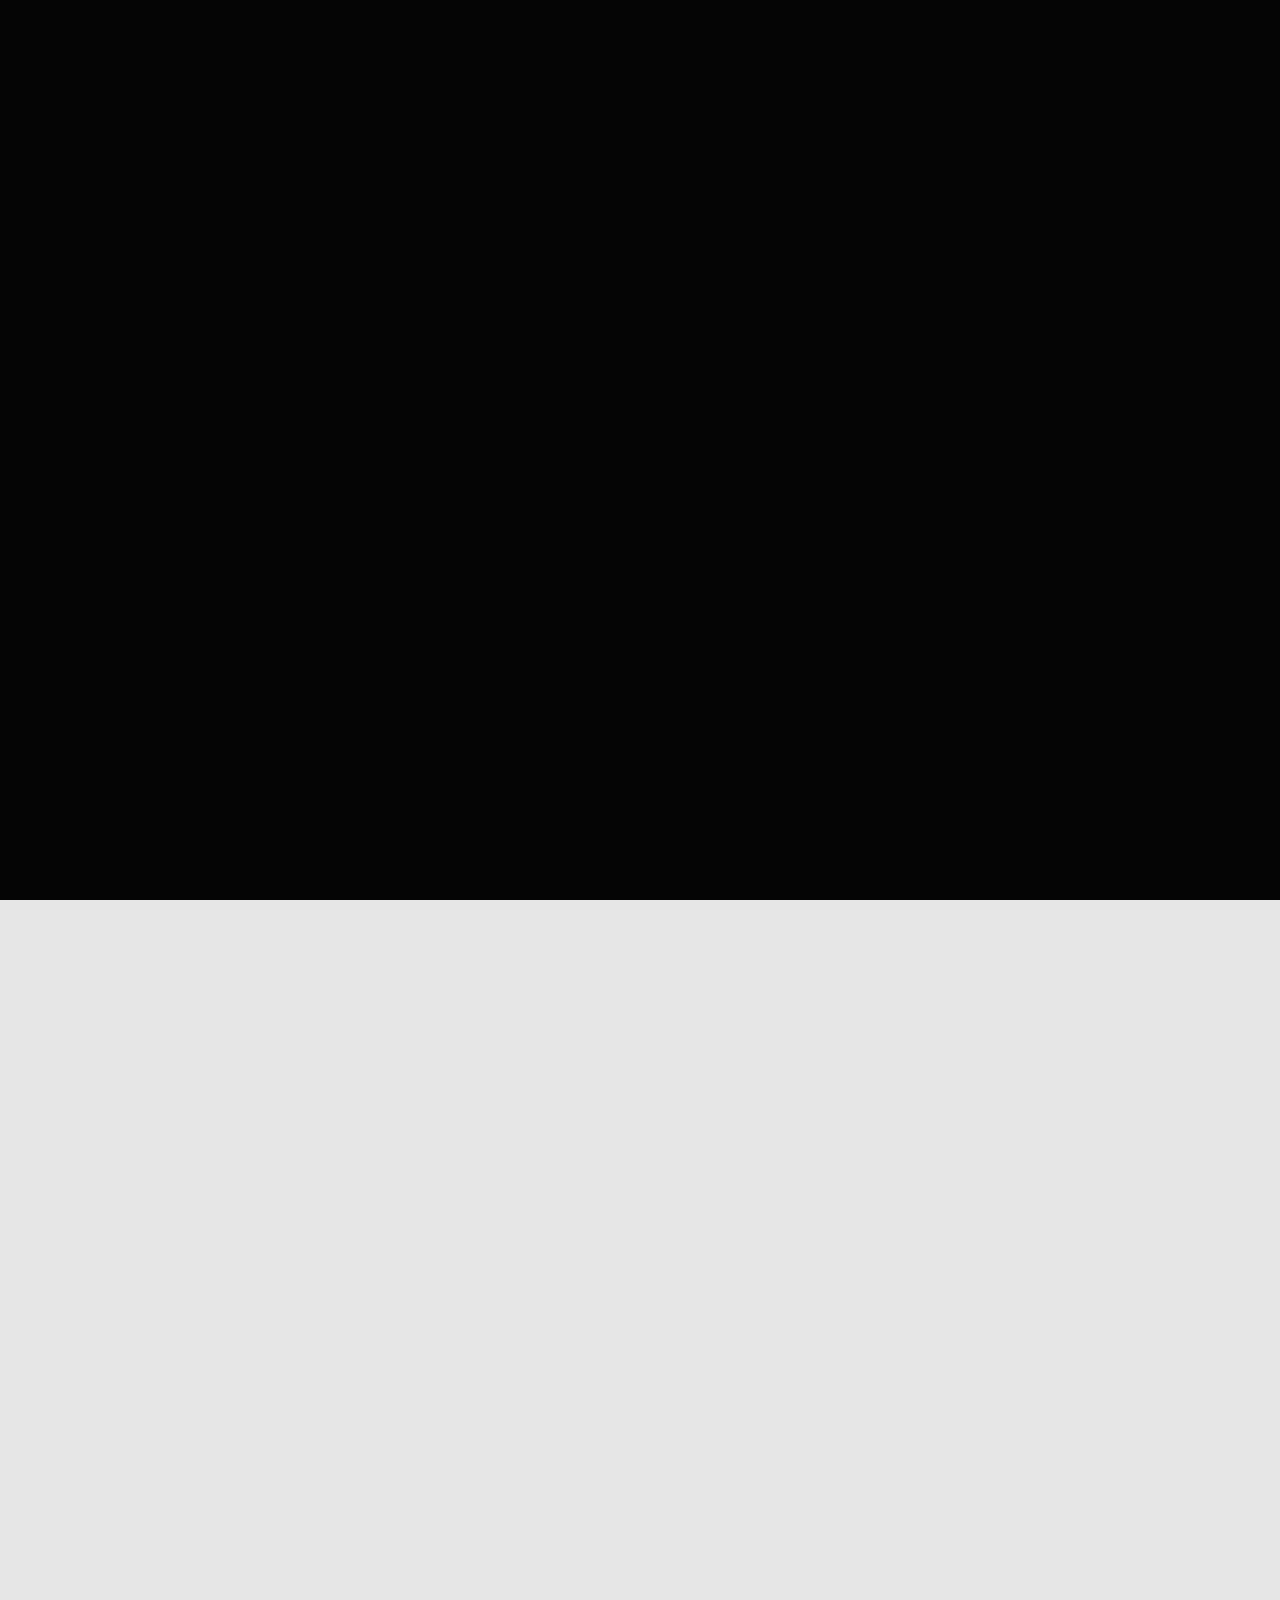
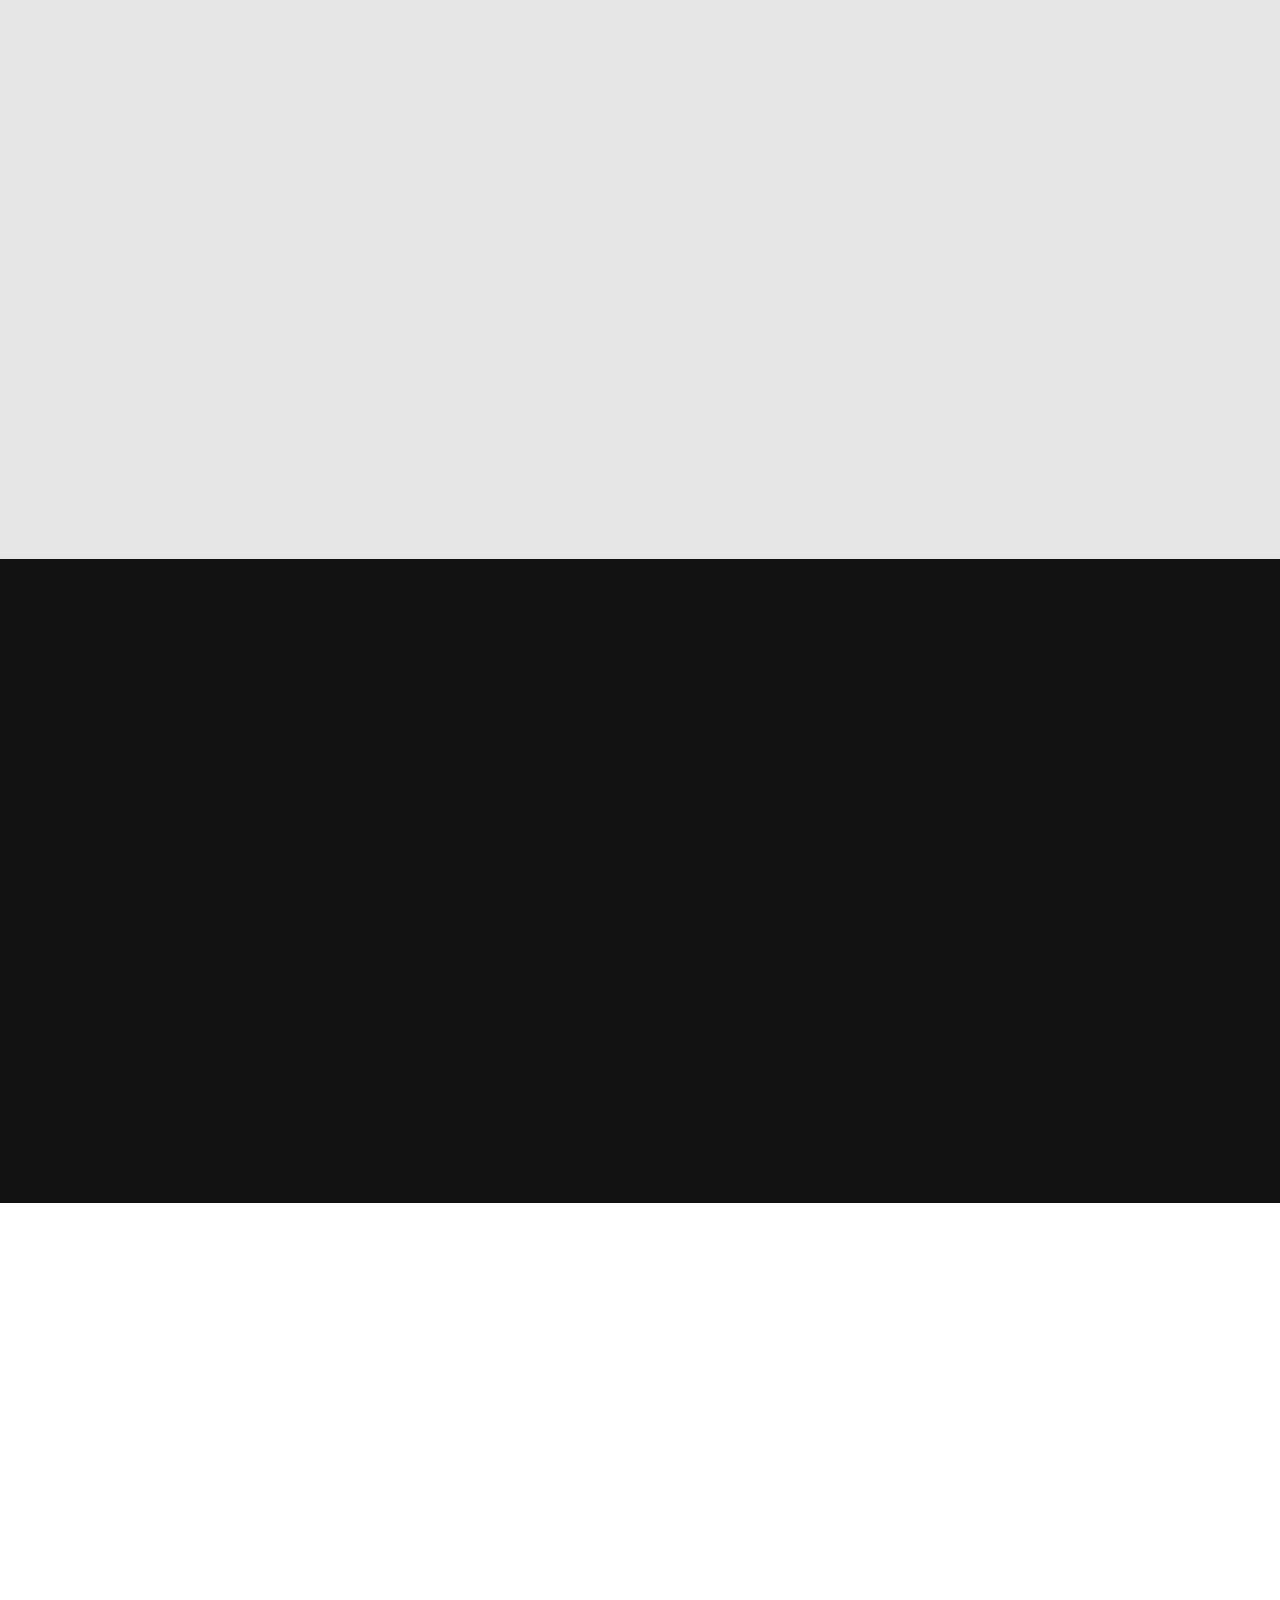
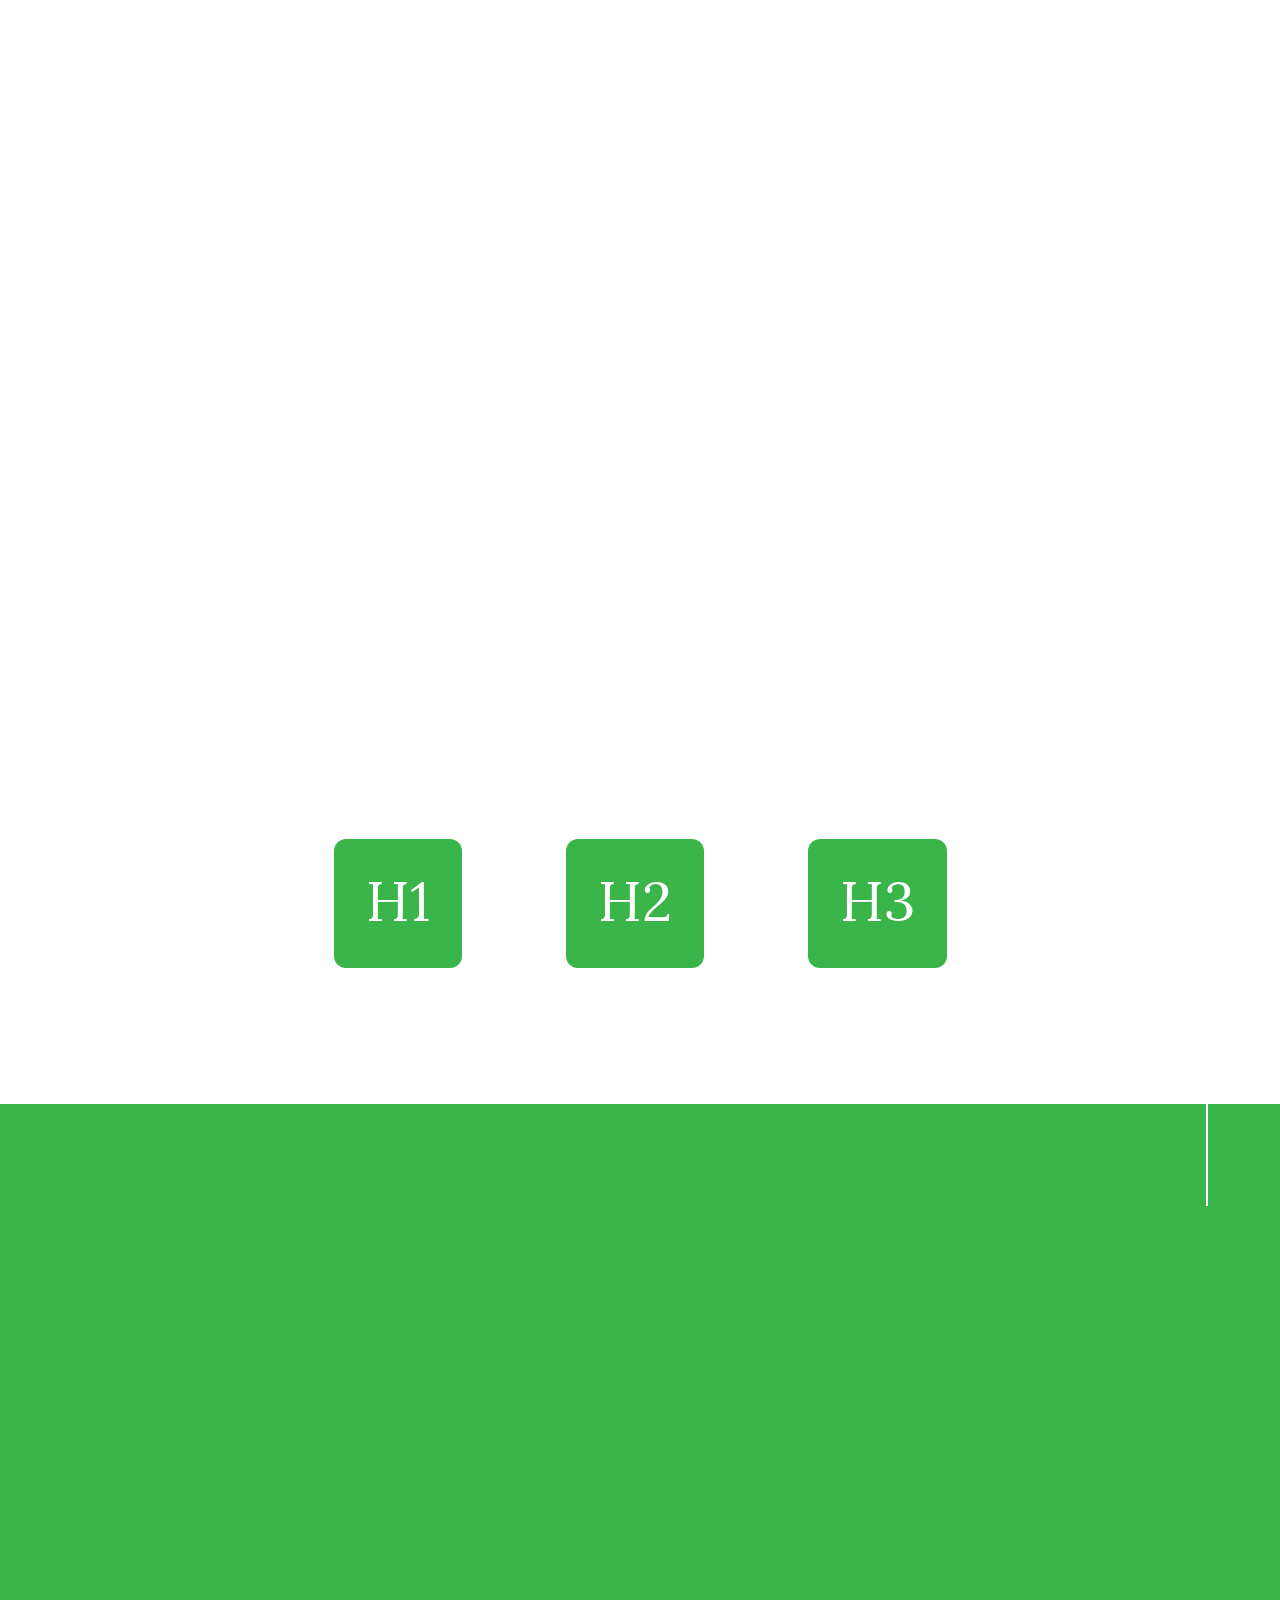
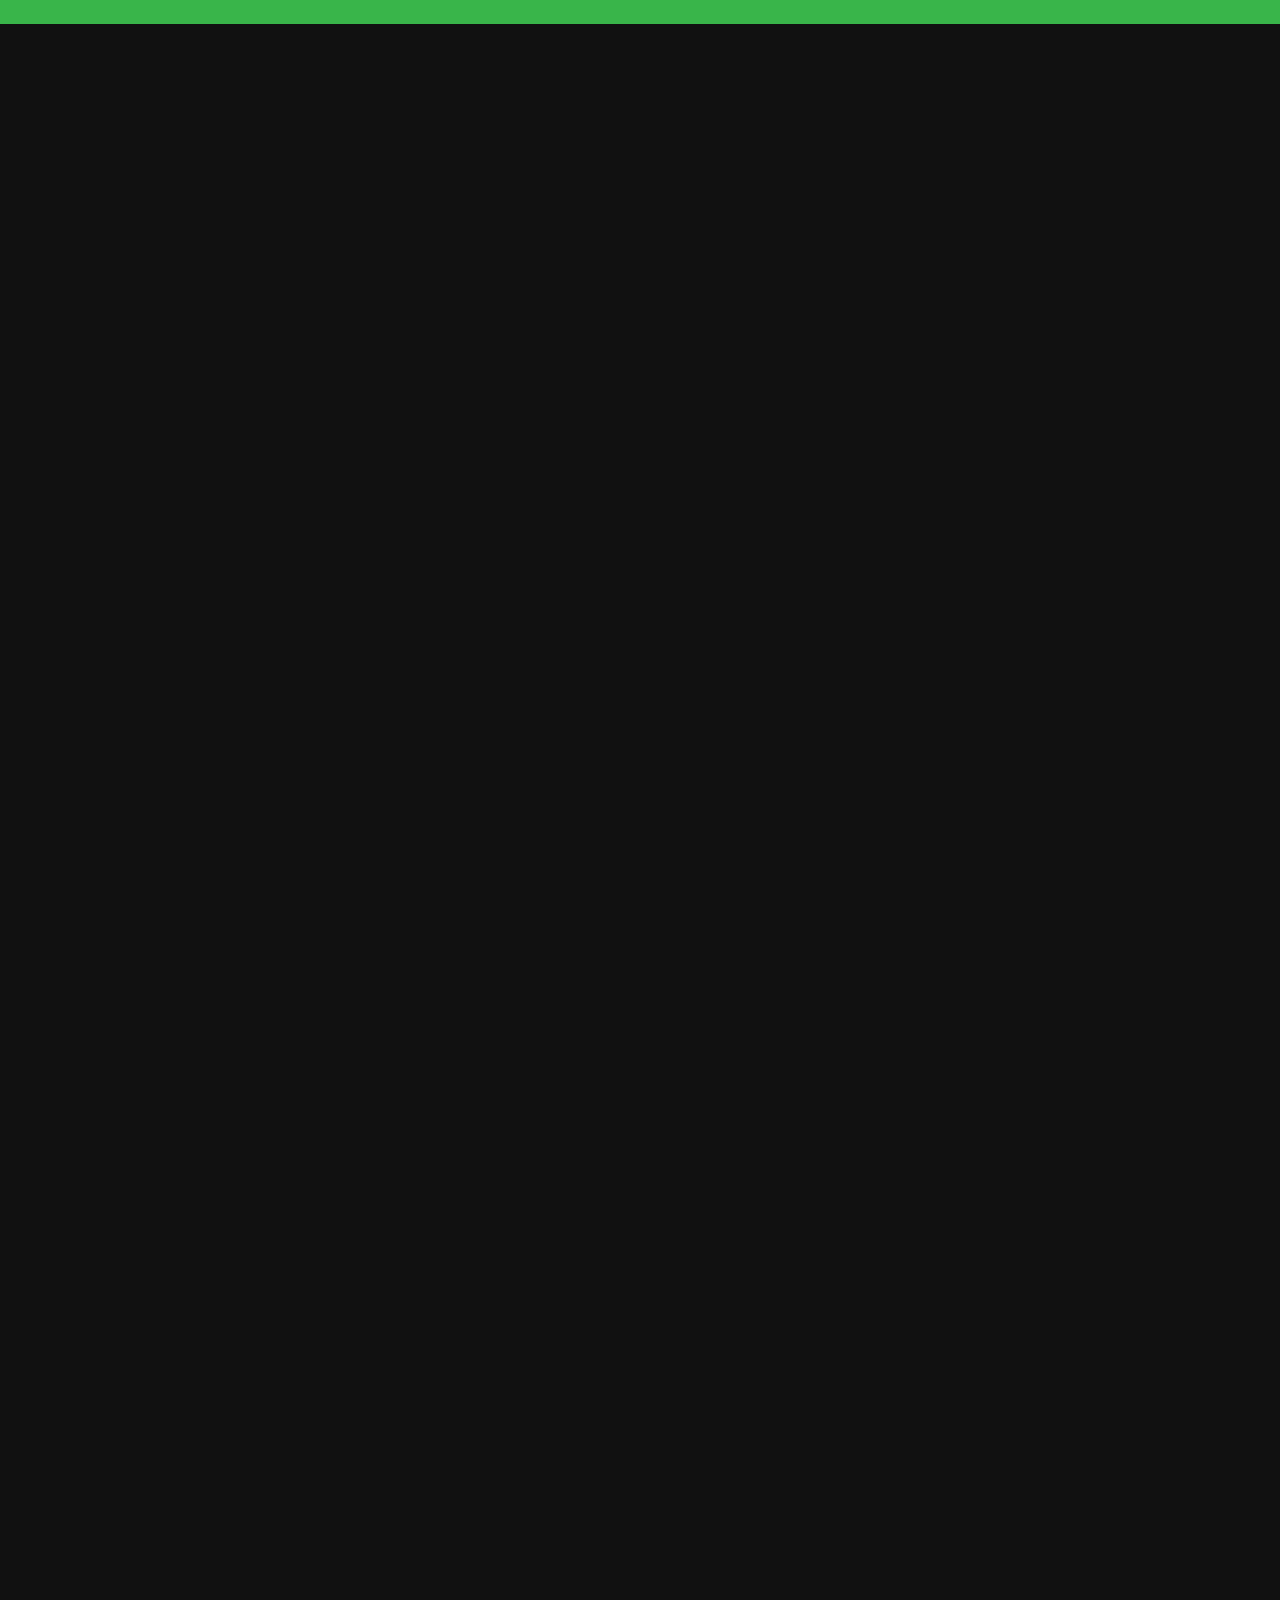
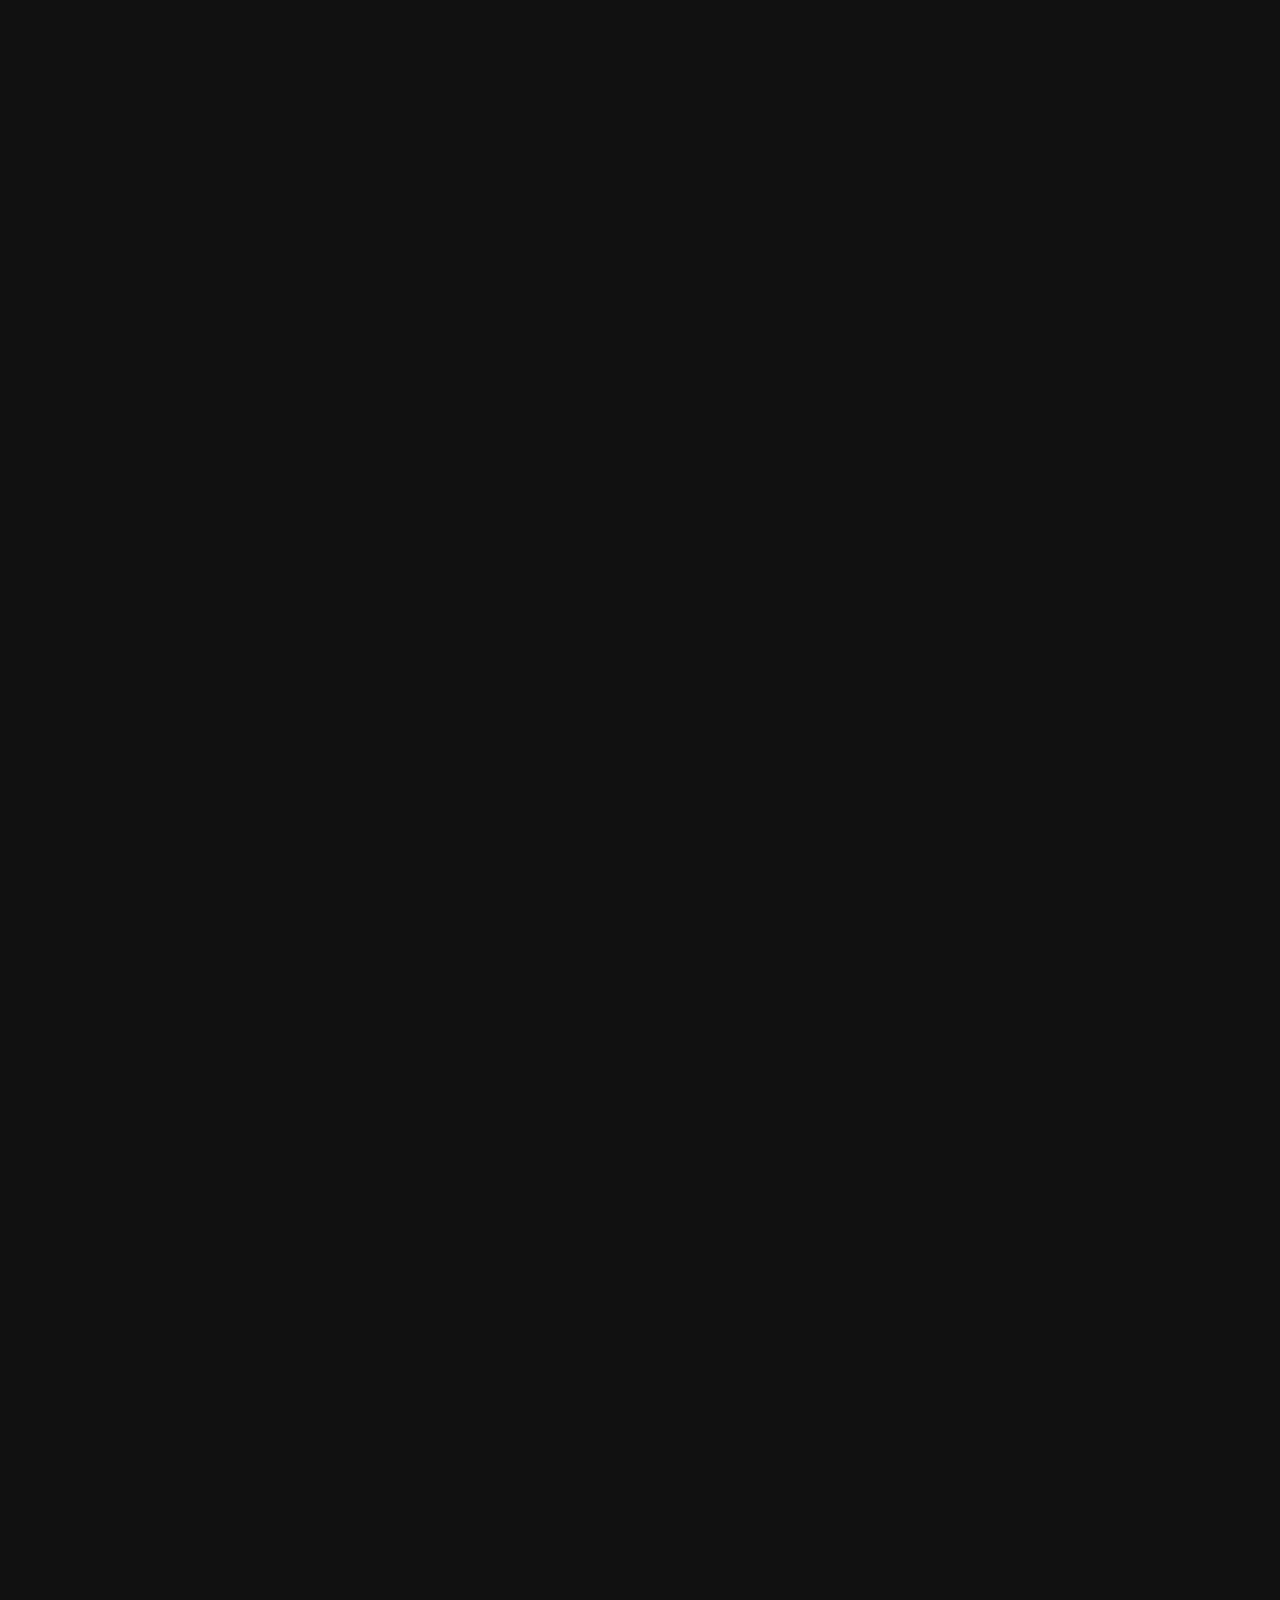
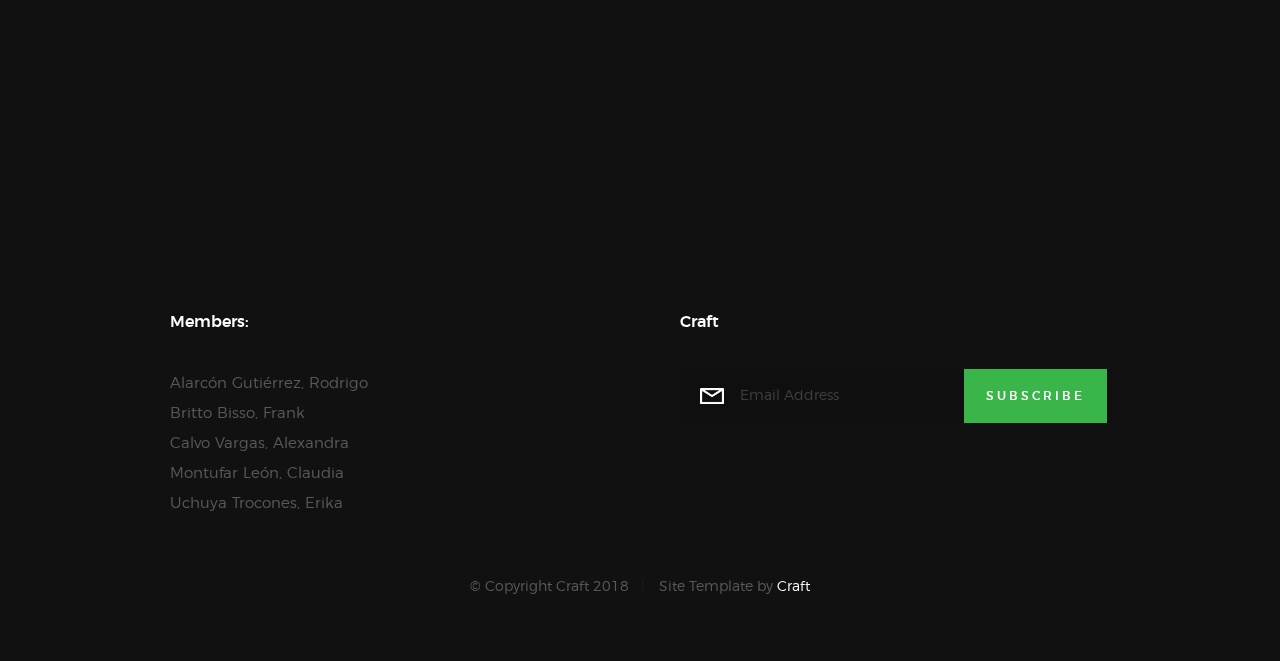
<file: index.html>
<!DOCTYPE html>

<html class="no-js" lang="en">

<head>
    <meta charset="utf-8">
    <title>Craft</title>
    <meta name="description" content="">
    <meta name="author" content="">

    <link rel="stylesheet" href="css/base.css">
    <link rel="stylesheet" href="css/vendor.css">
    <link rel="stylesheet" href="css/main.css">

    <script src="js/modernizr.js"></script>
    <script src="js/pace.min.js"></script>

    <link rel="shortcut icon" type="image/x-icon" href="images/Craft/CraftLogo.png">

    <style type="text/css">

        .new2 {
            font-size: 36px;
            color: #39b54a;
        }

        .button {
            background-color: #39b54a;
            border: none;
            color: white;
            padding: 15px 32px;
            text-align: center;
            text-decoration: none;
            font-size: 16px;
            margin: 4px 50px;
            cursor: pointer;
            font-size: 56px;
            border-radius: 12px;
            transition-duration: 0.4s;
            position: relative;
            display: inline-block;
        }

        .button .tooltiptext {
            visibility: hidden;
            width: 120px;
            background-color: #39b54a;
            color: #fff;
            text-align: center;
            border-radius: 6px;
            padding: 5px 0;
            position: absolute;
            z-index: 1;
            top: 115%;
            left: 50%;
            margin-left: -60px;
            font-size: 20px;
            
            /* Fade in tooltip - takes 1 second to go from 0% to 100% opac: */
            opacity: 0;
            transition: opacity 1s;
        }


        .button .tooltiptext::after {
            content: "";
            position: absolute;
            bottom: 100%;
            left: 50%;
            margin-left: -5px;
            border-width: 5px;
            border-style: solid;
            border-color: transparent transparent #39b54a transparent;
        }

        .button:hover .tooltiptext {
            visibility: visible;
            opacity: 1;
        }

        .button:hover {
            background-color: white; 
            color: black; 
            border: 2px solid #39b54a;
            box-shadow: 0 12px 16px 0 rgba(0,0,0,0.24), 0 17px 50px 0 rgba(0,0,0,0.19);
        }

        .logan {
            margin-top: 20px;
            width: 70px;
        }

        .container {
            position: relative;
            width: 20%;
            display: inline-block;
            margin-right: 50px;
            margin-left: 50px; 
            margin-bottom: 10px;
            display: inline-block;
        }

        .image {
            display: block;
            width: 100%;
            height: auto;
        }

        .overlay {
            position: absolute;
            bottom: 100%;
            left: 0;
            right: 0;
            background-color: #39b54a;
            overflow: hidden;
            width: 100%;
            height:0;
            transition: .75s ease;
        }

        .container .tooltiptext {
            visibility: hidden;
            width: 120px;
            background-color: #39b54a;
            color: #fff;
            text-align: center;
            border-radius: 6px;
            padding: 5px 0;
            position: absolute;
            z-index: 1;
            top: 110%;
            left: 50%;
            margin-left: -60px;
            font-size: 20px;
            
            /* Fade in tooltip - takes 1 second to go from 0% to 100% opac: */
            opacity: 0;
            transition: opacity 1s;
        }

        .container:hover .overlay {
            bottom: 0;
            height: 100%;
        }


        .container .tooltiptext::after {
            content: "";
            position: absolute;
            bottom: 100%;
            left: 50%;
            margin-left: -5px;
            border-width: 5px;
            border-style: solid;
            border-color: transparent transparent #39b54a transparent;
        }

        .container:hover .tooltiptext {
            visibility: visible;
            opacity: 1;
        }

        .text {
            white-space: nowrap; 
            color: white;
            font-size: 19px;
            position: absolute;
            overflow: hidden;
            top: 50%;
            left: 50%;
            transform: translate(-50%, -50%);
            -ms-transform: translate(-50%, -50%);
        }
        </style>
</head>

<body id="top">

    <header class="s-header">

        <div class="header-logo">
            <a class="site-logo" href="index.html" title="Craft">
                <img class="logan" src="images/Craft/CraftLogoG.png">
            </a>
        </div>

        <nav class="header-nav">

            <a href="#0" class="header-nav__close" title="close"><span>Close</span></a>

            <div class="header-nav__content">
                <h3>Navigation</h3>
                
                <ul class="header-nav__list">
                    <li class="current"><a class="smoothscroll"  href="#home">Home</a></li>
                    <li><a class="smoothscroll" href="#concepts">Concepts</a></li>
                    <li><a class="smoothscroll" href="#reports">Reports</a></li>
                    <li><a class="smoothscroll" href="#repository">Repository</a></li>
                    <li><a class="smoothscroll" href="#aboutus">About Us</a></li>
                    <li><a class="smoothscroll" href="#references">References</a></li>
                </ul>

                <ul class="header-nav__social">
                    <li>
                        <a href="#"><i class="fa fa-facebook"></i></a>
                    </li>
                    <li>
                        <a href="#"><i class="fa fa-twitter"></i></a>
                    </li>
                    <li>
                        <a href="#"><i class="fa fa-instagram"></i></a>
                    </li>
                    <li>
                        <a href="#"><i class="fa fa-behance"></i></a>
                    </li>
                    <li>
                        <a href="#"><i class="fa fa-dribbble"></i></a>
                    </li>
                </ul>

            </div> 

        </nav> 

        <a class="header-menu-toggle" href="#0">
            <span class="header-menu-text">Menu</span>
            <span class="header-menu-icon"></span>
        </a>

    </header>


    <section id="home" class="s-home target-section" data-parallax="scroll" data-image-src="images/hero-bg.jpg" data-natural-width=3000 data-natural-height=2000 data-position-y=center>

        <div class="overlay"></div>
        <div class="shadow-overlay"></div>

        <div class="home-content">

            <div class="row home-content__main">

                <h3>Welcome to Craft</h3>

                <h1>Anemia in Peru</h1>
                <h3 align="justify">This web page aims to inform about the situation of anemia in our country and what we propose to reduce it. For this, we will guide you through the research we have done with the purpose of understanding how anemia affects in health and the economy.</font></h3>

                <div class="home-content__buttons">

                     <a href="#concepts" class="smoothscroll btn btn--stroke">
                        Concepts
                    </a>
                   <a href="#reports" class="smoothscroll btn btn--stroke">
                        Reports
                    </a>
                    <a href="#repository" class="smoothscroll btn btn--stroke">
                        Repository
                    </a>
                    <a href="#aboutus" class="smoothscroll btn btn--stroke">
                        About Us
                    </a>

                </div>

            </div>

            <div class="home-content__scroll">
                <a href="#references" class="scroll-link smoothscroll">
                    <span>References</span>
                </a>
            </div>

            <div class="home-content__line"></div>

        </div> 

        <ul class="home-social">
            <li>
                <a href="#0"><i class="fa fa-facebook" aria-hidden="true"></i><span>Facebook</span></a>
            </li>
            <li>
                <a href="#0"><i class="fa fa-twitter" aria-hidden="true"></i><span>Twiiter</span></a>
            </li>
            <li>
                <a href="#0"><i class="fa fa-instagram" aria-hidden="true"></i><span>Instagram</span></a>
            </li>
            <li>
                <a href="#0"><i class="fa fa-behance" aria-hidden="true"></i><span>Behance</span></a>
            </li>
            <li>
                <a href="#0"><i class="fa fa-dribbble" aria-hidden="true"></i><span>Dribbble</span></a>
            </li>
        </ul> 

    </section>

    <!-- definition
    ================================================== -->
    <section id="definition" class="s-clients">

        <div class="row section-header" data-aos="fade-up">

            <div class="col-full">
                <h3 class="subhead">What Is It</h3>
                <h1 class="display-2">Definition</h1>
            </div>

            <div class="row about-desc" data-aos="fade-up">
                <div class="col-full">
                    <p>
                        <b>First let's start by explaining what is anemia?</b>
                    </p>
                    <p>
                        Anemia is a condition in which you don't have enough healthy red blood cells to carry adequate oxygen to the body's tissues. There are many forms of anemia, each with its own cause. Anemia can be temporary or long term, and it can range from mild to severe.<sup>[1]</sup>
                    </p>
                </div>
            </div>

            <div class="row services-list block-1-2 block-tab-full">

                <div class="col-block service-item" data-aos="fade-up">
                    <div class="service-icon">
                        <i class="icon-paint-brush"></i>
                    </div>
                    <div class="service-text">
                        <h3 class="h2" align="left">Symptoms</h3>
                        <p align="justify">Anemia signs and symptoms may include: Fatigue, weakness, pale or yellowish skin, irregular heartbeats, shortness of breath, dizziness or lightheadedness, chest pain, cold hands and feet, headache. At first anemia can be so mild that it goes unnoticed. But symptoms worsen as anemia worsens.<sup>[1]</sup>
                        </p>
                    </div>
                </div>

                <div class="col-block service-item" data-aos="fade-up">
                    <div class="service-icon">
                        <i class="icon-group"></i>
                    </div>
                    <div class="service-text">
                        <h3 class="h2" align="left">Risk Factors</h3>
                        <p align="justify">There are some factors that increase the risk of anemia, such as: A diet lacking in certain micronutrients (like iron, vitamin B-12 and folate), intestinal disorders, menstruation, pregnancy, chronic conditions (such as cancer, kidney failure or another chronic condition), family history and age.<sup>[1]</sup>
                        </p>
                    </div>
                </div>

            </div>

            <div class="row about-desc" data-aos="fade-up">
                <div class="col-full">
                    <p>
                        We continued to investigate with the purpose of being able to correctly define the problem and propose an innovative and effective solution.
                    </p>
                </div>
            </div>

        </div> <!-- end section-header -->

    </section> <!-- end s-definition -->

    <!-- concepts
    ================================================== -->
    <section id='concepts' class="s-works">

        <div class="intro-wrap">
                
            <div class="row section-header has-bottom-sep light-sep" data-aos="fade-up">
                <div class="col-full">
                    <h3 class="subhead">How We Structure It</h3>
                    <h1 class="display-2 display-2--light">Concepts</h1>
                </div>
            </div> <!-- end section-header -->

            <div class="row about-desc" data-aos="fade-up">
                <div class="col-full">
                    <p>
                        <b>With this information we made a conceptual map to organize our work.</b>
                    </p>
                </div>
            </div>

        </div> <!-- end intro-wrap -->

        <div class="row works-content">
            <iframe id="iframe_container" frameborder="0" webkitallowfullscreen="" mozallowfullscreen="" allowfullscreen="" allow="autoplay; fullscreen" width="100%" height="700px" src="https://prezi.com/embed/iza-hr97qwvm/?bgcolor=ffffff&amp;lock_to_path=0&amp;autoplay=0&amp;autohide_ctrls=0&amp;landing_data=bHVZZmNaNDBIWnNjdEVENDRhZDFNZGNIUE43MHdLNWpsdFJLb2ZHanI0cmkwRzhENnhqdDBNZFZIczM2RE53ekt3PT0&amp;landing_sign=u3vud6kzwLXH4-hBC4YfGO1r_8pNAQdkJjWpX7nqttI"></iframe>
        </div> <!-- end concepts-content -->

    </section> <!-- end s-concepts -->

    <!-- reports
    ================================================== -->
    <section id='reports' class="s-services">

        <div class="row section-header has-bottom-sep" data-aos="fade-up">
            <div class="col-full">
                <h3 class="subhead">What We Did</h3>
                <h1 class="display-2">Reports</h1>
            </div>
        </div> <!-- end section-header -->

        <div class="row about-desc" data-aos="fade-up">
            <div class="col-full">
                <p>
                <b><font color="#0087cc">Design Thinking</font> is a process in which we seek to understand the user and define the problem in an attempt to identify strategies and solutions that might not be instantly apparent with our initial level of understanding. It is a way of thinking and working that provides a solution-based approach to solving problems. </b>
                </p>
                <p>
                <b>Considering this, we have made reports on the first three stages of it:</b>
                </p>
            </div>
        </div> <!-- end about-desc -->

        <div align="center">
                <a href="H1.html" class="button">H1<span class="tooltiptext">Empathize</span></a>
                <a href="H2.html" class="button">H2<span class="tooltiptext">Define</span></a>
                <a href="H3.html" class="button">H3<span class="tooltiptext">Ideate</span></a>
        </div>

    </section> <!-- end s-reports -->

    <!-- repository
    ================================================== -->
    <section id='repository' class="s-about">

        <div class="row section-header has-bottom-sep" data-aos="fade-up">
            <div class="col-full">
                <h3 class="subhead subhead--dark">Interesting Facts</h3>
                <h1 class="display-1 display-1--light">Repository</h1>
            </div>
        </div> <!-- end section-header -->

        <div class="row about-desc" data-aos="fade-up">
            <div class="col-full">
                <p>
                    <b>Here we will show you some important facts you should know about anemia.</b>
                </p>
            </div>
        </div>

        <div class="about__line"></div>

    </section> <!-- end s-repository -->

    <!-- about us
    ================================================== -->
    <!-- section id="aboutus" class="s-clients">

        <div class="row section-header" data-aos="fade-up">
            <div class="col-full">
                <h3 class="subhead">Who We Are</h3>
                <h1 class="display-2">About Us</h1>
            </div>
        </div --> <!-- end section-header -->

        <!--div class="row about-desc" data-aos="fade-up">
            <div class="col-full">
                <p>
                    <b>We are a group of students from the Universidad Peruana Cayetano Heredia and the Pontifica Universidad Católica del Perú who is currently in the second semester of biomedical engineering and is interested in the importance of the fight against anemia in Peru. We have developed this website to document our research in order to obtain detailed information regarding the effects of anemia and to be able to develop a solution for this problem in our country.</b>
                </p>
            </div>
        </div>

        <div class="we">
            <center>
            <div class="container">
                
                <img src="images\Craft\profile.jpg" alt="Avatar" class="image">

                <div class="overlay">
                    <div class="text">
                        <h2>Frank Britto</h2>
                        <p align="center"><b>Areas of interest:</b></p>
                    </div>
                </div>
            </div>

            <div class="container">
                
                <img src="images\Craft\profile.jpg" alt="Avatar" class="image">

                <div class="overlay">
                    <div class="text">
                        <h2>Alexandra Calvo</h2>
                        <p align="center"><b>Areas of interest:</b></p>
                    </div>
                </div>
            </div>

            <div class="container">
                
                <img src="images\Craft\profile.jpg" alt="Avatar" class="image">

                <div class="overlay">
                    <div class="text">
                        <h2>Claudia Montufar</h2>
                        <p align="center"><b>Areas of interest:</b></p>
                    </div>
                </div>
            </div>

            <br>

            <div class="container">
                
                <img src="images\Craft\profile.jpg" alt="Avatar" class="image">

                <div class="overlay">
                    <div class="text">
                        <h2>Erika Uchuya</h2>
                        <p align="center"><b>Areas of interest:</b></p>
                    </div>
                </div>
            </div>

            <div class="container">
                
                <img src="images\Craft\profile.jpg" alt="Avatar" class="image">

                <div class="overlay">
                    <div class="text">
                        <h2>Rodrigo Alarcón</h2>
                        <p align="center"><b>Areas of interest:<br>Mechanics, biomechanics,<br>electronics, rehabilitation,<br>soft robotics, formal<br>sciences and web design.</b></p>
                    </div>
                </div>
            </div>
            </center>
        </div>

    </section --> <!-- end s-about us -->

    <!-- references
    ================================================== -->
    <footer id="references">    

        <div class="row section-header" data-aos="fade-up">
            <div class="col-full">
                <h3 class="subhead">Our Bibliography</h3>
                <h1 class="display-2 display-2--light">References</h1>
            </div>

            <div class="row about-desc" data-aos="fade-up">
                <div class="col-full">
                    <p>
                        <font size="4px"><ul>
                            <li><p align="left">[1] Mayo Clinic. (2017). Anemia: Symptoms and Causes. Recovered from https://www.mayoclinic.org/diseases-conditions/anemia/symptoms-causes/syc-20351360</p></li>
                            <li><p align="left">[2] Zavaleta, N., Astete-Robilliard, L (2017) Efectos de la anemia en el desarrollo infantil: Consecuencias a largo plazo. Rev Peru Med Exp Salud Publica, 34(4), 716-22, doi: http://dx.doi.org/10.17843/rpmesp.2017.344.3346</p></li>
                            <li><p align="left">[3] Tandon, R., Jain, A., Malhotra, P (2018) Management of Iron Deficiency Anemia in Pregnancy. Indian J Hematol Blood Transfus. doi: doi.org/10.1007/s12288-018-0949-6</p></li>
                            <li><p align="left">[4] Walter, T (2003) Effect of iron-deficiency anemia on cognitive skills and neuromaturation in infancy and childhood. Food Nutr Bull, 24(4), S104.10, doi: 10.1177/15648265030244S207</p></li>
                            <li><p align="left">[5] Hernández, N (2003) Desnutrición: Desarrollo Psicomotor. Gastronhup, 5(1), 65-71.</p></li>
                            <li><p align="left">[6] Wonke, B (1998) Bone disease in beta-thalassemia major. Br J Haematol, 103(4), 897-901.</p></li>
                            <li><p align="left">[7] Schulden, MM., Goretzki, SC., Hauffa, PK., et al (2014) Impariment of Bone Health in Pediatric Patients with Hemolytic Anemia. PLoS ONE, 9(10). doi: https://doi.org/10.1371/journal.pone.0108400</p></li>
                            <li><p align="left">[8] Banadyha, N. V. (2016) Influence of iron deficiency anemia on the formation of systemic immunity in children. Journal of Education, Health and Sport, 6(1), 93-100. doi: http://dx.doi.org/10.5281/zenodo.44646</p></li>
                            <li><p align="left">[9] Hassan, T., Badr, M., Ahmed, N., et al (2016) Impact of iron deficient anemia on the function of the inmune system in children. Medicine (Baltimore), 95(47). doi: 10.1097/MD.0000000000005395</p></li>
                            <li><p align="left">[10] Grantham-McGregor, S., Ani, C (2001) A review of studies of the effect of iron deficiency on cognitive development in children. J Nutr, 131(25-2), 649S-666S</p></li>
                            <li><p align="left">[11] Lozzof, B., Jimenez, E., Smith, JB (2006) Double burden of iron deficiency in infancy and low socioeconomic status: a longitudinal analysis of cognitive test scores to age 19 years. Arch Pediatr Adolesc Med, 160(11), 1108-13. doi: 10.1001/archpedi.160.11.1108</p></li>
                            <li><p align="left">[12] Algarin, C., Karunakaran, KD., Reyes, S., Morales, C, et al (2017) Differences on brain connectivity in adulthood are present in subjects with iron deficiency anemia in infancy. Front Aging Neurosci, 9, 54. doi: 10.3389/fnagi.2017.00054</p></li>
                            <li><p align="left">[13] Mediavilla-García, C (2003) Neurobiología del Trastorno de Hiperactividad. Rev Neuronal, 36(6), 555-65.</p></li>
                            <li><p align="left">[14] Ticona, M., Huanco, D., Vargas, J., Llosa, C. (2012) Efectos de la anemia materna sobre la resultante perinatal en el Hospital Hipolito Unanime de Tacna 2011 2010. Revista Medica Basadrina, Vol 6(2). pp. 20-23.</p></li>
                            <li><p align="left">[15] Mayo Foundation for Medical Education and Research (2018) Inmunodeficiencia primaria. Recuperado de https://www.mayoclinic.org/es-es/diseases-conditions/primary-immunodeficiency/doctors-departments/ddc-20376911</p></li>
                            <li><p align="left">[16] Centro Nacional de Epidemiología, Prevención y Control de Enfermedades (2018) Número de episodios de neumonías. Perú 2013-2018-DGE. Recuperado de http://www.dge.gob.pe/portal/docs/vigilancia/sala/2018/SE03/neumonias.pdf</p></li>
                            <li><p align="left">[17] Instituto Nacional de Estadística e Informática [INEI] (2017) Encuesta Demográfica y de Salud Familiar - ENDES, caítulo 10. Recuperado de: https://www.inei.gob.pe/media/MenuRecursivo/publicaciones_digitales/Est/Lib1525/pdf/cap010.pdf</p></li>
                            <li><p align="left">[18] Instituto Nacional de Estadística e Informática (2018) Perú: Indicadores de Educación por departamento, 2007-2017. Lima. Recuperado de https://www.inei.gob.pe/media/MenuRecursivo/publicaciones_digitales/Est/Lib1529/libro.pdf</p></li>
                            <li><p align="left">[19] Ministerio de Educación (2017) El Perú en PISA 2015. Informe nacional de resultados. Lima: Oficina de Medición de la Calidad de Aprendizajes</p></li>
                            <li><p align="left">[20]</p></li>
                            <li><p align="left">[21] Alcázar, L. (2012). Impacto Económico de la Anemia en el Perú. Lima: GRADE; Acción contra el Hambre.</p></li>
                            <li><p align="left">[22] Cardero Reyes Y, Sarmiento González R, Selva Capdesuñer A. Importancia del consumo de hierro y vitamina C para la prevención de anemia ferropénica [artículo en línea]. MEDISAN 2009; 13(6) -http://bvs.sld.cu/revistas/san/vol13_6_09/san14609.htm-[consulta: 24/10/18].</p></li>
                            <li><p align="left">[23] Cardero Reyes, Sarmiento González, & Selva Capdesuñer, 2009</p></li>
                            <li><p align="left">[24] Vila, 2007</p></li>
                            <li><p align="left">[25] Orozco, Romero, Vásquez, & Nápoles, 2010</p></li>
                            <li><p align="left">[26] ARROYO-LAGUNA, Juan. Hacia un Perú sin anemia. Rev. perú. med. exp. salud publica [online]. 2017, vol.34, n.4, pp.586-587. ISSN 1726-4634.  http://dx.doi.org/10.17843/rpmesp.2017.344.3279. </p></li>
                            <li><p align="left">[27] El sistema de salud del Perú: situación actual y estrategias para orientar la extensión de la cobertura contributiva. Oscar Cetrángolo, Fabio Bertranou, Luis Casanova y Pablo Casalí. Lima: OIT/ Oficina de la OIT para los Países Andinos, 2013. 184 p.</p></li>
                            <li><p align="left">[28] INEI (2012):</p></li>
                            <li><p align="left">[29] Villaquirán, Z., Burbano, P., Osorio-Mora, O., et al (2018) Diseño de un alimento infantil listo para consumir fortificado con hierro a base de arveja (Pisum sativum). Univ. Salud, 20(1). doi: http://dx.doi.org/10.22267/rus.182001.104</p></li>
                            <li><p align="left">[30] Mansilla, J., Whittembury, A., Chuquimbalqui, R., et al (2017) Modelo para mejorar la anemia y el cuidado infantil en el ámbito rural. Rev Panam Salud Publica, 41:e112. doi: 10.26633/RPSP.2017.112</p></li>
                            <li><p align="left">[31] Soncco-Sucapuca, M., Brousset-Minaya, M., Pumacahua-Ramos, A. (2018) Impacto de un programa educativo incluyendo un pan fortificado para reducir los niveles de anemia en niños escolares de Yocará, Puno-Perú. Rev. investig. Altoandin, 20(1). doi: http://dx.doi.org/10.18271/ria.2018.331</p></li>
                            <li><p align="left">[32] Duran, E., Villalobos, C., Churio, O., Pizarro, F., Valenzuela, C (2017) Encapsulación de hierro: Otra estrategia para la prevención o tratamiento de la anemia por deficiencia de hierro. Rev. chil. nutr., 44(3). doi: http://dx.doi.org/10.4067/s0717-75182017000300234</p></li>
                        </ul></font>
                    </p>
                </div>
            </div>
        </div>

    </footer>

    <footer>

        <div class="row footer-main">

            <div class="col-six tab-full left footer-desc">

                <h4>Members:</h4>
                Alarcón Gutiérrez, Rodrigo<br>
                Britto Bisso, Frank<br>
                Calvo Vargas, Alexandra<br>
                Montufar León, Claudia<br>
                Uchuya Trocones, Erika<br>

            </div>

            <div class="col-six tab-full right footer-subscribe">

                <h4>Craft</h4>

                <div class="subscribe-form">
                    <form id="mc-form" class="group" novalidate="true">
                        <input type="email" value="" name="EMAIL" class="email" id="mc-email" placeholder="Email Address" required="">
                        <input type="submit" name="subscribe" value="Subscribe">
                        <label for="mc-email" class="subscribe-message"></label>
                    </form>
                </div>

            </div>

        </div> <!-- end footer-main -->

        <div class="row footer-bottom">

            <div class="col-twelve">
                <div class="copyright">
                    <span>© Copyright Craft 2018</span> 
                    <span>Site Template by <a href="#">Craft</a></span>    
                </div>

                <div class="go-top">
                    <a class="smoothscroll" title="Back to Top" href="#top"><i class="icon-arrow-up" aria-hidden="true"></i></a>
                </div>
            </div>

        </div> <!-- end footer-bottom -->

    </footer> <!-- end footer -->


    <!-- photoswipe background
    ================================================== -->
    <div aria-hidden="true" class="pswp" role="dialog" tabindex="-1">

        <div class="pswp__bg"></div>
        <div class="pswp__scroll-wrap">

            <div class="pswp__container">
                <div class="pswp__item"></div>
                <div class="pswp__item"></div>
                <div class="pswp__item"></div>
            </div>

            <div class="pswp__ui pswp__ui--hidden">
                <div class="pswp__top-bar">
                    <div class="pswp__counter"></div><button class="pswp__button pswp__button--close" title="Close (Esc)"></button> <button class="pswp__button pswp__button--share" title=
                    "Share"></button> <button class="pswp__button pswp__button--fs" title="Toggle fullscreen"></button> <button class="pswp__button pswp__button--zoom" title=
                    "Zoom in/out"></button>
                    <div class="pswp__preloader">
                        <div class="pswp__preloader__icn">
                            <div class="pswp__preloader__cut">
                                <div class="pswp__preloader__donut"></div>
                            </div>
                        </div>
                    </div>
                </div>
                <div class="pswp__share-modal pswp__share-modal--hidden pswp__single-tap">
                    <div class="pswp__share-tooltip"></div>
                </div><button class="pswp__button pswp__button--arrow--left" title="Previous (arrow left)"></button> <button class="pswp__button pswp__button--arrow--right" title=
                "Next (arrow right)"></button>
                <div class="pswp__caption">
                    <div class="pswp__caption__center"></div>
                </div>
            </div>

        </div>

    </div> <!-- end photoSwipe background -->


    <!-- preloader
    ================================================== -->
    <div id="preloader">
        <div id="loader">
            <div class="line-scale-pulse-out">
                <div></div>
                <div></div>
                <div></div>
                <div></div>
                <div></div>
            </div>
        </div>
    </div>


    <!-- Java Script
    ================================================== -->
    <script src="js/jquery-3.2.1.min.js"></script>
    <script src="js/plugins.js"></script>
    <script src="js/main.js"></script>

</body>

</html>
</file>
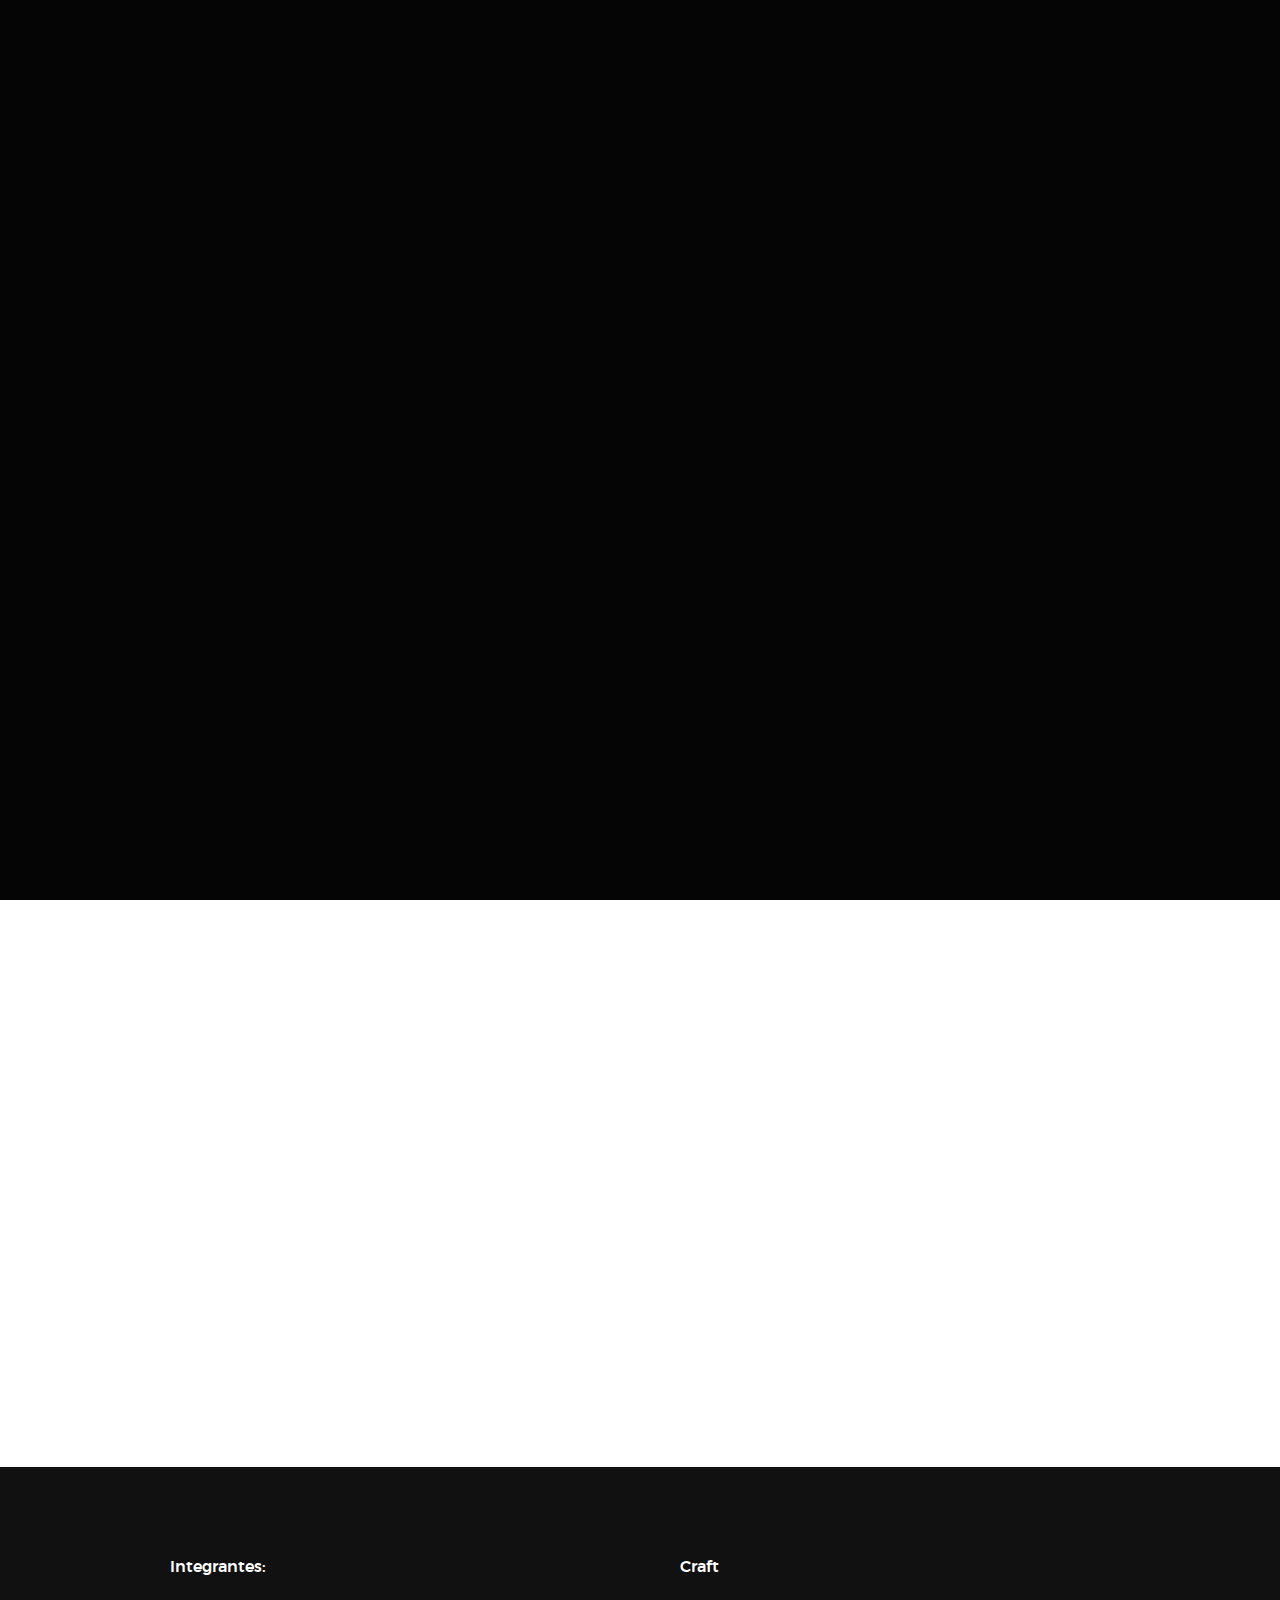
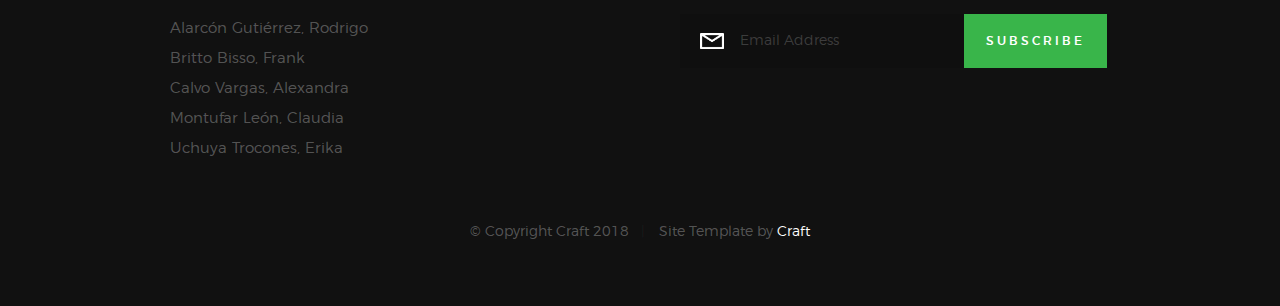
<file: comparar_estándares_internacionales.html>
<!DOCTYPE html>

<html class="no-js" lang="en">

<head>
    <meta charset="utf-8">
    <title>International standars</title>
    <meta name="description" content="">
    <meta name="author" content="">

    <link rel="stylesheet" href="css/base.css">
    <link rel="stylesheet" href="css/vendor.css">
    <link rel="stylesheet" href="css/main.css">

    <script src="js/modernizr.js"></script>
    <script src="js/pace.min.js"></script>

    <link rel="shortcut icon" type="image/x-icon" href="https://static.thenounproject.com/png/188518-200.png">

</head>

<body id="top">

    <section id='works' class="s-works">

        <div class="intro-wrap">
                
            <div class="row section-header has-bottom-sep light-sep" data-aos="fade-up">
                <div class="col-full">
                    <h3 class="subhead">Comparison with standars</h3>
                    <h1 class="display-2 display-2--light">International</h1>
                </div>
            </div> 

        </div> 

        <div class="row works-content">
            <div class="col-full masonry-wrap">
                <div class="masonry">
    
                    <div class="masonry__brick" data-aos="fade-up">
                        <div class="item-folio">
                                
                            <div class="item-folio__thumb">
                                <a href="images/Craft/Boliviainfantes.jpg" class="thumb-link" title="Gráfico 4" data-size="1050x700">
                                    <img src="images/Craft/Boliviainfantes.jpg" 
                                         srcset="images/Craft/Boliviainfantes.jpg 1x, images/Craft/Boliviainfantes2.jpg 2x" alt="">
                                </a>
                            </div>
    
                            <div class="item-folio__text">
                                <h3 class="item-folio__title">
                                    Prevalence of anemia in Bolivia
                                </h3>
                                <p class="item-folio__cat">
                                    Graphic 4
                                </p>
                            </div>
    
                            <a href="https://www.behance.net/" class="item-folio__project-link" title="Project link">
                                <i class="icon-link"></i>
                            </a>
    
                        </div>
                    </div> <!-- end masonry__brick -->

                    <div class="masonry__brick" data-aos="fade-up">
                        <div class="item-folio">
                                
                            <div class="item-folio__thumb">
                                <a href="images/Craft/Chileinfantes.jpg" class="thumb-link" title="Gráfico 5" data-size="1050x700">
                                    <img src="images/Craft/Chileinfantes.jpg" 
                                         srcset="images/Craft/Chileinfantes.jpg 1x, images/Craft/Chileinfantes2.jpg 2x" alt="">
                                </a>
                            </div>
    
                            <div class="item-folio__text">
                                <h3 class="item-folio__title">
                                     Prevalence of anemia in Chile
                                </h3>
                                <p class="item-folio__cat">
                                    Graphic 5
                                </p>
                            </div>
    
                            <a href="https://www.behance.net/" class="item-folio__project-link" title="Project link">
                                <i class="icon-link"></i>
                            </a>
    
                        </div>
                    </div> <!-- end masonry__brick -->
    
                    <div class="masonry__brick" data-aos="fade-up">
                        <div class="item-folio">
                                
                            <div class="item-folio__thumb">
                                <a href="images/Craft/Perúinfantes.jpg" class="thumb-link" title="Gráfico 6" data-size="1050x700">
                                    <img src="images/Craft/Perúinfantes.jpg"
                                         srcset="images/Craft/Perúinfantes.jpg 1x, images/Craft/Perúinfantes2.jpg 2x" alt="">
                                </a>
                            </div>
    
                            <div class="item-folio__text">
                                <h3 class="item-folio__title">
                                    Comparison with prevalence of anemia in Peru
                                </h3>
                                <p class="item-folio__cat">
                                    Graphic 6
                                </p>
                            </div>
    
                            <a href="https://www.behance.net/" class="item-folio__project-link" title="Project link">
                                <i class="icon-link"></i>
                            </a>
    
                        </div>
                    </div> <!-- end masonry__brick -->

                    <div class="masonry__brick" data-aos="fade-up">
                        <div class="item-folio">
                                
                            <div class="item-folio__thumb">
                                <a href="images/Craft/Anemia3.jpg" class="thumb-link" title="Tabla 1" data-size="1050x700">
                                    <img src="images/Craft/Anemia.jpg" 
                                         srcset="images/Craft/Anemia.jpg 1x, images/Craft/Anemia2.jpg 2x" alt="">
                                </a>
                            </div>
    
                            <div class="item-folio__text">
                                <h3 class="item-folio__title">
                                    Prevalence of anemia - Population Groups
                                </h3>
                                <p class="item-folio__cat">
                                    Table 1
                                </p>
                            </div>
    
                            <a href="https://www.behance.net/" class="item-folio__project-link" title="Project link">
                                <i class="icon-link"></i>
                            </a>
    
                        </div>
                    </div> <!-- end masonry__brick -->
    
                </div> 
            </div>
        </div> 

    </section>

    <footer>

        <div class="row footer-main">

            <div class="col-six tab-full left footer-desc">

                <h4>Integrantes:</h4>
                Alarcón Gutiérrez, Rodrigo<br>
                Britto Bisso, Frank<br>
                Calvo Vargas, Alexandra<br>
                Montufar León, Claudia<br>
                Uchuya Trocones, Erika<br>

            </div>

            <div class="col-six tab-full right footer-subscribe">

                <h4>Craft</h4>

                <div class="subscribe-form">
                    <form id="mc-form" class="group" novalidate="true">
                        <input type="email" value="" name="EMAIL" class="email" id="mc-email" placeholder="Email Address" required="">
                        <input type="submit" name="subscribe" value="Subscribe">
                        <label for="mc-email" class="subscribe-message"></label>
                    </form>
                </div>

            </div>

        </div> <!-- end footer-main -->

        <div class="row footer-bottom">

            <div class="col-twelve">
                <div class="copyright">
                    <span>© Copyright Craft 2018</span> 
                    <span>Site Template by <a href="#">Craft</a></span>    
                </div>

                <div class="go-top">
                    <a class="smoothscroll" title="Back to Top" href="#top"><i class="icon-arrow-up" aria-hidden="true"></i></a>
                </div>
            </div>

        </div> <!-- end footer-bottom -->

    </footer> <!-- end footer -->

    <!-- photoswipe background
    ================================================== -->
    <div aria-hidden="true" class="pswp" role="dialog" tabindex="-1">

        <div class="pswp__bg"></div>
        <div class="pswp__scroll-wrap">

            <div class="pswp__container">
                <div class="pswp__item"></div>
                <div class="pswp__item"></div>
                <div class="pswp__item"></div>
            </div>

            <div class="pswp__ui pswp__ui--hidden">
                <div class="pswp__top-bar">
                    <div class="pswp__counter"></div><button class="pswp__button pswp__button--close" title="Close (Esc)"></button> <button class="pswp__button pswp__button--share" title=
                    "Share"></button> <button class="pswp__button pswp__button--fs" title="Toggle fullscreen"></button> <button class="pswp__button pswp__button--zoom" title=
                    "Zoom in/out"></button>
                    <div class="pswp__preloader">
                        <div class="pswp__preloader__icn">
                            <div class="pswp__preloader__cut">
                                <div class="pswp__preloader__donut"></div>
                            </div>
                        </div>
                    </div>
                </div>
                <div class="pswp__share-modal pswp__share-modal--hidden pswp__single-tap">
                    <div class="pswp__share-tooltip"></div>
                </div><button class="pswp__button pswp__button--arrow--left" title="Previous (arrow left)"></button> <button class="pswp__button pswp__button--arrow--right" title=
                "Next (arrow right)"></button>
                <div class="pswp__caption">
                    <div class="pswp__caption__center"></div>
                </div>
            </div>

        </div>

    </div> <!-- end photoSwipe background -->


    <!-- preloader
    ================================================== -->
    <div id="preloader">
        <div id="loader">
            <div class="line-scale-pulse-out">
                <div></div>
                <div></div>
                <div></div>
                <div></div>
                <div></div>
            </div>
        </div>
    </div>


    <!-- Java Script
    ================================================== -->
    <script src="js/jquery-3.2.1.min.js"></script>
    <script src="js/plugins.js"></script>
    <script src="js/main.js"></script>

</body>

</html>
</file>
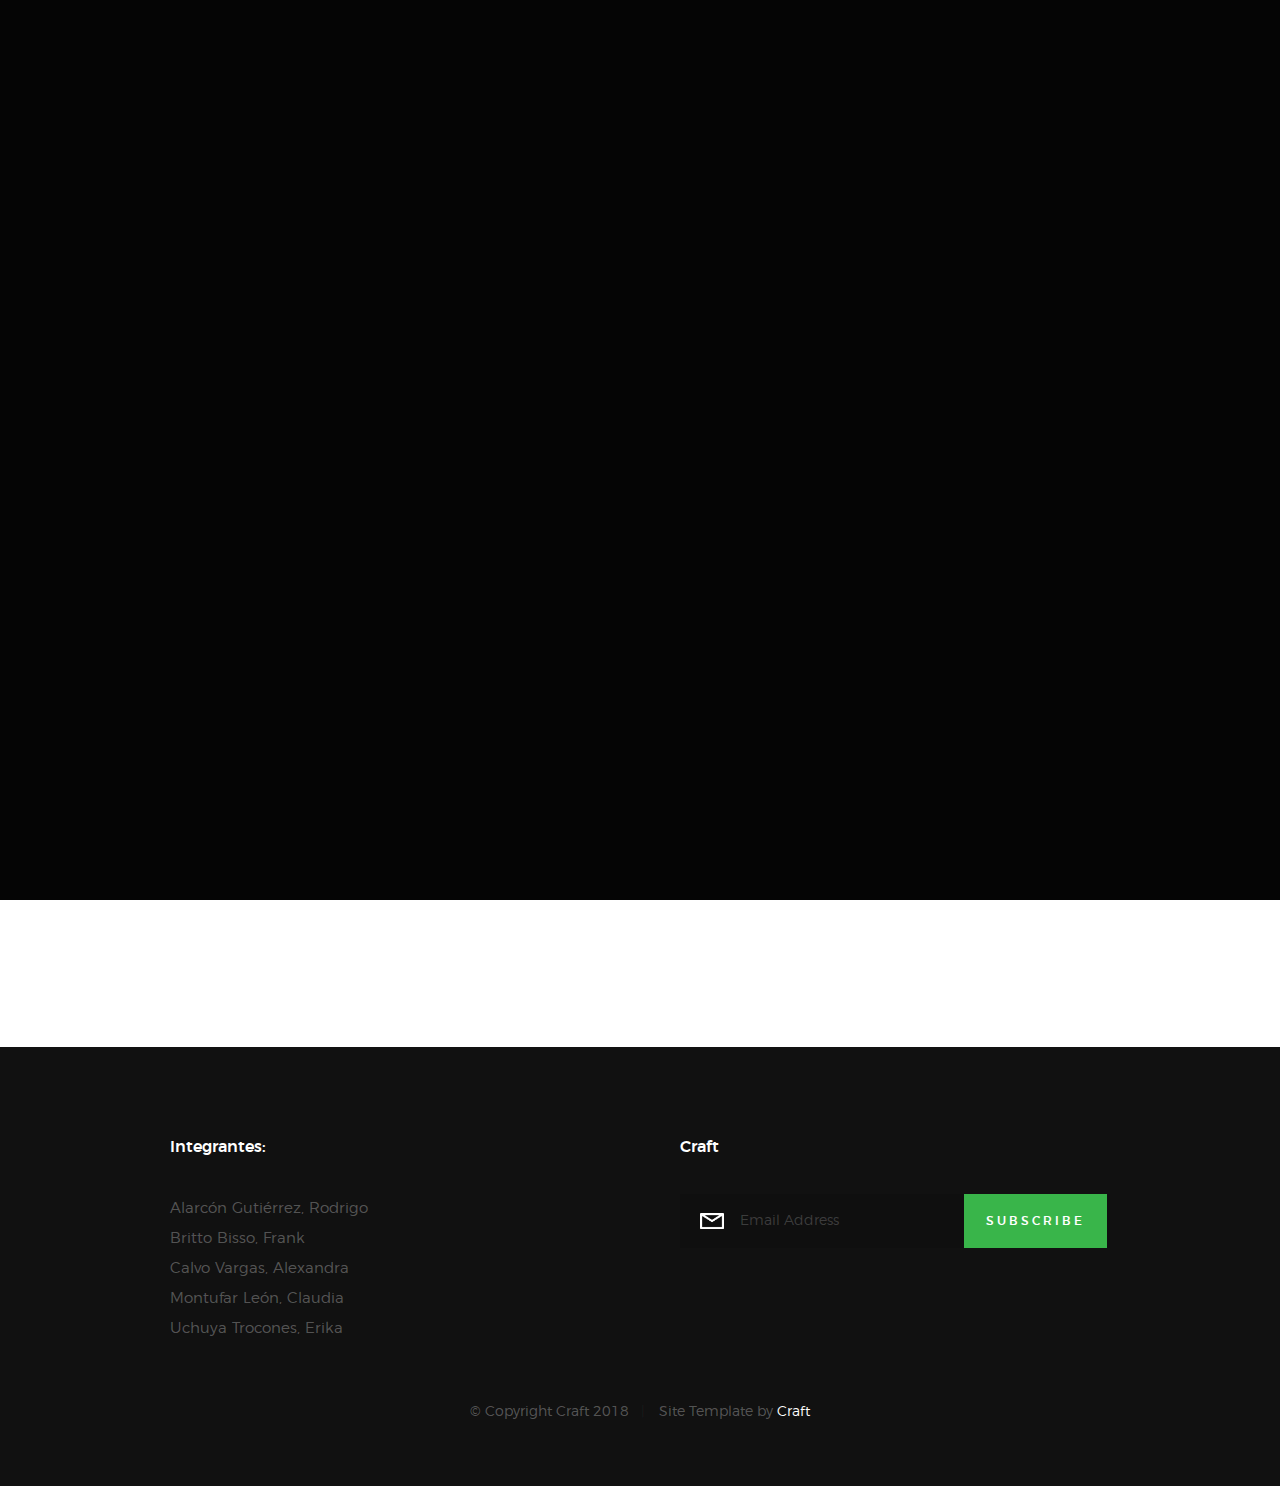
<file: comparar_estándares_nacionales.html>
<!DOCTYPE html>

<html class="no-js" lang="en">

<head>
    <meta charset="utf-8">
    <title>National standars</title>
    <meta name="description" content="">
    <meta name="author" content="">

    <link rel="stylesheet" href="css/base.css">
    <link rel="stylesheet" href="css/vendor.css">
    <link rel="stylesheet" href="css/main.css">

    <script src="js/modernizr.js"></script>
    <script src="js/pace.min.js"></script>

    <link rel="shortcut icon" type="image/x-icon" href="https://static.thenounproject.com/png/188518-200.png">

</head>

<body id="top">

    <section id='works' class="s-works">

        <div class="intro-wrap">
                
            <div class="row section-header has-bottom-sep light-sep" data-aos="fade-up">
                <div class="col-full">
                    <h3 class="subhead">Comparison with standars</h3>
                    <h1 class="display-2 display-2--light">National</h1>
                </div>
            </div> 

        </div> 

        <div class="row works-content">
            <div class="col-full masonry-wrap">
                <div class="masonry">
    
                    <div class="masonry__brick" data-aos="fade-up">
                        <div class="item-folio">
                                
                            <div class="item-folio__thumb">
                                <a href="images/Craft/TAAR3.jpg" class="thumb-link" title="Gráfico 1" data-size="1050x700">
                                    <img src="images/Craft/TAAR.jpg" 
                                         srcset="images/Craft/TAAR.jpg 1x, images/Craft/TAAR2.jpg 2x" alt="">
                                </a>
                            </div>
    
                            <div class="item-folio__text">
                                <h3 class="item-folio__title">
                                    Type of anemia - Area of residence
                                </h3>
                                <p class="item-folio__cat">
                                    Graphic 1
                                </p>
                            </div>
    
                            <a href="https://www.inei.gob.pe/media/MenuRecursivo/publicaciones_digitales/Est/Lib1525/pdf/cap010.pdf" class="item-folio__project-link" title="Go to source">
                                <i class="icon-link"></i>
                            </a>
    
                        </div>
                    </div> <!-- end masonry__brick -->

                    <div class="masonry__brick" data-aos="fade-up">
                        <div class="item-folio">
                                
                            <div class="item-folio__thumb">
                                <a href="images/Craft/TAGE3.jpg" class="thumb-link" title="Gráfico 2" data-size="1050x700">
                                    <img src="images/Craft/TAGE.jpg" 
                                         srcset="images/Craft/TAGE.jpg 1x, images/Craft/TAGE2.jpg 2x" alt="">
                                </a>
                            </div>
    
                            <div class="item-folio__text">
                                <h3 class="item-folio__title">
                                    Type of anemia - Age Group
                                </h3>
                                <p class="item-folio__cat">
                                    Graphic 2
                                </p>
                            </div>
    
                            <a href="https://www.inei.gob.pe/media/MenuRecursivo/publicaciones_digitales/Est/Lib1525/pdf/cap010.pdf" class="item-folio__project-link" title="Go to source">
                                <i class="icon-link"></i>
                            </a>
    
                        </div>
                    </div> <!-- end masonry__brick -->
    
                    <div class="masonry__brick" data-aos="fade-up">
                        <div class="item-folio">
                                
                            <div class="item-folio__thumb">
                                <a href="images/Craft/TADG3.JPG" class="thumb-link" title="Gráfico 3" data-size="1050x700">
                                    <img src="images/Craft/TADG.JPG"
                                         srcset="images/Craft/TADG.JPG 1x, images/Craft/TADG2.jpg 2x" alt="">
                                </a>
                            </div>
    
                            <div class="item-folio__text">
                                <h3 class="item-folio__title">
                                    Type of anemia - Geographical Distribution
                                </h3>
                                <p class="item-folio__cat">
                                    Graphic 3
                                </p>
                            </div>
    
                            <a href="https://www.inei.gob.pe/media/MenuRecursivo/publicaciones_digitales/Est/Lib1525/pdf/cap010.pdf" class="item-folio__project-link" title="Go to source">
                                <i class="icon-link"></i>
                            </a>
    
                        </div>
                    </div> <!-- end masonry__brick -->
    
                </div> 
            </div>
        </div> 

    </section>

    <footer>

        <div class="row footer-main">

            <div class="col-six tab-full left footer-desc">

                <h4>Integrantes:</h4>
                Alarcón Gutiérrez, Rodrigo<br>
                Britto Bisso, Frank<br>
                Calvo Vargas, Alexandra<br>
                Montufar León, Claudia<br>
                Uchuya Trocones, Erika<br>

            </div>

            <div class="col-six tab-full right footer-subscribe">

                <h4>Craft</h4>

                <div class="subscribe-form">
                    <form id="mc-form" class="group" novalidate="true">
                        <input type="email" value="" name="EMAIL" class="email" id="mc-email" placeholder="Email Address" required="">
                        <input type="submit" name="subscribe" value="Subscribe">
                        <label for="mc-email" class="subscribe-message"></label>
                    </form>
                </div>

            </div>

        </div> <!-- end footer-main -->

        <div class="row footer-bottom">

            <div class="col-twelve">
                <div class="copyright">
                    <span>© Copyright Craft 2018</span> 
                    <span>Site Template by <a href="#">Craft</a></span>    
                </div>

                <div class="go-top">
                    <a class="smoothscroll" title="Back to Top" href="#top"><i class="icon-arrow-up" aria-hidden="true"></i></a>
                </div>
            </div>

        </div> <!-- end footer-bottom -->

    </footer> <!-- end footer -->

    <!-- photoswipe background
    ================================================== -->
    <div aria-hidden="true" class="pswp" role="dialog" tabindex="-1">

        <div class="pswp__bg"></div>
        <div class="pswp__scroll-wrap">

            <div class="pswp__container">
                <div class="pswp__item"></div>
                <div class="pswp__item"></div>
                <div class="pswp__item"></div>
            </div>

            <div class="pswp__ui pswp__ui--hidden">
                <div class="pswp__top-bar">
                    <div class="pswp__counter"></div><button class="pswp__button pswp__button--close" title="Close (Esc)"></button> <button class="pswp__button pswp__button--share" title=
                    "Share"></button> <button class="pswp__button pswp__button--fs" title="Toggle fullscreen"></button> <button class="pswp__button pswp__button--zoom" title=
                    "Zoom in/out"></button>
                    <div class="pswp__preloader">
                        <div class="pswp__preloader__icn">
                            <div class="pswp__preloader__cut">
                                <div class="pswp__preloader__donut"></div>
                            </div>
                        </div>
                    </div>
                </div>
                <div class="pswp__share-modal pswp__share-modal--hidden pswp__single-tap">
                    <div class="pswp__share-tooltip"></div>
                </div><button class="pswp__button pswp__button--arrow--left" title="Previous (arrow left)"></button> <button class="pswp__button pswp__button--arrow--right" title=
                "Next (arrow right)"></button>
                <div class="pswp__caption">
                    <div class="pswp__caption__center"></div>
                </div>
            </div>

        </div>

    </div> <!-- end photoSwipe background -->


    <!-- preloader
    ================================================== -->
    <div id="preloader">
        <div id="loader">
            <div class="line-scale-pulse-out">
                <div></div>
                <div></div>
                <div></div>
                <div></div>
                <div></div>
            </div>
        </div>
    </div>


    <!-- Java Script
    ================================================== -->
    <script src="js/jquery-3.2.1.min.js"></script>
    <script src="js/plugins.js"></script>
    <script src="js/main.js"></script>

</body>

</html>
</file>
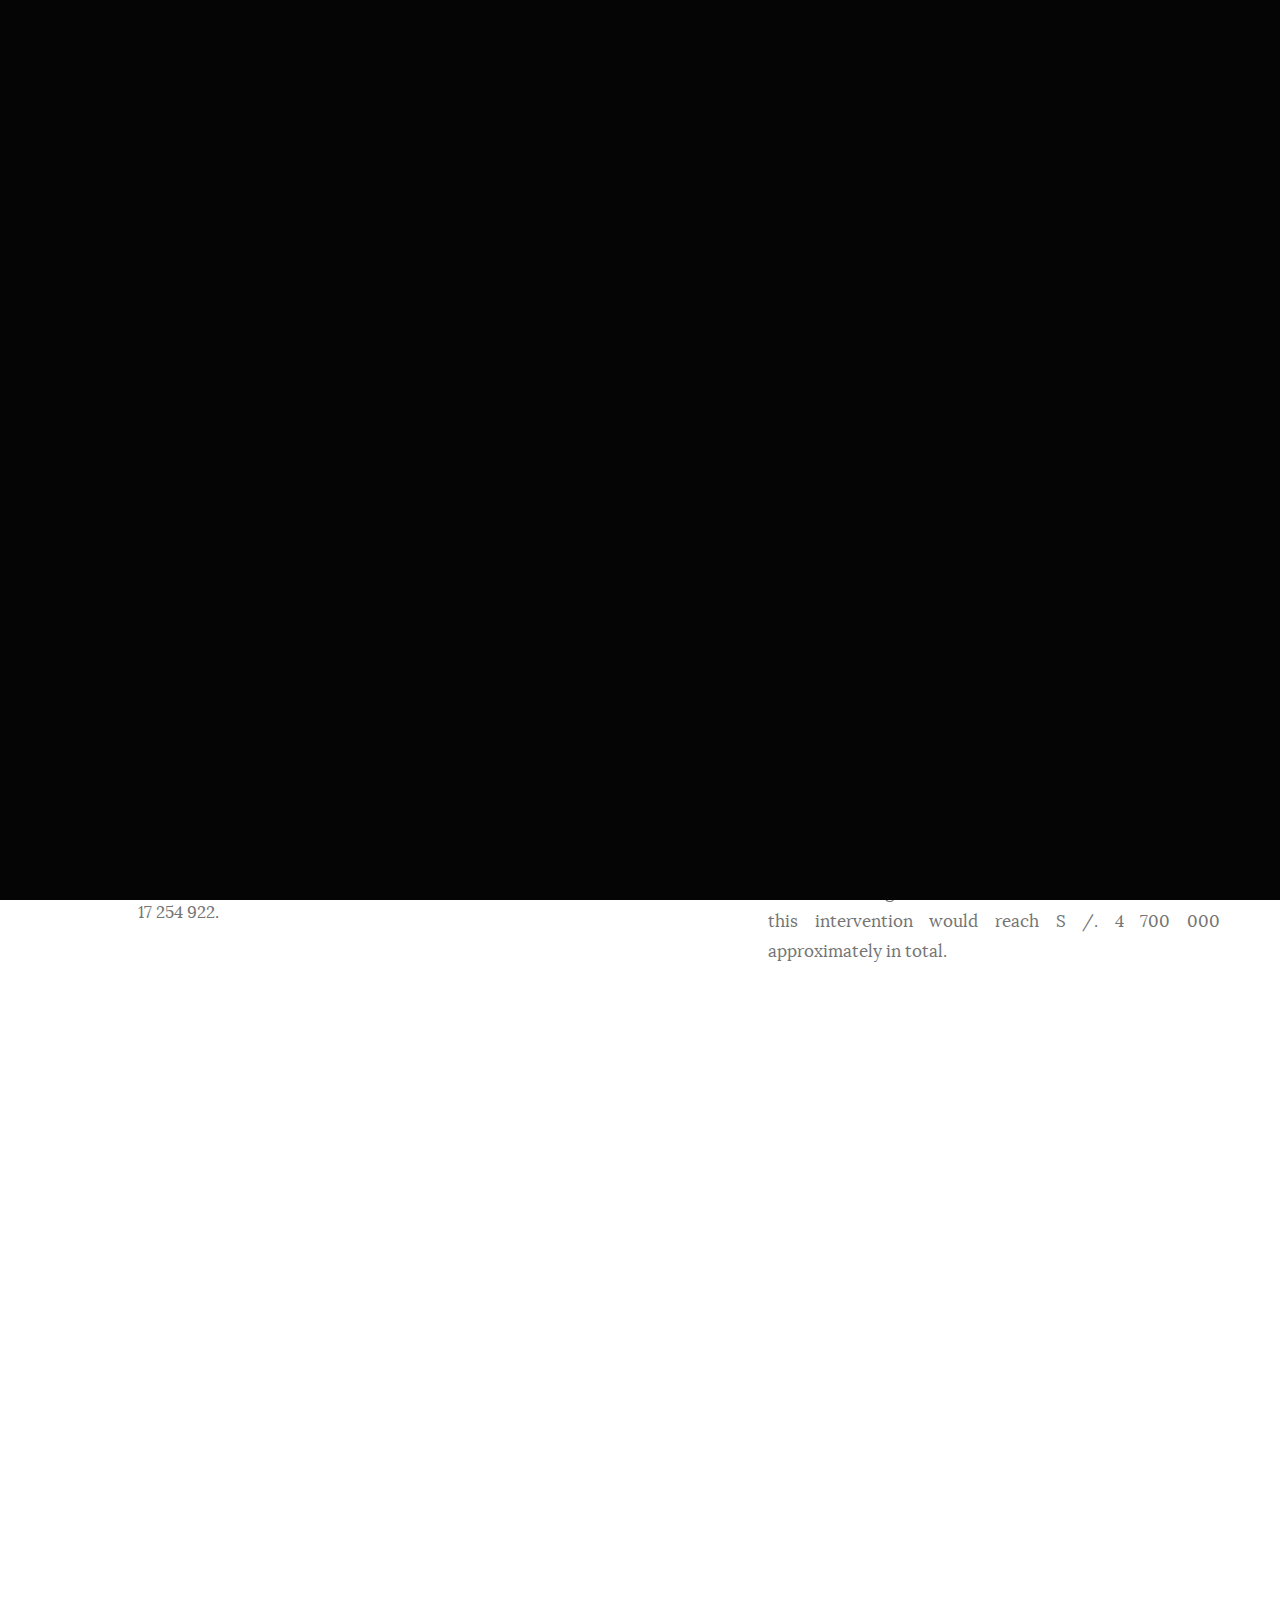
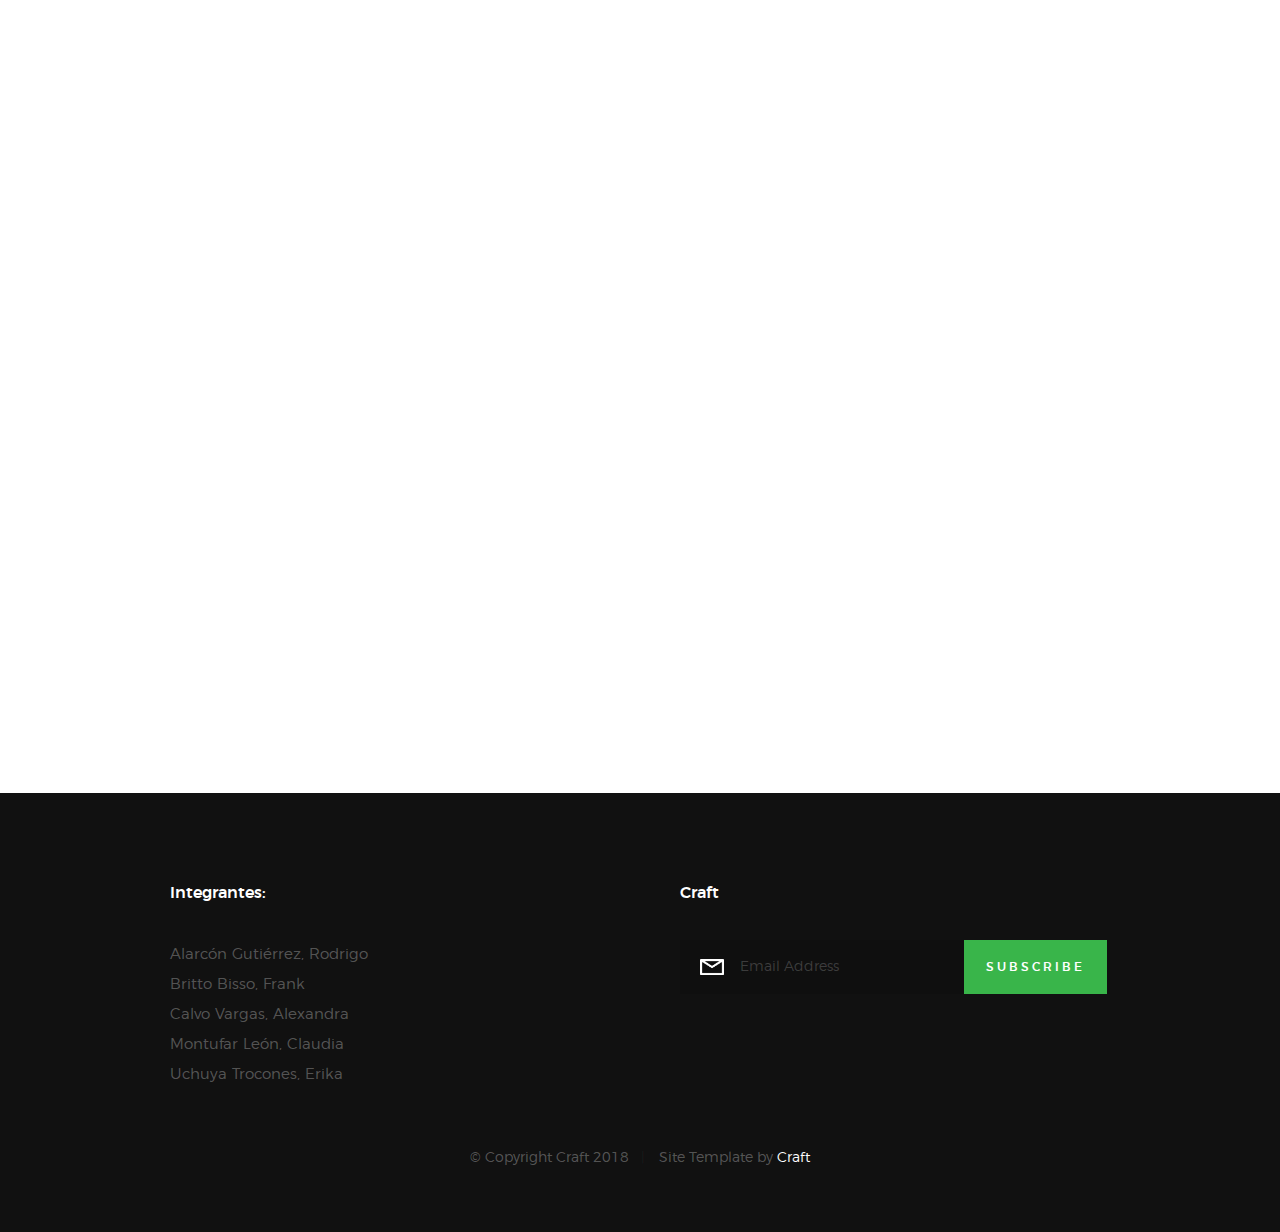
<file: costos_de_la_anemia.html>
<!DOCTYPE html>

<html class="no-js" lang="en">

<head>
    <meta charset="utf-8">
    <title>Anemia costs</title>
    <meta name="description" content="">
    <meta name="author" content="">

    <link rel="stylesheet" href="css/base.css">
    <link rel="stylesheet" href="css/vendor.css">
    <link rel="stylesheet" href="css/main.css">

    <script src="js/modernizr.js"></script>
    <script src="js/pace.min.js"></script>

    <link rel="shortcut icon" type="image/x-icon" href="https://static.thenounproject.com/png/188518-200.png">

</head>

<body id="top">

    <section id='services' class="s-services">

        <div class="row section-header has-bottom-sep" data-aos="fade-up">
            <div class="col-full">
                <h3 class="subhead">Economic impact</h3>
                <h1 class="display-2">Costs for the State<sup>[21]</sup></h1>
            </div>
        </div> 

        <div class="row services-list block-1-2 block-tab-full">

            <div class="col-block service-item" data-aos="fade-up">
                <div class="service-icon">
                    <i class="icon-lego-block"></i>
                </div>
                <div class="service-text">
                    <h3 class="h2">Premature births</h3>
                    <p align="justify">It is assumed that the cost of preterm births for the state is equivalent to twice the cost assumed by the SIS. In other words, the extra cost of attending the premature deliveries that the State faces due to anemia is S /. 360 million per year approximately, which represented 0.08% of the Peruvian GDP of the year 2010.
                    </p>
                </div>
            </div>

            <div class="col-block service-item" data-aos="fade-up">
                <div class="service-icon">
                    <i class="icon-earth"></i>
                </div>
                <div class="service-text">
                    <h3 class="h2">Years of repetition</h3>
                    <p align="justify">Anemia has a negative influence on educational progress, but this not only has a negative effect on individuals in the long term, but it also generates an extra cost to the State, since it must serve the student population that repeats grade due to anemia. . It is estimated that at the primary and secondary levels the cost to the State was almost S /. 250 million, an amount that represented 3% of the total expenditure on basic education made by the State and 0.06% of the Gross Domestic Product (GDP).
                    </p>
                </div>
            </div>

            <div class="col-block service-item" data-aos="fade-up">
                <div class="service-icon">
                    <i class="icon-paint-brush"></i>
                </div>
                <div class="service-text">
                    <h3 class="h2">Treatment of children</h3>
                    <p align="justify">It was estimated that the cost that would have to be incurred to treat the anemia of children who suffer from it amounts to a little more than S /. 15 million, adding the costs of managing the program amounts to a total of S /. 17 254 922.
                    </p>
                </div>
            </div>

            <div class="col-block service-item" data-aos="fade-up">
                <div class="service-icon">
                    <i class="icon-megaphone"></i>
                </div>  
                <div class="service-text">
                    <h3 class="h2">Treatment of pregnant women</h3>
                    <p align="justify">The cost of treating anemia among pregnant women would amount to approximately S /. 4 100,000, assuming that the management costs are 15%, the total costs of this intervention would reach S /. 4 700 000 approximately in total.
                    </p>
                </div>
            </div>

        </div>
        
        <div class="row about-desc" data-aos="fade-up">
            <div class="col-full">
                <p>
                The total cost to the State (considering direct costs and derivatives) attributable to the anemia amounted to almost S /. 632 million, of which 57% corresponds to the costs of care for premature births due to anemia. Similarly, the costs associated with the State's expense for school delay, represented 40% of total total costs, while the costs of treating anemia in children from 0 to 35 months and pregnant women accounted for 2.7% and 0.7% of the total.
                </p>
            </div>
        </div>

        <br><br>

        <div class="row section-header has-bottom-sep" data-aos="fade-up">
            <div class="col-full">
                <h3 class="subhead">Economic impact</h3>
                <h1 class="display-2">Costs for the economy<sup>[21]</sup></h1>
            </div>
        </div> 

        <div class="row services-list block-1-2 block-tab-full">

            <div class="col-block service-item" data-aos="fade-up">
                <div class="service-icon">
                    <i class="icon-earth"></i>
                </div>
                <div class="service-text">
                    <h3 class="h2">Loss due to schooling</h3>
                    <p align="justify">The effect of anemia in the salary occurs as a consequence of the lower level of schooling. According to Yamada and Castro (2010), the return for one more year of education in the salary is 5%, so the cost equivalent to the loss for the lowest salary for those who have suffered from anemia when children are 0.09% of GDP per capita.
                    </p>
                </div>
            </div>

            <div class="col-block service-item" data-aos="fade-up">
                <div class="service-icon">
                    <i class="icon-lego-block"></i>
                </div>
                <div class="service-text">
                    <h3 class="h2">Productivity loss</h3>
                    <p align="justify">Assuming that the prevalence of anemia among adults is 12%, anemia generates a cost of 0.13% of the product per capita, of which 0.02% is due to those who perform tasks that involve physical work not demanding and 0.11% of loss is due to those who suffer from anemia and must perform strenuous or highly demanding physical tasks.
                    </p>
                </div>
            </div>

            <div class="col-block service-item" data-aos="fade-up">
                <div class="service-icon">
                    <i class="icon-paint-brush"></i>
                </div>
                <div class="service-text">
                    <h3 class="h2">Cognitive loss</h3>
                    <p align="justify">In 2009, the per capita cost for cognitive loss associated with anemia was S /. 44.38, equivalent to 0.33% of GDP per capita. The GDP per capita at current prices in 2009 was S /. 1 355 820.
                    </p>
                </div>
            </div>

        </div>
        
        <div class="row about-desc" data-aos="fade-up">
            <div class="col-full">
                <p>
                Adding these effects in aggregate terms (multiplying by population, 28 million, 954,000 inhabitants) results in an absolute loss of S /. 2 165 million, equivalent to 0.55% of GDP.
                </p>
                <p>
                Finally, the cost of anemia for Peru reached approximately S /. 2 777 million in the 2009-2010 period, which represented 0.62% of the national GDP. 
                </p>
            </div>
        </div>

    </section>

    <footer>

        <div class="row footer-main">

            <div class="col-six tab-full left footer-desc">

                <h4>Integrantes:</h4>
                Alarcón Gutiérrez, Rodrigo<br>
                Britto Bisso, Frank<br>
                Calvo Vargas, Alexandra<br>
                Montufar León, Claudia<br>
                Uchuya Trocones, Erika<br>

            </div>

            <div class="col-six tab-full right footer-subscribe">

                <h4>Craft</h4>

                <div class="subscribe-form">
                    <form id="mc-form" class="group" novalidate="true">
                        <input type="email" value="" name="EMAIL" class="email" id="mc-email" placeholder="Email Address" required="">
                        <input type="submit" name="subscribe" value="Subscribe">
                        <label for="mc-email" class="subscribe-message"></label>
                    </form>
                </div>

            </div>

        </div> <!-- end footer-main -->

        <div class="row footer-bottom">

            <div class="col-twelve">
                <div class="copyright">
                    <span>© Copyright Craft 2018</span> 
                    <span>Site Template by <a href="#">Craft</a></span>    
                </div>

                <div class="go-top">
                    <a class="smoothscroll" title="Back to Top" href="#top"><i class="icon-arrow-up" aria-hidden="true"></i></a>
                </div>
            </div>

        </div> <!-- end footer-bottom -->

    </footer> <!-- end footer -->

    <!-- photoswipe background
    ================================================== -->
    <div aria-hidden="true" class="pswp" role="dialog" tabindex="-1">

        <div class="pswp__bg"></div>
        <div class="pswp__scroll-wrap">

            <div class="pswp__container">
                <div class="pswp__item"></div>
                <div class="pswp__item"></div>
                <div class="pswp__item"></div>
            </div>

            <div class="pswp__ui pswp__ui--hidden">
                <div class="pswp__top-bar">
                    <div class="pswp__counter"></div><button class="pswp__button pswp__button--close" title="Close (Esc)"></button> <button class="pswp__button pswp__button--share" title=
                    "Share"></button> <button class="pswp__button pswp__button--fs" title="Toggle fullscreen"></button> <button class="pswp__button pswp__button--zoom" title=
                    "Zoom in/out"></button>
                    <div class="pswp__preloader">
                        <div class="pswp__preloader__icn">
                            <div class="pswp__preloader__cut">
                                <div class="pswp__preloader__donut"></div>
                            </div>
                        </div>
                    </div>
                </div>
                <div class="pswp__share-modal pswp__share-modal--hidden pswp__single-tap">
                    <div class="pswp__share-tooltip"></div>
                </div><button class="pswp__button pswp__button--arrow--left" title="Previous (arrow left)"></button> <button class="pswp__button pswp__button--arrow--right" title=
                "Next (arrow right)"></button>
                <div class="pswp__caption">
                    <div class="pswp__caption__center"></div>
                </div>
            </div>

        </div>

    </div> <!-- end photoSwipe background -->


    <!-- preloader
    ================================================== -->
    <div id="preloader">
        <div id="loader">
            <div class="line-scale-pulse-out">
                <div></div>
                <div></div>
                <div></div>
                <div></div>
                <div></div>
            </div>
        </div>
    </div>


    <!-- Java Script
    ================================================== -->
    <script src="js/jquery-3.2.1.min.js"></script>
    <script src="js/plugins.js"></script>
    <script src="js/main.js"></script>

</body>

</html>
</file>
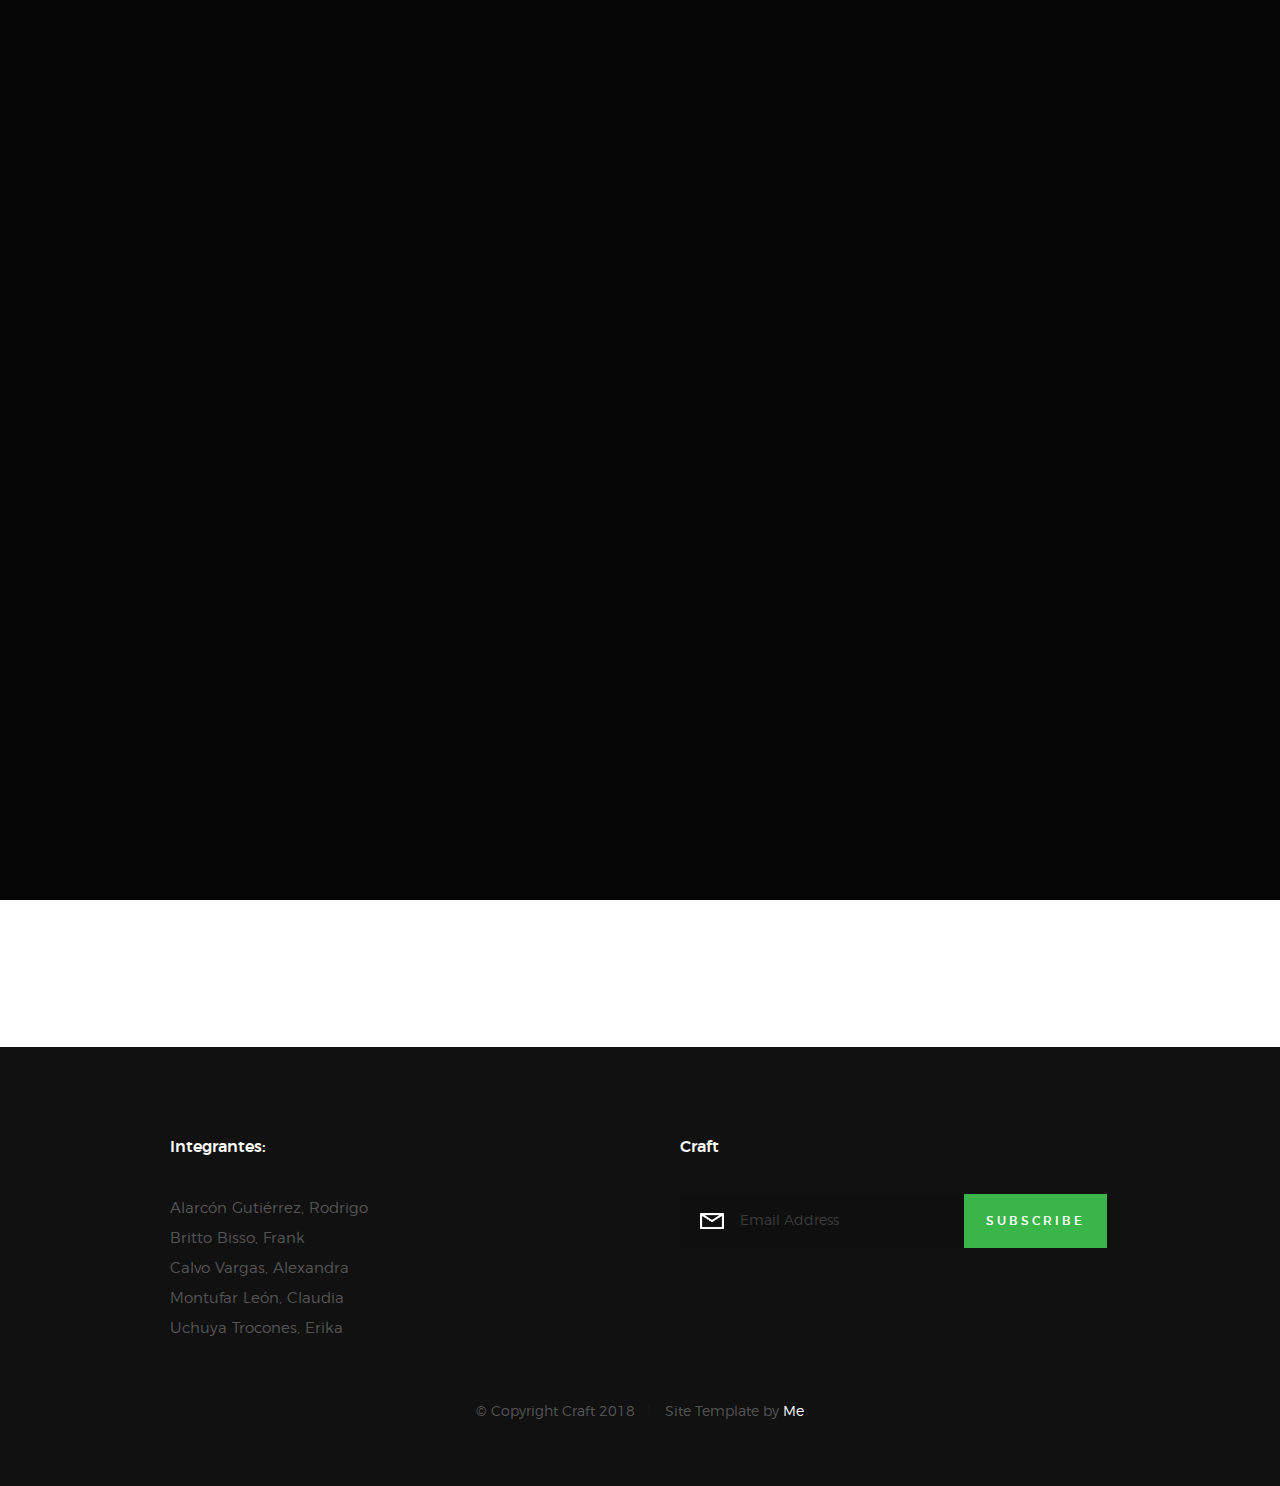
<file: encaje.html>
<!DOCTYPE html>

<html class="no-js" lang="en">

<head>
    <meta charset="utf-8">
    <title>Insertion</title>
    <meta name="description" content="">
    <meta name="author" content="">

    <link rel="stylesheet" href="css/base.css">
    <link rel="stylesheet" href="css/vendor.css">
    <link rel="stylesheet" href="css/main.css">

    <script src="js/modernizr.js"></script>
    <script src="js/pace.min.js"></script>

    <link rel="shortcut icon" type="image/x-icon" href="https://static.thenounproject.com/png/188518-200.png">

</head>

<body id="top">

    <section id='works' class="s-works">

        <div class="intro-wrap">
                
            <div class="row section-header has-bottom-sep light-sep" data-aos="fade-up">
                <div class="col-full">
                    <h3 class="subhead">Value Proposal</h3>
                    <h1 class="display-2 display-2--light">Insertion</h1>
                </div>
            </div> 

        </div> 

        <div class="row works-content">
            <div class="col-full masonry-wrap">
                <div class="masonry">
    
                    <div class="masonry__brick" data-aos="fade-up">
                        <div class="item-folio">
                                
                            <div class="item-folio__thumb">
                                <a href="images/Craft/ENiños.jpg" class="thumb-link" title="Niños" data-size="1050x700">
                                    <img src="images/Craft/ENiños.jpg" 
                                         srcset="images/Craft/ENiños.jpg 1x, images/Craft/ENiños2.jpg 2x" alt="">
                                </a>
                            </div>
    
                            <div class="item-folio__text">
                                <h3 class="item-folio__title">
                                    Children under five years old
                                </h3>
                                <p class="item-folio__cat">
                                    Insertion
                                </p>
                            </div>
    
                            <a href="https://www.behance.net/" class="item-folio__project-link" title="Project link">
                                <i class="icon-link"></i>
                            </a>
    
                        </div>
                    </div> <!-- end masonry__brick -->

                    <div class="masonry__brick" data-aos="fade-up">
                        <div class="item-folio">
                                
                            <div class="item-folio__thumb">
                                <a href="images/Craft/EGestantes.jpg" class="thumb-link" title="Gestantes" data-size="1050x700">
                                    <img src="images/Craft/EGestantes.jpg" 
                                         srcset="images/Craft/EGestantes.jpg 1x, images/Craft/EGestantes2.jpg 2x" alt="">
                                </a>
                            </div>
    
                            <div class="item-folio__text">
                                <h3 class="item-folio__title">
                                    Pregnant women
                                </h3>
                                <p class="item-folio__cat">
                                    Insertion
                                </p>
                            </div>
    
                            <a href="https://www.behance.net/" class="item-folio__project-link" title="Project link">
                                <i class="icon-link"></i>
                            </a>
    
                        </div>
                    </div> <!-- end masonry__brick -->
    
                    <div class="masonry__brick" data-aos="fade-up">
                        <div class="item-folio">
                                
                            <div class="item-folio__thumb">
                                <a href="images/Craft/EEstado.jpg" class="thumb-link" title="Estado" data-size="1050x700">
                                    <img src="images/Craft/EEstado.jpg"
                                         srcset="images/Craft/EEstado.jpg 1x, images/Craft/EEstado2.jpg 2x" alt="">
                                </a>
                            </div>
    
                            <div class="item-folio__text">
                                <h3 class="item-folio__title">
                                    State
                                </h3>
                                <p class="item-folio__cat">
                                    Insertion
                                </p>
                            </div>
    
                            <a href="https://www.behance.net/" class="item-folio__project-link" title="Project link">
                                <i class="icon-link"></i>
                            </a>
    
                        </div>
                    </div> <!-- end masonry__brick -->
    
                </div> 
            </div>
        </div> 

    </section>

    <footer>

        <div class="row footer-main">

            <div class="col-six tab-full left footer-desc">

                <h4>Integrantes:</h4>
                Alarcón Gutiérrez, Rodrigo<br>
                Britto Bisso, Frank<br>
                Calvo Vargas, Alexandra<br>
                Montufar León, Claudia<br>
                Uchuya Trocones, Erika<br>

            </div>

            <div class="col-six tab-full right footer-subscribe">

                <h4>Craft</h4>

                <div class="subscribe-form">
                    <form id="mc-form" class="group" novalidate="true">
                        <input type="email" value="" name="EMAIL" class="email" id="mc-email" placeholder="Email Address" required="">
                        <input type="submit" name="subscribe" value="Subscribe">
                        <label for="mc-email" class="subscribe-message"></label>
                    </form>
                </div>

            </div>

        </div> <!-- end footer-main -->

        <div class="row footer-bottom">

            <div class="col-twelve">
                <div class="copyright">
                    <span>© Copyright Craft 2018</span> 
                    <span>Site Template by <a href="#">Me</a></span>    
                </div>

                <div class="go-top">
                    <a class="smoothscroll" title="Back to Top" href="#top"><i class="icon-arrow-up" aria-hidden="true"></i></a>
                </div>
            </div>

        </div> <!-- end footer-bottom -->

    </footer> <!-- end footer -->

    <!-- photoswipe background
    ================================================== -->
    <div aria-hidden="true" class="pswp" role="dialog" tabindex="-1">

        <div class="pswp__bg"></div>
        <div class="pswp__scroll-wrap">

            <div class="pswp__container">
                <div class="pswp__item"></div>
                <div class="pswp__item"></div>
                <div class="pswp__item"></div>
            </div>

            <div class="pswp__ui pswp__ui--hidden">
                <div class="pswp__top-bar">
                    <div class="pswp__counter"></div><button class="pswp__button pswp__button--close" title="Close (Esc)"></button> <button class="pswp__button pswp__button--share" title=
                    "Share"></button> <button class="pswp__button pswp__button--fs" title="Toggle fullscreen"></button> <button class="pswp__button pswp__button--zoom" title=
                    "Zoom in/out"></button>
                    <div class="pswp__preloader">
                        <div class="pswp__preloader__icn">
                            <div class="pswp__preloader__cut">
                                <div class="pswp__preloader__donut"></div>
                            </div>
                        </div>
                    </div>
                </div>
                <div class="pswp__share-modal pswp__share-modal--hidden pswp__single-tap">
                    <div class="pswp__share-tooltip"></div>
                </div><button class="pswp__button pswp__button--arrow--left" title="Previous (arrow left)"></button> <button class="pswp__button pswp__button--arrow--right" title=
                "Next (arrow right)"></button>
                <div class="pswp__caption">
                    <div class="pswp__caption__center"></div>
                </div>
            </div>

        </div>

    </div> <!-- end photoSwipe background -->


    <!-- preloader
    ================================================== -->
    <div id="preloader">
        <div id="loader">
            <div class="line-scale-pulse-out">
                <div></div>
                <div></div>
                <div></div>
                <div></div>
                <div></div>
            </div>
        </div>
    </div>


    <!-- Java Script
    ================================================== -->
    <script src="js/jquery-3.2.1.min.js"></script>
    <script src="js/plugins.js"></script>
    <script src="js/main.js"></script>

</body>

</html>
</file>
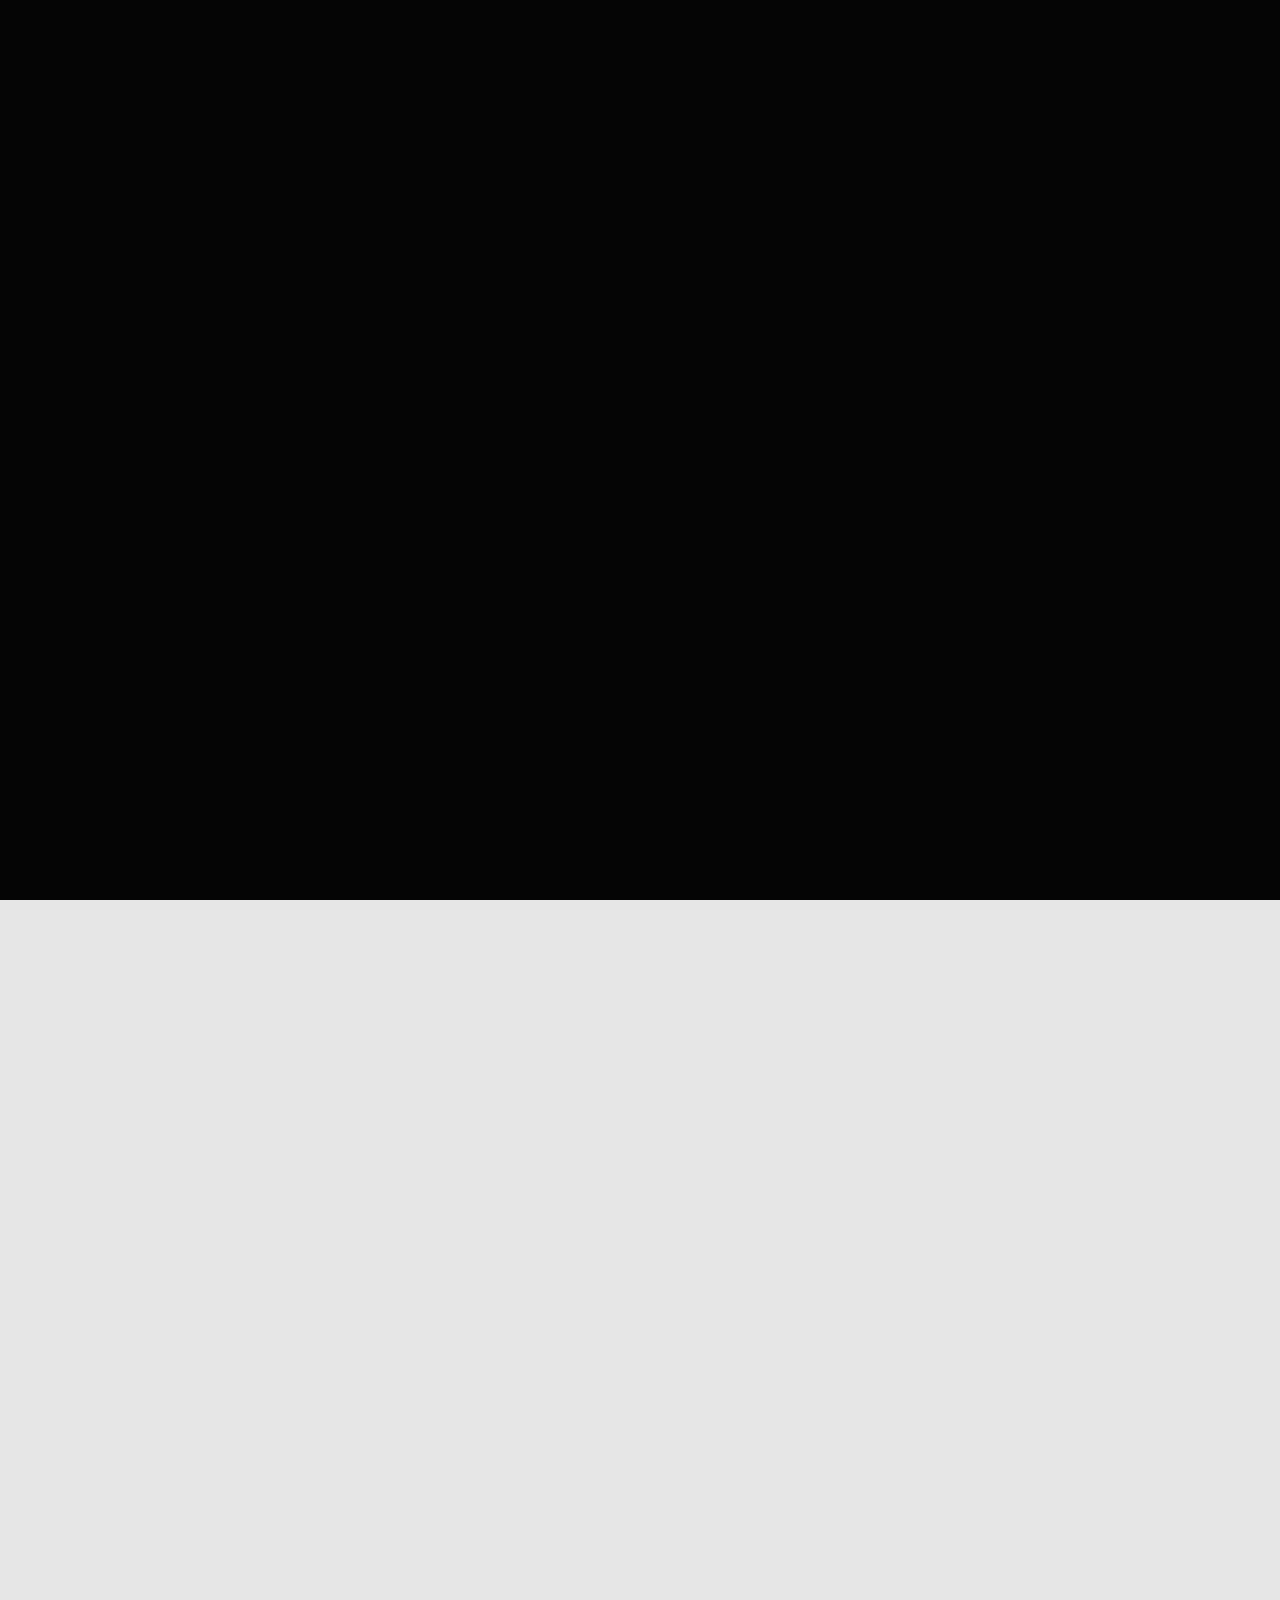
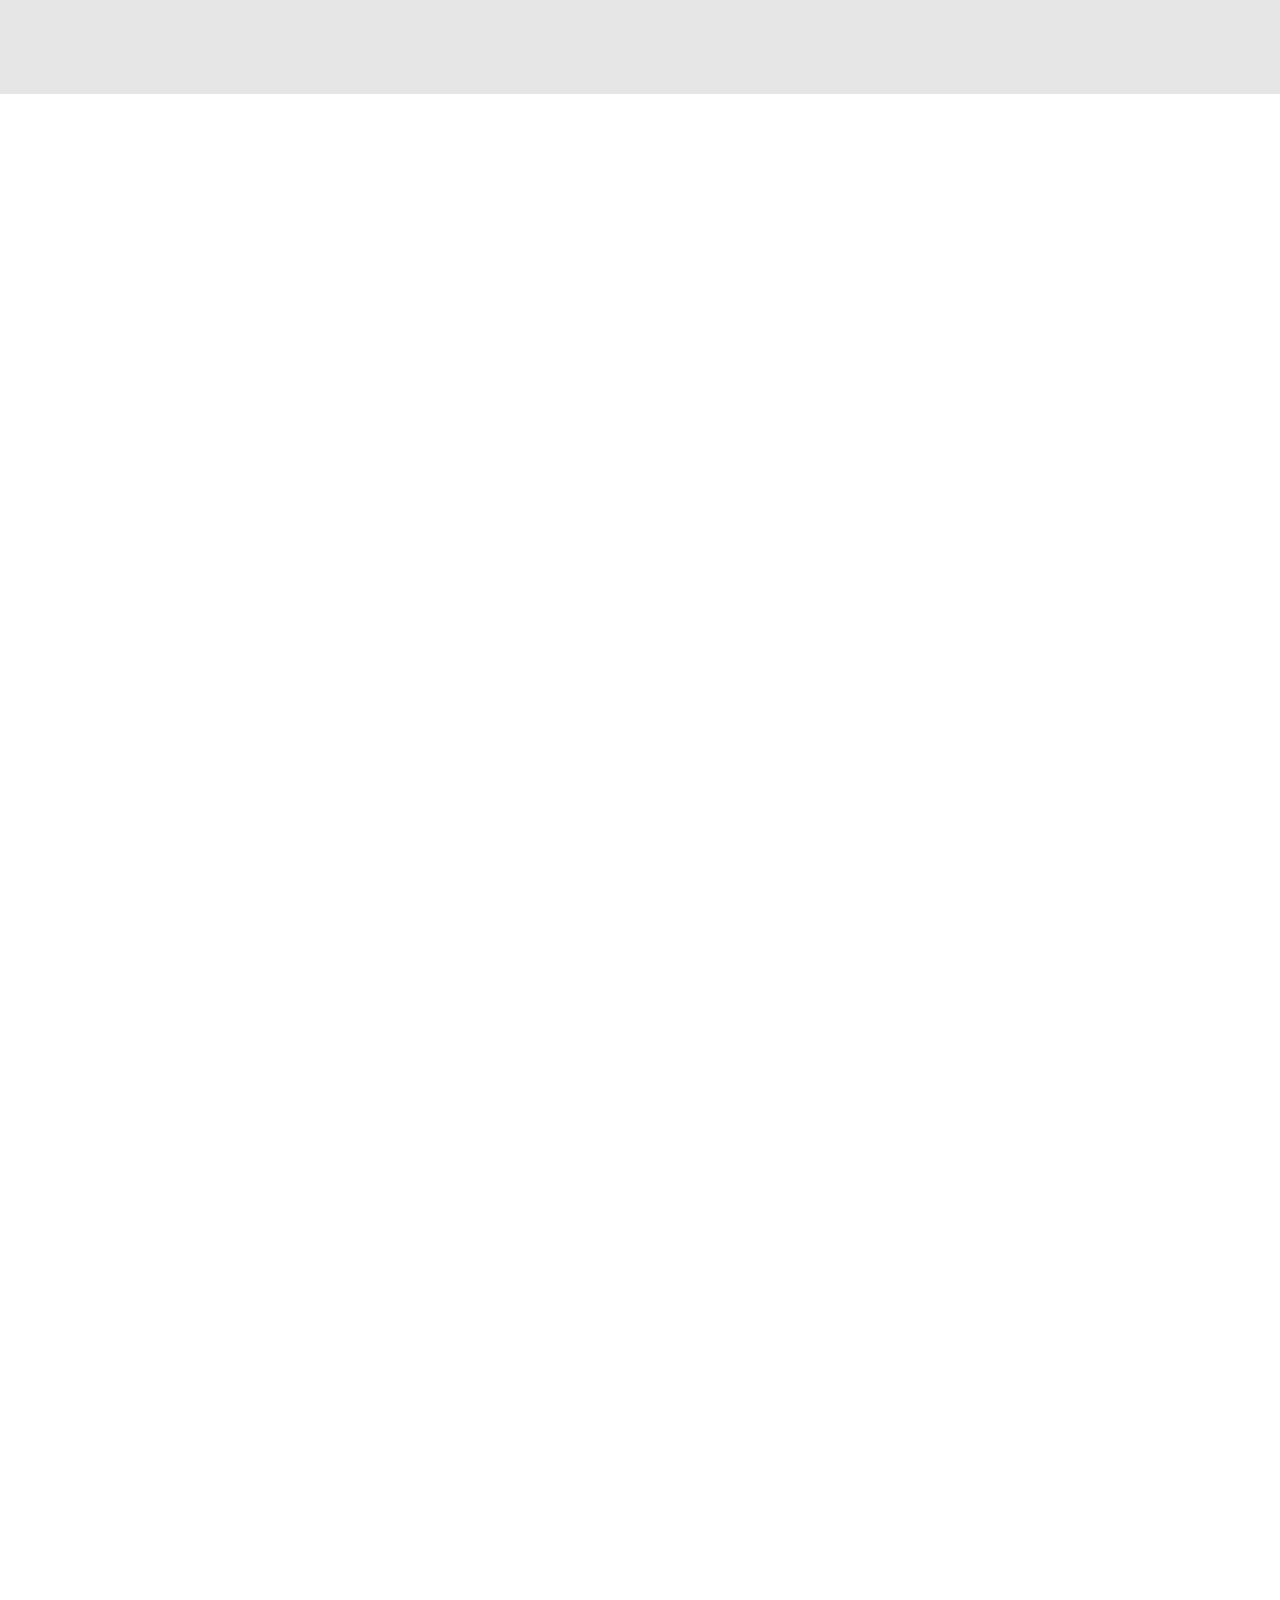
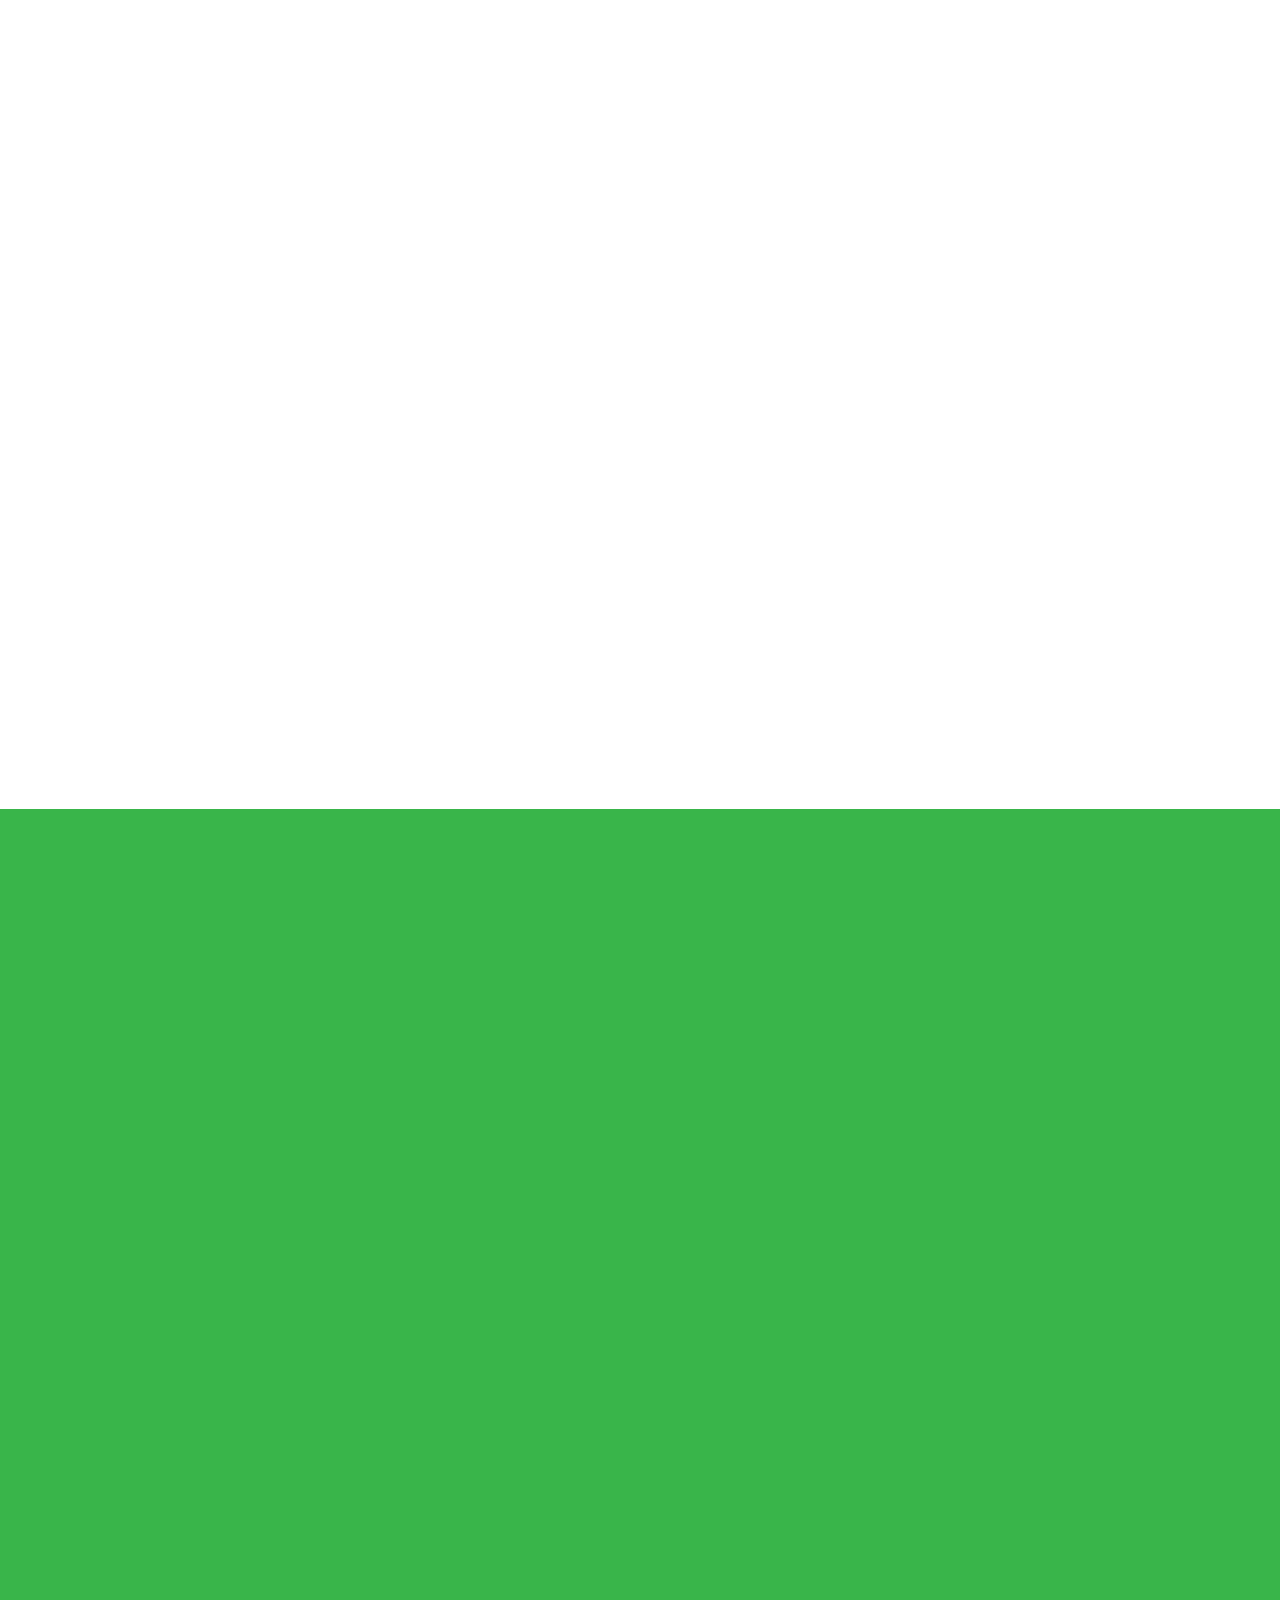
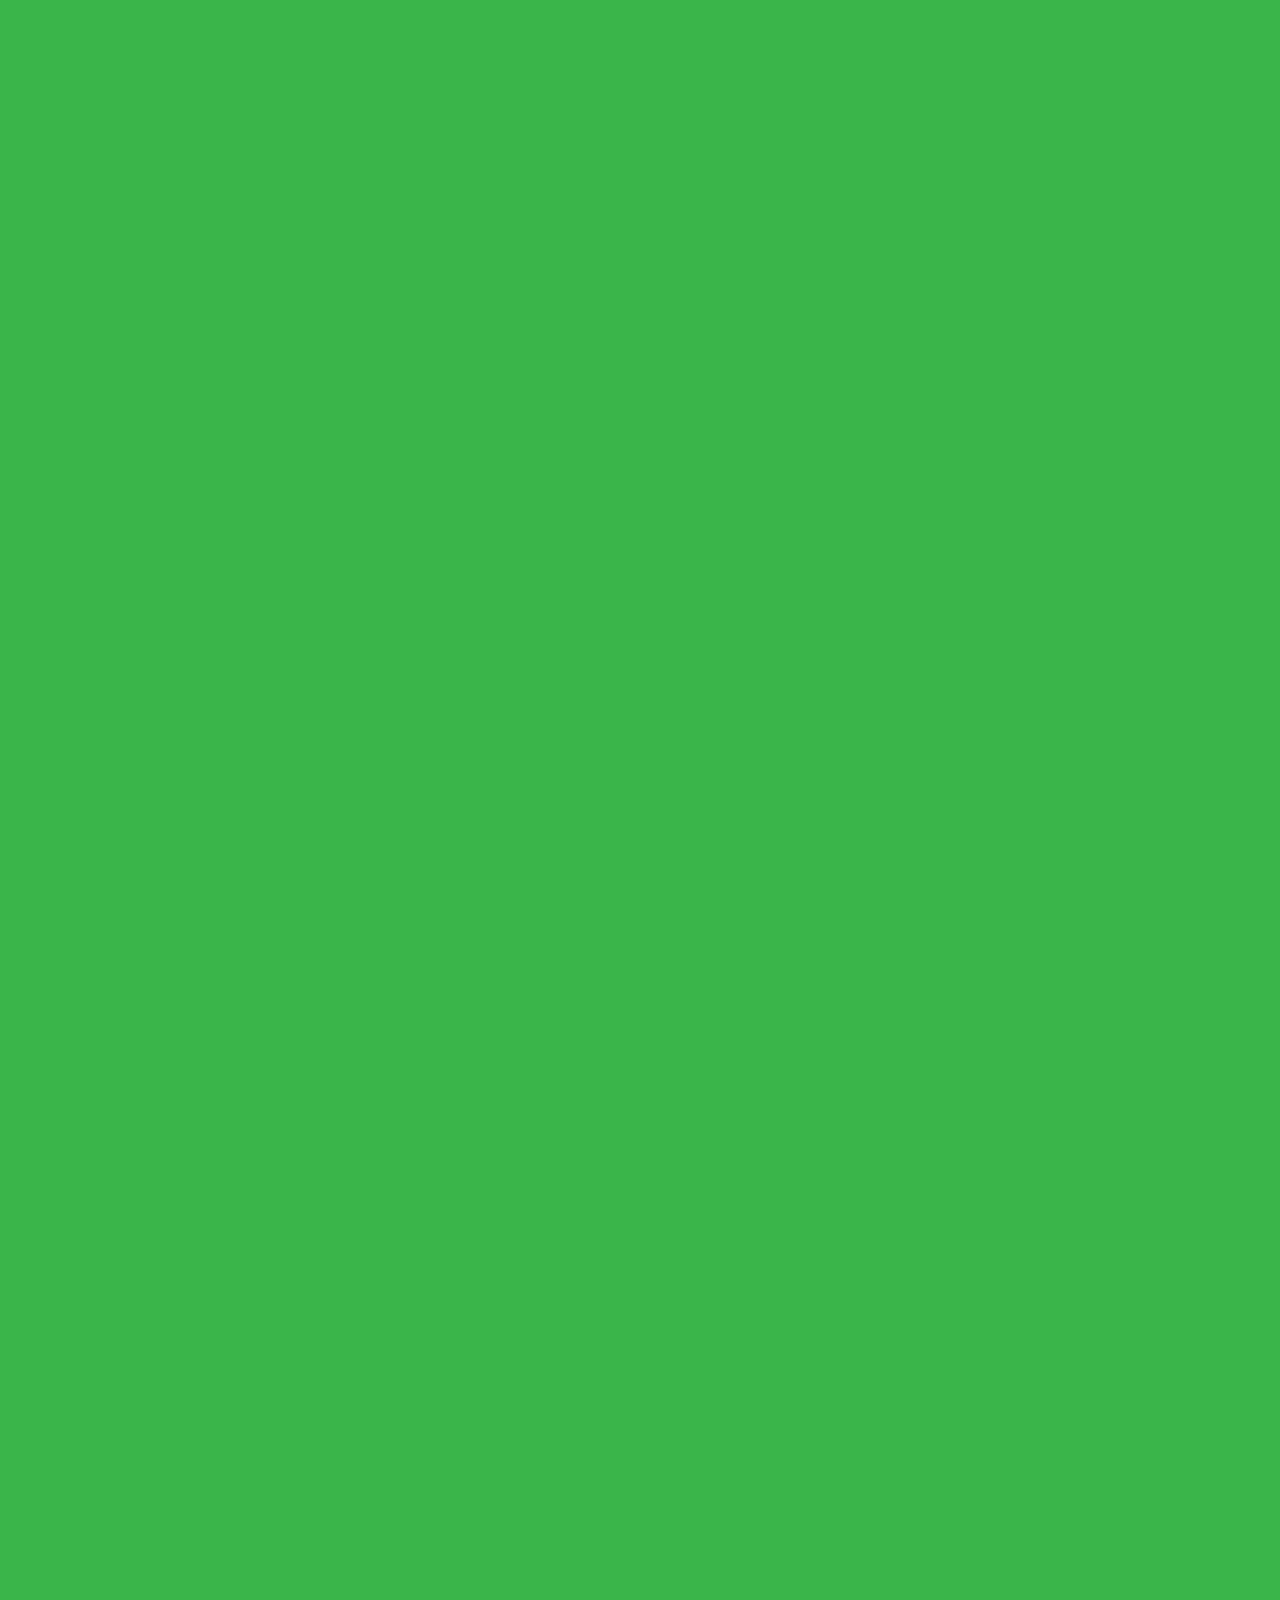
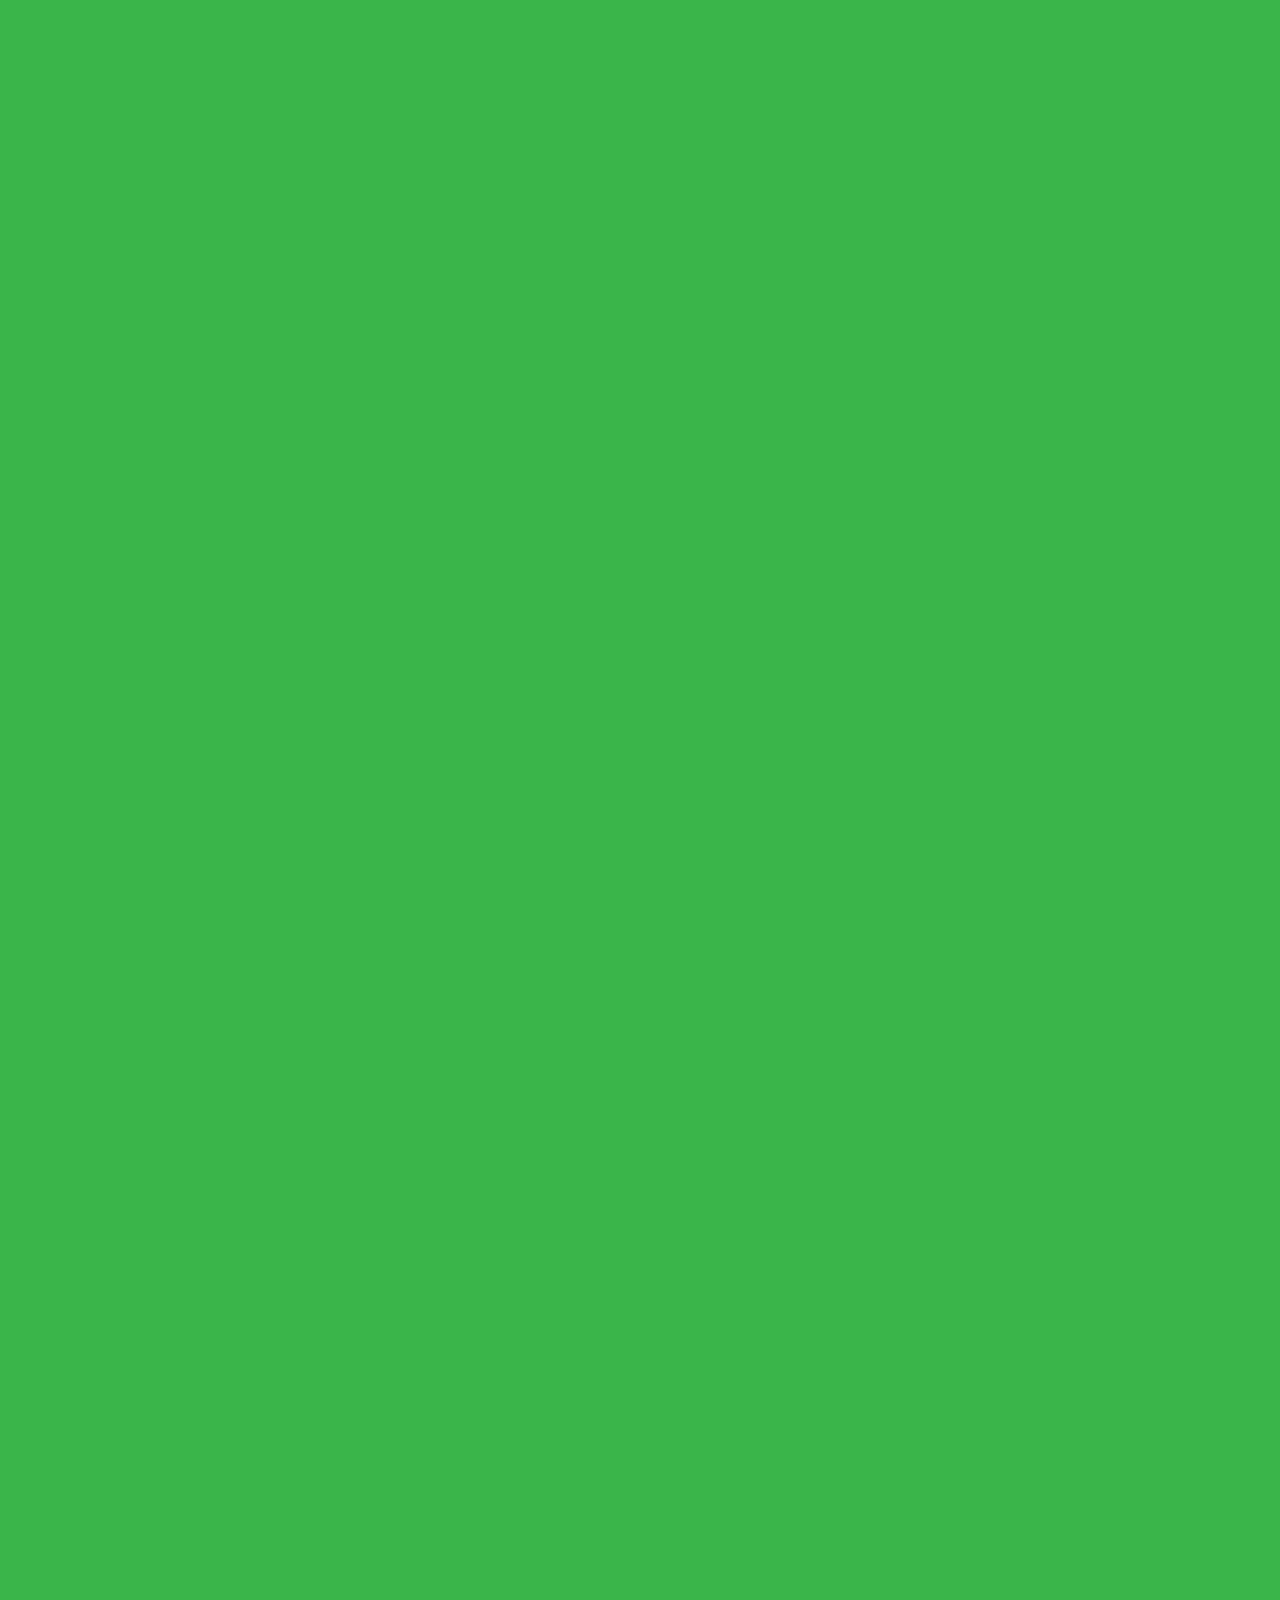
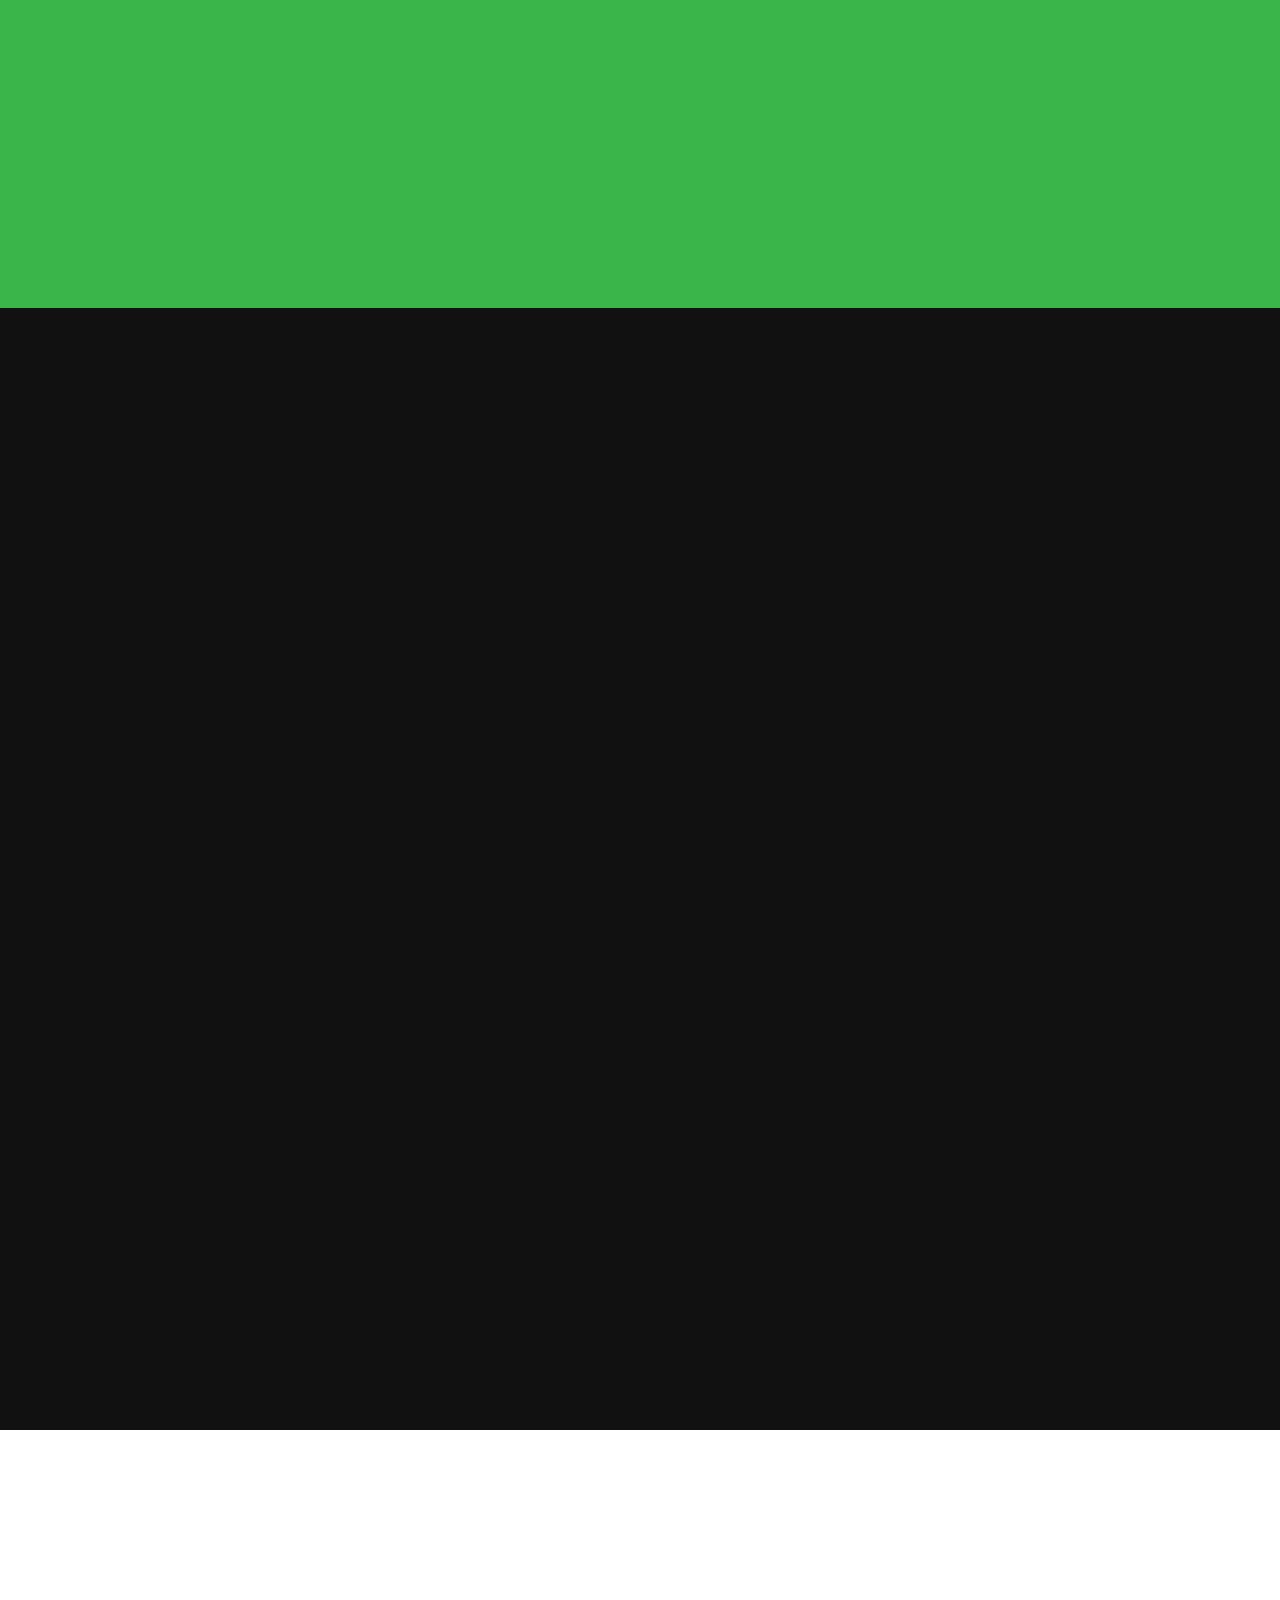
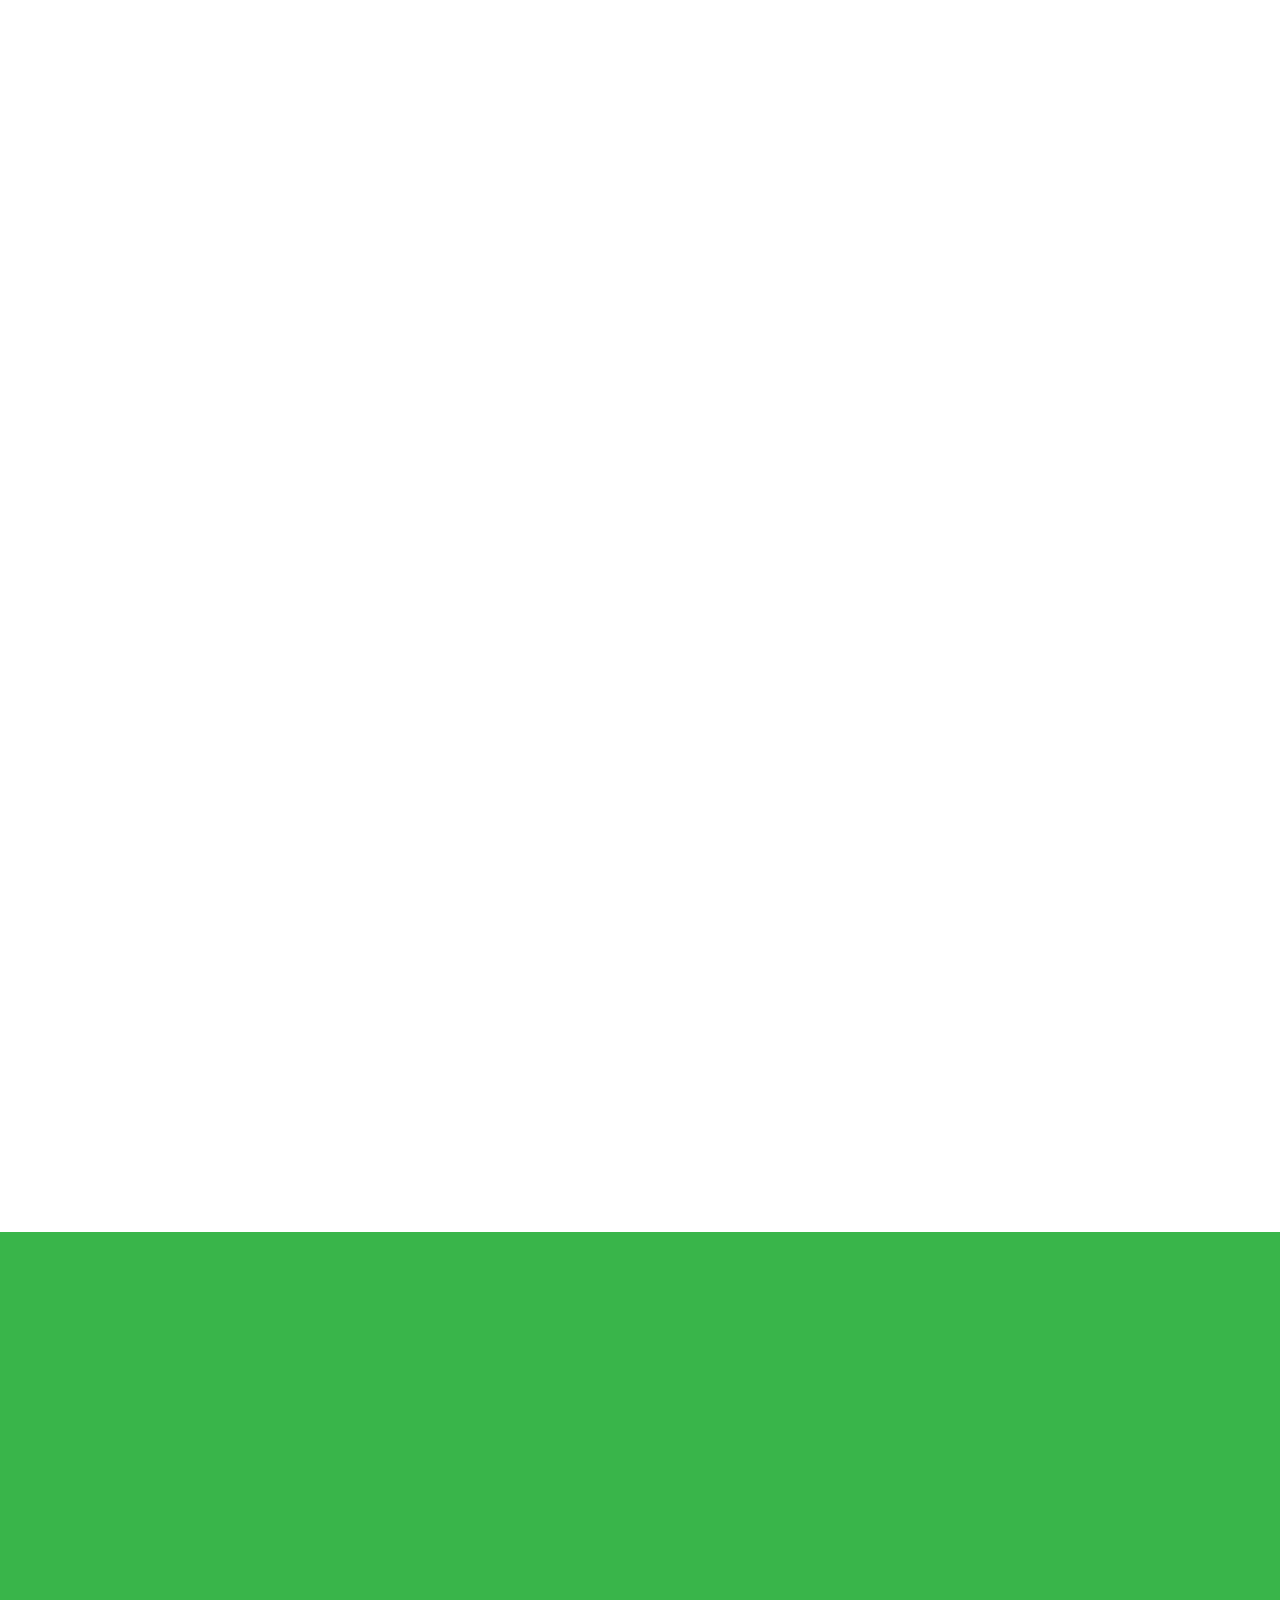
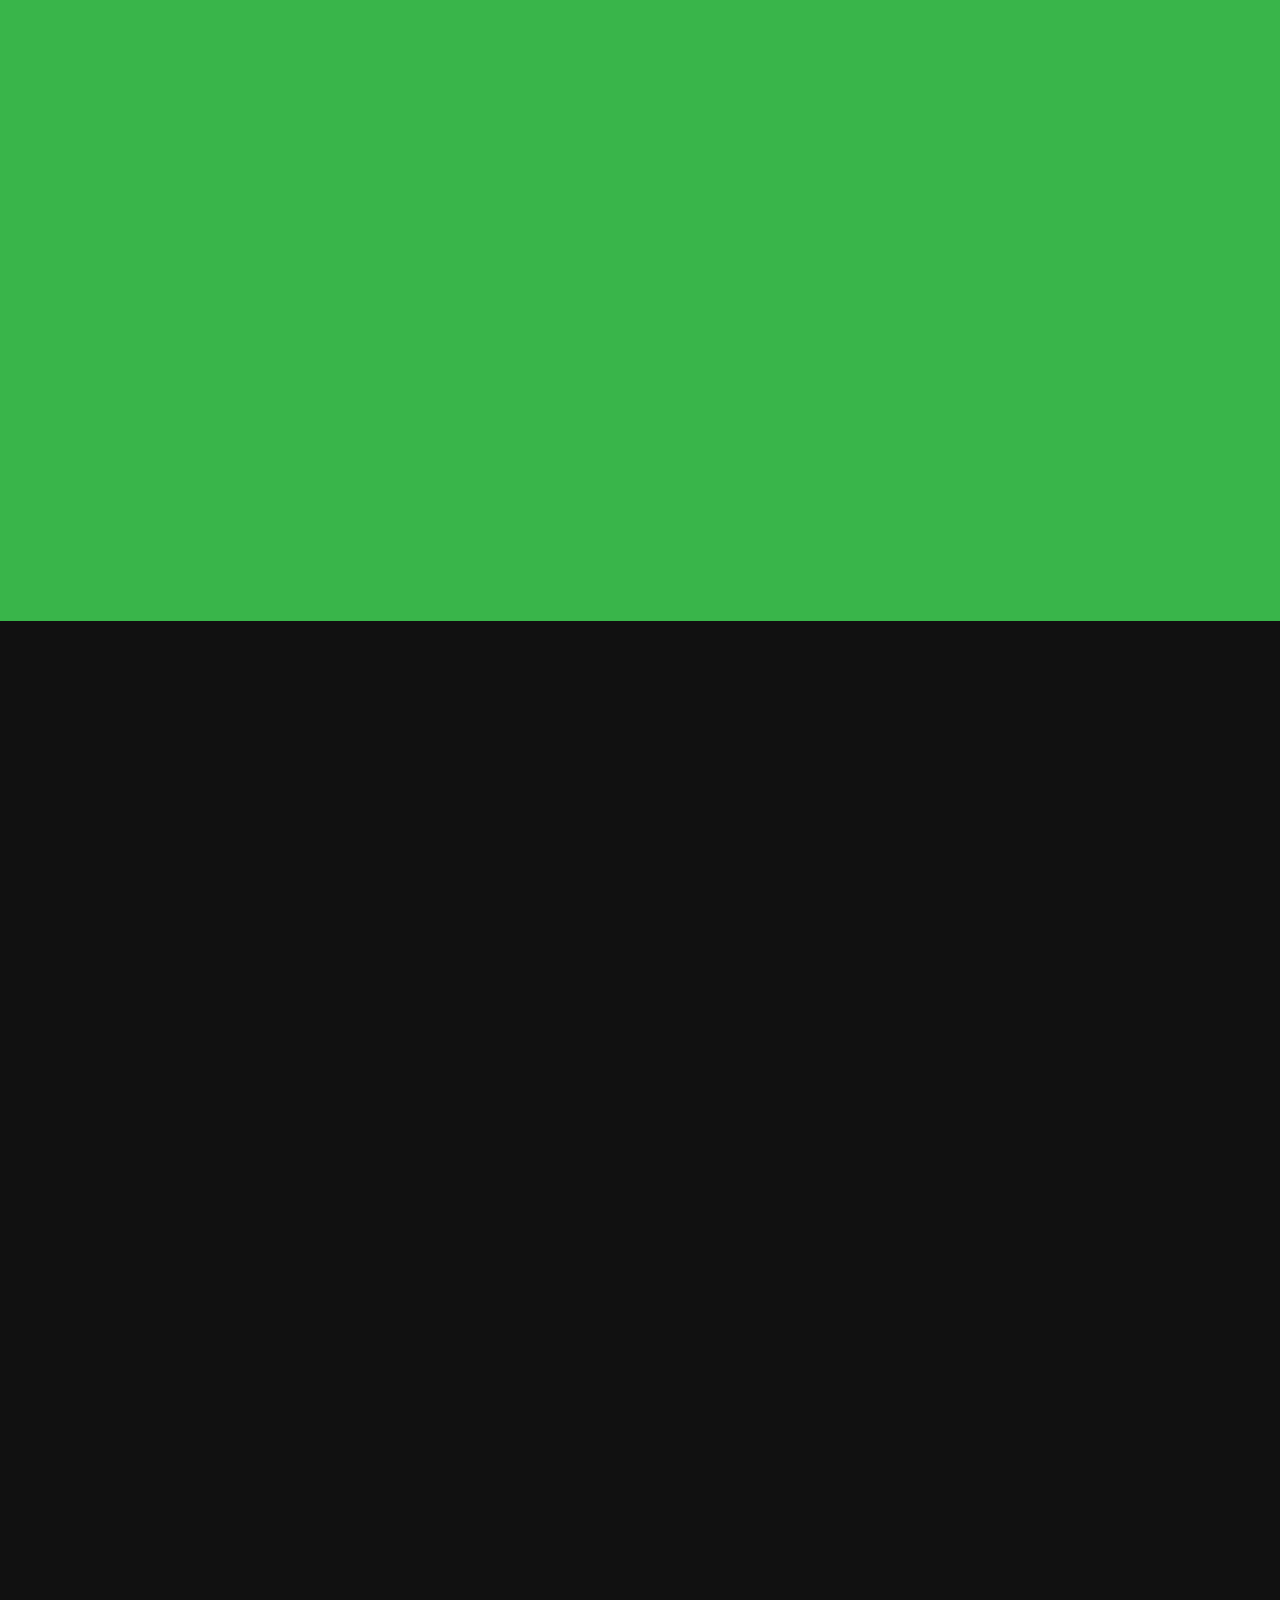
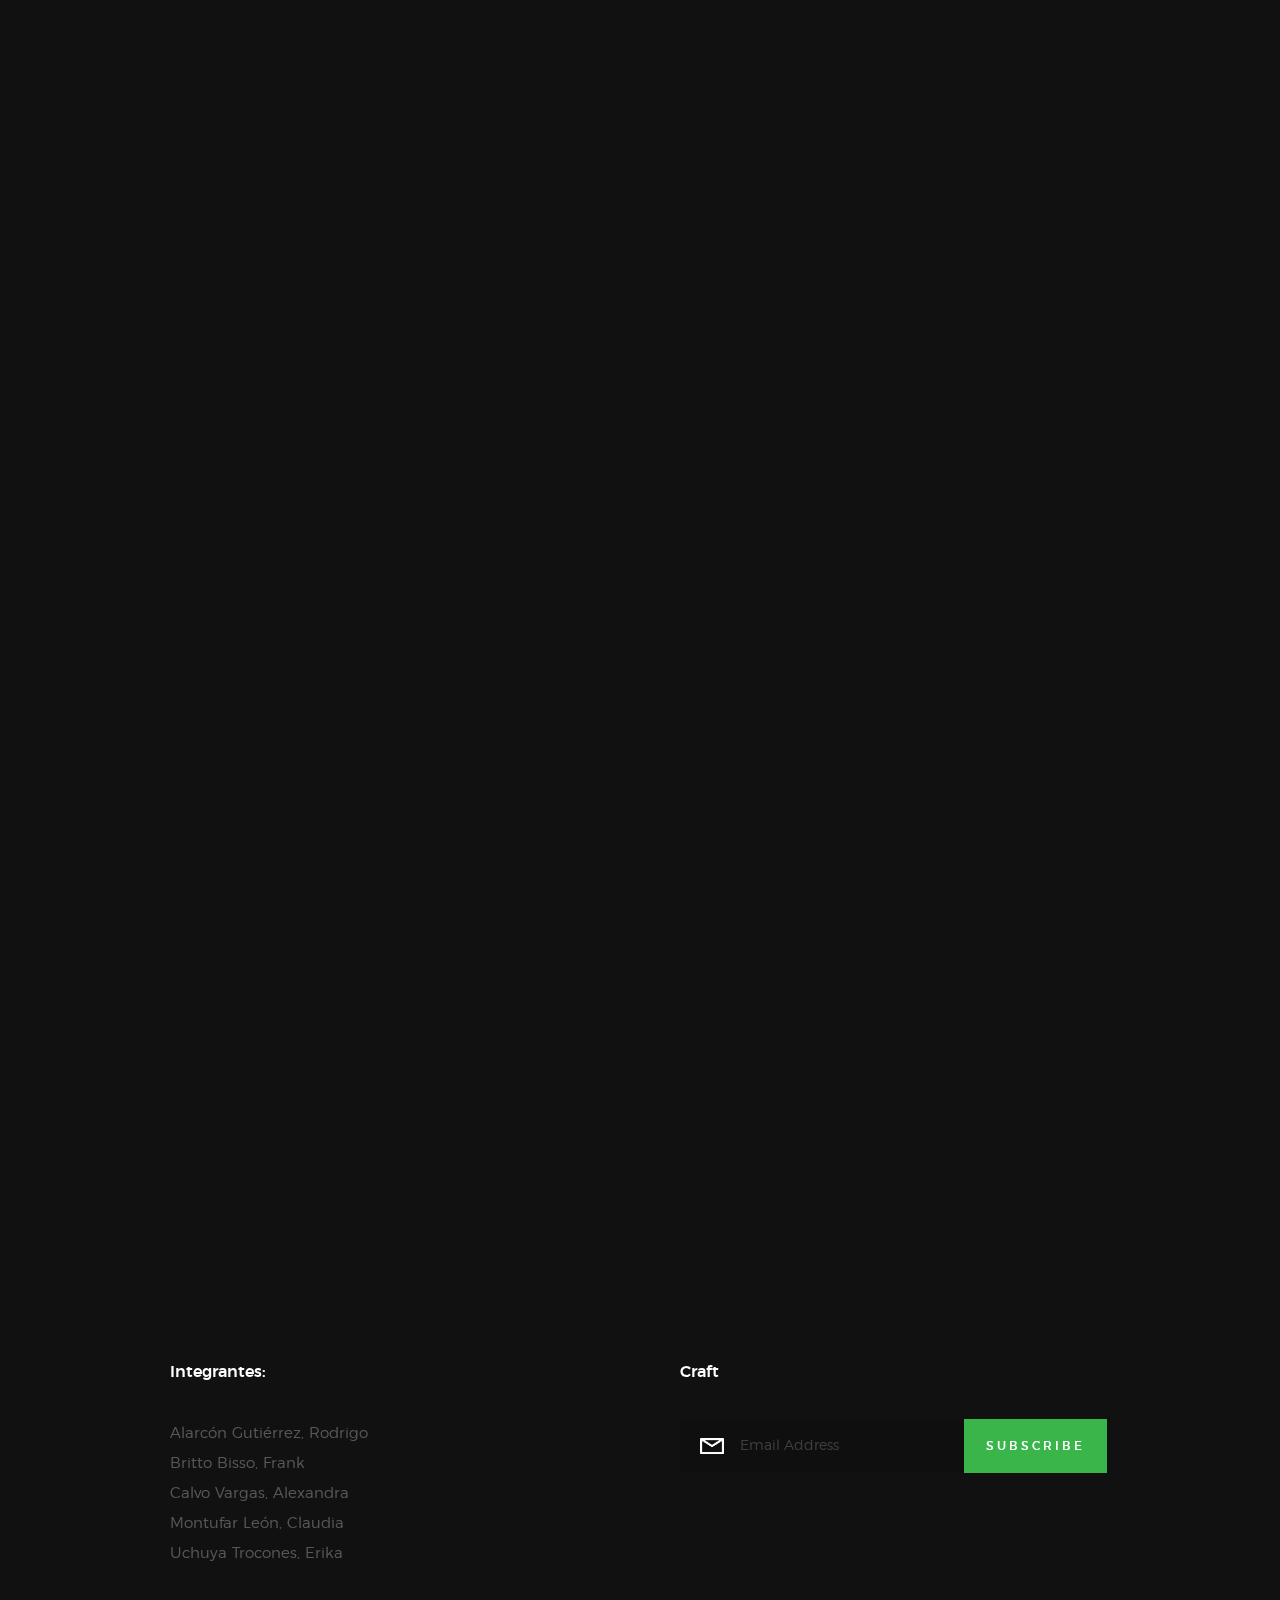
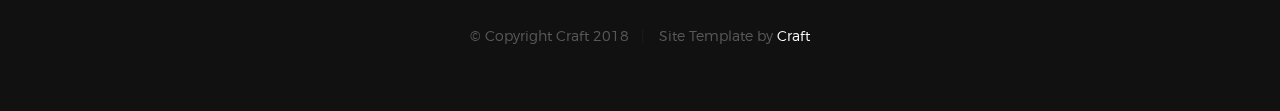
<file: H1.html>
<!DOCTYPE html>

<html class="no-js" lang="en">

<head>
    <meta charset="utf-8">
    <title>Empathizing</title>
    <meta name="description" content="">
    <meta name="author" content="">

    <link rel="stylesheet" href="css/base.css">
    <link rel="stylesheet" href="css/vendor.css">
    <link rel="stylesheet" href="css/main.css">

    <script src="js/modernizr.js"></script>
    <script src="js/pace.min.js"></script>

    <link rel="shortcut icon" type="image/x-icon" href="https://static.thenounproject.com/png/188518-200.png">

    <style type="text/css">

        .new2 {
            font-size: 36px;
            color: #39b54a;
        }
        .new4 {
            background-color: #BFD7BD;
            color: #161A16;
            margin-bottom: 32px;
            padding: 12px;
        }
        .button1 {
            background-color: #48A06C;
            border: none;
            color: #BEF9D7;
            padding: 12px 28px;
            text-align: center;
            text-decoration: none;
            display: inline-block;
            margin: 0px;
            cursor: pointer;
            font-size: 20px;
            border-radius: 12px;
            transition-duration: 0.4s;
        }

        .button1:hover {
            background-color: #BEF9D7; 
            color: black; 
            border: 2px solid #48A06C;
            box-shadow: 0 12px 16px 0 rgba(0,0,0,0.24), 0 17px 50px 0 rgba(0,0,0,0.19);
        }

        .logan {
            margin-top: 20px;
            width: 70px;
        }

    </style>
</head>

<body id="top">

    <header class="s-header">

        <div class="header-logo">
            <a class="site-logo" href="index.html" title="Craft">
                <img class="logan" src="images/Craft/CraftLogoG.png">
            </a>
        </div>

        <nav class="header-nav">

            <a href="#0" class="header-nav__close" title="close"><span>Close</span></a>

            <div class="header-nav__content">
                <h3>Navigation</h3>
                
                <ul class="header-nav__list">
                    <li class="current"><a class="smoothscroll"  href="#home">Home</a></li>
                    <li><a class="smoothscroll"  href="#problema">Problem</a>
                    <li><a class="smoothscroll"  href="#identification"><font color="black">. . .</font>Idenfication</a></li>
                    <li><a class="smoothscroll"  href="#measurement"><font color="black">. . .</font>Measurement</a></li>
                    <li><a class="smoothscroll"  href="#comparison"><font color="black">. . .</font>Comparison</a></li>
                    <li><a class="smoothscroll"  href="#impact"><font color="black">. . .</font>Impact</a></li>
                    <li><a href="value_proposal.html">Value Proposal</li>   
                    <li><a class="smoothscroll" href="#references">References</a></li>
                </ul>

                <ul class="header-nav__social">
                    <li>
                        <a href="#"><i class="fa fa-facebook"></i></a>
                    </li>
                    <li>
                        <a href="#"><i class="fa fa-twitter"></i></a>
                    </li>
                    <li>
                        <a href="#"><i class="fa fa-instagram"></i></a>
                    </li>
                    <li>
                        <a href="#"><i class="fa fa-behance"></i></a>
                    </li>
                    <li>
                        <a href="#"><i class="fa fa-dribbble"></i></a>
                    </li>
                </ul>

            </div> 

        </nav> 

        <a class="header-menu-toggle" href="#0">
            <span class="header-menu-text">Menu</span>
            <span class="header-menu-icon"></span>
        </a>

    </header>


    <section id="home" class="s-home target-section" data-parallax="scroll" data-image-src="images/hero-bg.jpg" data-natural-width=3000 data-natural-height=2000 data-position-y=center>

        <div class="overlay"></div>
        <div class="shadow-overlay"></div>

        <div class="home-content">

            <div class="row home-content__main">

                <h3>Welcome to Craft</h3>

                <h1>Empathizing</h1>

                <h3>THIS PROCESS BEGINS WITH A DEEP UNDERSTANDING OF THE NEEDS OF THE USERS INVOLVED IN THE SOLUTION THAT WE ARE DEVELOPING, AND ALSO OF ITS ENVIRONMENT. THIS WILL ALLOW US TO DEFINE THE PROBLEM CORRECTLY, WHICH IS THE MAIN OBJECTIVE OF OUR FIRST STAGE OF DESIGN THINKING.</h3>

                <div class="home-content__buttons">

                     <a href="#intro" class="smoothscroll btn btn--stroke">
                        Problem
                    </a>
                    <a href="value_proposal.html" class="btn btn--stroke">
                        Value Proposal
                    </a>

                </div>

            </div>

            <div class="home-content__scroll">
                <a href="#references" class="scroll-link smoothscroll">
                    <span>References</span>
                </a>
            </div>

            <div class="home-content__line"></div>

        </div> 

        <ul class="home-social">
            <li>
                <a href="#0"><i class="fa fa-facebook" aria-hidden="true"></i><span>Facebook</span></a>
            </li>
            <li>
                <a href="#0"><i class="fa fa-twitter" aria-hidden="true"></i><span>Twiiter</span></a>
            </li>
            <li>
                <a href="#0"><i class="fa fa-instagram" aria-hidden="true"></i><span>Instagram</span></a>
            </li>
            <li>
                <a href="#0"><i class="fa fa-behance" aria-hidden="true"></i><span>Behance</span></a>
            </li>
            <li>
                <a href="#0"><i class="fa fa-dribbble" aria-hidden="true"></i><span>Dribbble</span></a>
            </li>
        </ul> 

    </section> 

    <!-- introduction
    ================================================== -->
    <section id="intro" class="s-clients">

        <div class="row section-header" data-aos="fade-up">

            <div class="col-full">
                <h3 class="subhead">how we define the problem</h3>
                <h1 class="display-2">Problem Structure</h1>
            </div>

            <div class="row about-desc" data-aos="fade-up">
                <div class="col-full">

                    <p>
                        <b>First we have to define what our problem is to know how to approach it.</b>
                    </p>
                    <p>
                        For this purpose, we divide it into four parts: Identification of the effects, Measurement of the effects, Comparison with standards and Economic impact.
                    </p>

                    <div class="home-content__buttons">

                         <a href="#identification" class="smoothscroll btn btn--stroke">
                            Identification
                        </a>
                        <a href="#measurement" class="smoothscroll btn btn--stroke">
                            Measurement
                        </a>
                        <a href="#comparison" class="smoothscroll btn btn--stroke">
                            Comparison
                        </a>
                        <a href="#impact" class="smoothscroll btn btn--stroke">
                            Impact
                        </a>

                    </div>

                </div>
            </div>

        </div> <!-- end section-header -->

    </section> <!-- end s-definition -->

    <section id='identification' class="s-services">

        <div class="row section-header has-bottom-sep" data-aos="fade-up">
            <div class="col-full">
                <h3 class="subhead">Identification of the effects</h3>
                <h1 class="display-2">What effects does anemia have?</h1>
            </div>
        </div> 

        <div class="row about-desc" data-aos="fade-up">
            <div class="col-full">
                <p align="justify"><b>The anemia effects are directly related to the function of the central nervous system. Iron deficiency anemia, for example, reduces the synthesis of myelin in the brain, which causes a virtually irreversible deterioration of cognitive and motor functions. In addition, it inhibits the synthesis of neurotransmitters, specifically serotonin and dopamine, which is expressed as an alteration in the behavior of the anemic person. By affecting the development of the hippocampus of the frontal cortex, anemia also negatively influences the ability to learn and memory.<sup>[2]</sup> On the other hand, there is a direct relationship between the prevalence of anemia and perinatal and maternal mortality. Also complications in the intrapartum and postpartum period depend on the level of maternal hemoglobin.<sup>[3]</sup></b>
                </p>
            </div>
        </div>

        <div class="row services-list block-1-2 block-tab-full">

            <div class="col-block service-item" data-aos="fade-up">
                <div class="service-icon">
                    <i class="icon-paint-brush"></i>
                </div>
                <div class="service-text">
                    <h3 class="h2">Psychomotor development</h3>
                    <p align="justify">Iron deficiency in childhood contributes to poor performance in psychomotor tests, characterized by poor fine and gross motor skills.<sup>[4]</sup> The nutritional deficit affects the level of activity of the child: its motor performance is reduced because it is customary to conserve more energy, which makes it less active and curious. This fact will impede the processes of collection, organization and creation of responses (discernment) to the large amount of information that constitutes the basis of not only motor, but also cognitive development.<sup>[5]</sup> Subsequent systematic reviews and meta-analyzes show that there is no correlation between the improvement of motor development and the treatment for iron deficiency. Consequently, studies suggest that the effects of anemia on motor development are irreversible.<sup>[2]</sup>
                    </p>
                    <p align="justify">
                    Likewise, anemia during childhood results in fragility and distortion of the bones as the child grows.<sup>[6]</sup> Anemia -particularly ferropenic- is a factor in the deterioration of bone health, a fact that would affect the development of the infant's motor skills.<sup>[7]</sup>
                    </p>
                </div>
            </div>

            <div class="col-block service-item" data-aos="fade-up">
                <div class="service-icon">
                    <i class="icon-cube"></i>
                </div>
                <div class="service-text">
                    <h3 class="h2">Immune system</h3>
                    <p align="justify">The presence of iron deficiency anemia in infants causes a reduction in the total count of T-lymphocytes. Also anemia is related to the differentiation of the immune response and the transgression in rates of phiysiological maturation.<sup>[8]</sup>
                    </p>
                    <p align="justify">In addition, by analyzing the effects of iron deficiency on humoral, cellular and nonspecific immunity, it's concluded that phagocytic and oxidative burst activity is diminished by iron deficiency. Finally, studies on the cognitive effects of iron deficiency anemia after correction of iron deficiency are necessary, since it is suggested that the effects are irreversible.<sup>[9]</sup>
                    </p>
                </div>
            </div>

            <div class="col-block service-item" data-aos="fade-up">
                <div class="service-icon">
                    <i class="icon-lego-block"></i>
                </div>
                <div class="service-text">
                    <h3 class="h2">Cognitive development</h3>
                    <p align="justify">Schoolchildren with anemia show, among other effects, a decrease in social interest and poor school performance.<sup>[10]</sup> Also it was found that the difference in the intellectual coefficient (IQ) between students who suffered from anemia between 12 and 23 months of age and those healthy children was 25 points. Qualitatively, the scores of children with anemia throughout the study -approximately nine years- did not equal or exceed those of children who did not suffer from it.<sup>[11]</sup>
                    </p>
                </div>

                <div class="service-icon">
                    <i class="icon-earth"></i>
                </div>
                <div class="service-text">
                    <h3 class="h2">Behavioral development</h3>
                    <p align="justify">Children between 6 and 18 months of age have slower reaction times to stimuli and less ability to control impulsive responses.<sup>[12]</sup> This is a difficulty that is directly related to attention deficit and hyperactivity<sup>[13]</sup>
                    </p>
                </div>
            </div>

            <div class="col-block service-item" data-aos="fade-up">
                <div class="service-icon">
                    <i class="icon-megaphone"></i>
                </div>  
                <div class="service-text">
                    <h3 class="h2">Effects on pregnancy</h3>
                    <p align="justify">Anemia contributes to around 20% of cases of perinatal and maternal mortality. In turn, they found that prolonged labor, fetal distress and dismemberment, as well as postpartum hemorrhage, puerperal sepsis, pulmonary thromboembolism, and subinvolution of the uterus depend on maternal levels of hemoglobin. Regarding the weight of the child at birth, hemoglobin levels above 11 g / dl and lower than 9 g / dl are associated with a double or triple the risk of small gestational age neonates.<sup>[3]</sup> Anemia - particularly moderate and severe - is associated with complications of pregnancy and labor, as well as the health of the fetus and the newborn. At the same time, it correlates with the increase in fetal and perinatal morbidity and mortality, premature births, arterial hypertension and genital infections.<sup>[14]</sup>
                    </p>
                </div>
            </div>

        </div>

    </section>

    <section id="measurement" class="s-about">

        <div class="row section-header has-bottom-sep" data-aos="fade-up">
            <div class="col-full">
                <h3 class="subhead subhead--dark">Measurement of the effects</h3>
                <h1 class="display-1 display-1--light">How serious are these effects?</h1>
            </div>
        </div> 

        <div class="row about-desc" data-aos="fade-up">
            <div class="col-full new4">
                <font size="3px">
                <p align="justify"><font size="4px"><b>Effect on psychomotor development:</b></font><br>
                Iron deficiency anemia in childhood is associated with a different neurological development. There have been multiple studies that affirm the relationship between anemia and adverse effects on psychomotor development. In the study "Psychomotor development in children with iron deficiency and iron-deficiency anemia", the relationship between the aforementioned factors was demonstrated (adding iron deficiency without anemia as an independent variable) when obtaining the following results after applying the Denver Developmental Screening Test II (DDST-II).
                <br>
                In the study, the "normal" performance was defined if there was no delay and only one "precaution" for any test performed. If the child had one or more "delays" or more than two "precautions", the result was classified as "abnormal".<br>
                <center><img src="images/Craft/PSYCHOMOTOR.jpg"></center><br>
                The results showed the negative effect of anemia (Iron Deficiency Anemia -IDA) in the psychomotor development, given that the DDST-II scores were abnormal in 67.3% of the subjects with iron deficiency anemia, 21.6% of the patients with iron deficiency (ID) and 15.0% of control subjects. Concluding that iron deficiency anemia affects psychomotor development during childhood.
                </p>
                <p align="justify">
                Likewise, in a study conducted by Walter et al. (1989) to infants from birth to 15 months of age, iron status and psychomotor development were evaluated with the mental and psychomotor indices and the infant behavior record of the Bayley Infant Development Scales. Anemic infants had significantly lower scores on the Mental and Psychomotor Development Index than control infants or infants with non-anemic iron deficits. Anemic babies specifically failed in language abilities and coordination skills of body balance compared to controls.<br>
                <center><img src="images/Craft/PSYCHOMOTOR2.jpg"></center><br>
                This study concluded by suggesting that, if these deficiencies turn out to be long-standing, the prevention of iron deficiency anemia in early childhood becomes the only way to avoid them.
                </p>
                </font>
            </div>
        </div>

        <div class="row about-desc" data-aos="fade-up">
            <div class="col-full new4">
                <font size="3px">
                <p align="justify"><font size="4px"><b>Effect on the immune system:</b></font><br>
                The Mayo Clinic article on Primary Immunodeficiency (2018) points out that, among other factors, T-lymphocyte deficiency and defective phagocytosis lead to primary immunodeficiency disorders, which makes the patient with anemia susceptible to different pathologies, including pluripathology [15]. This fact is evidenced in the Peruvian epidemiological profile with respect to episodes of pneumonia and acute respiratory infections. In descending order, the departments with the highest episodes of pneumonia in 2017 were Lima, Loreto, Arequipa, Piura, Huánuco, Ucayali, Pucho and Ancash [16].<br>
                Then, when compared to the prevalence of anemia by departments, a correlation is observed (with Arequipa the exception), between the prevalence of anemia, which varies between 30% in the coastal areas and 60% in the particular cases of Puno and Loreto, and the prevalence of pneumonia. In the same way, it is observed that, in the range of 12 to 23 months of age, there is the second highest number of prevalence of acute respiratory infections (17.1%), which corresponds to the third highest figure of prevalence of anemia (56.6%) [17].
                </p>
                </font>
            </div>
        </div>

        <div class="row about-desc" data-aos="fade-up">
            <div class="col-full new4">
                <font size="3px">
                <p align="justify"><font size="4px"><b>Effect on cognitive development:</b></font><br>
                In 2007, the lowest rate of school attendance to initial education was observed, a fact that coincides with the fourth highest number of anemia prevalence, which occurred between 2007. Subsequently, it is observed that from that year until the 2011, the prevalence of anemia tends to decrease, while the school attendance rate increases. Respectively, a percentage variation of 31.7% corresponds to the increase in school attendance by 5.3 percentage points. After 2011, the school attendance rate begins to increase in the same way as the prevalence of anemia [17,18]. Therefore, this analysis suggests that, from 2007 to 2011, the decrease in the prevalence of anemia was a factor that influenced the increase in the net rate of school attendance, and that, subsequently, said prevalence became a factor secondary.<br>
                On the other hand, it is observed that the prevalence of anemia in the years 2000, 2001 and 2002 were 60.9%, 57.7% and 56.8%, which are respectively the first, second and fourth highest figures of anemia, according to the report of the ENDES [17]. Likewise, the following results of the Peruvian students are observed in the last report of the International Program for the Evaluation of Students (PISA 2015):
                <ul>
                    <li><p align="left">58.5% of the students evaluated does not reach level 2 in the Science test, this being, as mentioned by the OECD, the minimum baseline that is required to participate in modern society.</p></li>
                    <li><p align="left">76.1% of the students evaluated did not reach level 2 in the Mathematics aptitude test.</p></li>
                    <li><p align="left">53.9% of the students evaluated is below level 2 in the Reading test.[19]</p></li>
                </ul>
                </p>
                <p align="justify">
                Consequently, the comparison between the results of the PISA test and the prevalence of anemia between 2000 and 2002 suggests that the cognitive effects of the infants who suffered from anemia had repercussions in their reasoning ability and reading comprehension, which are reflected in the poor results in the last PISA test.
                </p>
                </font>
            </div>
        </div>

        <div class="row about-desc" data-aos="fade-up">
            <div class="col-full new4">
                <font size="3px">
                <p align="justify"><font size="4px"><b>Effect on the behavioral development:</b></font><br>
                The epidemiological studies of mental health in the urban sierra (2003) showed life prevalence results of any psychiatric disorder of 37.3%. These disorders were found in 50.0% of the population<br>
                In 2017, the annual prevalence of any psychiatric disorder was 41.8% among the poorest, compared to 15.8% in the less poor sectors. In the case of border cities, the current prevalence of any psychiatric disorder was found in 33.6% of those people who could not cover their basic food needs with their family income (extreme poor), compared to a prevalence of 19.6% among those who could satisfy their basic needs and other needs.<br>
                <center><img src="images/Craft/BEHAVIORAL.jpg"></center>
                </p>
                </font>
            </div>
        </div>     

    </section>

    <section id='comparison' class="s-works">

        <div class="intro-wrap">
                
            <div class="row section-header has-bottom-sep light-sep" data-aos="fade-up">
                <div class="col-full">
                    <h3 class="subhead">Comparison with standards</h3>
                    <h1 class="display-2 display-2--light">How are we regarding the standards?</h1>
                </div>
            </div> 

            <div class="row about-desc" data-aos="fade-up">
                    <p><font color=#FFFFFF>
                    National: According to the ENDES 2017, in Peru the prevalence of anemia in infants in a range of 6 to 59 months gives a total of 34.1% which has had an increase of almost 4 points since 2011. This value can be classified according to many factors of which the main ones are type of anemia (mild, moderate or severe), <a href="comparar_estándares_nacionales.html" target="_blank" title="View graphics"> <b> area of residence </b> </a> (urban or rural), <a href="comparar_estándares_nacionales.html" target="_blank" title="View graphics"> <b> age groups </b> </a> and <a href = "comparar_estándares_nacionales.html" target = "_ blank" title = "View graphics"> <b> geographical distribution. </b> </a> Within the latter we have chosen three departments in particular: Puno, Loreto and Lima province.<sup>[17]</sup>
                    </font></p>
            </div>

            <div class="row about-desc" data-aos="fade-up">
                    <p><font color=#FFFFFF>
                    International: global anemia affects <a href="comparar_estándares_internacionales.html" title="View table" target="_blank"> <b> 1620 million people, </b> </a> which corresponds to 24.8% of the population. The highest prevalence occurs in preschool children (47.4%), and the lowest in children (12.7%). To make an international comparison, we have chosen <a href="comparar_estándares_internacionales.html" title="View graphics" target="_blank"> <b> Bolivia </b> </a> and <a href = "comparar_estándares_internacionales.html "title ="View graphics" target =" _ blank "> <b> Chile </b> </a> due to its proximity and conditions similar to <a href ="comparar_estándares_internacionales.html"title ="View graphics" target = "_blank"> <b> our country </b> </a>.<sup>[20]</sup>
                    </font></p>
            </div>

        </div> 

        <br><br><br><br>

        <div class="row section-header has-bottom-sep" data-aos="fade-up" id="impact">
            <div class="col-full">
                <h3 class="subhead">Economic impact</h3>
                <h1 class="display-2">How does this affect our economy?</h1>
            </div>
        </div> 

        <div class="row about-desc" data-aos="fade-up">
            <div class="col-full">
                <p>
                <h2 class="new2"><a href="costos_de_la_anemia.html" target="_blank" title="View costs">Costs for the State: </a> </h2> For premature births, years of repetition, treatment of children and treatment of pregnant women.
                </p>
                <p>
                <h2 class="new2"><a href="costos_de_la_anemia.html" target="_blank" title="View costs">Costs for the economy: </a> </h2> Due to cognitive loss, loss due to schooling and loss of productivity.
                </p>
            </div>
        </div>

        <br><br>

        <div class="row about-stats stats block-1-4 block-m-1-2 block-mob-full" data-aos="fade-up">
                
            <div class="col-block stats__col ">
                <div class="stats__count">1285</div>
                <h5><a href="images/Craft/Gráfico1.jpg" target="_blank" title="View graphic">For cognitive loss</a></h5>
            </div>
            <div class="col-block stats__col">
                <div class="stats__count">506</div>
                <h5><a href="images/Craft/Gráfico1.jpg" target="_blank" title="View graphic">For productivity loss</a></h5>
            </div>
            <div class="col-block stats__col">
                <div class="stats__count">360</div>
                <h5><a href="images/Craft/Gráfico1.jpg" target="_blank" title="View graphic">For premature births</a></h5> 
            </div>   
            <div class="col-block stats__col">
                <div class="stats__count">354</div>
                <h5><a href="images/Craft/Gráfico1.jpg" target="_blank" title="View graphic">For loss due to schooling</a></h5>
            </div>    
            <div class="col-block stats__col ">
                <div class="stats__count">250</div>
                <h5><a href="images/Craft/Gráfico1.jpg" target="_blank" title="View graphic">For years of repitition</a></h5>
            </div>
            <div class="col-block stats__col">
                <div class="stats__count">17</div>
                <h5><a href="images/Craft/Gráfico1.jpg" target="_blank" title="View graphic">For treatment of children</a></h5>
            </div>
            <div class="col-block stats__col">
                <div class="stats__count">5</div>
                <h5><a href="images/Craft/Gráfico1.jpg" target="_blank" title="View graphic">For treatment of pregnant women</a></h5>
            </div>
            <div class="col-block stats__col">
                <div class="stats__count">2777</div>
                <h5><a href="images/Craft/Gráfico1.jpg" target="_blank" title="View graphic">Total (millon soles)</a></h5> 
            </div>

        </div>

    </section>

    <section id="measurement" class="s-about">

        <div class="row section-header has-bottom-sep" data-aos="fade-up">
            <div class="col-full">
                <h3 class="subhead subhead--dark">Problem Definition</h3>
                <h1 class="display-1 display-1--light">What do we conclude?</h1>
            </div>
        </div> 

        <div class="row about-desc" data-aos="fade-up">
            <div class="col-full">
                <p>Finally, the problem that we define is that <b>the irreversible effects that anemia has on cognitive, psycho-motor and behavioral development were reflected, according to Alcazar L, in a loss of 0.55% of Gross Domestic Product in 2009, equivalent to 2,162 million soles. Because its prevalence last year in children under five years of age was 34.1%, it is considered a public health problem, in accordance with the WHO, despite having a decrease of 3.6% compared to 2010. Comparing with countries in similar conditions, we have 15% less prevalence than Bolivia; however, we have 12% more compared to Chile, which implies that there is still room for improvement.</b><br>After we have done the value proposal, we decided to focus on children under five years old because they are a vulnerable group. Also, because it's a international standard to compare and that is why there is more information about it. Finally, we have choosen this group because at world level there are the ones with more anemia. 
                </p>
            </div>
        </div>

        
        </div> 

    </section>

    <!-- references
    ================================================== -->
    <footer id="references">

        <div class="row section-header" data-aos="fade-up">
            <div class="col-full">
                <h3 class="subhead">Our Bibliography</h3>
                <h1 class="display-2 display-2--light">References</h1>
            </div>

            <div class="row about-desc" data-aos="fade-up">
                <div class="col-full">
                    <p>
                        <font size="4px"><ul>
                            <li><p align="left">[2] Zavaleta, N., Astete-Robilliard, L (2017) Efectos de la anemia en el desarrollo infantil: Consecuencias a largo plazo. Rev Peru Med Exp Salud Publica, 34(4), 716-22, doi: http://dx.doi.org/10.17843/rpmesp.2017.344.3346</p></li>
                            <li><p align="left">[3] Tandon, R., Jain, A., Malhotra, P (2018) Management of Iron Deficiency Anemia in Pregnancy. Indian J Hematol Blood Transfus. doi: doi.org/10.1007/s12288-018-0949-6</p></li>
                            <li><p align="left">[4] Walter, T (2003) Effect of iron-deficiency anemia on cognitive skills and neuromaturation in infancy and childhood. Food Nutr Bull, 24(4), S104.10, doi: 10.1177/15648265030244S207</p></li>
                            <li><p align="left">[5] Hernández, N (2003) Desnutrición: Desarrollo Psicomotor. Gastronhup, 5(1), 65-71.</p></li>
                            <li><p align="left">[6] Wonke, B (1998) Bone disease in beta-thalassemia major. Br J Haematol, 103(4), 897-901.</p></li>
                            <li><p align="left">[7] Schulden, MM., Goretzki, SC., Hauffa, PK., et al (2014) Impariment of Bone Health in Pediatric Patients with Hemolytic Anemia. PLoS ONE, 9(10). doi: https://doi.org/10.1371/journal.pone.0108400</p></li>
                            <li><p align="left">[8] Banadyha, N. V. (2016) Influence of iron deficiency anemia on the formation of systemic immunity in children. Journal of Education, Health and Sport, 6(1), 93-100. doi: http://dx.doi.org/10.5281/zenodo.44646</p></li>
                            <li><p align="left">[9] Hassan, T., Badr, M., Ahmed, N., et al (2016) Impact of iron deficient anemia on the function of the inmune system in children. Medicine (Baltimore), 95(47). doi: 10.1097/MD.0000000000005395</p></li>
                            <li><p align="left">[10] Grantham-McGregor, S., Ani, C (2001) A review of studies of the effect of iron deficiency on cognitive development in children. J Nutr, 131(25-2), 649S-666S</p></li>
                            <li><p align="left">[11] Lozzof, B., Jimenez, E., Smith, JB (2006) Double burden of iron deficiency in infancy and low socioeconomic status: a longitudinal analysis of cognitive test scores to age 19 years. Arch Pediatr Adolesc Med, 160(11), 1108-13. doi: 10.1001/archpedi.160.11.1108</p></li>
                            <li><p align="left">[12] Algarin, C., Karunakaran, KD., Reyes, S., Morales, C, et al (2017) Differences on brain connectivity in adulthood are present in subjects with iron deficiency anemia in infancy. Front Aging Neurosci, 9, 54. doi: 10.3389/fnagi.2017.00054</p></li>
                            <li><p align="left">[13] Mediavilla-García, C (2003) Neurobiología del Trastorno de Hiperactividad. Rev Neuronal, 36(6), 555-65.</p></li>
                            <li><p align="left">[14] Ticona, M., Huanco, D., Vargas, J., Llosa, C. (2012) Efectos de la anemia materna sobre la resultante perinatal en el Hospital Hipolito Unanime de Tacna 2011 2010. Revista Medica Basadrina, Vol 6(2). pp. 20-23.</p></li>
                            <li><p align="left">[15] Mayo Foundation for Medical Education and Research (2018) Inmunodeficiencia primaria. Recuperado de https://www.mayoclinic.org/es-es/diseases-conditions/primary-immunodeficiency/doctors-departments/ddc-20376911</p></li>
                            <li><p align="left">[16] Centro Nacional de Epidemiología, Prevención y Control de Enfermedades (2018) Número de episodios de neumonías. Perú 2013-2018-DGE. Recuperado de http://www.dge.gob.pe/portal/docs/vigilancia/sala/2018/SE03/neumonias.pdf</p></li>
                            <li><p align="left">[17] Instituto Nacional de Estadística e Informática [INEI] (2017) Encuesta Demográfica y de Salud Familiar - ENDES, caítulo 10. Recuperado de: https://www.inei.gob.pe/media/MenuRecursivo/publicaciones_digitales/Est/Lib1525/pdf/cap010.pdf</p></li>
                            <li><p align="left">[18] Instituto Nacional de Estadística e Informática (2018) Perú: Indicadores de Educación por departamento, 2007-2017. Lima. Recuperado de https://www.inei.gob.pe/media/MenuRecursivo/publicaciones_digitales/Est/Lib1529/libro.pdf</p></li>
                            <li><p align="left">[19] Ministerio de Educación (2017) El Perú en PISA 2015. Informe nacional de resultados. Lima: Oficina de Medición de la Calidad de Aprendizajes</p></li>
                            <li><p align="left">[20]</p></li>
                            <li><p align="left">[21] Alcázar, L. (2012). Impacto Económico de la Anemia en el Perú. Lima: GRADE; Acción contra el Hambre.</p></li>
                        </ul></font>
                    </p>
                </div>
            </div>
        </div>

    </footer> <!-- end s-references -->

    <footer>

        <div class="row footer-main">

            <div class="col-six tab-full left footer-desc">

                <h4>Integrantes:</h4>
                Alarcón Gutiérrez, Rodrigo<br>
                Britto Bisso, Frank<br>
                Calvo Vargas, Alexandra<br>
                Montufar León, Claudia<br>
                Uchuya Trocones, Erika<br>

            </div>

            <div class="col-six tab-full right footer-subscribe">

                <h4>Craft</h4>

                <div class="subscribe-form">
                    <form id="mc-form" class="group" novalidate="true">
                        <input type="email" value="" name="EMAIL" class="email" id="mc-email" placeholder="Email Address" required="">
                        <input type="submit" name="subscribe" value="Subscribe">
                        <label for="mc-email" class="subscribe-message"></label>
                    </form>
                </div>

            </div>

        </div> <!-- end footer-main -->

        <div class="row footer-bottom">

            <div class="col-twelve">
                <div class="copyright">
                    <span>© Copyright Craft 2018</span> 
                    <span>Site Template by <a href="#">Craft</a></span>    
                </div>

                <div class="go-top">
                    <a class="smoothscroll" title="Back to Top" href="#top"><i class="icon-arrow-up" aria-hidden="true"></i></a>
                </div>
            </div>

        </div> <!-- end footer-bottom -->

    </footer> <!-- end footer -->


    <!-- photoswipe background
    ================================================== -->
    <div aria-hidden="true" class="pswp" role="dialog" tabindex="-1">

        <div class="pswp__bg"></div>
        <div class="pswp__scroll-wrap">

            <div class="pswp__container">
                <div class="pswp__item"></div>
                <div class="pswp__item"></div>
                <div class="pswp__item"></div>
            </div>

            <div class="pswp__ui pswp__ui--hidden">
                <div class="pswp__top-bar">
                    <div class="pswp__counter"></div><button class="pswp__button pswp__button--close" title="Close (Esc)"></button> <button class="pswp__button pswp__button--share" title=
                    "Share"></button> <button class="pswp__button pswp__button--fs" title="Toggle fullscreen"></button> <button class="pswp__button pswp__button--zoom" title=
                    "Zoom in/out"></button>
                    <div class="pswp__preloader">
                        <div class="pswp__preloader__icn">
                            <div class="pswp__preloader__cut">
                                <div class="pswp__preloader__donut"></div>
                            </div>
                        </div>
                    </div>
                </div>
                <div class="pswp__share-modal pswp__share-modal--hidden pswp__single-tap">
                    <div class="pswp__share-tooltip"></div>
                </div><button class="pswp__button pswp__button--arrow--left" title="Previous (arrow left)"></button> <button class="pswp__button pswp__button--arrow--right" title=
                "Next (arrow right)"></button>
                <div class="pswp__caption">
                    <div class="pswp__caption__center"></div>
                </div>
            </div>

        </div>

    </div> <!-- end photoSwipe background -->


    <!-- preloader
    ================================================== -->
    <div id="preloader">
        <div id="loader">
            <div class="line-scale-pulse-out">
                <div></div>
                <div></div>
                <div></div>
                <div></div>
                <div></div>
            </div>
        </div>
    </div>


    <!-- Java Script
    ================================================== -->
    <script src="js/jquery-3.2.1.min.js"></script>
    <script src="js/plugins.js"></script>
    <script src="js/main.js"></script>

</body>

</html>
</file>
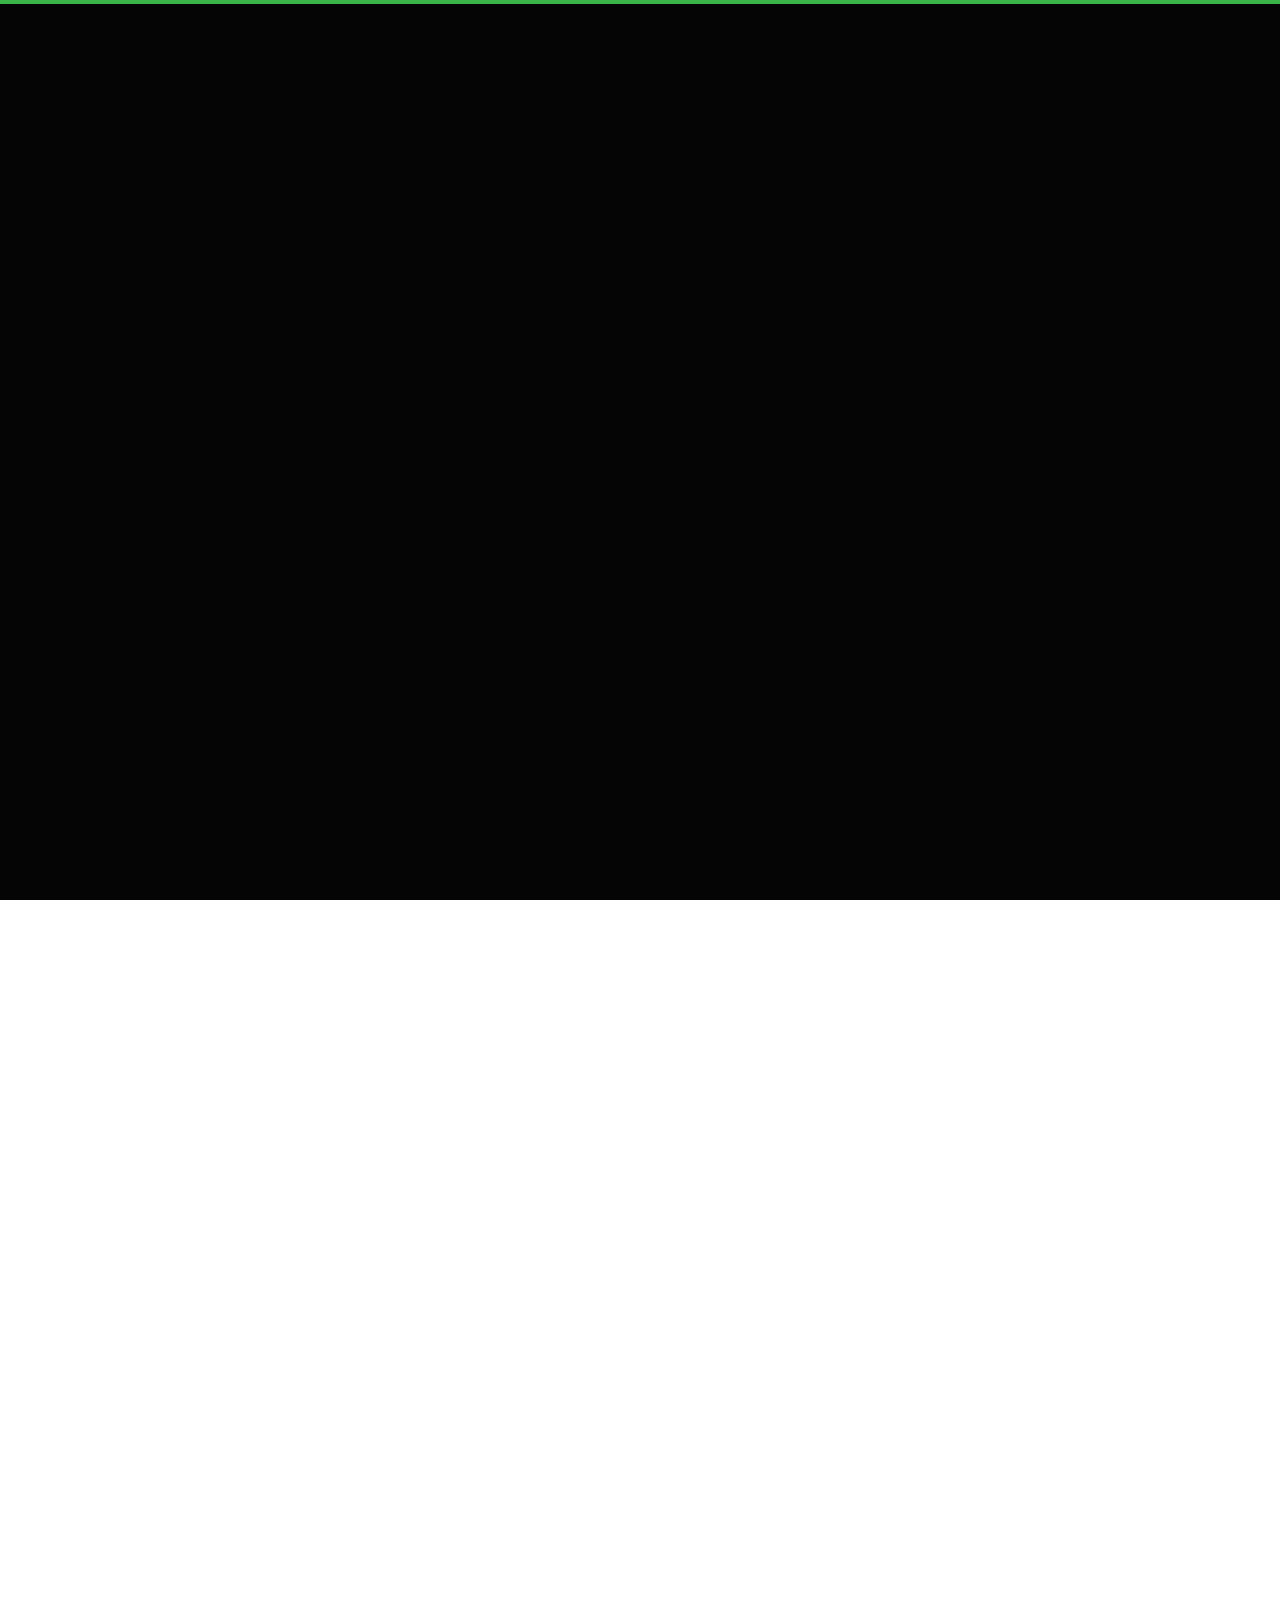
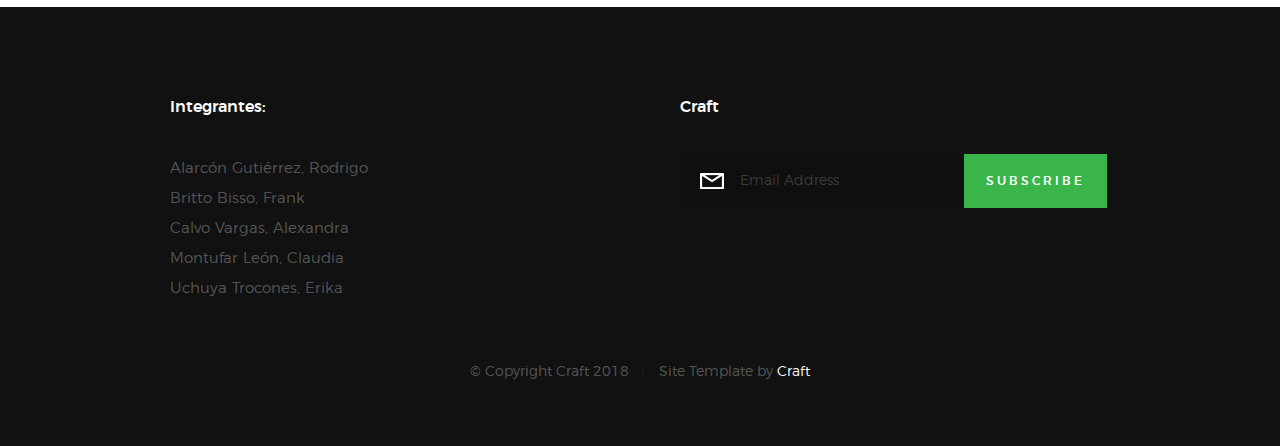
<file: mapa_de_valor.html>
<!DOCTYPE html>

<html class="no-js" lang="en">

<head>
    <meta charset="utf-8">
    <title>Value Map</title>
    <meta name="description" content="">
    <meta name="author" content="">

    <link rel="stylesheet" href="css/base.css">
    <link rel="stylesheet" href="css/vendor.css">
    <link rel="stylesheet" href="css/main.css">

    <script src="js/modernizr.js"></script>
    <script src="js/pace.min.js"></script>

    <link rel="shortcut icon" type="image/x-icon" href="https://static.thenounproject.com/png/188518-200.png">

</head>

<body id="top">

    <section id='works' class="s-works">

        <div class="intro-wrap">
                
            <div class="row section-header has-bottom-sep light-sep" data-aos="fade-up">
                <div class="col-full">
                    <h3 class="subhead">Value Proposal</h3>
                    <h1 class="display-2 display-2--light">Value Map</h1>
                </div>
            </div> 

        </div> 

        <div class="row works-content">
            <div class="col-full masonry-wrap">
                <div class="masonry">
    
                    <div class="masonry__brick" data-aos="fade-up">
                        <div class="item-folio">
                                
                            <div class="item-folio__thumb">
                                <a href="images/Craft/Niñosm3.jpg" class="thumb-link" title="NiñosEstadom" data-size="1050x700">
                                    <img src="images/Craft/Niñosm.jpg" 
                                         srcset="images/Craft/Niñosm.jpg 1x, images/Craft/Niñosm2.jpg 2x" alt="">
                                </a>
                            </div>
    
                            <div class="item-folio__text">
                                <h3 class="item-folio__title">
                                    Children under five years old
                                </h3>
                                <p class="item-folio__cat">
                                    Value Map
                                </p>
                            </div>
    
                            <a href="https://www.behance.net/" class="item-folio__project-link" title="Project link">
                                <i class="icon-link"></i>
                            </a>
    
                        </div>
                    </div> <!-- end masonry__brick -->

                    <div class="masonry__brick" data-aos="fade-up">
                        <div class="item-folio">
                                
                            <div class="item-folio__thumb">
                                <a href="images/Craft/Gestantesm3.jpg" class="thumb-link" title="Gestantes" data-size="1050x700">
                                    <img src="images/Craft/Gestantesm.jpg" 
                                         srcset="images/Craft/Gestantesm.jpg 1x, images/Craft/Gestantesm2.jpg 2x" alt="">
                                </a>
                            </div>
    
                            <div class="item-folio__text">
                                <h3 class="item-folio__title">
                                    Pregnant women
                                </h3>
                                <p class="item-folio__cat">
                                    Value Map
                                </p>
                            </div>
    
                            <a href="https://www.behance.net/" class="item-folio__project-link" title="Project link">
                                <i class="icon-link"></i>
                            </a>
    
                        </div>
                    </div> <!-- end masonry__brick -->
    
                    <div class="masonry__brick" data-aos="fade-up">
                        <div class="item-folio">
                                
                            <div class="item-folio__thumb">
                                <a href="images/Craft/Estadom3.jpg" class="thumb-link" title="Estado" data-size="1050x700">
                                    <img src="images/Craft/Estadom.jpg"
                                         srcset="images/Craft/Estadom.jpg 1x, images/Craft/Estadom2.jpg 2x" alt="">
                                </a>
                            </div>
    
                            <div class="item-folio__text">
                                <h3 class="item-folio__title">
                                    State
                                </h3>
                                <p class="item-folio__cat">
                                    Value Map
                                </p>
                            </div>
    
                            <a href="https://www.behance.net/" class="item-folio__project-link" title="Project link">
                                <i class="icon-link"></i>
                            </a>
    
                        </div>
                    </div> <!-- end masonry__brick -->
    
                </div> 
            </div>
        </div> 

    </section>

    <footer>

        <div class="row footer-main">

            <div class="col-six tab-full left footer-desc">

                <h4>Integrantes:</h4>
                Alarcón Gutiérrez, Rodrigo<br>
                Britto Bisso, Frank<br>
                Calvo Vargas, Alexandra<br>
                Montufar León, Claudia<br>
                Uchuya Trocones, Erika<br>

            </div>

            <div class="col-six tab-full right footer-subscribe">

                <h4>Craft</h4>

                <div class="subscribe-form">
                    <form id="mc-form" class="group" novalidate="true">
                        <input type="email" value="" name="EMAIL" class="email" id="mc-email" placeholder="Email Address" required="">
                        <input type="submit" name="subscribe" value="Subscribe">
                        <label for="mc-email" class="subscribe-message"></label>
                    </form>
                </div>

            </div>

        </div> <!-- end footer-main -->

        <div class="row footer-bottom">

            <div class="col-twelve">
                <div class="copyright">
                    <span>© Copyright Craft 2018</span> 
                    <span>Site Template by <a href="#">Craft</a></span>    
                </div>

                <div class="go-top">
                    <a class="smoothscroll" title="Back to Top" href="#top"><i class="icon-arrow-up" aria-hidden="true"></i></a>
                </div>
            </div>

        </div> <!-- end footer-bottom -->

    </footer> <!-- end footer -->

    <!-- photoswipe background
    ================================================== -->
    <div aria-hidden="true" class="pswp" role="dialog" tabindex="-1">

        <div class="pswp__bg"></div>
        <div class="pswp__scroll-wrap">

            <div class="pswp__container">
                <div class="pswp__item"></div>
                <div class="pswp__item"></div>
                <div class="pswp__item"></div>
            </div>

            <div class="pswp__ui pswp__ui--hidden">
                <div class="pswp__top-bar">
                    <div class="pswp__counter"></div><button class="pswp__button pswp__button--close" title="Close (Esc)"></button> <button class="pswp__button pswp__button--share" title=
                    "Share"></button> <button class="pswp__button pswp__button--fs" title="Toggle fullscreen"></button> <button class="pswp__button pswp__button--zoom" title=
                    "Zoom in/out"></button>
                    <div class="pswp__preloader">
                        <div class="pswp__preloader__icn">
                            <div class="pswp__preloader__cut">
                                <div class="pswp__preloader__donut"></div>
                            </div>
                        </div>
                    </div>
                </div>
                <div class="pswp__share-modal pswp__share-modal--hidden pswp__single-tap">
                    <div class="pswp__share-tooltip"></div>
                </div><button class="pswp__button pswp__button--arrow--left" title="Previous (arrow left)"></button> <button class="pswp__button pswp__button--arrow--right" title=
                "Next (arrow right)"></button>
                <div class="pswp__caption">
                    <div class="pswp__caption__center"></div>
                </div>
            </div>

        </div>

    </div> <!-- end photoSwipe background -->


    <!-- preloader
    ================================================== -->
    <div id="preloader">
        <div id="loader">
            <div class="line-scale-pulse-out">
                <div></div>
                <div></div>
                <div></div>
                <div></div>
                <div></div>
            </div>
        </div>
    </div>


    <!-- Java Script
    ================================================== -->
    <script src="js/jquery-3.2.1.min.js"></script>
    <script src="js/plugins.js"></script>
    <script src="js/main.js"></script>

</body>

</html>
</file>
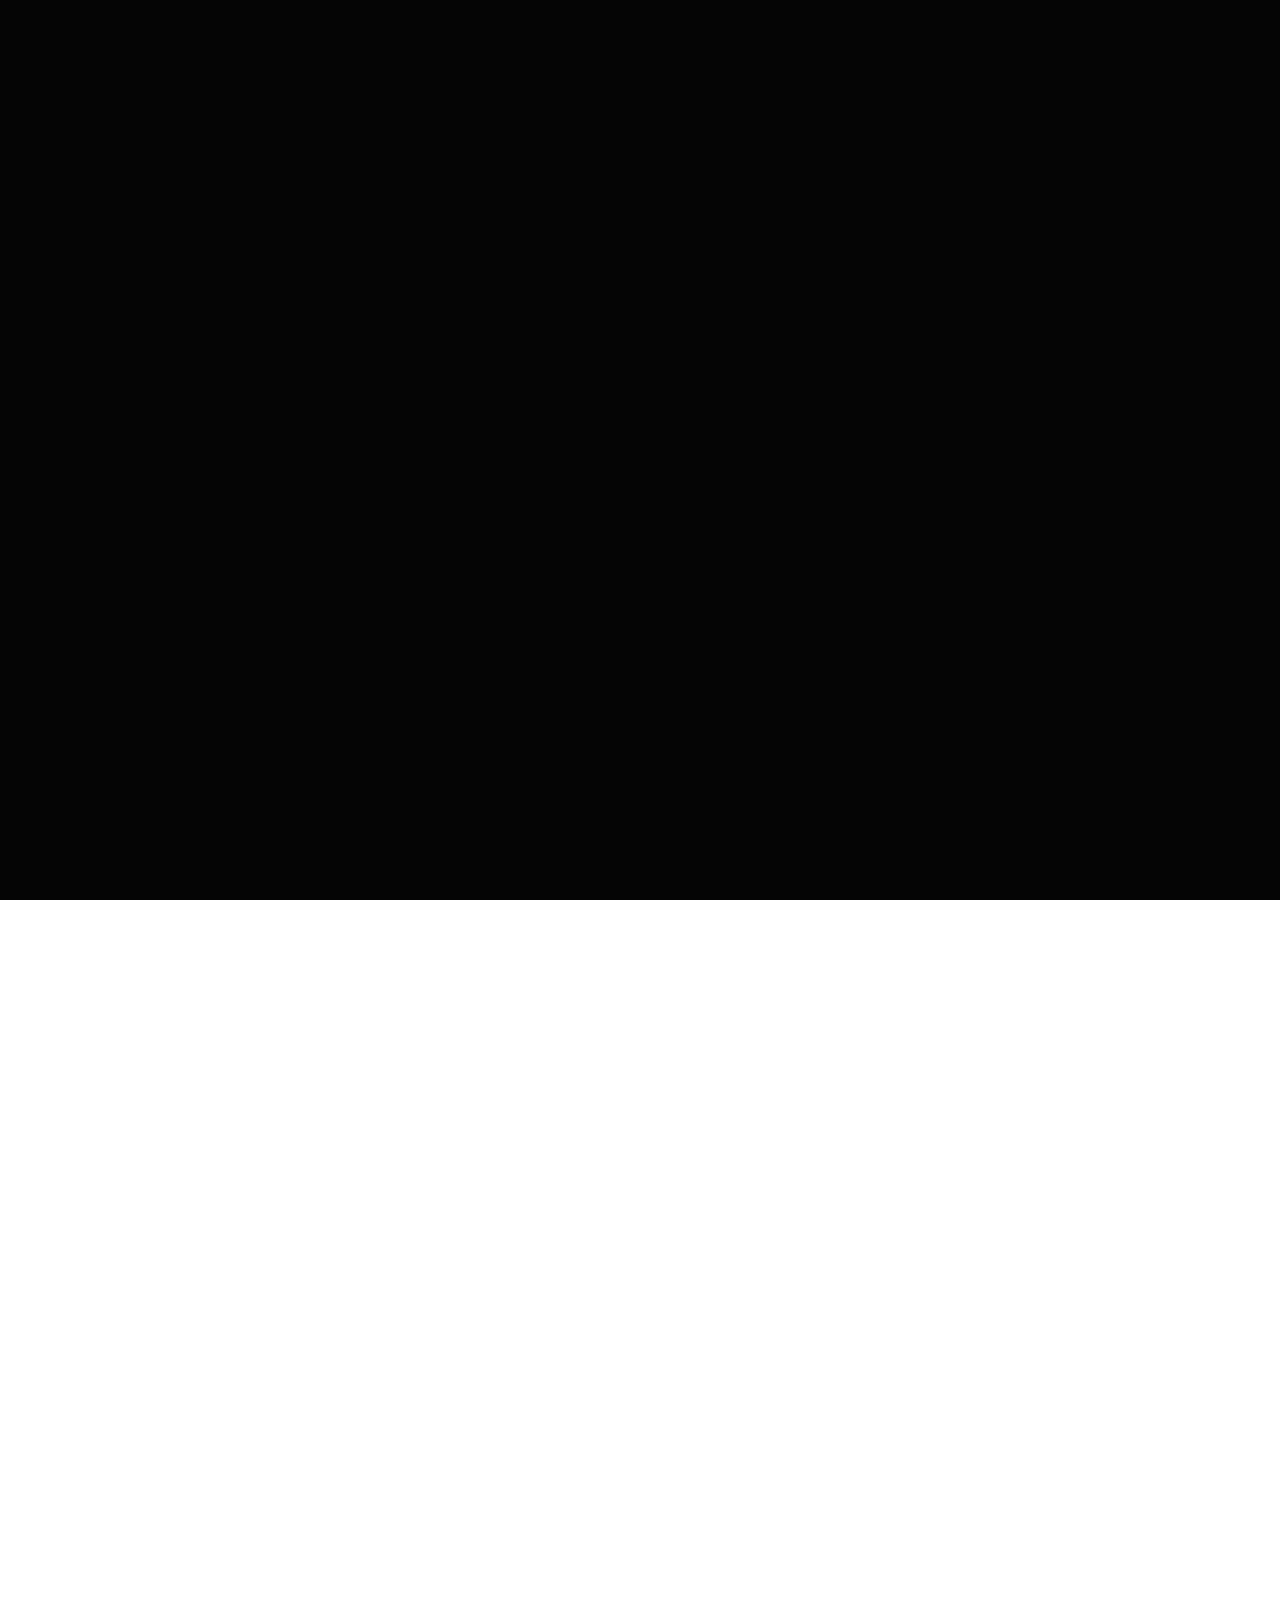
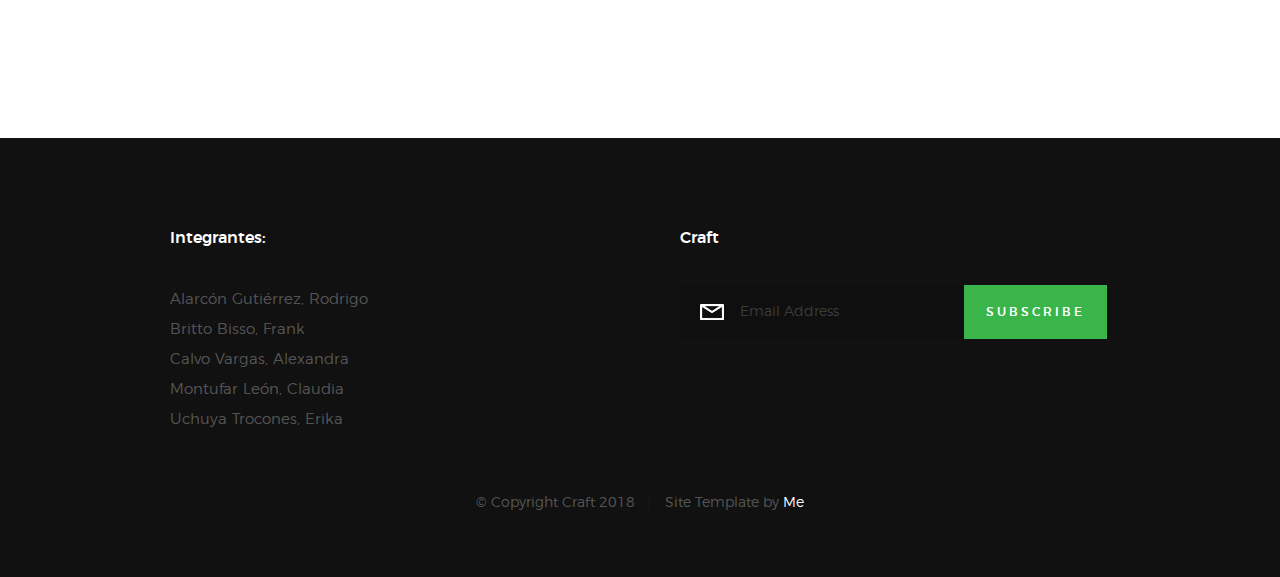
<file: medir_el_efecto.html>
<!DOCTYPE html>

<html class="no-js" lang="en">

<head>
    <meta charset="utf-8">
    <title>Gallery</title>
    <meta name="description" content="">
    <meta name="author" content="">

    <link rel="stylesheet" href="css/base.css">
    <link rel="stylesheet" href="css/vendor.css">
    <link rel="stylesheet" href="css/main.css">

    <script src="js/modernizr.js"></script>
    <script src="js/pace.min.js"></script>

    <link rel="shortcut icon" type="image/x-icon" href="https://static.thenounproject.com/png/188518-200.png">

</head>

<body id="top">

    <section id='works' class="s-works">

        <div class="intro-wrap">
                
            <div class="row section-header has-bottom-sep light-sep" data-aos="fade-up">
                <div class="col-full">
                    <h3 class="subhead">Measurement of the effects</h3>
                    <h1 class="display-2 display-2--light">Graphic Gallery</h1>
                </div>
            </div> 

        </div> 

        <div class="row works-content">
            <div class="col-full masonry-wrap">
                <div class="masonry">
    
                    <div class="masonry__brick" data-aos="fade-up">
                        <div class="item-folio">
                                
                            <div class="item-folio__thumb">
                                <a href="images/Craft/F13.jpg" class="thumb-link" title="Gráfico 7" data-size="1050x700">
                                    <img src="images/Craft/F1.jpg" 
                                         srcset="images/Craft/F1.jpg 1x, images/Craft/F12.jpg 2x" alt="">
                                </a>
                            </div>
    
                            <div class="item-folio__text">
                                <h3 class="item-folio__title">
                                    Tasa neta de asistencia escolar a educación incial, según ámbito geográfico, 2007-2017
                                </h3>
                                <p class="item-folio__cat">
                                    Gráfico 7
                                </p>
                            </div>
    
                            <a href="https://www.behance.net/" class="item-folio__project-link" title="Project link">
                                <i class="icon-link"></i>
                            </a>
    
                            <div class="item-folio__caption">
                                <p>
                                Fuente: Instituto Nacional de Estadística e Informática (2018) Perú: Indicadores de Educación por departamento, 2007 - 2017. Lima, Perú. 
                                </p>
                            </div>
    
                        </div>
                    </div> <!-- end masonry__brick -->

                    <div class="masonry__brick" data-aos="fade-up">
                        <div class="item-folio">
                                
                            <div class="item-folio__thumb">
                                <a href="images/Craft/F23.jpg" class="thumb-link" title="Gráfico 8" data-size="1050x700">
                                    <img src="images/Craft/F2.jpg" 
                                         srcset="images/Craft/F2.jpg 1x, images/Craft/F22.jpg 2x" alt="">
                                </a>
                            </div>
    
                            <div class="item-folio__text">
                                <h3 class="item-folio__title">
                                     Episodios de neu
                                </h3>
                                <p class="item-folio__cat">
                                    Gráfico 8
                                </p>
                            </div>
    
                            <a href="https://www.behance.net/" class="item-folio__project-link" title="Project link">
                                <i class="icon-link"></i>
                            </a>
    
                        </div>
                    </div> <!-- end masonry__brick -->
    
                    <div class="masonry__brick" data-aos="fade-up">
                        <div class="item-folio">
                                
                            <div class="item-folio__thumb">
                                <a href="images/Craft/F33.jpg" class="thumb-link" title="Gráfico 9" data-size="1050x700">
                                    <img src="images/Craft/F3.jpg"
                                         srcset="images/Craft/F3.jpg 1x, images/Craft/F32.jpg 2x" alt="">
                                </a>
                            </div>
    
                            <div class="item-folio__text">
                                <h3 class="item-folio__title">
                                    
                                </h3>
                                <p class="item-folio__cat">
                                    Gráfico 9
                                </p>
                            </div>
    
                            <a href="https://www.behance.net/" class="item-folio__project-link" title="Project link">
                                <i class="icon-link"></i>
                            </a>
    
                        </div>
                    </div> <!-- end masonry__brick -->

                    <div class="masonry__brick" data-aos="fade-up">
                        <div class="item-folio">
                                
                            <div class="item-folio__thumb">
                                <a href="images/Craft/F43.jpg" class="thumb-link" title="Gráfico 10" data-size="1050x700">
                                    <img src="images/Craft/F4.jpg" 
                                         srcset="images/Craft/F4.jpg 1x, images/Craft/F42.jpg 2x" alt="">
                                </a>
                            </div>
    
                            <div class="item-folio__text">
                                <h3 class="item-folio__title">
                                    
                                </h3>
                                <p class="item-folio__cat">
                                    Gráfico 10
                                </p>
                            </div>
    
                            <a href="https://www.behance.net/" class="item-folio__project-link" title="Project link">
                                <i class="icon-link"></i>
                            </a>
    
                        </div>
                    </div> <!-- end masonry__brick -->
    
                    <div class="masonry__brick" data-aos="fade-up">
                        <div class="item-folio">
                                
                            <div class="item-folio__thumb">
                                <a href="images/Craft/F53.jpg" class="thumb-link" title="Gráfico 11" data-size="1050x700">
                                    <img src="images/Craft/F5.jpg" 
                                         srcset="images/Craft/F5.jpg 1x, images/Craft/F52.jpg 2x" alt="">
                                </a>
                            </div>
    
                            <div class="item-folio__text">
                                <h3 class="item-folio__title">
                                    
                                </h3>
                                <p class="item-folio__cat">
                                    Gráfico 11
                                </p>
                            </div>
    
                            <a href="https://www.behance.net/" class="item-folio__project-link" title="Project link">
                                <i class="icon-link"></i>
                            </a>
    
                           <div class="item-folio__caption">
                                <p>
                                
                                </p>
                            </div>

                        </div>
                    </div> <!-- end masonry__brick -->

                </div> 
            </div>
        </div> 

    </section>

    <footer>

        <div class="row footer-main">

            <div class="col-six tab-full left footer-desc">

                <h4>Integrantes:</h4>
                Alarcón Gutiérrez, Rodrigo<br>
                Britto Bisso, Frank<br>
                Calvo Vargas, Alexandra<br>
                Montufar León, Claudia<br>
                Uchuya Trocones, Erika<br>

            </div>

            <div class="col-six tab-full right footer-subscribe">

                <h4>Craft</h4>

                <div class="subscribe-form">
                    <form id="mc-form" class="group" novalidate="true">
                        <input type="email" value="" name="EMAIL" class="email" id="mc-email" placeholder="Email Address" required="">
                        <input type="submit" name="subscribe" value="Subscribe">
                        <label for="mc-email" class="subscribe-message"></label>
                    </form>
                </div>

            </div>

        </div> <!-- end footer-main -->

        <div class="row footer-bottom">

            <div class="col-twelve">
                <div class="copyright">
                    <span>© Copyright Craft 2018</span> 
                    <span>Site Template by <a href="#">Me</a></span>    
                </div>

                <div class="go-top">
                    <a class="smoothscroll" title="Back to Top" href="#top"><i class="icon-arrow-up" aria-hidden="true"></i></a>
                </div>
            </div>

        </div> <!-- end footer-bottom -->

    </footer> <!-- end footer -->

    <!-- photoswipe background
    ================================================== -->
    <div aria-hidden="true" class="pswp" role="dialog" tabindex="-1">

        <div class="pswp__bg"></div>
        <div class="pswp__scroll-wrap">

            <div class="pswp__container">
                <div class="pswp__item"></div>
                <div class="pswp__item"></div>
                <div class="pswp__item"></div>
            </div>

            <div class="pswp__ui pswp__ui--hidden">
                <div class="pswp__top-bar">
                    <div class="pswp__counter"></div><button class="pswp__button pswp__button--close" title="Close (Esc)"></button> <button class="pswp__button pswp__button--share" title=
                    "Share"></button> <button class="pswp__button pswp__button--fs" title="Toggle fullscreen"></button> <button class="pswp__button pswp__button--zoom" title=
                    "Zoom in/out"></button>
                    <div class="pswp__preloader">
                        <div class="pswp__preloader__icn">
                            <div class="pswp__preloader__cut">
                                <div class="pswp__preloader__donut"></div>
                            </div>
                        </div>
                    </div>
                </div>
                <div class="pswp__share-modal pswp__share-modal--hidden pswp__single-tap">
                    <div class="pswp__share-tooltip"></div>
                </div><button class="pswp__button pswp__button--arrow--left" title="Previous (arrow left)"></button> <button class="pswp__button pswp__button--arrow--right" title=
                "Next (arrow right)"></button>
                <div class="pswp__caption">
                    <div class="pswp__caption__center"></div>
                </div>
            </div>

        </div>

    </div> <!-- end photoSwipe background -->


    <!-- preloader
    ================================================== -->
    <div id="preloader">
        <div id="loader">
            <div class="line-scale-pulse-out">
                <div></div>
                <div></div>
                <div></div>
                <div></div>
                <div></div>
            </div>
        </div>
    </div>


    <!-- Java Script
    ================================================== -->
    <script src="js/jquery-3.2.1.min.js"></script>
    <script src="js/plugins.js"></script>
    <script src="js/main.js"></script>

</body>

</html>
</file>
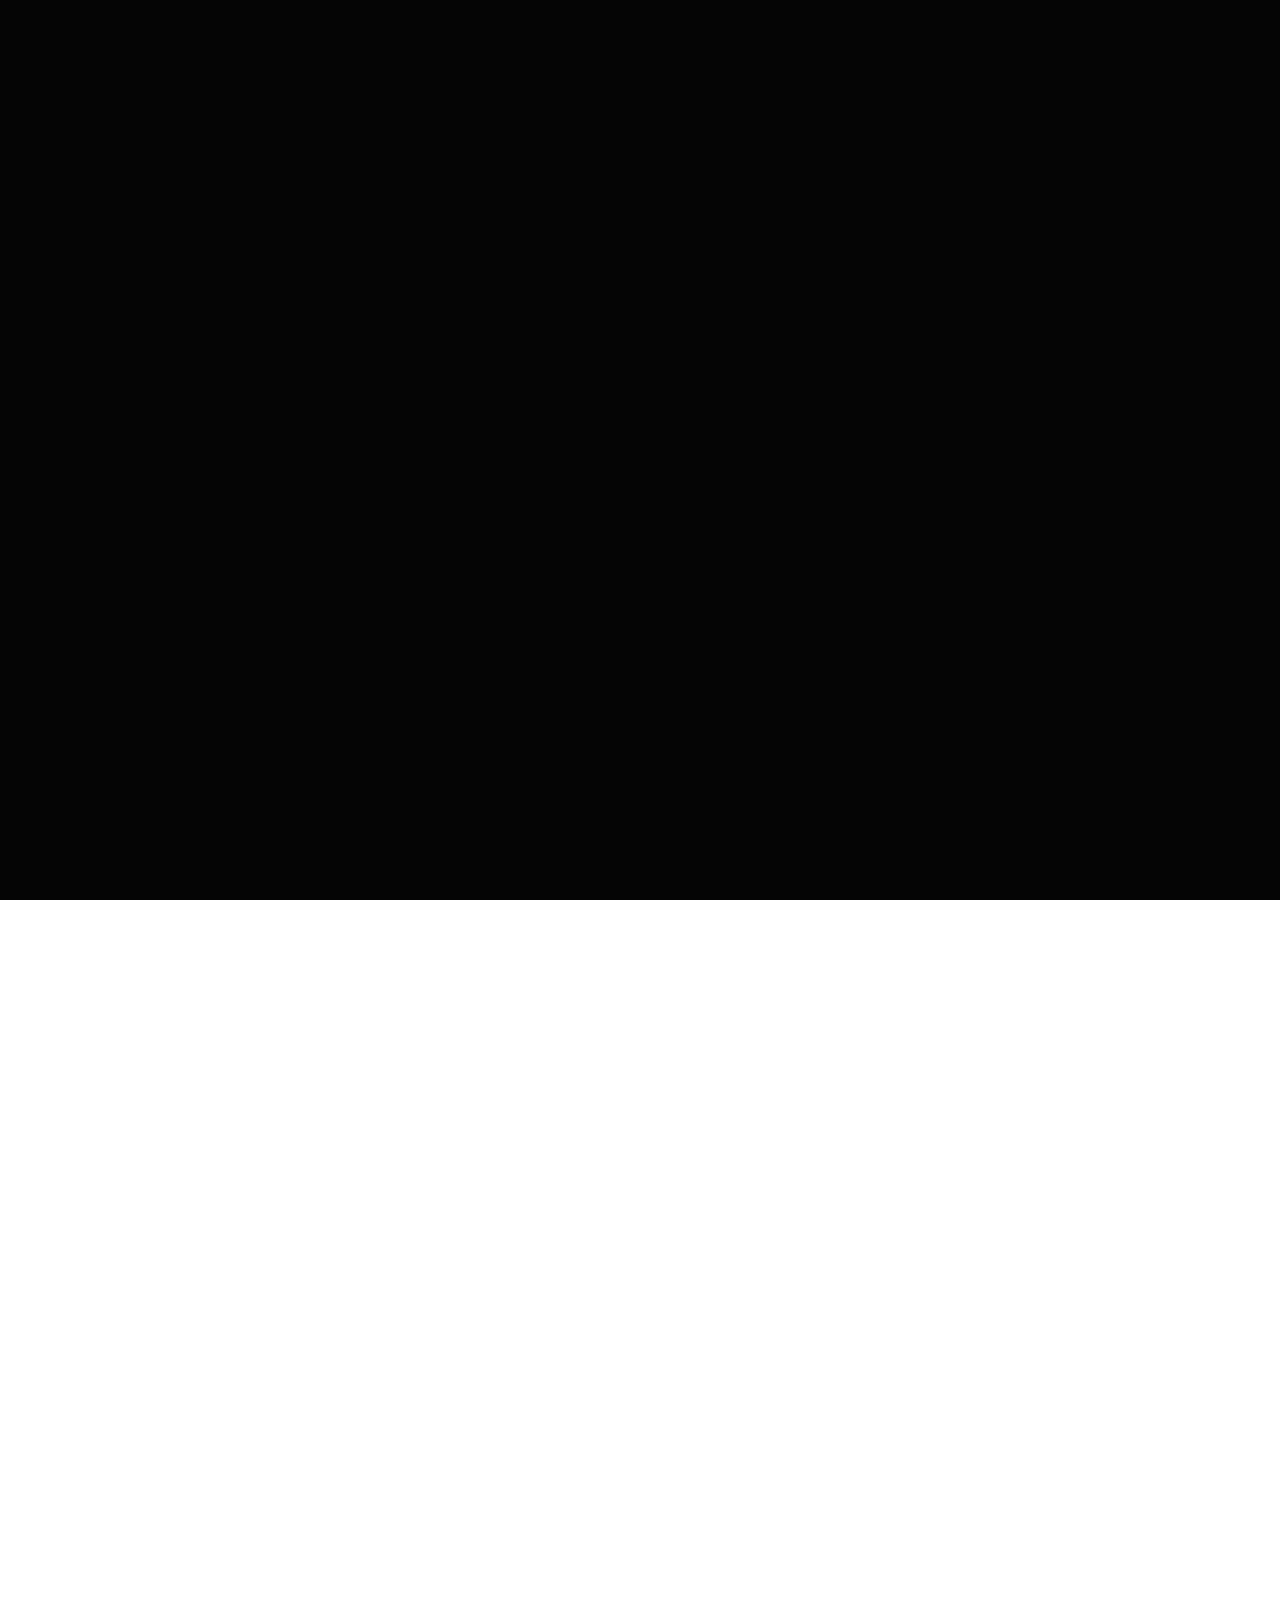
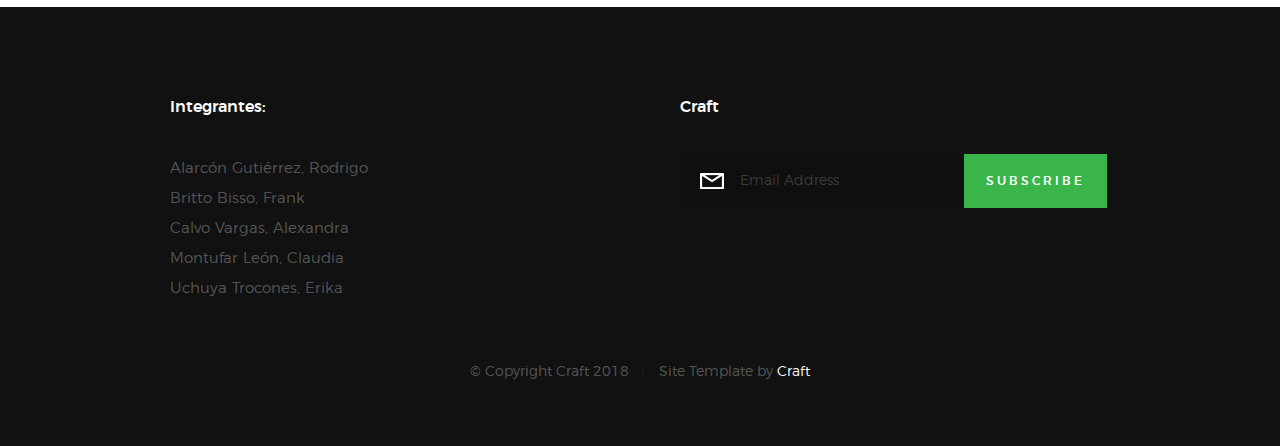
<file: perfil_del_cliente.html>
<!DOCTYPE html>

<html class="no-js" lang="en">

<head>
    <meta charset="utf-8">
    <title>Client's Profile</title>
    <meta name="description" content="">
    <meta name="author" content="">

    <link rel="stylesheet" href="css/base.css">
    <link rel="stylesheet" href="css/vendor.css">
    <link rel="stylesheet" href="css/main.css">

    <script src="js/modernizr.js"></script>
    <script src="js/pace.min.js"></script>

    <link rel="shortcut icon" type="image/x-icon" href="https://static.thenounproject.com/png/188518-200.png">

</head>

<body id="top">

    <section id='works' class="s-works">

        <div class="intro-wrap">
                
            <div class="row section-header has-bottom-sep light-sep" data-aos="fade-up">
                <div class="col-full">
                    <h3 class="subhead">Value Proposal</h3>
                    <h1 class="display-2 display-2--light">Client's Profile</h1>
                </div>
            </div> 

        </div> 

        <div class="row works-content">
            <div class="col-full masonry-wrap">
                <div class="masonry">
    
                    <div class="masonry__brick" data-aos="fade-up">
                        <div class="item-folio">
                                
                            <div class="item-folio__thumb">
                                <a href="images/Craft/Niños3.jpg" class="thumb-link" title="Niños" data-size="1050x700">
                                    <img src="images/Craft/Niños.jpg" 
                                         srcset="images/Craft/Niños.jpg 1x, images/Craft/Niños2.jpg 2x" alt="">
                                </a>
                            </div>
    
                            <div class="item-folio__text">
                                <h3 class="item-folio__title">
                                    Children under five years old
                                </h3>
                                <p class="item-folio__cat">
                                    Client's Profile
                                </p>
                            </div>
    
                            <a href="https://www.behance.net/" class="item-folio__project-link" title="Project link">
                                <i class="icon-link"></i>
                            </a>
    
                        </div>
                    </div> <!-- end masonry__brick -->

                    <div class="masonry__brick" data-aos="fade-up">
                        <div class="item-folio">
                                
                            <div class="item-folio__thumb">
                                <a href="images/Craft/Gestantes3.jpg" class="thumb-link" title="Gestantes" data-size="1050x700">
                                    <img src="images/Craft/Gestantes.jpg" 
                                         srcset="images/Craft/Gestantes.jpg 1x, images/Craft/Gestantes2.jpg 2x" alt="">
                                </a>
                            </div>
    
                            <div class="item-folio__text">
                                <h3 class="item-folio__title">
                                    Pregnant women
                                </h3>
                                <p class="item-folio__cat">
                                    Client's Profile
                                </p>
                            </div>
    
                            <a href="https://www.behance.net/" class="item-folio__project-link" title="Project link">
                                <i class="icon-link"></i>
                            </a>
    
                        </div>
                    </div> <!-- end masonry__brick -->
    
                    <div class="masonry__brick" data-aos="fade-up">
                        <div class="item-folio">
                                
                            <div class="item-folio__thumb">
                                <a href="images/Craft/Estado3.jpg" class="thumb-link" title="Estado" data-size="1050x700">
                                    <img src="images/Craft/Estado.jpg"
                                         srcset="images/Craft/Estado.jpg 1x, images/Craft/Estado2.jpg 2x" alt="">
                                </a>
                            </div>
    
                            <div class="item-folio__text">
                                <h3 class="item-folio__title">
                                    State
                                </h3>
                                <p class="item-folio__cat">
                                    Client's Profile
                                </p>
                            </div>
    
                            <a href="https://www.behance.net/" class="item-folio__project-link" title="Project link">
                                <i class="icon-link"></i>
                            </a>
    
                        </div>
                    </div> <!-- end masonry__brick -->
    
                </div> 
            </div>
        </div> 

    </section>

    <footer>

        <div class="row footer-main">

            <div class="col-six tab-full left footer-desc">

                <h4>Integrantes:</h4>
                Alarcón Gutiérrez, Rodrigo<br>
                Britto Bisso, Frank<br>
                Calvo Vargas, Alexandra<br>
                Montufar León, Claudia<br>
                Uchuya Trocones, Erika<br>

            </div>

            <div class="col-six tab-full right footer-subscribe">

                <h4>Craft</h4>

                <div class="subscribe-form">
                    <form id="mc-form" class="group" novalidate="true">
                        <input type="email" value="" name="EMAIL" class="email" id="mc-email" placeholder="Email Address" required="">
                        <input type="submit" name="subscribe" value="Subscribe">
                        <label for="mc-email" class="subscribe-message"></label>
                    </form>
                </div>

            </div>

        </div> <!-- end footer-main -->

        <div class="row footer-bottom">

            <div class="col-twelve">
                <div class="copyright">
                    <span>© Copyright Craft 2018</span> 
                    <span>Site Template by <a href="#">Craft</a></span>    
                </div>

                <div class="go-top">
                    <a class="smoothscroll" title="Back to Top" href="#top"><i class="icon-arrow-up" aria-hidden="true"></i></a>
                </div>
            </div>

        </div> <!-- end footer-bottom -->

    </footer> <!-- end footer -->

    <!-- photoswipe background
    ================================================== -->
    <div aria-hidden="true" class="pswp" role="dialog" tabindex="-1">

        <div class="pswp__bg"></div>
        <div class="pswp__scroll-wrap">

            <div class="pswp__container">
                <div class="pswp__item"></div>
                <div class="pswp__item"></div>
                <div class="pswp__item"></div>
            </div>

            <div class="pswp__ui pswp__ui--hidden">
                <div class="pswp__top-bar">
                    <div class="pswp__counter"></div><button class="pswp__button pswp__button--close" title="Close (Esc)"></button> <button class="pswp__button pswp__button--share" title=
                    "Share"></button> <button class="pswp__button pswp__button--fs" title="Toggle fullscreen"></button> <button class="pswp__button pswp__button--zoom" title=
                    "Zoom in/out"></button>
                    <div class="pswp__preloader">
                        <div class="pswp__preloader__icn">
                            <div class="pswp__preloader__cut">
                                <div class="pswp__preloader__donut"></div>
                            </div>
                        </div>
                    </div>
                </div>
                <div class="pswp__share-modal pswp__share-modal--hidden pswp__single-tap">
                    <div class="pswp__share-tooltip"></div>
                </div><button class="pswp__button pswp__button--arrow--left" title="Previous (arrow left)"></button> <button class="pswp__button pswp__button--arrow--right" title=
                "Next (arrow right)"></button>
                <div class="pswp__caption">
                    <div class="pswp__caption__center"></div>
                </div>
            </div>

        </div>

    </div> <!-- end photoSwipe background -->


    <!-- preloader
    ================================================== -->
    <div id="preloader">
        <div id="loader">
            <div class="line-scale-pulse-out">
                <div></div>
                <div></div>
                <div></div>
                <div></div>
                <div></div>
            </div>
        </div>
    </div>


    <!-- Java Script
    ================================================== -->
    <script src="js/jquery-3.2.1.min.js"></script>
    <script src="js/plugins.js"></script>
    <script src="js/main.js"></script>

</body>

</html>
</file>
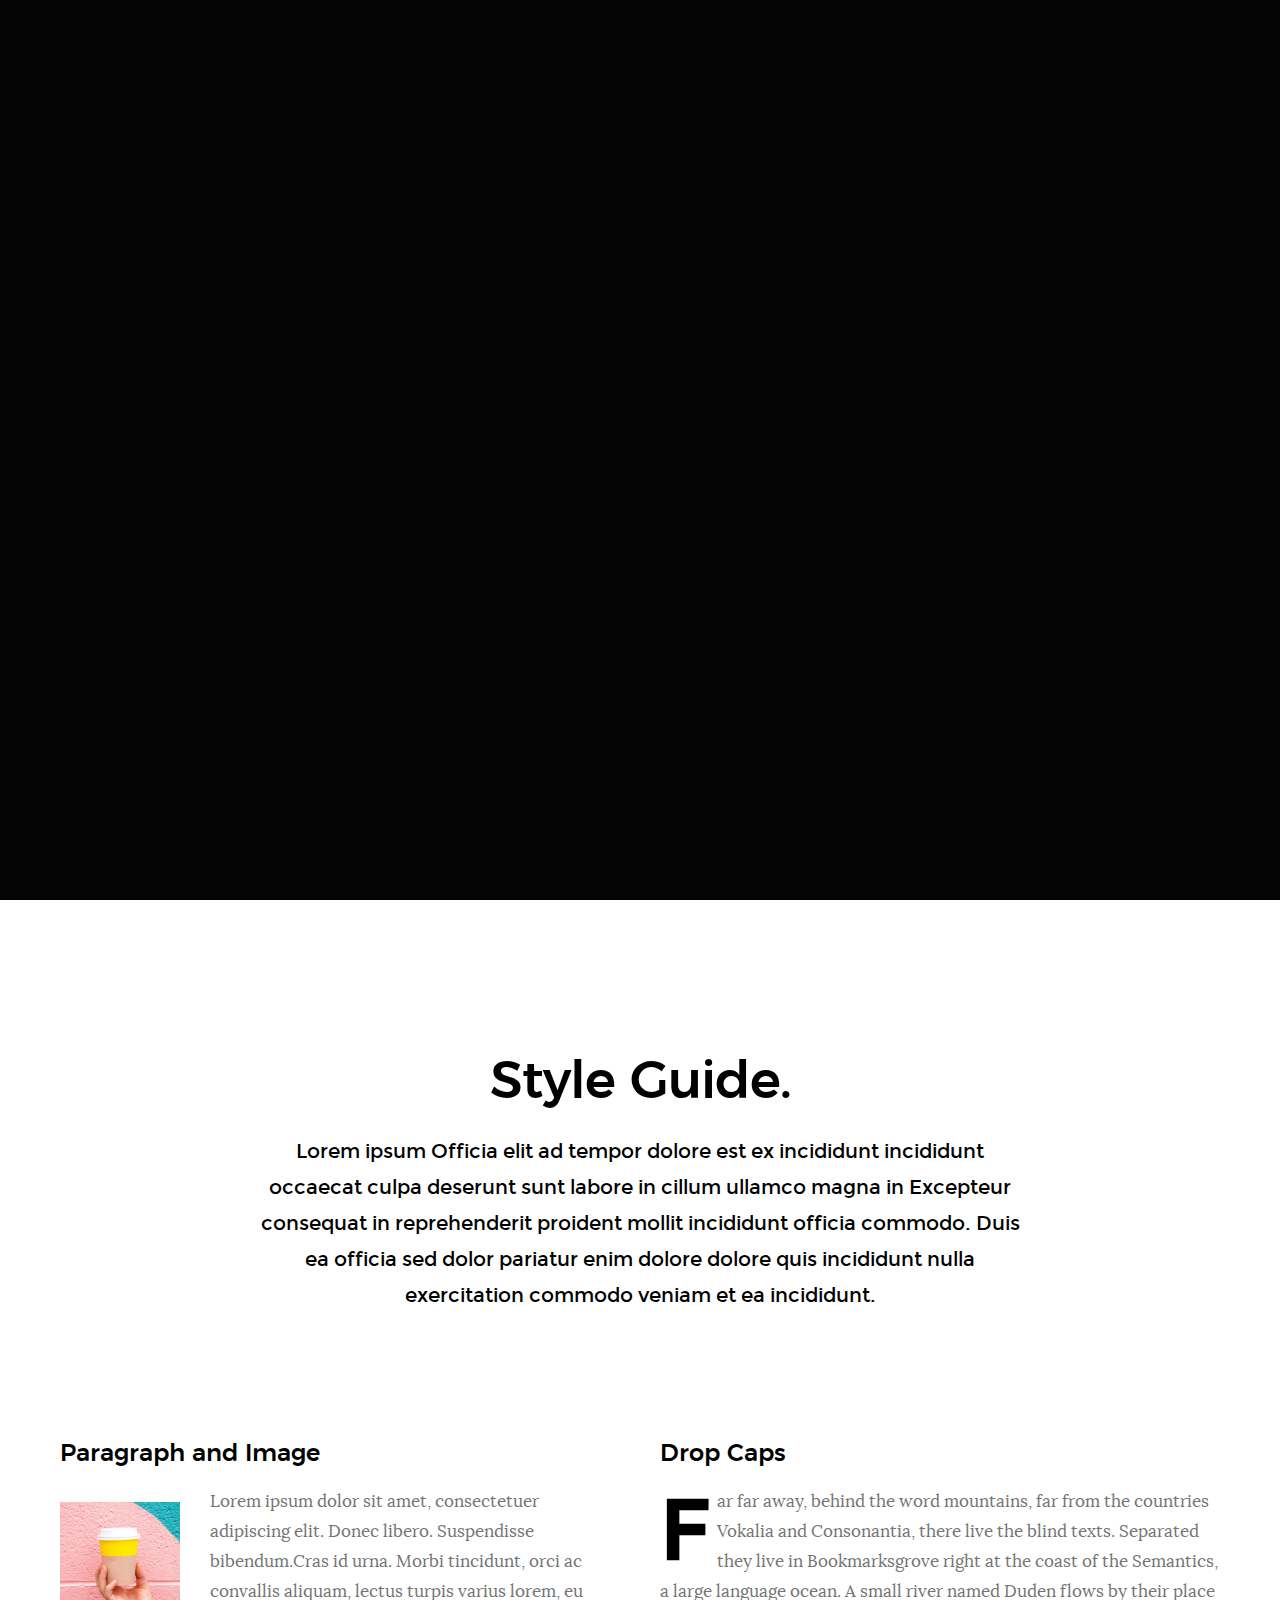
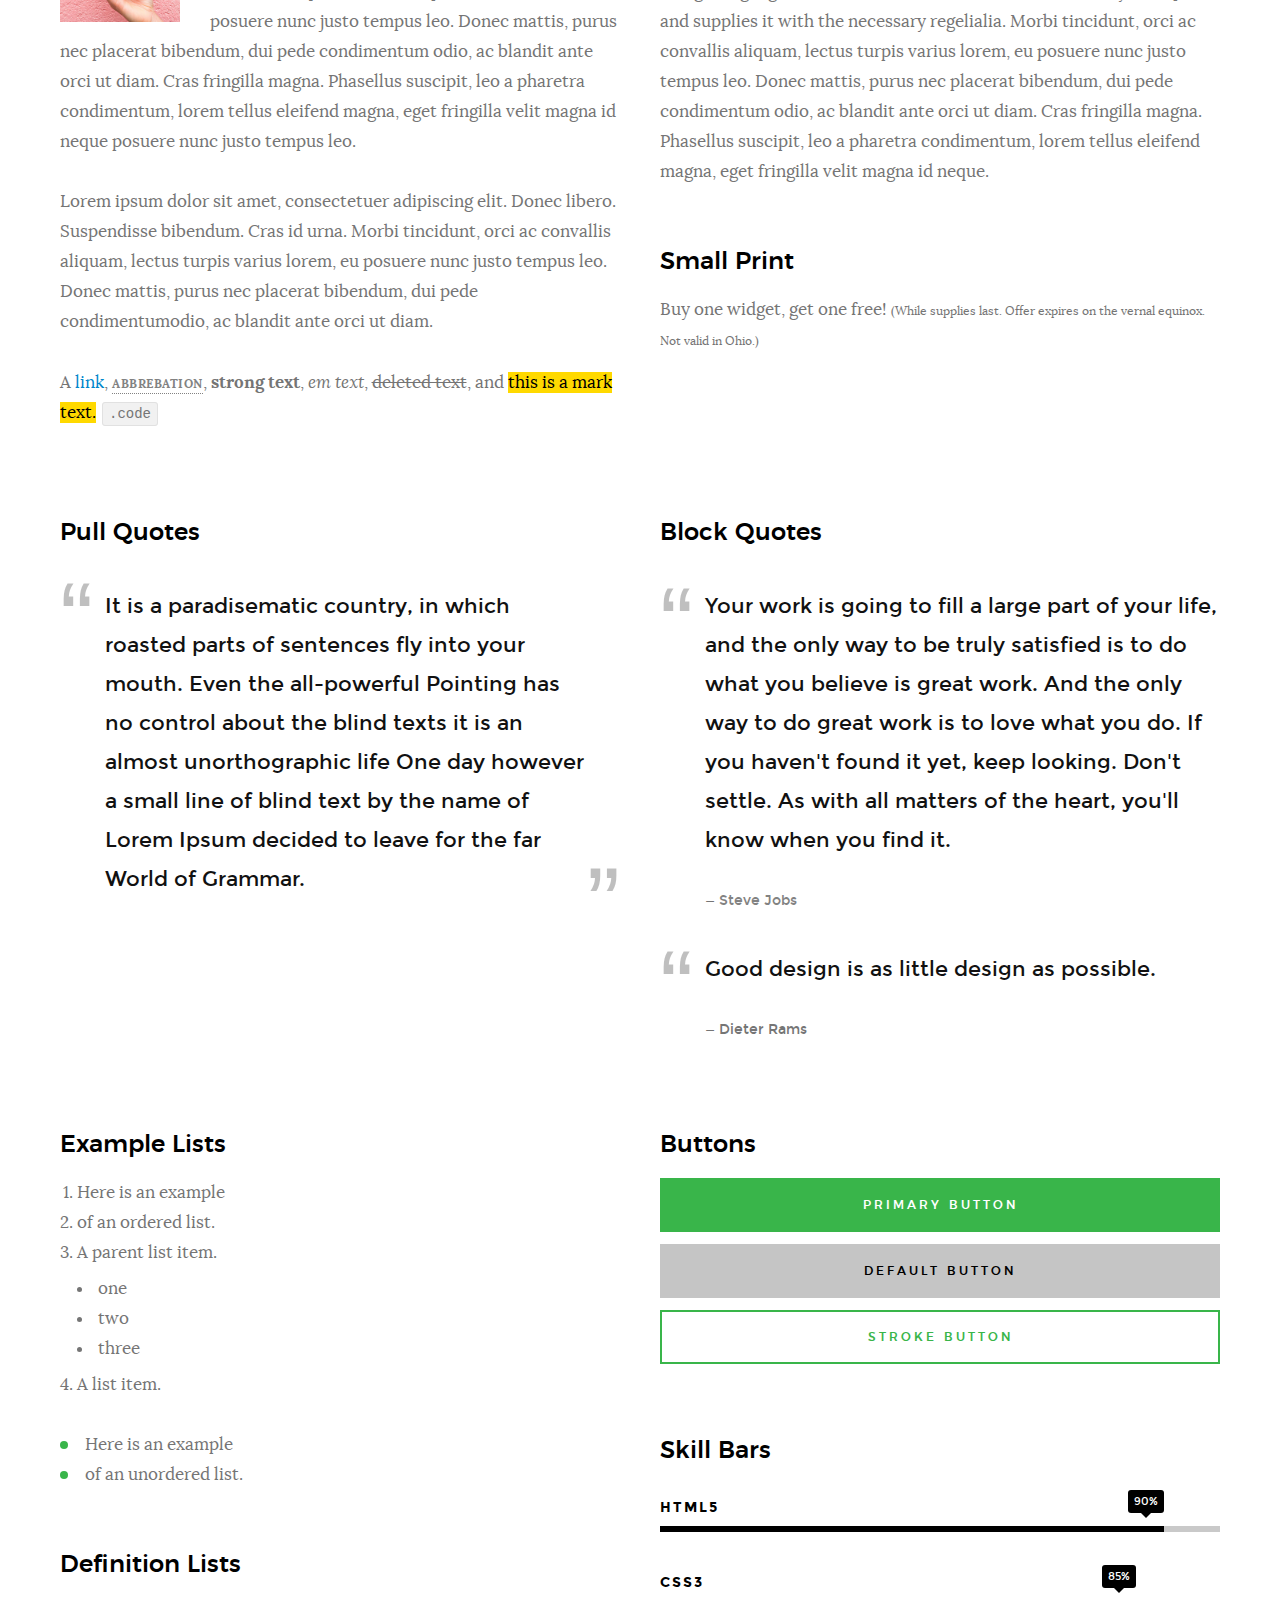
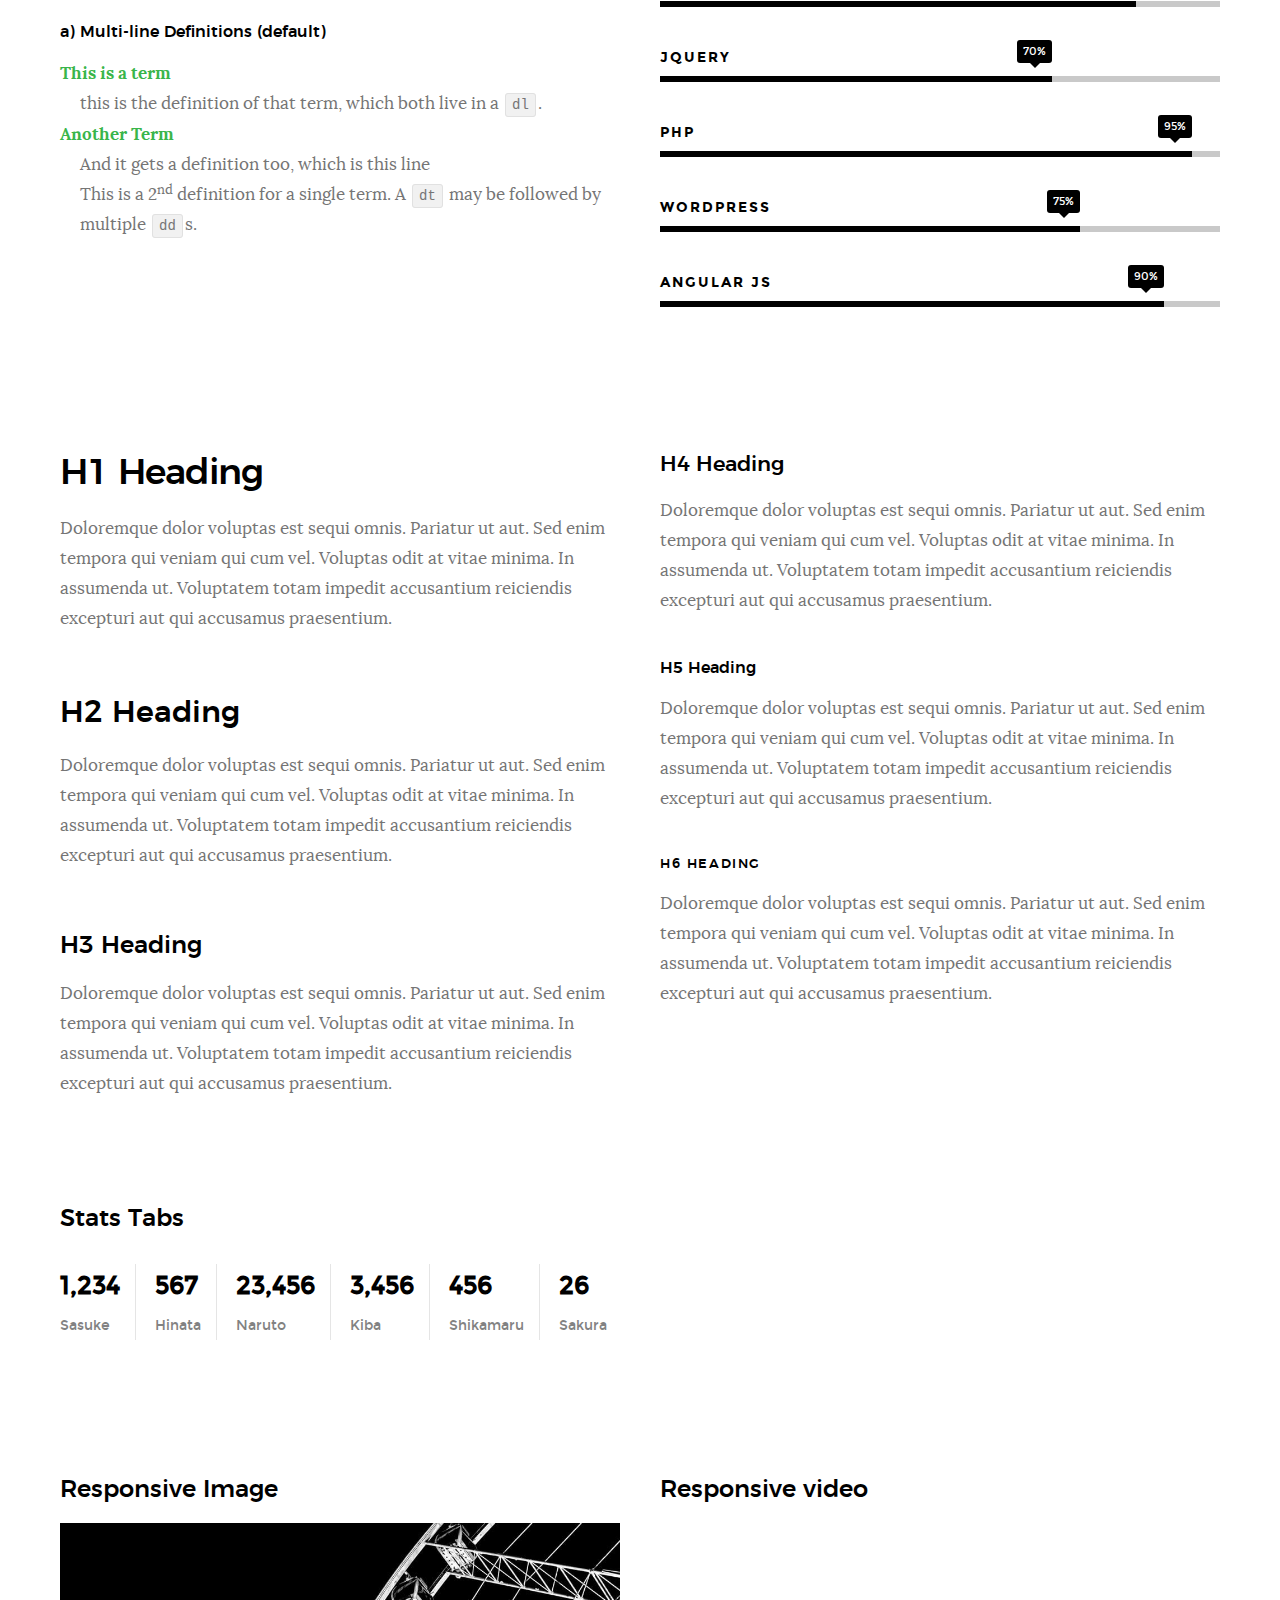
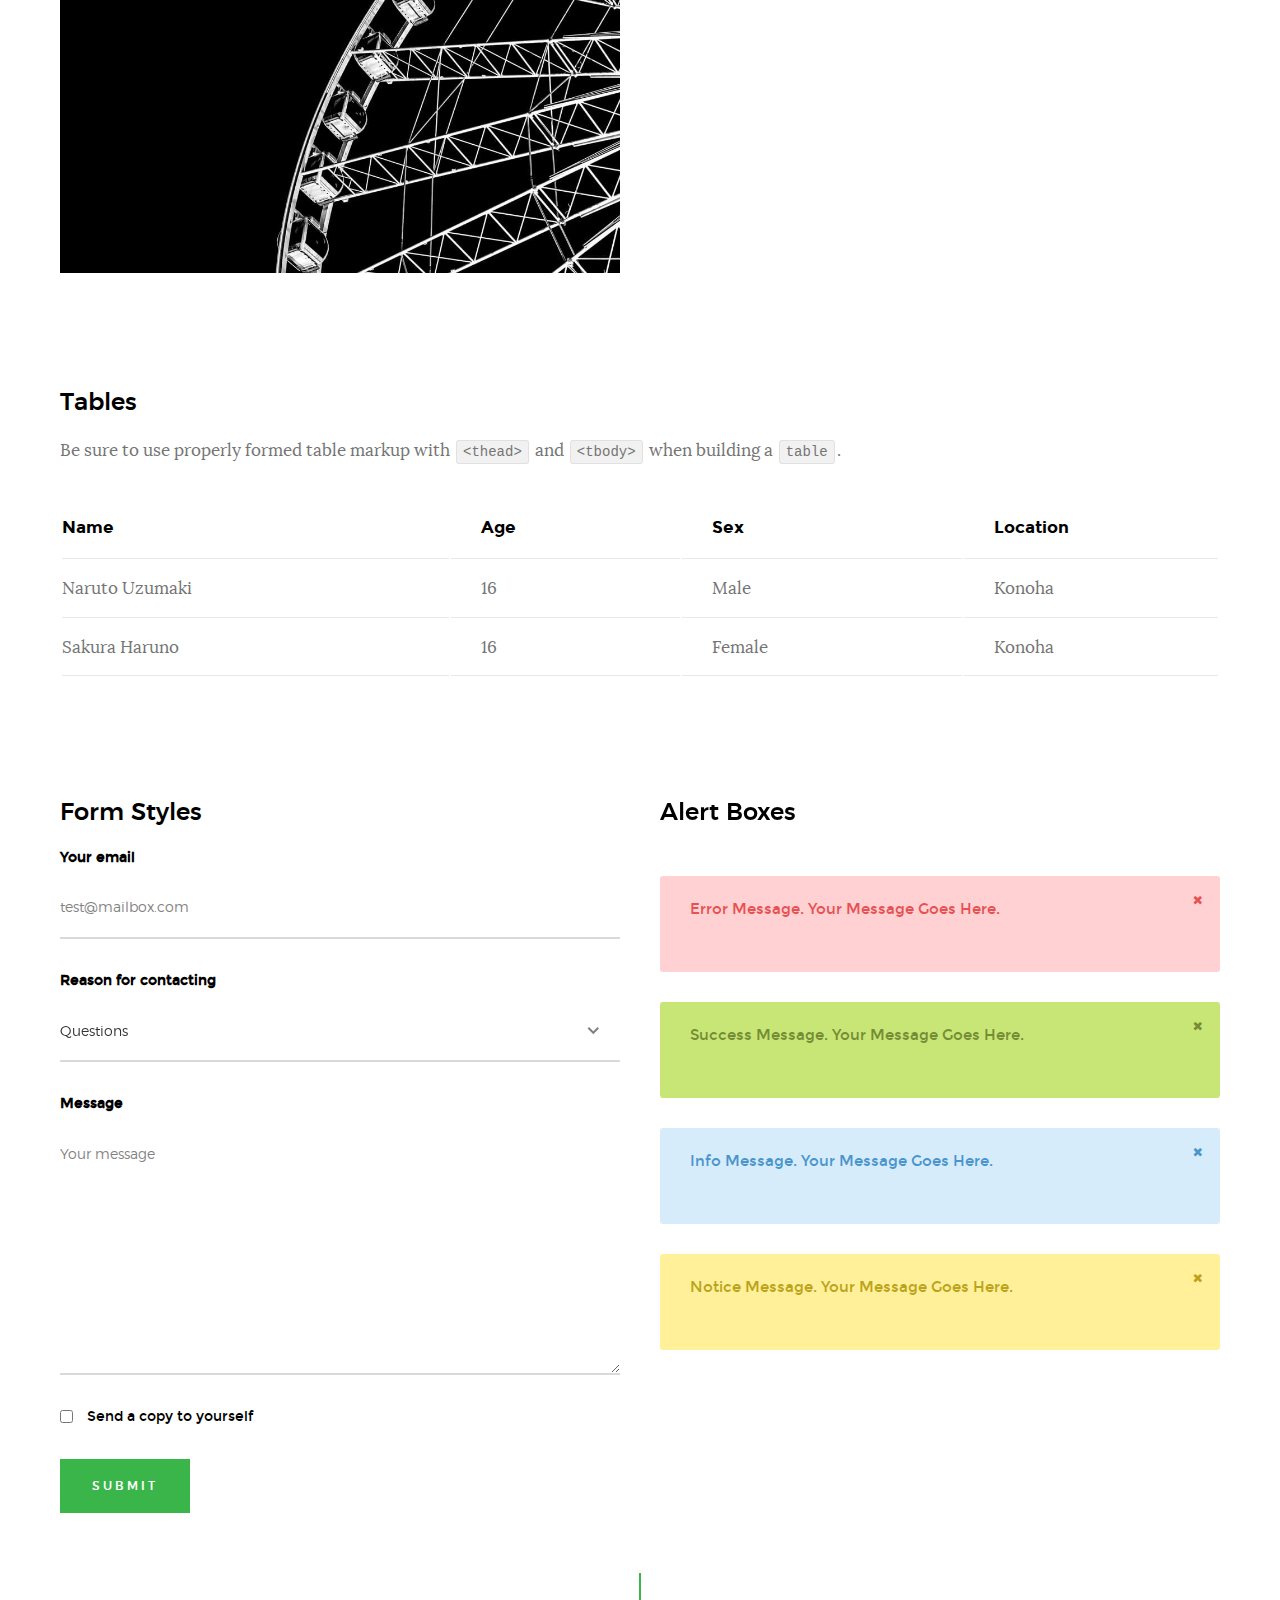
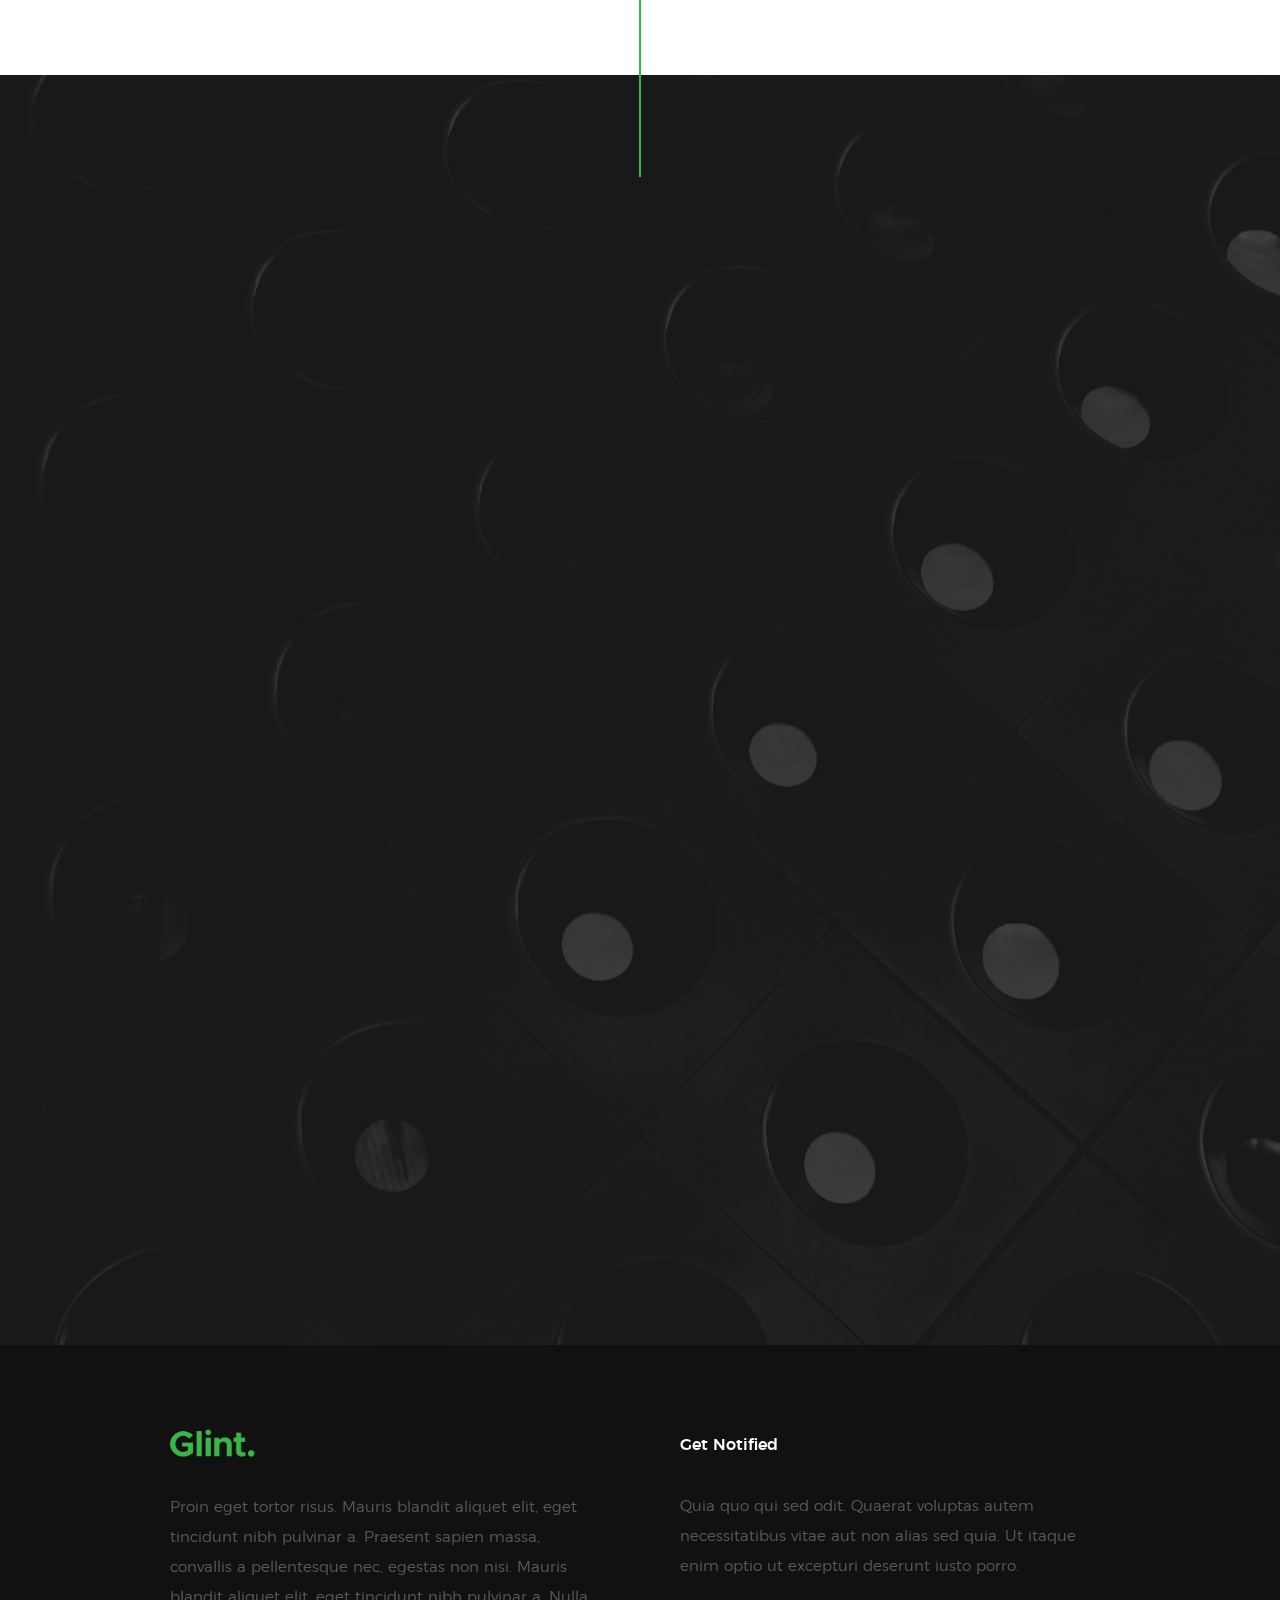
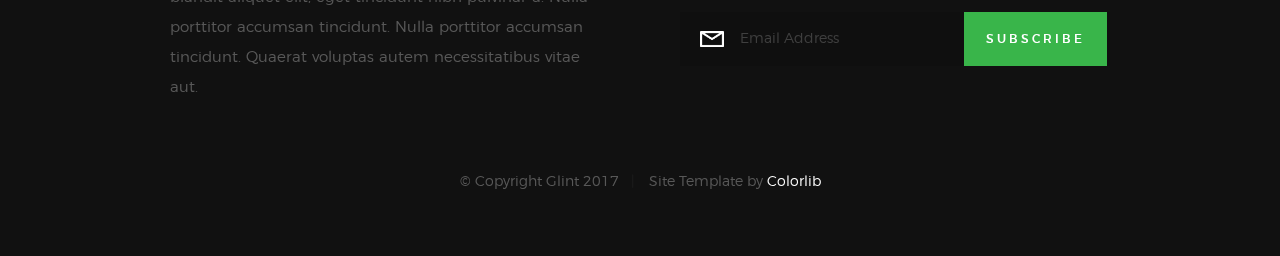
<file: styles.html>
<!DOCTYPE html>
<!--[if lt IE 9 ]><html class="no-js oldie" lang="en"> <![endif]-->
<!--[if IE 9 ]><html class="no-js oldie ie9" lang="en"> <![endif]-->
<!--[if (gte IE 9)|!(IE)]><!-->
<html class="no-js" lang="en">
<!--<![endif]-->

<head>

    <!--- basic page needs
    ================================================== -->
    <meta charset="utf-8">
    <title>Glint - Style Guide</title>
    <meta name="description" content="">
    <meta name="author" content="">

    <!-- mobile specific metas
    ================================================== -->
    <meta name="viewport" content="width=device-width, initial-scale=1">

    <!-- CSS
    ================================================== -->
    <link rel="stylesheet" href="css/base.css">
    <link rel="stylesheet" href="css/vendor.css">
    <link rel="stylesheet" href="css/main.css">

    <style type="text/css" media="screen">
        .s-styles { 
            background: white;
            padding-top: 15rem;
            padding-bottom: 12rem;
        }
     </style> 

    <!-- script
    ================================================== -->
    <script src="js/modernizr.js"></script>
    <script src="js/pace.min.js"></script>

    <!-- favicons
    ================================================== -->
    <link rel="shortcut icon" href="favicon.ico" type="image/x-icon">
    <link rel="icon" href="favicon.ico" type="image/x-icon">

</head>

<body id="top">

    <!-- header
    ================================================== -->
    <header class="s-header">

        <div class="header-logo">
            <a class="site-logo" href="index.html">
                <img src="images/logo.png" alt="Homepage">
            </a>
        </div>

        <nav class="header-nav">

            <a href="#0" class="header-nav__close" title="close"><span>Close</span></a>

            <div class="header-nav__content">
                <h3>Navigation</h3>
                
                <ul class="header-nav__list">
                    <li class="current"><a class="smoothscroll"  href="index.html" title="home">Home</a></li>
                    <li><a href="index.html#about" title="about">About</a></li>
                    <li><a href="index.html#services" title="services">Services</a></li>
                    <li><a href="index.html#works" title="works">Works</a></li>
                    <li><a href="index.html#clients" title="clients">Clients</a></li>
                    <li><a href="#contact" title="contact">Contact</a></li>
                </ul>
    
                <p>Perspiciatis hic praesentium nesciunt. Et neque a dolorum <a href='#0'>voluptatem</a> porro iusto sequi veritatis libero enim. Iusto id suscipit veritatis neque reprehenderit.</p>
    
                <ul class="header-nav__social">
                    <li>
                        <a href="#0"><i class="fa fa-facebook"></i></a>
                    </li>
                    <li>
                        <a href="#0"><i class="fa fa-twitter"></i></a>
                    </li>
                    <li>
                        <a href="#0"><i class="fa fa-instagram"></i></a>
                    </li>
                    <li>
                        <a href="#0"><i class="fa fa-behance"></i></a>
                    </li>
                    <li>
                        <a href="#0"><i class="fa fa-dribbble"></i></a>
                    </li>
                </ul>

            </div> <!-- end header-nav__content -->

        </nav>  <!-- end header-nav -->

        <a class="header-menu-toggle" href="#0">
            <span class="header-menu-text">Menu</span>
            <span class="header-menu-icon"></span>
        </a>

    </header> <!-- end s-header -->


    <!-- home
    ================================================== -->
    <section id="home" class="s-home target-section" data-parallax="scroll" data-image-src="images/hero-bg.jpg" data-natural-width=3000 data-natural-height=2000 data-position-y=center>

        <div class="overlay"></div>
        <div class="shadow-overlay"></div>

        <div class="home-content">

            <div class="row home-content__main">

                <h3>Welcome to Glint</h3>

                <h1>
                    We are a creative group <br>
                    of people who design <br>
                    influential brands and <br>
                    digital experiences.
                </h1>

                <div class="home-content__buttons">
                    <a href="#contact" class="smoothscroll btn btn--stroke">
                        Start a Project
                    </a>
                    <a href="index.html#about" class="smoothscroll btn btn--stroke">
                        More About Us
                    </a>
                </div>

            </div>

            <div class="home-content__scroll">
                <a href="#styles" class="scroll-link smoothscroll">
                    <span>Scroll Down</span>
                </a>
            </div>

            <div class="home-content__line"></div>

        </div> <!-- end home-content -->


        <ul class="home-social">
            <li>
                <a href="#0"><i class="fa fa-facebook" aria-hidden="true"></i><span>Facebook</span></a>
            </li>
            <li>
                <a href="#0"><i class="fa fa-twitter" aria-hidden="true"></i><span>Twiiter</span></a>
            </li>
            <li>
                <a href="#0"><i class="fa fa-instagram" aria-hidden="true"></i><span>Instagram</span></a>
            </li>
            <li>
                <a href="#0"><i class="fa fa-behance" aria-hidden="true"></i><span>Behance</span></a>
            </li>
            <li>
                <a href="#0"><i class="fa fa-dribbble" aria-hidden="true"></i><span>Dribbble</span></a>
            </li>
        </ul> 
        <!-- end home-social -->

    </section> <!-- end s-home -->


    <!-- styles
    ================================================== -->
    <section id="styles" class="s-styles">
        
        <div class="row narrow section-intro add-bottom text-center">

            <div class="col-twelve tab-full">

                <h1 class="display-2">Style Guide.</h1>

                <p class="lead">Lorem ipsum Officia elit ad tempor dolore est ex incididunt incididunt occaecat culpa deserunt sunt labore in cillum ullamco magna in Excepteur consequat in reprehenderit proident mollit incididunt officia commodo.
                Duis ea officia sed dolor pariatur enim dolore dolore quis incididunt nulla exercitation commodo veniam et ea incididunt.</p>

            </div>

        </div>

        <div class="row">

            <div class="col-six tab-full">

                <h3>Paragraph and Image</h3>

                <p><a href="#"><img width="120" height="120" class="pull-left" alt="sample-image" src="images/sample-image.jpg"></a>
                Lorem ipsum dolor sit amet, consectetuer adipiscing elit. Donec libero. Suspendisse bibendum.Cras id urna. Morbi tincidunt, orci ac convallis aliquam, lectus turpis varius lorem, eu posuere nunc justo tempus leo. Donec mattis, purus nec placerat bibendum, dui pede condimentum odio, ac blandit ante orci ut diam. Cras fringilla magna. Phasellus suscipit, leo a pharetra condimentum, lorem tellus eleifend magna, eget fringilla velit magna id neque posuere nunc justo tempus leo. </p>

                <p>
                Lorem ipsum dolor sit amet, consectetuer adipiscing elit. Donec libero. Suspendisse bibendum. Cras id urna. Morbi tincidunt, orci ac convallis aliquam, lectus turpis varius lorem, eu posuere nunc justo tempus leo. Donec mattis, purus nec placerat bibendum, dui pede condimentumodio, ac blandit ante orci ut diam.	
                </p>

                <p>A <a href="#">link</a>,
                <abbr title="this really isn't a very good description">abbrebation</abbr>,
                <strong>strong text</strong>,
                <em>em text</em>,
                <del>deleted text</del>, and
                <mark>this is a mark text.</mark>
                <code>.code</code>
                </p>

            </div>

            <div class="col-six tab-full">

                <h3>Drop Caps</h3>

                <p class="drop-cap">Far far away, behind the word mountains, far from the countries Vokalia and Consonantia,
                there live the blind texts. Separated they live in Bookmarksgrove right at the coast of the
                Semantics, a large language ocean. A small river named Duden flows by their place and supplies it with the necessary regelialia. Morbi tincidunt, orci ac convallis aliquam, lectus turpis varius lorem, eu	posuere nunc justo tempus leo. Donec mattis, purus nec placerat bibendum, dui pede condimentum odio, ac blandit ante orci ut diam. Cras fringilla magna. Phasellus suscipit, leo a pharetra condimentum, lorem tellus eleifend magna, eget fringilla velit magna id neque.
                </p>

                <h3>Small Print</h3>

                <p>Buy one widget, get one free!
                <small>(While supplies last. Offer expires on the vernal equinox. Not valid in Ohio.)</small>
                </p>

            </div>

        </div> <!-- end row -->

        <div class="row">

            <div class="col-six tab-full">

                <h3>Pull Quotes</h3>

                <aside class="pull-quote">
                    <blockquote>
                    <p>It is a paradisematic country, in which roasted parts of
                    sentences fly into your mouth. Even the all-powerful Pointing has no control about the blind
                    texts it is an almost unorthographic life One day however a small line of blind text by the name
                    of Lorem Ipsum decided to leave for the far World of Grammar.</p>
                    </blockquote>
                </aside>

            </div>

            <div class="col-six tab-full">

                <h3>Block Quotes</h3>

                <blockquote cite="http://where-i-got-my-info-from.com">
                <p>Your work is going to fill a large part of your life, and the only way to be truly satisfied is
                to do what you believe is great work. And the only way to do great work is to love what you do.
                If you haven't found it yet, keep looking. Don't settle. As with all matters of the heart, you'll know when you find it.
                </p>
                <cite>
                    <a href="#">Steve Jobs</a>
                </cite>
                </blockquote>

                <blockquote>
                <p>Good design is as little design as possible.</p>
                <cite>Dieter Rams</cite>
                </blockquote>

            </div>

        </div> <!-- end row -->


        <div class="row half-bottom">

            <div class="col-six tab-full">

                <h3>Example Lists</h3>

                <ol>
                    <li>Here is an example</li>
                    <li>of an ordered list.</li>
                    <li>A parent list item.
                        <ul>
                            <li>one</li>
                            <li>two</li>
                            <li>three</li>
                        </ul>
                        </li>
                        <li>A list item.</li>
                    </ol>

                <ul class="disc">
                    <li>Here is an example</li>
                    <li>of an unordered list.</li>
                </ul>

                <h3>Definition Lists</h3>

                <h5>a) Multi-line Definitions (default) </h5>

                <dl>
                    <dt><strong>This is a term</strong></dt>
                        <dd>this is the definition of that term, which both live in a <code>dl</code>.</dd>
                    <dt><strong>Another Term</strong></dt>
                        <dd>And it gets a definition too, which is this line</dd>
                        <dd>This is a 2<sup>nd</sup> definition for a single term. A <code>dt</code> may be followed by multiple <code>dd</code>s.</dd>
                </dl>

            </div>

            <div class="col-six tab-full">

                <h3>Buttons</h3>

                <p>
                    <a class="btn btn--primary full-width" href="#0">Primary Button</a>
                    <a class="btn full-width" href="#0">Default Button</a>
                    <a class="btn btn--stroke full-width" href="#0">Stroke Button</a>
                </p>

                <h3>Skill Bars</h3>
                
                <ul class="skill-bars">
                    <li>
                    <div class="progress percent90"><span>90%</span></div>
                    <strong>HTML5</strong>
                    </li>
                    <li>
                    <div class="progress percent85"><span>85%</span></div>
                    <strong>CSS3</strong>
                    </li>
                    <li>
                    <div class="progress percent70"><span>70%</span></div>
                    <strong>JQuery</strong>
                    </li>
                    <li>
                    <div class="progress percent95"><span>95%</span></div>
                    <strong>PHP</strong>
                    </li>
                    <li>
                    <div class="progress percent75"><span>75%</span></div>
                    <strong>Wordpress</strong>
                    </li>
                    <li>
                    <div class="progress percent90"><span>90%</span></div>
                    <strong>Angular JS</strong>
                    </li>
                </ul>

            </div>

        </div> <!-- end row -->

        <div class="row half-bottom">

            <div class="col-six tab-full">
                    
                <h1>H1 Heading</h1>
                <p>Doloremque dolor voluptas est sequi omnis. Pariatur ut aut. Sed enim tempora qui veniam qui cum vel. 
                Voluptas odit at vitae minima. In assumenda ut. Voluptatem totam impedit accusantium reiciendis excepturi aut qui accusamus praesentium.</p>

                <h2>H2 Heading</h2>
                <p>Doloremque dolor voluptas est sequi omnis. Pariatur ut aut. Sed enim tempora qui veniam qui cum vel. 
                Voluptas odit at vitae minima. In assumenda ut. Voluptatem totam impedit accusantium reiciendis excepturi aut qui accusamus praesentium.</p>

                <h3>H3 Heading</h3>
                <p>Doloremque dolor voluptas est sequi omnis. Pariatur ut aut. Sed enim tempora qui veniam qui cum vel. 
                Voluptas odit at vitae minima. In assumenda ut. Voluptatem totam impedit accusantium reiciendis excepturi aut qui accusamus praesentium.</p>

            </div>

            <div class="col-six tab-full">
                    
                <h4>H4 Heading</h4>
                <p>Doloremque dolor voluptas est sequi omnis. Pariatur ut aut. Sed enim tempora qui veniam qui cum vel. 
                Voluptas odit at vitae minima. In assumenda ut. Voluptatem totam impedit accusantium reiciendis excepturi aut qui accusamus praesentium.</p>

                <h5>H5 Heading</h5>
                <p>Doloremque dolor voluptas est sequi omnis. Pariatur ut aut. Sed enim tempora qui veniam qui cum vel. 
                Voluptas odit at vitae minima. In assumenda ut. Voluptatem totam impedit accusantium reiciendis excepturi aut qui accusamus praesentium.</p>

                <h6>H6 Heading</h6>
                <p>Doloremque dolor voluptas est sequi omnis. Pariatur ut aut. Sed enim tempora qui veniam qui cum vel. 
                Voluptas odit at vitae minima. In assumenda ut. Voluptatem totam impedit accusantium reiciendis excepturi aut qui accusamus praesentium.</p>

            </div>

        </div>


        <div class="row half-bottom">

            <div class="col-twelve">

                    <h3>Stats Tabs</h3>

                <ul class="stats-tabs">
                    <li><a href="#">1,234 <em>Sasuke</em></a></li>
                    <li><a href="#">567 <em>Hinata</em></a></li>
                    <li><a href="#">23,456 <em>Naruto</em></a></li>
                    <li><a href="#">3,456 <em>Kiba</em></a></li>
                    <li><a href="#">456 <em>Shikamaru</em></a></li>
                    <li><a href="#">26 <em>Sakura</em></a></li>
                    </ul>

            </div>

        </div> <!-- end row -->


        <div class="row half-bottom">

            <div class="col-six tab-full">

                <h3>Responsive Image</h3>
                <p><img src="images/wheel-500.jpg" 
                    srcset="images/wheel-1000.jpg 1000w, 
                    images/wheel-500.jpg 500w" 
                    sizes="(max-width: 1000px) 100vw, 1000px" alt=""></p>

            </div>

            <div class="col-six tab-full">

                <h3>Responsive video</h3>

                <div class="video-container">
                <iframe src="https://player.vimeo.com/video/14592941?title=0&amp;byline=0&amp;portrait=0&amp;color=F64B39" width="500" height="281" frameborder="0" webkitallowfullscreen mozallowfullscreen allowfullscreen></iframe> 
                </div>

            </div>
            
        </div> <!-- end row -->


        <div class="row add-bottom">

            <div class="col-twelve">

                <h3>Tables</h3>
                <p>Be sure to use properly formed table markup with <code>&lt;thead&gt;</code> and <code>&lt;tbody&gt;</code> when building a <code>table</code>.</p>

                <div class="table-responsive">

                    <table>
                            <thead>
                            <tr>
                                <th>Name</th>
                                <th>Age</th>
                                <th>Sex</th>
                                <th>Location</th>
                            </tr>
                            </thead>
                            <tbody>
                            <tr>
                                <td>Naruto Uzumaki</td>
                                <td>16</td>
                                <td>Male</td>
                                <td>Konoha</td>
                            </tr>
                            <tr>
                                <td>Sakura Haruno</td>
                                <td>16</td>
                                <td>Female</td>
                                <td>Konoha</td>
                            </tr>
                            </tbody>
                    </table>

                </div>

            </div>
            
        </div> <!-- end row -->
    

        <div class="row">

            <div class="col-six tab-full">

                <h3>Form Styles</h3>

                <form>
                        <div>
                            <label for="sampleInput">Your email</label>
                            <input class="full-width" type="email" placeholder="test@mailbox.com" id="sampleInput">
                    </div>
                    <div>
                            <label for="sampleRecipientInput">Reason for contacting</label>
                            <div class="cl-custom-select">
                                <select class="full-width" id="sampleRecipientInput">
                                    <option value="Option 1">Questions</option>
                                    <option value="Option 2">Report</option>
                                    <option value="Option 3">Others</option>
                                </select>
                            </div>
                    </div>
                    
                        <label for="exampleMessage">Message</label>
                        <textarea class="full-width" placeholder="Your message" id="exampleMessage"></textarea>

                        <label class="add-bottom">
                            <input type="checkbox">
                            <span class="label-text">Send a copy to yourself</span>
                        </label>
                    
                        <input class="btn--primary" type="submit" value="Submit">

                </form>

            </div>

            <div class="col-six tab-full">

                <h3>Alert Boxes</h3>

                <br>
                
                <div class="alert-box alert-box--error hideit">
                    <p>Error Message. Your Message Goes Here.</p>
                    <i class="fa fa-times alert-box__close" aria-hidden="true"></i>
                </div><!-- /error -->
                        
                <div class="alert-box alert-box--success hideit">
                    <p>Success Message. Your Message Goes Here.</p>
                    <i class="fa fa-times alert-box__close" aria-hidden="true"></i>
                </div><!-- /success -->
                        
                <div class="alert-box alert-box--info hideit">
                    <p>Info Message. Your Message Goes Here.</p>
                    <i class="fa fa-times alert-box__close" aria-hidden="true"></i>
                </div><!-- /info -->
                        
                <div class="alert-box alert-box--notice hideit">
                    <p>Notice Message. Your Message Goes Here.</p>
                    <i class="fa fa-times alert-box__close" aria-hidden="true"></i>
                </div><!-- /notice -->
            
            </div>

        </div> <!-- end row -->

    </section> <!-- end styles -->


    <!-- contact
    ================================================== -->
    <section id="contact" class="s-contact">

        <div class="overlay"></div>
        <div class="contact__line"></div>

        <div class="row section-header" data-aos="fade-up">
            <div class="col-full">
                <h3 class="subhead">Contact Us</h3>
                <h1 class="display-2 display-2--light">Reach out for a new project or just say hello</h1>
            </div>
        </div>

        <div class="row contact-content" data-aos="fade-up">
            
            <div class="contact-primary">

                <h3 class="h6">Send Us A Message</h3>

                <form name="contactForm" id="contactForm" method="post" action="" novalidate="novalidate">
                    <fieldset>
    
                    <div class="form-field">
                        <input name="contactName" type="text" id="contactName" placeholder="Your Name" value="" minlength="2" required="" aria-required="true" class="full-width">
                    </div>
                    <div class="form-field">
                        <input name="contactEmail" type="email" id="contactEmail" placeholder="Your Email" value="" required="" aria-required="true" class="full-width">
                    </div>
                    <div class="form-field">
                        <input name="contactSubject" type="text" id="contactSubject" placeholder="Subject" value="" class="full-width">
                    </div>
                    <div class="form-field">
                        <textarea name="contactMessage" id="contactMessage" placeholder="Your Message" rows="10" cols="50" required="" aria-required="true" class="full-width"></textarea>
                    </div>
                    <div class="form-field">
                        <button class="full-width btn--primary">Submit</button>
                        <div class="submit-loader">
                            <div class="text-loader">Sending...</div>
                            <div class="s-loader">
                                <div class="bounce1"></div>
                                <div class="bounce2"></div>
                                <div class="bounce3"></div>
                            </div>
                        </div>
                    </div>
    
                    </fieldset>
                </form>

                <!-- contact-warning -->
                <div class="message-warning">
                    Something went wrong. Please try again.
                </div> 
            
                <!-- contact-success -->
                <div class="message-success">
                    Your message was sent, thank you!<br>
                </div>

            </div> <!-- end contact-primary -->

            <div class="contact-secondary">
                <div class="contact-info">

                    <h3 class="h6 hide-on-fullwidth">Contact Info</h3>

                    <div class="cinfo">
                        <h5>Where to Find Us</h5>
                        <p>
                            1600 Amphitheatre Parkway<br>
                            Mountain View, CA<br>
                            94043 US
                        </p>
                    </div>

                    <div class="cinfo">
                        <h5>Email Us At</h5>
                        <p>
                            contact@glintsite.com<br>
                            info@glintsite.com
                        </p>
                    </div>

                    <div class="cinfo">
                        <h5>Call Us At</h5>
                        <p>
                            Phone: (+63) 555 1212<br>
                            Mobile: (+63) 555 0100<br>
                            Fax: (+63) 555 0101
                        </p>
                    </div>

                    <ul class="contact-social">
                        <li>
                            <a href="#"><i class="fa fa-facebook" aria-hidden="true"></i></a>
                        </li>
                        <li>
                            <a href="#"><i class="fa fa-twitter" aria-hidden="true"></i></a>
                        </li>
                        <li>
                            <a href="#"><i class="fa fa-instagram" aria-hidden="true"></i></a>
                        </li>
                        <li>
                            <a href="#"><i class="fa fa-behance" aria-hidden="true"></i></a>
                        </li>
                        <li>
                            <a href="#"><i class="fa fa-dribbble" aria-hidden="true"></i></a>
                        </li>
                    </ul> <!-- end contact-social -->

                </div> <!-- end contact-info -->
            </div> <!-- end contact-secondary -->

        </div> <!-- end contact-content -->

    </section> <!-- end s-contact -->


    <!-- footer
    ================================================== -->
    <footer>

        <div class="row footer-main">

            <div class="col-six tab-full left footer-desc">

                <div class="footer-logo"></div>
                Proin eget tortor risus. Mauris blandit aliquet elit, eget tincidunt nibh pulvinar a. Praesent sapien massa, convallis a pellentesque nec, egestas non nisi. Mauris blandit aliquet elit, eget tincidunt nibh pulvinar a. Nulla porttitor accumsan tincidunt. Nulla porttitor accumsan tincidunt. Quaerat voluptas autem necessitatibus vitae aut.

            </div>

            <div class="col-six tab-full right footer-subscribe">

                <h4>Get Notified</h4>
                <p>Quia quo qui sed odit. Quaerat voluptas autem necessitatibus vitae aut non alias sed quia. Ut itaque enim optio ut excepturi deserunt iusto porro.</p>

                <div class="subscribe-form">
                    <form id="mc-form" class="group" novalidate="true">
                        <input type="email" value="" name="EMAIL" class="email" id="mc-email" placeholder="Email Address" required="">
                        <input type="submit" name="subscribe" value="Subscribe">
                        <label for="mc-email" class="subscribe-message"></label>
                    </form>
                </div>

            </div>

        </div> <!-- end footer-main -->

        <div class="row footer-bottom">

            <div class="col-twelve">
                <div class="copyright">
                    <span>© Copyright Glint 2017</span> 
                    <span>Site Template by <a href="https://www.colorlib.com/">Colorlib</a></span>	
                </div>

                <div class="go-top">
                    <a class="smoothscroll" title="Back to Top" href="#top"><i class="icon-arrow-up" aria-hidden="true"></i></a>
                </div>
            </div>

        </div> <!-- end footer-bottom -->

    </footer> <!-- end footer -->


    <!-- photoswipe background
    ================================================== -->
    <div aria-hidden="true" class="pswp" role="dialog" tabindex="-1">

        <div class="pswp__bg"></div>
        <div class="pswp__scroll-wrap">

            <div class="pswp__container">
                <div class="pswp__item"></div>
                <div class="pswp__item"></div>
                <div class="pswp__item"></div>
            </div>

            <div class="pswp__ui pswp__ui--hidden">
                <div class="pswp__top-bar">
                    <div class="pswp__counter"></div><button class="pswp__button pswp__button--close" title="Close (Esc)"></button> <button class="pswp__button pswp__button--share" title=
                    "Share"></button> <button class="pswp__button pswp__button--fs" title="Toggle fullscreen"></button> <button class="pswp__button pswp__button--zoom" title=
                    "Zoom in/out"></button>
                    <div class="pswp__preloader">
                        <div class="pswp__preloader__icn">
                            <div class="pswp__preloader__cut">
                                <div class="pswp__preloader__donut"></div>
                            </div>
                        </div>
                    </div>
                </div>
                <div class="pswp__share-modal pswp__share-modal--hidden pswp__single-tap">
                    <div class="pswp__share-tooltip"></div>
                </div><button class="pswp__button pswp__button--arrow--left" title="Previous (arrow left)"></button> <button class="pswp__button pswp__button--arrow--right" title=
                "Next (arrow right)"></button>
                <div class="pswp__caption">
                    <div class="pswp__caption__center"></div>
                </div>
            </div>

        </div>

    </div> <!-- end photoSwipe background -->


    <!-- preloader
    ================================================== -->
    <div id="preloader">
        <div id="loader">
            <div class="line-scale-pulse-out">
                <div></div>
                <div></div>
                <div></div>
                <div></div>
                <div></div>
            </div>
        </div>
    </div>


    <!-- Java Script
    ================================================== -->
    <script src="js/jquery-3.2.1.min.js"></script>
    <script src="js/plugins.js"></script>
    <script src="js/main.js"></script>

</body>

</html>
</file>
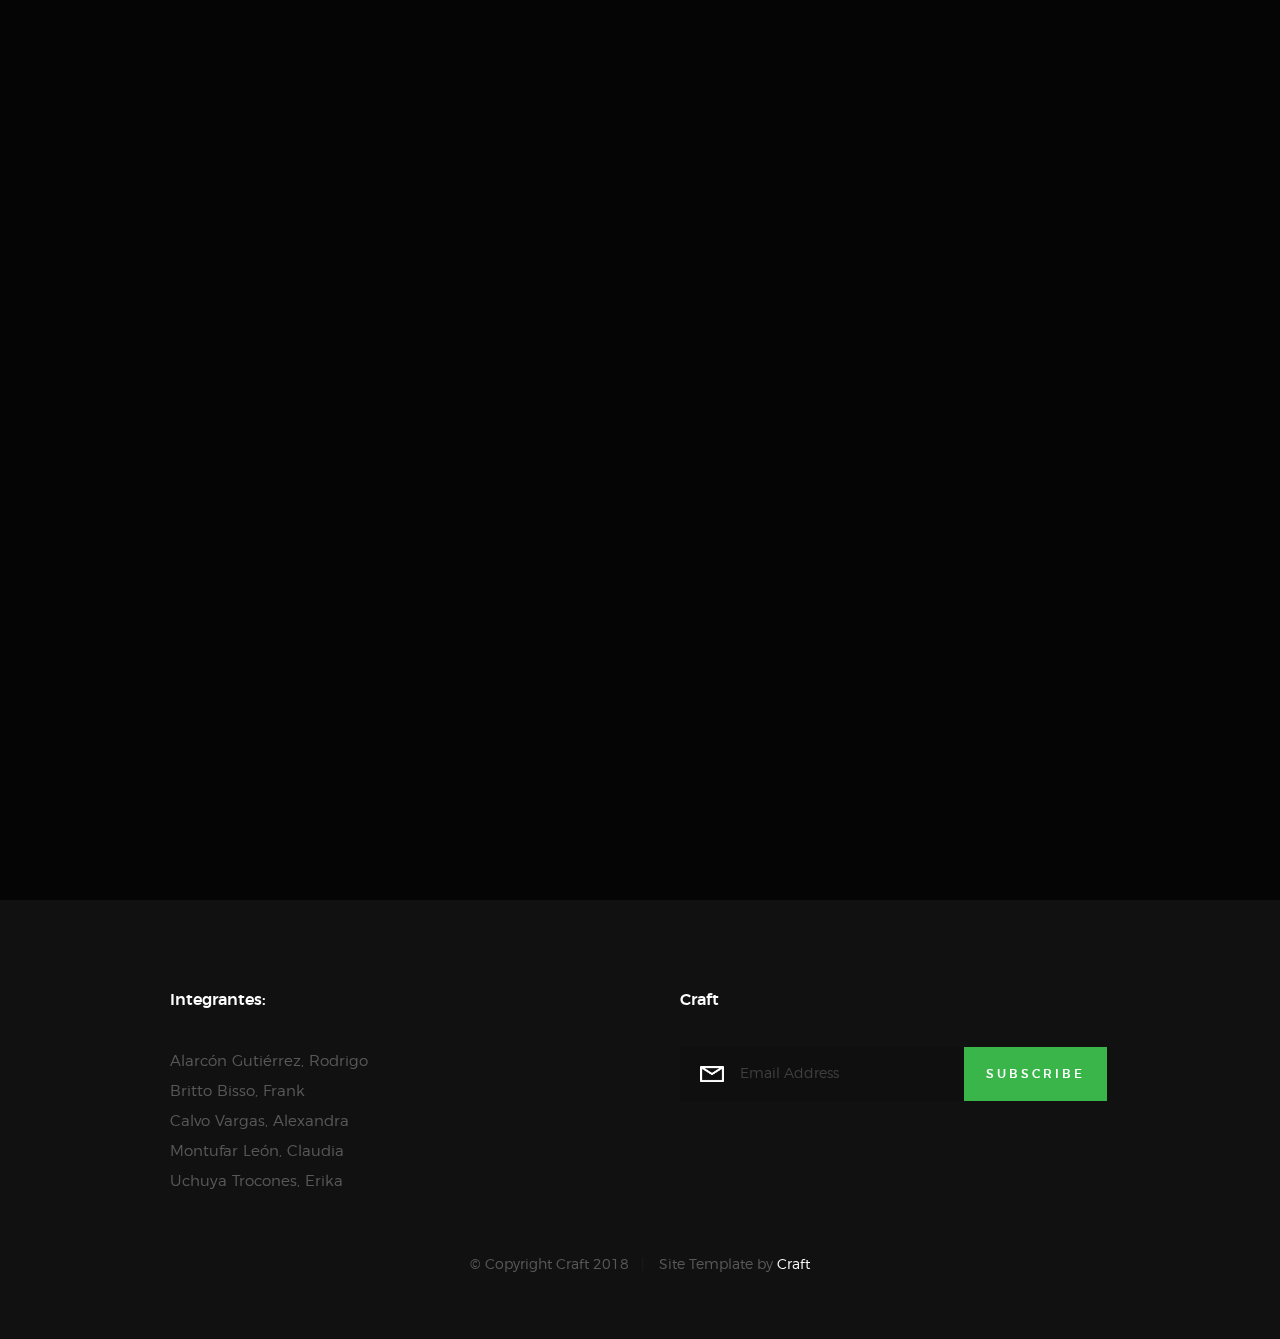
<file: value_proposal.html>
<!DOCTYPE html>

<html class="no-js" lang="en">

<head>
    <meta charset="utf-8">
    <title>Value Proposal</title>
    <meta name="description" content="">
    <meta name="author" content="">

    <link rel="stylesheet" href="css/base.css">
    <link rel="stylesheet" href="css/vendor.css">
    <link rel="stylesheet" href="css/main.css">

    <script src="js/modernizr.js"></script>
    <script src="js/pace.min.js"></script>

    <link rel="shortcut icon" type="image/x-icon" href="https://static.thenounproject.com/png/188518-200.png">

    <style type="text/css">

        .new2 {
            font-size: 36px;
            color: #39b54a;
        }
        .logan {
            margin-top: 20px;
            width: 70px;
        }

    </style>
</head>

<body id="top">

    <header class="s-header">

        <div class="header-logo">
            <a class="site-logo" href="index.html" title="Craft">
                <img class="logan" src="images/Craft/CraftLogoG.png">
            </a>
        </div>

        <nav class="header-nav">

            <a href="#0" class="header-nav__close" title="close"><span>Close</span></a>

            <div class="header-nav__content">
                <h3>Navigation</h3>
                
                <ul class="header-nav__list">
                    <li class="current"><a class="smoothscroll"  href="#home">Home</a></li>
                    <li><a href="perfil_del_cliente.html">Client</a></li>
                    <li><a href="mapa_de_valor.html">Value</a></li>
                    <li><a href="encaje.html">Insertion</a></li>
                </ul>

                <ul class="header-nav__social">
                    <li>
                        <a href="#"><i class="fa fa-facebook"></i></a>
                    </li>
                    <li>
                        <a href="#"><i class="fa fa-twitter"></i></a>
                    </li>
                    <li>
                        <a href="#"><i class="fa fa-instagram"></i></a>
                    </li>
                    <li>
                        <a href="#"><i class="fa fa-behance"></i></a>
                    </li>
                    <li>
                        <a href="#"><i class="fa fa-dribbble"></i></a>
                    </li>
                </ul>

            </div> 

        </nav> 

        <a class="header-menu-toggle" href="#0">
            <span class="header-menu-text">Menu</span>
            <span class="header-menu-icon"></span>
        </a>

    </header>


    <section id="home" class="s-home target-section" data-parallax="scroll" data-image-src="images/hero-bg.jpg" data-natural-width=3000 data-natural-height=2000 data-position-y=center>

        <div class="overlay"></div>
        <div class="shadow-overlay"></div>

        <div class="home-content">

            <div class="row home-content__main">

                <h3>Welcome to Craft</h3>

                <h1>Value Proposal</h1>

                <h3>In order to improve our empathy, we decided to make a value proposal. This consists of making the profile of the client, a map of value and an insertion of both.<br>For this, we have chosen as potential clients children between 6 and 59 months (under five years old), pregnant women and the State.</h3>

                <div class="home-content__buttons">

                    <a href="perfil_del_cliente.html" class="btn btn--stroke">
                        Client
                    </a>
                   <a href="mapa_de_valor.html" class="btn btn--stroke">
                        Value
                    </a>
                    <a href="encaje.html" class="btn btn--stroke">
                        Insertion
                    </a>

                </div>

            </div>

            <div class="home-content__line"></div>

        </div> 

        <ul class="home-social">
            <li>
                <a href="#0"><i class="fa fa-facebook" aria-hidden="true"></i><span>Facebook</span></a>
            </li>
            <li>
                <a href="#0"><i class="fa fa-twitter" aria-hidden="true"></i><span>Twiiter</span></a>
            </li>
            <li>
                <a href="#0"><i class="fa fa-instagram" aria-hidden="true"></i><span>Instagram</span></a>
            </li>
            <li>
                <a href="#0"><i class="fa fa-behance" aria-hidden="true"></i><span>Behance</span></a>
            </li>
            <li>
                <a href="#0"><i class="fa fa-dribbble" aria-hidden="true"></i><span>Dribbble</span></a>
            </li>
        </ul> 

    </section> 

    <footer>

        <div class="row footer-main">

            <div class="col-six tab-full left footer-desc">

                <h4>Integrantes:</h4>
                Alarcón Gutiérrez, Rodrigo<br>
                Britto Bisso, Frank<br>
                Calvo Vargas, Alexandra<br>
                Montufar León, Claudia<br>
                Uchuya Trocones, Erika<br>

            </div>

            <div class="col-six tab-full right footer-subscribe">

                <h4>Craft</h4>

                <div class="subscribe-form">
                    <form id="mc-form" class="group" novalidate="true">
                        <input type="email" value="" name="EMAIL" class="email" id="mc-email" placeholder="Email Address" required="">
                        <input type="submit" name="subscribe" value="Subscribe">
                        <label for="mc-email" class="subscribe-message"></label>
                    </form>
                </div>

            </div>

        </div> <!-- end footer-main -->

        <div class="row footer-bottom">

            <div class="col-twelve">
                <div class="copyright">
                    <span>© Copyright Craft 2018</span> 
                    <span>Site Template by <a href="#">Craft</a></span>    
                </div>

                <div class="go-top">
                    <a class="smoothscroll" title="Back to Top" href="#top"><i class="icon-arrow-up" aria-hidden="true"></i></a>
                </div>
            </div>

        </div> <!-- end footer-bottom -->

    </footer> <!-- end footer -->


    <!-- photoswipe background
    ================================================== -->
    <div aria-hidden="true" class="pswp" role="dialog" tabindex="-1">

        <div class="pswp__bg"></div>
        <div class="pswp__scroll-wrap">

            <div class="pswp__container">
                <div class="pswp__item"></div>
                <div class="pswp__item"></div>
                <div class="pswp__item"></div>
            </div>

            <div class="pswp__ui pswp__ui--hidden">
                <div class="pswp__top-bar">
                    <div class="pswp__counter"></div><button class="pswp__button pswp__button--close" title="Close (Esc)"></button> <button class="pswp__button pswp__button--share" title=
                    "Share"></button> <button class="pswp__button pswp__button--fs" title="Toggle fullscreen"></button> <button class="pswp__button pswp__button--zoom" title=
                    "Zoom in/out"></button>
                    <div class="pswp__preloader">
                        <div class="pswp__preloader__icn">
                            <div class="pswp__preloader__cut">
                                <div class="pswp__preloader__donut"></div>
                            </div>
                        </div>
                    </div>
                </div>
                <div class="pswp__share-modal pswp__share-modal--hidden pswp__single-tap">
                    <div class="pswp__share-tooltip"></div>
                </div><button class="pswp__button pswp__button--arrow--left" title="Previous (arrow left)"></button> <button class="pswp__button pswp__button--arrow--right" title=
                "Next (arrow right)"></button>
                <div class="pswp__caption">
                    <div class="pswp__caption__center"></div>
                </div>
            </div>

        </div>

    </div> <!-- end photoSwipe background -->


    <!-- preloader
    ================================================== -->
    <div id="preloader">
        <div id="loader">
            <div class="line-scale-pulse-out">
                <div></div>
                <div></div>
                <div></div>
                <div></div>
                <div></div>
            </div>
        </div>
    </div>


    <!-- Java Script
    ================================================== -->
    <script src="js/jquery-3.2.1.min.js"></script>
    <script src="js/plugins.js"></script>
    <script src="js/main.js"></script>

</body>

</html>
</file>
<file: css/base.css>
/* =================================================================== 
 *
 *  Glint v1.0 Base Stylesheet
 *  11-20-2017
 *  ------------------------------------------------------------------
 *
 *  TOC:
 *  # imports 
 *  # normalize
 *  # basic/base setup styles
 *      ## Media
 *      ## Typography resets 
 *      ## links
 *      ## inputs
 *  # grid
 *      ## medium size devices
 *      ## tablets
 *      ## mobile devices
 *      ## small mobile devices
 *  # block grids
 *      ## medium size devices
 *      ## tablets
 *      ## mobile devices
 *      ## small mobile devices
 *  # MISC
 *
 * =================================================================== */


/* ===================================================================
 * # imports 
 *
 * ------------------------------------------------------------------- */
@import url("font-awesome/css/font-awesome.min.css");
@import url("micons/micons.css");
@import url("fonts.css");


/* ===================================================================
 * # normalize
 * normalize.css v5.0.0 | MIT License | 
 * github.com/necolas/normalize.css
 *
 * ------------------------------------------------------------------- */
html {
    font-family: sans-serif;
    line-height: 1.15;
    -ms-text-size-adjust: 100%;
    -webkit-text-size-adjust: 100%;
}

body {
    margin: 0;
}

article,
aside,
footer,
header,
nav,
section {
    display: block;
}

h1 {
    font-size: 2em;
    margin: 0.67em 0;
}

figcaption,
figure,
main {
    display: block;
}

figure {
    margin: 1em 40px;
}

hr {
    box-sizing: content-box;
    height: 0;
    overflow: visible;
}

pre {
    font-family: monospace, monospace;
    font-size: 1em;
}

a {
    background-color: transparent;
    -webkit-text-decoration-skip: objects;
}

a:active,
a:hover {
    outline-width: 0;
}

abbr[title] {
    border-bottom: none;
    text-decoration: underline;
    text-decoration: underline dotted;
}

b,
strong {
    font-weight: inherit;
}

b,
strong {
    font-weight: bolder;
}

code,
kbd,
samp {
    font-family: monospace, monospace;
    font-size: 1em;
}

dfn {
    font-style: italic;
}

mark {
    background-color: #ff0;
    color: #000;
}

small {
    font-size: 80%;
}

sub,
sup {
    font-size: 75%;
    line-height: 0;
    position: relative;
    vertical-align: baseline;
}

sub {
    bottom: -0.25em;
}

sup {
    top: -0.5em;
}

audio,
video {
    display: inline-block;
}

audio:not([controls]) {
    display: none;
    height: 0;
}

img {
    border-style: none;
}

svg:not(:root) {
    overflow: hidden;
}

button,
input,
optgroup,
select,
textarea {
    font-family: sans-serif;
    font-size: 100%;
    line-height: 1.15;
    margin: 0;
}

button,
input {
    overflow: visible;
}

button,
select {
    text-transform: none;
}

button,
html [type="button"],
[type="reset"],
[type="submit"] {
    -webkit-appearance: button;
}

button::-moz-focus-inner,
[type="button"]::-moz-focus-inner,
[type="reset"]::-moz-focus-inner,
[type="submit"]::-moz-focus-inner {
    border-style: none;
    padding: 0;
}

button:-moz-focusring,
[type="button"]:-moz-focusring,
[type="reset"]:-moz-focusring,
[type="submit"]:-moz-focusring {
    outline: 1px dotted ButtonText;
}

fieldset {
    border: 1px solid #c0c0c0;
    margin: 0 2px;
    padding: 0.35em 0.625em 0.75em;
}

legend {
    box-sizing: border-box;
    color: inherit;
    display: table;
    max-width: 100%;
    padding: 0;
    white-space: normal;
}

progress {
    display: inline-block;
    vertical-align: baseline;
}

textarea {
    overflow: auto;
}

[type="checkbox"],
[type="radio"] {
    box-sizing: border-box;
    padding: 0;
}

[type="number"]::-webkit-inner-spin-button,
[type="number"]::-webkit-outer-spin-button {
    height: auto;
}

[type="search"] {
    -webkit-appearance: textfield;
    outline-offset: -2px;
}

[type="search"]::-webkit-search-cancel-button,
[type="search"]::-webkit-search-decoration {
    -webkit-appearance: none;
}

::-webkit-file-upload-button {
    -webkit-appearance: button;
    font: inherit;
}

details,
menu {
    display: block;
}

summary {
    display: list-item;
}

canvas {
    display: inline-block;
}

template {
    display: none;
}

[hidden] {
    display: none;
}


/* ===================================================================
 * # basic/base setup styles
 *
 * ------------------------------------------------------------------- */
html {
    font-size: 62.5%;
    box-sizing: border-box;
}

*,
*::before,
*::after {
    box-sizing: inherit;
}

body {
    font-weight: normal;
    line-height: 1;
    word-wrap: break-word;
    text-rendering: optimizeLegibility;
    -webkit-overflow-scrolling: touch;
    -webkit-text-size-adjust: none;
}

body,
input,
button {
    -moz-osx-font-smoothing: grayscale;
    -webkit-font-smoothing: antialiased;
}


/* ------------------------------------------------------------------- 
 * ## Media
 * ------------------------------------------------------------------- */
img,
video {
    max-width: 100%;
    height: auto;
}


/* ------------------------------------------------------------------- 
 * ## Typography resets 
 * ------------------------------------------------------------------- */
div,
dl,
dt,
dd,
ul,
ol,
li,
h1,
h2,
h3,
h4,
h5,
h6,
pre,
form,
p,
blockquote,
th,
td {
    margin: 0;
    padding: 0;
}

h1,
h2,
h3,
h4,
h5,
h6 {
    -webkit-font-smoothing: auto;
    -webkit-font-smoothing: antialiased;
    -webkit-font-variant-ligatures: common-ligatures;
    -moz-font-variant-ligatures: common-ligatures;
    font-variant-ligatures: common-ligatures;
    text-rendering: optimizeLegibility;
}

em,
i {
    font-style: italic;
    line-height: inherit;
}

strong,
b {
    font-weight: bold;
    line-height: inherit;
}

small {
    font-size: 60%;
    line-height: inherit;
}

ol,
ul {
    list-style: none;
}

li {
    display: block;
}


/* ------------------------------------------------------------------- 
 * ## links 
 * ------------------------------------------------------------------- */
a {
    text-decoration: none;
    line-height: inherit;
}

a img {
    border: none;
}


/* ------------------------------------------------------------------- 
 * ## inputs 
 * ------------------------------------------------------------------- */
fieldset {
    margin: 0;
    padding: 0;
}

input[type="email"],
input[type="number"],
input[type="search"],
input[type="text"],
input[type="tel"],
input[type="url"],
input[type="password"],
textarea {
    -webkit-appearance: none;
    -moz-appearance: none;
    -ms-appearance: none;
    -o-appearance: none;
    appearance: none;
}


/* ===================================================================
 * # grid
 *
 * ------------------------------------------------------------------- */
.row {
    width: 94%;
    max-width: 1200px;
    margin: 0 auto;
}

.row:after {
    content: "";
    display: table;
    clear: both;
}

.row .row {
    width: auto;
    max-width: none;
    margin-left: -20px;
    margin-right: -20px;
}


/* column blocks
 * -------------------------------------- */
[class*="col-"] {
    float: left;
    padding: 0 20px;
}

[class*="col-"]+[class*="col-"].end {
    float: right;
}


/* column width classes 
 * -------------------------------------- */
.col-one {
    width: 8.33333%;
}

.col-two,
.col-1-6 {
    width: 16.66667%;
}

.col-three,
.col-1-4 {
    width: 25%;
}

.col-four,
.col-1-3 {
    width: 33.33333%;
}

.col-five {
    width: 41.66667%;
}

.col-six,
.col-1-2 {
    width: 50%;
}

.col-seven {
    width: 58.33333%;
}

.col-eight,
.col-2-3 {
    width: 66.66667%;
}

.col-nine,
.col-3-4 {
    width: 75%;
}

.col-ten,
.col-5-6 {
    width: 83.33333%;
}

.col-eleven {
    width: 91.66667%;
}

.col-twelve,
.col-full {
    width: 100%;
}


/* ------------------------------------------------------------------- 
 * ## medium size devices
 * ------------------------------------------------------------------- */
@media only screen and (max-width: 1200px) {
    .row .row {
        margin-left: -15px;
        margin-right: -15px;
    }
    [class*="col-"] {
        padding: 0 15px;
    }
    .md-two,
    .md-1-6 {
        width: 16.66667%;
    }
    .md-one {
        width: 8.33333%;
    }
    .md-three,
    .md-1-4 {
        width: 25%;
    }
    .md-four,
    .md-1-3 {
        width: 33.33333%;
    }
    .md-five {
        width: 41.66667%;
    }
    .md-six,
    .md-1-2 {
        width: 50%;
    }
    .md-seven {
        width: 58.33333%;
    }
    .md-eight,
    .md-2-3 {
        width: 66.66667%;
    }
    .md-nine,
    .md-3-4 {
        width: 75%;
    }
    .md-ten,
    .md-5-6 {
        width: 83.33333%;
    }
    .md-eleven {
        width: 91.66667%;
    }
    .md-twelve,
    .md-full {
        width: 100%;
    }
}


/* ------------------------------------------------------------------- 
 * ## tablets
 * ------------------------------------------------------------------- */
@media only screen and (max-width: 800px) {
    .row {
        width: 90%;
    }
    .tab-1-4 {
        width: 25%;
    }
    .tab-1-3 {
        width: 33.33333%;
    }
    .tab-1-2 {
        width: 50%;
    }
    .tab-2-3 {
        width: 66.66667%;
    }
    .tab-3-4 {
        width: 75%;
    }
    .tab-full {
        width: 100%;
    }
}


/* ------------------------------------------------------------------- 
 * ## mobile devices
 * ------------------------------------------------------------------- */
@media only screen and (max-width: 600px) {
    .row {
        width: auto;
        padding-left: 25px;
        padding-right: 25px;
    }
    .row .row {
        margin-left: -10px;
        margin-right: -10px;
    }
    [class*="col-"] {
        padding: 0 10px;
    }
    .mob-1-4 {
        width: 25%;
    }
    .mob-1-3 {
        width: 33.33333%;
    }
    .mob-1-2 {
        width: 50%;
    }
    .mob-2-3 {
        width: 66.66667%;
    }
    .mob-3-4 {
        width: 75%;
    }
    .mob-full {
        width: 100%;
    }
}


/* ------------------------------------------------------------------- 
 * ## small mobile devices
 * ------------------------------------------------------------------- */

/* stack columns on small mobile devices
 * ------------------------------------------------------------------- */

@media only screen and (max-width: 400px) {
    .row .row {
        padding-left: 0;
        padding-right: 0;
        margin-left: 0;
        margin-right: 0;
    }
    [class*="col-"] {
        width: 100% !important;
        float: none !important;
        clear: both !important;
        margin-left: 0;
        margin-right: 0;
        padding: 0;
    }
    [class*="col-"]+[class*="col-"].end {
        float: none;
    }
}


/* ===================================================================
 * # block grids
 * ------------------------------------------------------------------- */

/*   Equally-sized columns define at row level
 * ------------------------------------------------------------------- */
[class*="block-"]:after {
    content: "";
    display: table;
    clear: both;
}

.block-1-6 .col-block {
    width: 16.66667%;
}

.block-1-5 .col-block {
    width: 20%;
}

.block-1-4 .col-block {
    width: 25%;
}

.block-1-3 .col-block {
    width: 33.33333%;
}

.block-1-2 .col-block {
    width: 50%;
}


/**
 * Clearing for block grid columns. Allow columns with 
 * different heights to align properly.
 */

.block-1-6 .col-block:nth-child(6n+1),
.block-1-5 .col-block:nth-child(5n+1),
.block-1-4 .col-block:nth-child(4n+1),
.block-1-3 .col-block:nth-child(3n+1),
.block-1-2 .col-block:nth-child(2n+1) {
    clear: both;
}


/* ------------------------------------------------------------------- 
 * ## medium size devices
 * ------------------------------------------------------------------- */
@media only screen and (max-width: 1200px) {
    .block-m-1-6 .col-block {
        width: 16.66667%;
    }
    .block-m-1-5 .col-block {
        width: 20%;
    }
    .block-m-1-4 .col-block {
        width: 25%;
    }
    .block-m-1-3 .col-block {
        width: 33.33333%;
    }
    .block-m-1-2 .col-block {
        width: 50%;
    }
    .block-m-full .col-block {
        width: 100%;
        clear: both;
    }
    [class*="block-m-"] .col-block:nth-child(n) {
        clear: none;
    }
    .block-m-1-6 .col-block:nth-child(6n+1),
    .block-m-1-5 .col-block:nth-child(5n+1),
    .block-m-1-4 .col-block:nth-child(4n+1),
    .block-m-1-3 .col-block:nth-child(3n+1),
    .block-m-1-2 .col-block:nth-child(2n+1) {
        clear: both;
    }
}


/* ------------------------------------------------------------------- 
 * ## tablets
 * ------------------------------------------------------------------- */
@media only screen and (max-width: 800px) {
    .block-tab-1-6 .col-block {
        width: 16.66667%;
    }
    .block-tab-1-5 .col-block {
        width: 20%;
    }
    .block-tab-1-4 .col-block {
        width: 25%;
    }
    .block-tab-1-3 .col-block {
        width: 33.33333%;
    }
    .block-tab-1-2 .col-block {
        width: 50%;
    }
    .block-tab-full .col-block {
        width: 100%;
        clear: both;
    }
    [class*="block-tab-"] .col-block:nth-child(n) {
        clear: none;
    }
    .block-tab-1-6 .col-block:nth-child(6n+1),
    .block-tab-1-6 .col-block:nth-child(5n+1),
    .block-tab-1-4 .col-block:nth-child(4n+1),
    .block-tab-1-3 .col-block:nth-child(3n+1),
    .block-tab-1-2 .col-block:nth-child(2n+1) {
        clear: both;
    }
}


/* ------------------------------------------------------------------- 
 * ## mobile devices
 * ------------------------------------------------------------------- */
@media only screen and (max-width: 600px) {
    .block-mob-1-6 .col-block {
        width: 16.66667%;
    }
    .block-mob-1-5 .col-block {
        width: 20%;
    }
    .block-mob-1-4 .col-block {
        width: 25%;
    }
    .block-mob-1-3 .col-block {
        width: 33.33333%;
    }
    .block-mob-1-2 .col-block {
        width: 50%;
    }
    .block-mob-full .col-block {
        width: 100%;
        clear: both;
    }
    [class*="block-mob-"] .col-block:nth-child(n) {
        clear: none;
    }
    .block-mob-1-6 .col-block:nth-child(6n+1),
    .block-mob-1-5 .col-block:nth-child(5n+1),
    .block-mob-1-4 .col-block:nth-child(4n+1),
    .block-mob-1-3 .col-block:nth-child(3n+1),
    .block-mob-1-2 .col-block:nth-child(2n+1) {
        clear: both;
    }
}


/* ------------------------------------------------------------------- 
 * ## small mobile devices
 * ------------------------------------------------------------------- */

/* stack columns on small mobile devices
 * ------------------------------------------------------------------- */

@media only screen and (max-width: 400px) {
    .stack .col-block {
        width: 100% !important;
        float: none !important;
        clear: both !important;
        margin-left: 0;
        margin-right: 0;
    }
}


/* ===================================================================
 * # MISC
 *
 * ------------------------------------------------------------------- */
.group:after {
    content: "";
    display: table;
    clear: both;
}


/* Misc Helper Styles
 * -------------------------------------- */
.is-hidden {
    display: none;
}

.is-invisible {
    visibility: hidden;
}

.antialiased {
    -webkit-font-smoothing: antialiased;
    -moz-osx-font-smoothing: grayscale;
}

.overflow-hidden {
    overflow: hidden;
}

.remove-bottom {
    margin-bottom: 0;
}

.half-bottom {
    margin-bottom: 1.5rem !important;
}

.add-bottom {
    margin-bottom: 3rem !important;
}

.no-border {
    border: none;
}

.full-width {
    width: 100%;
}

.text-center {
    text-align: center;
}

.text-left {
    text-align: left;
}

.text-right {
    text-align: right;
}

.pull-left {
    float: left;
}

.pull-right {
    float: right;
}

.align-center {
    margin-left: auto;
    margin-right: auto;
    text-align: center;
}


/*# sourceMappingURL=base.css.map */
</file>
<file: css/vendor.css>
/* =================================================================== 
 *
 *  Glint v1.0 Vendor/Third Party CSS 
 *  11-20-2017
 *  ------------------------------------------------------------------
 *
 *  TOC:
 *  # animate on scroll
 *  # slick slider
 *  # photoswipe
 *  # photoSwipe skin
 *
 * =================================================================== */


/* ===================================================================
 * # animate on scroll 
 * https://michalsnik.github.io/aos/
 *
 * ------------------------------------------------------------------- */
[data-aos][data-aos][data-aos-duration='50'], body[data-aos-duration='50'] [data-aos] {
    transition-duration: 50ms;
}

[data-aos][data-aos][data-aos-delay='50'], body[data-aos-delay='50'] [data-aos] {
    transition-delay: 0;
}

[data-aos][data-aos][data-aos-delay='50'].aos-animate, body[data-aos-delay='50'] [data-aos].aos-animate {
    transition-delay: 50ms;
}

[data-aos][data-aos][data-aos-duration='100'], body[data-aos-duration='100'] [data-aos] {
    transition-duration: .1s;
}

[data-aos][data-aos][data-aos-delay='100'], body[data-aos-delay='100'] [data-aos] {
    transition-delay: 0;
}

[data-aos][data-aos][data-aos-delay='100'].aos-animate, body[data-aos-delay='100'] [data-aos].aos-animate {
    transition-delay: .1s;
}

[data-aos][data-aos][data-aos-duration='150'], body[data-aos-duration='150'] [data-aos] {
    transition-duration: .15s;
}

[data-aos][data-aos][data-aos-delay='150'], body[data-aos-delay='150'] [data-aos] {
    transition-delay: 0;
}

[data-aos][data-aos][data-aos-delay='150'].aos-animate, body[data-aos-delay='150'] [data-aos].aos-animate {
    transition-delay: .15s;
}

[data-aos][data-aos][data-aos-duration='200'], body[data-aos-duration='200'] [data-aos] {
    transition-duration: .2s;
}

[data-aos][data-aos][data-aos-delay='200'], body[data-aos-delay='200'] [data-aos] {
    transition-delay: 0;
}

[data-aos][data-aos][data-aos-delay='200'].aos-animate, body[data-aos-delay='200'] [data-aos].aos-animate {
    transition-delay: .2s;
}

[data-aos][data-aos][data-aos-duration='250'], body[data-aos-duration='250'] [data-aos] {
    transition-duration: .25s;
}

[data-aos][data-aos][data-aos-delay='250'], body[data-aos-delay='250'] [data-aos] {
    transition-delay: 0;
}

[data-aos][data-aos][data-aos-delay='250'].aos-animate, body[data-aos-delay='250'] [data-aos].aos-animate {
    transition-delay: .25s;
}

[data-aos][data-aos][data-aos-duration='300'], body[data-aos-duration='300'] [data-aos] {
    transition-duration: .3s;
}

[data-aos][data-aos][data-aos-delay='300'], body[data-aos-delay='300'] [data-aos] {
    transition-delay: 0;
}

[data-aos][data-aos][data-aos-delay='300'].aos-animate, body[data-aos-delay='300'] [data-aos].aos-animate {
    transition-delay: .3s;
}

[data-aos][data-aos][data-aos-duration='350'], body[data-aos-duration='350'] [data-aos] {
    transition-duration: .35s;
}

[data-aos][data-aos][data-aos-delay='350'], body[data-aos-delay='350'] [data-aos] {
    transition-delay: 0;
}

[data-aos][data-aos][data-aos-delay='350'].aos-animate, body[data-aos-delay='350'] [data-aos].aos-animate {
    transition-delay: .35s;
}

[data-aos][data-aos][data-aos-duration='400'], body[data-aos-duration='400'] [data-aos] {
    transition-duration: .4s;
}

[data-aos][data-aos][data-aos-delay='400'], body[data-aos-delay='400'] [data-aos] {
    transition-delay: 0;
}

[data-aos][data-aos][data-aos-delay='400'].aos-animate, body[data-aos-delay='400'] [data-aos].aos-animate {
    transition-delay: .4s;
}

[data-aos][data-aos][data-aos-duration='450'], body[data-aos-duration='450'] [data-aos] {
    transition-duration: .45s;
}

[data-aos][data-aos][data-aos-delay='450'], body[data-aos-delay='450'] [data-aos] {
    transition-delay: 0;
}

[data-aos][data-aos][data-aos-delay='450'].aos-animate, body[data-aos-delay='450'] [data-aos].aos-animate {
    transition-delay: .45s;
}

[data-aos][data-aos][data-aos-duration='500'], body[data-aos-duration='500'] [data-aos] {
    transition-duration: .5s;
}

[data-aos][data-aos][data-aos-delay='500'], body[data-aos-delay='500'] [data-aos] {
    transition-delay: 0;
}

[data-aos][data-aos][data-aos-delay='500'].aos-animate, body[data-aos-delay='500'] [data-aos].aos-animate {
    transition-delay: .5s;
}

[data-aos][data-aos][data-aos-duration='550'], body[data-aos-duration='550'] [data-aos] {
    transition-duration: .55s;
}

[data-aos][data-aos][data-aos-delay='550'], body[data-aos-delay='550'] [data-aos] {
    transition-delay: 0;
}

[data-aos][data-aos][data-aos-delay='550'].aos-animate, body[data-aos-delay='550'] [data-aos].aos-animate {
    transition-delay: .55s;
}

[data-aos][data-aos][data-aos-duration='600'], body[data-aos-duration='600'] [data-aos] {
    transition-duration: .6s;
}

[data-aos][data-aos][data-aos-delay='600'], body[data-aos-delay='600'] [data-aos] {
    transition-delay: 0;
}

[data-aos][data-aos][data-aos-delay='600'].aos-animate, body[data-aos-delay='600'] [data-aos].aos-animate {
    transition-delay: .6s;
}

[data-aos][data-aos][data-aos-duration='650'], body[data-aos-duration='650'] [data-aos] {
    transition-duration: .65s;
}

[data-aos][data-aos][data-aos-delay='650'], body[data-aos-delay='650'] [data-aos] {
    transition-delay: 0;
}

[data-aos][data-aos][data-aos-delay='650'].aos-animate, body[data-aos-delay='650'] [data-aos].aos-animate {
    transition-delay: .65s;
}

[data-aos][data-aos][data-aos-duration='700'], body[data-aos-duration='700'] [data-aos] {
    transition-duration: .7s;
}

[data-aos][data-aos][data-aos-delay='700'], body[data-aos-delay='700'] [data-aos] {
    transition-delay: 0;
}

[data-aos][data-aos][data-aos-delay='700'].aos-animate, body[data-aos-delay='700'] [data-aos].aos-animate {
    transition-delay: .7s;
}

[data-aos][data-aos][data-aos-duration='750'], body[data-aos-duration='750'] [data-aos] {
    transition-duration: .75s;
}

[data-aos][data-aos][data-aos-delay='750'], body[data-aos-delay='750'] [data-aos] {
    transition-delay: 0;
}

[data-aos][data-aos][data-aos-delay='750'].aos-animate, body[data-aos-delay='750'] [data-aos].aos-animate {
    transition-delay: .75s;
}

[data-aos][data-aos][data-aos-duration='800'], body[data-aos-duration='800'] [data-aos] {
    transition-duration: .8s;
}

[data-aos][data-aos][data-aos-delay='800'], body[data-aos-delay='800'] [data-aos] {
    transition-delay: 0;
}

[data-aos][data-aos][data-aos-delay='800'].aos-animate, body[data-aos-delay='800'] [data-aos].aos-animate {
    transition-delay: .8s;
}

[data-aos][data-aos][data-aos-duration='850'], body[data-aos-duration='850'] [data-aos] {
    transition-duration: .85s;
}

[data-aos][data-aos][data-aos-delay='850'], body[data-aos-delay='850'] [data-aos] {
    transition-delay: 0;
}

[data-aos][data-aos][data-aos-delay='850'].aos-animate, body[data-aos-delay='850'] [data-aos].aos-animate {
    transition-delay: .85s;
}

[data-aos][data-aos][data-aos-duration='900'], body[data-aos-duration='900'] [data-aos] {
    transition-duration: .9s;
}

[data-aos][data-aos][data-aos-delay='900'], body[data-aos-delay='900'] [data-aos] {
    transition-delay: 0;
}

[data-aos][data-aos][data-aos-delay='900'].aos-animate, body[data-aos-delay='900'] [data-aos].aos-animate {
    transition-delay: .9s;
}

[data-aos][data-aos][data-aos-duration='950'], body[data-aos-duration='950'] [data-aos] {
    transition-duration: .95s;
}

[data-aos][data-aos][data-aos-delay='950'], body[data-aos-delay='950'] [data-aos] {
    transition-delay: 0;
}

[data-aos][data-aos][data-aos-delay='950'].aos-animate, body[data-aos-delay='950'] [data-aos].aos-animate {
    transition-delay: .95s;
}

[data-aos][data-aos][data-aos-duration='1000'], body[data-aos-duration='1000'] [data-aos] {
    transition-duration: 1s;
}

[data-aos][data-aos][data-aos-delay='1000'], body[data-aos-delay='1000'] [data-aos] {
    transition-delay: 0;
}

[data-aos][data-aos][data-aos-delay='1000'].aos-animate, body[data-aos-delay='1000'] [data-aos].aos-animate {
    transition-delay: 1s;
}

[data-aos][data-aos][data-aos-duration='1050'], body[data-aos-duration='1050'] [data-aos] {
    transition-duration: 1.05s;
}

[data-aos][data-aos][data-aos-delay='1050'], body[data-aos-delay='1050'] [data-aos] {
    transition-delay: 0;
}

[data-aos][data-aos][data-aos-delay='1050'].aos-animate, body[data-aos-delay='1050'] [data-aos].aos-animate {
    transition-delay: 1.05s;
}

[data-aos][data-aos][data-aos-duration='1100'], body[data-aos-duration='1100'] [data-aos] {
    transition-duration: 1.1s;
}

[data-aos][data-aos][data-aos-delay='1100'], body[data-aos-delay='1100'] [data-aos] {
    transition-delay: 0;
}

[data-aos][data-aos][data-aos-delay='1100'].aos-animate, body[data-aos-delay='1100'] [data-aos].aos-animate {
    transition-delay: 1.1s;
}

[data-aos][data-aos][data-aos-duration='1150'], body[data-aos-duration='1150'] [data-aos] {
    transition-duration: 1.15s;
}

[data-aos][data-aos][data-aos-delay='1150'], body[data-aos-delay='1150'] [data-aos] {
    transition-delay: 0;
}

[data-aos][data-aos][data-aos-delay='1150'].aos-animate, body[data-aos-delay='1150'] [data-aos].aos-animate {
    transition-delay: 1.15s;
}

[data-aos][data-aos][data-aos-duration='1200'], body[data-aos-duration='1200'] [data-aos] {
    transition-duration: 1.2s;
}

[data-aos][data-aos][data-aos-delay='1200'], body[data-aos-delay='1200'] [data-aos] {
    transition-delay: 0;
}

[data-aos][data-aos][data-aos-delay='1200'].aos-animate, body[data-aos-delay='1200'] [data-aos].aos-animate {
    transition-delay: 1.2s;
}

[data-aos][data-aos][data-aos-duration='1250'], body[data-aos-duration='1250'] [data-aos] {
    transition-duration: 1.25s;
}

[data-aos][data-aos][data-aos-delay='1250'], body[data-aos-delay='1250'] [data-aos] {
    transition-delay: 0;
}

[data-aos][data-aos][data-aos-delay='1250'].aos-animate, body[data-aos-delay='1250'] [data-aos].aos-animate {
    transition-delay: 1.25s;
}

[data-aos][data-aos][data-aos-duration='1300'], body[data-aos-duration='1300'] [data-aos] {
    transition-duration: 1.3s;
}

[data-aos][data-aos][data-aos-delay='1300'], body[data-aos-delay='1300'] [data-aos] {
    transition-delay: 0;
}

[data-aos][data-aos][data-aos-delay='1300'].aos-animate, body[data-aos-delay='1300'] [data-aos].aos-animate {
    transition-delay: 1.3s;
}

[data-aos][data-aos][data-aos-duration='1350'], body[data-aos-duration='1350'] [data-aos] {
    transition-duration: 1.35s;
}

[data-aos][data-aos][data-aos-delay='1350'], body[data-aos-delay='1350'] [data-aos] {
    transition-delay: 0;
}

[data-aos][data-aos][data-aos-delay='1350'].aos-animate, body[data-aos-delay='1350'] [data-aos].aos-animate {
    transition-delay: 1.35s;
}

[data-aos][data-aos][data-aos-duration='1400'], body[data-aos-duration='1400'] [data-aos] {
    transition-duration: 1.4s;
}

[data-aos][data-aos][data-aos-delay='1400'], body[data-aos-delay='1400'] [data-aos] {
    transition-delay: 0;
}

[data-aos][data-aos][data-aos-delay='1400'].aos-animate, body[data-aos-delay='1400'] [data-aos].aos-animate {
    transition-delay: 1.4s;
}

[data-aos][data-aos][data-aos-duration='1450'], body[data-aos-duration='1450'] [data-aos] {
    transition-duration: 1.45s;
}

[data-aos][data-aos][data-aos-delay='1450'], body[data-aos-delay='1450'] [data-aos] {
    transition-delay: 0;
}

[data-aos][data-aos][data-aos-delay='1450'].aos-animate, body[data-aos-delay='1450'] [data-aos].aos-animate {
    transition-delay: 1.45s;
}

[data-aos][data-aos][data-aos-duration='1500'], body[data-aos-duration='1500'] [data-aos] {
    transition-duration: 1.5s;
}

[data-aos][data-aos][data-aos-delay='1500'], body[data-aos-delay='1500'] [data-aos] {
    transition-delay: 0;
}

[data-aos][data-aos][data-aos-delay='1500'].aos-animate, body[data-aos-delay='1500'] [data-aos].aos-animate {
    transition-delay: 1.5s;
}

[data-aos][data-aos][data-aos-duration='1550'], body[data-aos-duration='1550'] [data-aos] {
    transition-duration: 1.55s;
}

[data-aos][data-aos][data-aos-delay='1550'], body[data-aos-delay='1550'] [data-aos] {
    transition-delay: 0;
}

[data-aos][data-aos][data-aos-delay='1550'].aos-animate, body[data-aos-delay='1550'] [data-aos].aos-animate {
    transition-delay: 1.55s;
}

[data-aos][data-aos][data-aos-duration='1600'], body[data-aos-duration='1600'] [data-aos] {
    transition-duration: 1.6s;
}

[data-aos][data-aos][data-aos-delay='1600'], body[data-aos-delay='1600'] [data-aos] {
    transition-delay: 0;
}

[data-aos][data-aos][data-aos-delay='1600'].aos-animate, body[data-aos-delay='1600'] [data-aos].aos-animate {
    transition-delay: 1.6s;
}

[data-aos][data-aos][data-aos-duration='1650'], body[data-aos-duration='1650'] [data-aos] {
    transition-duration: 1.65s;
}

[data-aos][data-aos][data-aos-delay='1650'], body[data-aos-delay='1650'] [data-aos] {
    transition-delay: 0;
}

[data-aos][data-aos][data-aos-delay='1650'].aos-animate, body[data-aos-delay='1650'] [data-aos].aos-animate {
    transition-delay: 1.65s;
}

[data-aos][data-aos][data-aos-duration='1700'], body[data-aos-duration='1700'] [data-aos] {
    transition-duration: 1.7s;
}

[data-aos][data-aos][data-aos-delay='1700'], body[data-aos-delay='1700'] [data-aos] {
    transition-delay: 0;
}

[data-aos][data-aos][data-aos-delay='1700'].aos-animate, body[data-aos-delay='1700'] [data-aos].aos-animate {
    transition-delay: 1.7s;
}

[data-aos][data-aos][data-aos-duration='1750'], body[data-aos-duration='1750'] [data-aos] {
    transition-duration: 1.75s;
}

[data-aos][data-aos][data-aos-delay='1750'], body[data-aos-delay='1750'] [data-aos] {
    transition-delay: 0;
}

[data-aos][data-aos][data-aos-delay='1750'].aos-animate, body[data-aos-delay='1750'] [data-aos].aos-animate {
    transition-delay: 1.75s;
}

[data-aos][data-aos][data-aos-duration='1800'], body[data-aos-duration='1800'] [data-aos] {
    transition-duration: 1.8s;
}

[data-aos][data-aos][data-aos-delay='1800'], body[data-aos-delay='1800'] [data-aos] {
    transition-delay: 0;
}

[data-aos][data-aos][data-aos-delay='1800'].aos-animate, body[data-aos-delay='1800'] [data-aos].aos-animate {
    transition-delay: 1.8s;
}

[data-aos][data-aos][data-aos-duration='1850'], body[data-aos-duration='1850'] [data-aos] {
    transition-duration: 1.85s;
}

[data-aos][data-aos][data-aos-delay='1850'], body[data-aos-delay='1850'] [data-aos] {
    transition-delay: 0;
}

[data-aos][data-aos][data-aos-delay='1850'].aos-animate, body[data-aos-delay='1850'] [data-aos].aos-animate {
    transition-delay: 1.85s;
}

[data-aos][data-aos][data-aos-duration='1900'], body[data-aos-duration='1900'] [data-aos] {
    transition-duration: 1.9s;
}

[data-aos][data-aos][data-aos-delay='1900'], body[data-aos-delay='1900'] [data-aos] {
    transition-delay: 0;
}

[data-aos][data-aos][data-aos-delay='1900'].aos-animate, body[data-aos-delay='1900'] [data-aos].aos-animate {
    transition-delay: 1.9s;
}

[data-aos][data-aos][data-aos-duration='1950'], body[data-aos-duration='1950'] [data-aos] {
    transition-duration: 1.95s;
}

[data-aos][data-aos][data-aos-delay='1950'], body[data-aos-delay='1950'] [data-aos] {
    transition-delay: 0;
}

[data-aos][data-aos][data-aos-delay='1950'].aos-animate, body[data-aos-delay='1950'] [data-aos].aos-animate {
    transition-delay: 1.95s;
}

[data-aos][data-aos][data-aos-duration='2000'], body[data-aos-duration='2000'] [data-aos] {
    transition-duration: 2s;
}

[data-aos][data-aos][data-aos-delay='2000'], body[data-aos-delay='2000'] [data-aos] {
    transition-delay: 0;
}

[data-aos][data-aos][data-aos-delay='2000'].aos-animate, body[data-aos-delay='2000'] [data-aos].aos-animate {
    transition-delay: 2s;
}

[data-aos][data-aos][data-aos-duration='2050'], body[data-aos-duration='2050'] [data-aos] {
    transition-duration: 2.05s;
}

[data-aos][data-aos][data-aos-delay='2050'], body[data-aos-delay='2050'] [data-aos] {
    transition-delay: 0;
}

[data-aos][data-aos][data-aos-delay='2050'].aos-animate, body[data-aos-delay='2050'] [data-aos].aos-animate {
    transition-delay: 2.05s;
}

[data-aos][data-aos][data-aos-duration='2100'], body[data-aos-duration='2100'] [data-aos] {
    transition-duration: 2.1s;
}

[data-aos][data-aos][data-aos-delay='2100'], body[data-aos-delay='2100'] [data-aos] {
    transition-delay: 0;
}

[data-aos][data-aos][data-aos-delay='2100'].aos-animate, body[data-aos-delay='2100'] [data-aos].aos-animate {
    transition-delay: 2.1s;
}

[data-aos][data-aos][data-aos-duration='2150'], body[data-aos-duration='2150'] [data-aos] {
    transition-duration: 2.15s;
}

[data-aos][data-aos][data-aos-delay='2150'], body[data-aos-delay='2150'] [data-aos] {
    transition-delay: 0;
}

[data-aos][data-aos][data-aos-delay='2150'].aos-animate, body[data-aos-delay='2150'] [data-aos].aos-animate {
    transition-delay: 2.15s;
}

[data-aos][data-aos][data-aos-duration='2200'], body[data-aos-duration='2200'] [data-aos] {
    transition-duration: 2.2s;
}

[data-aos][data-aos][data-aos-delay='2200'], body[data-aos-delay='2200'] [data-aos] {
    transition-delay: 0;
}

[data-aos][data-aos][data-aos-delay='2200'].aos-animate, body[data-aos-delay='2200'] [data-aos].aos-animate {
    transition-delay: 2.2s;
}

[data-aos][data-aos][data-aos-duration='2250'], body[data-aos-duration='2250'] [data-aos] {
    transition-duration: 2.25s;
}

[data-aos][data-aos][data-aos-delay='2250'], body[data-aos-delay='2250'] [data-aos] {
    transition-delay: 0;
}

[data-aos][data-aos][data-aos-delay='2250'].aos-animate, body[data-aos-delay='2250'] [data-aos].aos-animate {
    transition-delay: 2.25s;
}

[data-aos][data-aos][data-aos-duration='2300'], body[data-aos-duration='2300'] [data-aos] {
    transition-duration: 2.3s;
}

[data-aos][data-aos][data-aos-delay='2300'], body[data-aos-delay='2300'] [data-aos] {
    transition-delay: 0;
}

[data-aos][data-aos][data-aos-delay='2300'].aos-animate, body[data-aos-delay='2300'] [data-aos].aos-animate {
    transition-delay: 2.3s;
}

[data-aos][data-aos][data-aos-duration='2350'], body[data-aos-duration='2350'] [data-aos] {
    transition-duration: 2.35s;
}

[data-aos][data-aos][data-aos-delay='2350'], body[data-aos-delay='2350'] [data-aos] {
    transition-delay: 0;
}

[data-aos][data-aos][data-aos-delay='2350'].aos-animate, body[data-aos-delay='2350'] [data-aos].aos-animate {
    transition-delay: 2.35s;
}

[data-aos][data-aos][data-aos-duration='2400'], body[data-aos-duration='2400'] [data-aos] {
    transition-duration: 2.4s;
}

[data-aos][data-aos][data-aos-delay='2400'], body[data-aos-delay='2400'] [data-aos] {
    transition-delay: 0;
}

[data-aos][data-aos][data-aos-delay='2400'].aos-animate, body[data-aos-delay='2400'] [data-aos].aos-animate {
    transition-delay: 2.4s;
}

[data-aos][data-aos][data-aos-duration='2450'], body[data-aos-duration='2450'] [data-aos] {
    transition-duration: 2.45s;
}

[data-aos][data-aos][data-aos-delay='2450'], body[data-aos-delay='2450'] [data-aos] {
    transition-delay: 0;
}

[data-aos][data-aos][data-aos-delay='2450'].aos-animate, body[data-aos-delay='2450'] [data-aos].aos-animate {
    transition-delay: 2.45s;
}

[data-aos][data-aos][data-aos-duration='2500'], body[data-aos-duration='2500'] [data-aos] {
    transition-duration: 2.5s;
}

[data-aos][data-aos][data-aos-delay='2500'], body[data-aos-delay='2500'] [data-aos] {
    transition-delay: 0;
}

[data-aos][data-aos][data-aos-delay='2500'].aos-animate, body[data-aos-delay='2500'] [data-aos].aos-animate {
    transition-delay: 2.5s;
}

[data-aos][data-aos][data-aos-duration='2550'], body[data-aos-duration='2550'] [data-aos] {
    transition-duration: 2.55s;
}

[data-aos][data-aos][data-aos-delay='2550'], body[data-aos-delay='2550'] [data-aos] {
    transition-delay: 0;
}

[data-aos][data-aos][data-aos-delay='2550'].aos-animate, body[data-aos-delay='2550'] [data-aos].aos-animate {
    transition-delay: 2.55s;
}

[data-aos][data-aos][data-aos-duration='2600'], body[data-aos-duration='2600'] [data-aos] {
    transition-duration: 2.6s;
}

[data-aos][data-aos][data-aos-delay='2600'], body[data-aos-delay='2600'] [data-aos] {
    transition-delay: 0;
}

[data-aos][data-aos][data-aos-delay='2600'].aos-animate, body[data-aos-delay='2600'] [data-aos].aos-animate {
    transition-delay: 2.6s;
}

[data-aos][data-aos][data-aos-duration='2650'], body[data-aos-duration='2650'] [data-aos] {
    transition-duration: 2.65s;
}

[data-aos][data-aos][data-aos-delay='2650'], body[data-aos-delay='2650'] [data-aos] {
    transition-delay: 0;
}

[data-aos][data-aos][data-aos-delay='2650'].aos-animate, body[data-aos-delay='2650'] [data-aos].aos-animate {
    transition-delay: 2.65s;
}

[data-aos][data-aos][data-aos-duration='2700'], body[data-aos-duration='2700'] [data-aos] {
    transition-duration: 2.7s;
}

[data-aos][data-aos][data-aos-delay='2700'], body[data-aos-delay='2700'] [data-aos] {
    transition-delay: 0;
}

[data-aos][data-aos][data-aos-delay='2700'].aos-animate, body[data-aos-delay='2700'] [data-aos].aos-animate {
    transition-delay: 2.7s;
}

[data-aos][data-aos][data-aos-duration='2750'], body[data-aos-duration='2750'] [data-aos] {
    transition-duration: 2.75s;
}

[data-aos][data-aos][data-aos-delay='2750'], body[data-aos-delay='2750'] [data-aos] {
    transition-delay: 0;
}

[data-aos][data-aos][data-aos-delay='2750'].aos-animate, body[data-aos-delay='2750'] [data-aos].aos-animate {
    transition-delay: 2.75s;
}

[data-aos][data-aos][data-aos-duration='2800'], body[data-aos-duration='2800'] [data-aos] {
    transition-duration: 2.8s;
}

[data-aos][data-aos][data-aos-delay='2800'], body[data-aos-delay='2800'] [data-aos] {
    transition-delay: 0;
}

[data-aos][data-aos][data-aos-delay='2800'].aos-animate, body[data-aos-delay='2800'] [data-aos].aos-animate {
    transition-delay: 2.8s;
}

[data-aos][data-aos][data-aos-duration='2850'], body[data-aos-duration='2850'] [data-aos] {
    transition-duration: 2.85s;
}

[data-aos][data-aos][data-aos-delay='2850'], body[data-aos-delay='2850'] [data-aos] {
    transition-delay: 0;
}

[data-aos][data-aos][data-aos-delay='2850'].aos-animate, body[data-aos-delay='2850'] [data-aos].aos-animate {
    transition-delay: 2.85s;
}

[data-aos][data-aos][data-aos-duration='2900'], body[data-aos-duration='2900'] [data-aos] {
    transition-duration: 2.9s;
}

[data-aos][data-aos][data-aos-delay='2900'], body[data-aos-delay='2900'] [data-aos] {
    transition-delay: 0;
}

[data-aos][data-aos][data-aos-delay='2900'].aos-animate, body[data-aos-delay='2900'] [data-aos].aos-animate {
    transition-delay: 2.9s;
}

[data-aos][data-aos][data-aos-duration='2950'], body[data-aos-duration='2950'] [data-aos] {
    transition-duration: 2.95s;
}

[data-aos][data-aos][data-aos-delay='2950'], body[data-aos-delay='2950'] [data-aos] {
    transition-delay: 0;
}

[data-aos][data-aos][data-aos-delay='2950'].aos-animate, body[data-aos-delay='2950'] [data-aos].aos-animate {
    transition-delay: 2.95s;
}

[data-aos][data-aos][data-aos-duration='3000'], body[data-aos-duration='3000'] [data-aos] {
    transition-duration: 3s;
}

[data-aos][data-aos][data-aos-delay='3000'], body[data-aos-delay='3000'] [data-aos] {
    transition-delay: 0;
}

[data-aos][data-aos][data-aos-delay='3000'].aos-animate, body[data-aos-delay='3000'] [data-aos].aos-animate {
    transition-delay: 3s;
}

[data-aos][data-aos][data-aos-easing=linear], body[data-aos-easing=linear] [data-aos] {
    transition-timing-function: cubic-bezier(0.25, 0.25, 0.75, 0.75);
}

[data-aos][data-aos][data-aos-easing=ease], body[data-aos-easing=ease] [data-aos] {
    transition-timing-function: ease;
}

[data-aos][data-aos][data-aos-easing=ease-in], body[data-aos-easing=ease-in] [data-aos] {
    transition-timing-function: ease-in;
}

[data-aos][data-aos][data-aos-easing=ease-out], body[data-aos-easing=ease-out] [data-aos] {
    transition-timing-function: ease-out;
}

[data-aos][data-aos][data-aos-easing=ease-in-out], body[data-aos-easing=ease-in-out] [data-aos] {
    transition-timing-function: ease-in-out;
}

[data-aos][data-aos][data-aos-easing=ease-in-back], body[data-aos-easing=ease-in-back] [data-aos] {
    transition-timing-function: cubic-bezier(0.6, -0.28, 0.735, 0.045);
}

[data-aos][data-aos][data-aos-easing=ease-out-back], body[data-aos-easing=ease-out-back] [data-aos] {
    transition-timing-function: cubic-bezier(0.175, 0.885, 0.32, 1.275);
}

[data-aos][data-aos][data-aos-easing=ease-in-out-back], body[data-aos-easing=ease-in-out-back] [data-aos] {
    transition-timing-function: cubic-bezier(0.68, -0.55, 0.265, 1.55);
}

[data-aos][data-aos][data-aos-easing=ease-in-sine], body[data-aos-easing=ease-in-sine] [data-aos] {
    transition-timing-function: cubic-bezier(0.47, 0, 0.745, 0.715);
}

[data-aos][data-aos][data-aos-easing=ease-out-sine], body[data-aos-easing=ease-out-sine] [data-aos] {
    transition-timing-function: cubic-bezier(0.39, 0.575, 0.565, 1);
}

[data-aos][data-aos][data-aos-easing=ease-in-out-sine], body[data-aos-easing=ease-in-out-sine] [data-aos] {
    transition-timing-function: cubic-bezier(0.445, 0.05, 0.55, 0.95);
}

[data-aos][data-aos][data-aos-easing=ease-in-quad], body[data-aos-easing=ease-in-quad] [data-aos] {
    transition-timing-function: cubic-bezier(0.55, 0.085, 0.68, 0.53);
}

[data-aos][data-aos][data-aos-easing=ease-out-quad], body[data-aos-easing=ease-out-quad] [data-aos] {
    transition-timing-function: cubic-bezier(0.25, 0.46, 0.45, 0.94);
}

[data-aos][data-aos][data-aos-easing=ease-in-out-quad], body[data-aos-easing=ease-in-out-quad] [data-aos] {
    transition-timing-function: cubic-bezier(0.455, 0.03, 0.515, 0.955);
}

[data-aos][data-aos][data-aos-easing=ease-in-cubic], body[data-aos-easing=ease-in-cubic] [data-aos] {
    transition-timing-function: cubic-bezier(0.55, 0.085, 0.68, 0.53);
}

[data-aos][data-aos][data-aos-easing=ease-out-cubic], body[data-aos-easing=ease-out-cubic] [data-aos] {
    transition-timing-function: cubic-bezier(0.25, 0.46, 0.45, 0.94);
}

[data-aos][data-aos][data-aos-easing=ease-in-out-cubic], body[data-aos-easing=ease-in-out-cubic] [data-aos] {
    transition-timing-function: cubic-bezier(0.455, 0.03, 0.515, 0.955);
}

[data-aos][data-aos][data-aos-easing=ease-in-quart], body[data-aos-easing=ease-in-quart] [data-aos] {
    transition-timing-function: cubic-bezier(0.55, 0.085, 0.68, 0.53);
}

[data-aos][data-aos][data-aos-easing=ease-out-quart], body[data-aos-easing=ease-out-quart] [data-aos] {
    transition-timing-function: cubic-bezier(0.25, 0.46, 0.45, 0.94);
}

[data-aos][data-aos][data-aos-easing=ease-in-out-quart], body[data-aos-easing=ease-in-out-quart] [data-aos] {
    transition-timing-function: cubic-bezier(0.455, 0.03, 0.515, 0.955);
}

[data-aos^=fade][data-aos^=fade] {
    opacity: 0;
    transition-property: opacity, transform;
}

[data-aos^=fade][data-aos^=fade].aos-animate {
    opacity: 1;
    transform: translate(0);
}

[data-aos=fade-up] {
    transform: translateY(100px);
}

[data-aos=fade-down] {
    transform: translateY(-100px);
}

[data-aos=fade-right] {
    transform: translate(-100px);
}

[data-aos=fade-left] {
    transform: translate(100px);
}

[data-aos=fade-up-right] {
    transform: translate(-100px, 100px);
}

[data-aos=fade-up-left] {
    transform: translate(100px, 100px);
}

[data-aos=fade-down-right] {
    transform: translate(-100px, -100px);
}

[data-aos=fade-down-left] {
    transform: translate(100px, -100px);
}

[data-aos^=zoom][data-aos^=zoom] {
    opacity: 0;
    transition-property: opacity, transform;
}

[data-aos^=zoom][data-aos^=zoom].aos-animate {
    opacity: 1;
    transform: translate(0) scale(1);
}

[data-aos=zoom-in] {
    transform: scale(0.6);
}

[data-aos=zoom-in-up] {
    transform: translateY(100px) scale(0.6);
}

[data-aos=zoom-in-down] {
    transform: translateY(-100px) scale(0.6);
}

[data-aos=zoom-in-right] {
    transform: translate(-100px) scale(0.6);
}

[data-aos=zoom-in-left] {
    transform: translate(100px) scale(0.6);
}

[data-aos=zoom-out] {
    transform: scale(1.2);
}

[data-aos=zoom-out-up] {
    transform: translateY(100px) scale(1.2);
}

[data-aos=zoom-out-down] {
    transform: translateY(-100px) scale(1.2);
}

[data-aos=zoom-out-right] {
    transform: translate(-100px) scale(1.2);
}

[data-aos=zoom-out-left] {
    transform: translate(100px) scale(1.2);
}

[data-aos^=slide][data-aos^=slide] {
    transition-property: transform;
}

[data-aos^=slide][data-aos^=slide].aos-animate {
    transform: translate(0);
}

[data-aos=slide-up] {
    transform: translateY(100%);
}

[data-aos=slide-down] {
    transform: translateY(-100%);
}

[data-aos=slide-right] {
    transform: translateX(-100%);
}

[data-aos=slide-left] {
    transform: translateX(100%);
}

[data-aos^=flip][data-aos^=flip] {
    backface-visibility: hidden;
    transition-property: transform;
}

[data-aos=flip-left] {
    transform: perspective(2500px) rotateY(-100deg);
}

[data-aos=flip-left].aos-animate {
    transform: perspective(2500px) rotateY(0);
}

[data-aos=flip-right] {
    transform: perspective(2500px) rotateY(100deg);
}

[data-aos=flip-right].aos-animate {
    transform: perspective(2500px) rotateY(0);
}

[data-aos=flip-up] {
    transform: perspective(2500px) rotateX(-100deg);
}

[data-aos=flip-up].aos-animate {
    transform: perspective(2500px) rotateX(0);
}

[data-aos=flip-down] {
    transform: perspective(2500px) rotateX(100deg);
}

[data-aos=flip-down].aos-animate {
    transform: perspective(2500px) rotateX(0);
}


/*# sourceMappingURL=aos.css.map*/



/* ===================================================================
 * # slick slider
 *
 * ------------------------------------------------------------------- */
.slick-slider {
    position: relative;
    display: block;
    box-sizing: border-box;
    -webkit-touch-callout: none;
    -webkit-user-select: none;
    -khtml-user-select: none;
    -moz-user-select: none;
    -ms-user-select: none;
    user-select: none;
    -ms-touch-action: pan-y;
    touch-action: pan-y;
    -webkit-tap-highlight-color: transparent;
}

.slick-list {
    position: relative;
    overflow: hidden;
    display: block;
    margin: 0;
    padding: 0;
}

.slick-list:focus {
    outline: none;
}

.slick-list.dragging {
    cursor: pointer;
    cursor: hand;
}

.slick-slider .slick-track, .slick-slider .slick-list {
    -webkit-transform: translate3d(0, 0, 0);
    -moz-transform: translate3d(0, 0, 0);
    -ms-transform: translate3d(0, 0, 0);
    -o-transform: translate3d(0, 0, 0);
    transform: translate3d(0, 0, 0);
}

.slick-track {
    position: relative;
    left: 0;
    top: 0;
    display: block;
}

.slick-track:before, .slick-track:after {
    content: "";
    display: table;
}

.slick-track:after {
    clear: both;
}

.slick-loading .slick-track {
    visibility: hidden;
}

.slick-slide {
    float: left;
    height: 100%;
    min-height: 1px;
    display: none;
}

[dir="rtl"] .slick-slide {
    float: right;
}

.slick-slide img {
    display: block;
}

.slick-slide.slick-loading img {
    display: none;
}

.slick-slide.dragging img {
    pointer-events: none;
}

.slick-initialized .slick-slide {
    display: block;
}

.slick-loading .slick-slide {
    visibility: hidden;
}

.slick-vertical .slick-slide {
    display: block;
    height: auto;
    border: 1px solid transparent;
}

.slick-arrow.slick-hidden {
    display: none;
}



/* ===================================================================
 * # photoswipe
 *   PhotoSwipe main CSS by Dmitry Semenov 
 *   photoswipe.com | MIT license
 *
 * ------------------------------------------------------------------- */
/*! 
  # photoswipe
  PhotoSwipe main CSS by Dmitry Semenov | photoswipe.com | MIT license */

/*
	Styles for basic PhotoSwipe functionality (sliding area, open/close transitions)
*/

/* pswp = photoswipe */

.pswp {
    display: none;
    position: absolute;
    width: 100%;
    height: 100%;
    left: 0;
    top: 0;
    overflow: hidden;
    -ms-touch-action: none;
    touch-action: none;
    z-index: 1500;
    -webkit-text-size-adjust: 100%;
    /* create separate layer, to avoid paint on window.onscroll in webkit/blink */
    -webkit-backface-visibility: hidden;
    outline: none;
}

.pswp * {
    -webkit-box-sizing: border-box;
    box-sizing: border-box;
}

.pswp img {
    max-width: none;
}


/* style is added when JS option showHideOpacity is set to true */

.pswp--animate_opacity {
    /* 0.001, because opacity:0 doesn't trigger Paint action, which causes lag at start of transition */
    opacity: 0.001;
    will-change: opacity;
    /* for open/close transition */
    -webkit-transition: opacity 333ms cubic-bezier(0.4, 0, 0.22, 1);
    transition: opacity 333ms cubic-bezier(0.4, 0, 0.22, 1);
}

.pswp--open {
    display: block;
}

.pswp--zoom-allowed .pswp__img {
    /* autoprefixer: off */
    cursor: -webkit-zoom-in;
    cursor: -moz-zoom-in;
    cursor: zoom-in;
}

.pswp--zoomed-in .pswp__img {
    /* autoprefixer: off */
    cursor: -webkit-grab;
    cursor: -moz-grab;
    cursor: grab;
}

.pswp--dragging .pswp__img {
    /* autoprefixer: off */
    cursor: -webkit-grabbing;
    cursor: -moz-grabbing;
    cursor: grabbing;
}


/*
	Background is added as a separate element.
	As animating opacity is much faster than animating rgba() background-color.
*/

.pswp__bg {
    position: absolute;
    left: 0;
    top: 0;
    width: 100%;
    height: 100%;
    background: #000;
    opacity: 0;
    -webkit-transform: translateZ(0);
    transform: translateZ(0);
    -webkit-backface-visibility: hidden;
    will-change: opacity;
}

.pswp__scroll-wrap {
    position: absolute;
    left: 0;
    top: 0;
    width: 100%;
    height: 100%;
    overflow: hidden;
}

.pswp__container, .pswp__zoom-wrap {
    -ms-touch-action: none;
    touch-action: none;
    position: absolute;
    left: 0;
    right: 0;
    top: 0;
    bottom: 0;
}


/* Prevent selection and tap highlights */

.pswp__container, .pswp__img {
    -webkit-user-select: none;
    -moz-user-select: none;
    -ms-user-select: none;
    user-select: none;
    -webkit-tap-highlight-color: transparent;
    -webkit-touch-callout: none;
}

.pswp__zoom-wrap {
    position: absolute;
    width: 100%;
    -webkit-transform-origin: left top;
    -ms-transform-origin: left top;
    transform-origin: left top;
    /* for open/close transition */
    -webkit-transition: -webkit-transform 333ms cubic-bezier(0.4, 0, 0.22, 1);
    transition: transform 333ms cubic-bezier(0.4, 0, 0.22, 1);
}

.pswp__bg {
    will-change: opacity;
    /* for open/close transition */
    -webkit-transition: opacity 333ms cubic-bezier(0.4, 0, 0.22, 1);
    transition: opacity 333ms cubic-bezier(0.4, 0, 0.22, 1);
}

.pswp--animated-in .pswp__bg, .pswp--animated-in .pswp__zoom-wrap {
    -webkit-transition: none;
    transition: none;
}

.pswp__container, .pswp__zoom-wrap {
    -webkit-backface-visibility: hidden;
}

.pswp__item {
    position: absolute;
    left: 0;
    right: 0;
    top: 0;
    bottom: 0;
    overflow: hidden;
}

.pswp__img {
    position: absolute;
    width: auto;
    height: auto;
    top: 0;
    left: 0;
}


/*
	stretched thumbnail or div placeholder element (see below)
	style is added to avoid flickering in webkit/blink when layers overlap
*/

.pswp__img--placeholder {
    -webkit-backface-visibility: hidden;
}


/*
	div element that matches size of large image
	large image loads on top of it
*/

.pswp__img--placeholder--blank {
    background: #222;
}

.pswp--ie .pswp__img {
    width: 100% !important;
    height: auto !important;
    left: 0;
    top: 0;
}


/*
	Error message appears when image is not loaded
	(JS option errorMsg controls markup)
*/

.pswp__error-msg {
    position: absolute;
    left: 0;
    top: 50%;
    width: 100%;
    text-align: center;
    font-size: 14px;
    line-height: 16px;
    margin-top: -8px;
    color: #CCC;
}

.pswp__error-msg a {
    color: #CCC;
    text-decoration: underline;
}


/* ===================================================================
 * # photoSwipe skin
 *
 * ------------------------------------------------------------------- */

/*
    Contents:

    1. Buttons
    2. Share modal and links
    3. Index indicator ("1 of X" counter)
    4. Caption
    5. Loading indicator
    6. Additional styles (root element, top bar, idle state, hidden state, etc.)
*/


/* -------------------------------------------------------------------
 * ## 1. buttons
 * ------------------------------------------------------------------- */


/* <button> css reset */

.pswp__button {
    width: 44px;
    height: 44px;
    line-height: 1;
    position: relative;
    background: none;
    cursor: pointer;
    overflow: visible;
    -webkit-appearance: none;
    display: block;
    border: 0;
    padding: 0;
    margin: 0;
    float: right;
    opacity: 0.6;
    -webkit-transition: opacity 0.2s;
    transition: opacity 0.2s;
    -webkit-box-shadow: none;
    box-shadow: none;
}

.pswp__button:focus, .pswp__button:hover {
    opacity: 1;
    background-color: transparent;
}

.pswp__button:active {
    outline: none;
    opacity: 0.9;
}

.pswp__button::-moz-focus-inner {
    padding: 0;
    border: 0;
}


/* 
pswp__ui--over-close class it added when mouse is 
over element that should close gallery 
*/

.pswp__ui--over-close .pswp__button--close {
    opacity: 1;
}

.pswp__button, .pswp__button--arrow--left:before, .pswp__button--arrow--right:before {
    background: url(../images/photoswipe/default-skin.png) 0 0 no-repeat;
    background-size: 264px 88px;
    width: 44px;
    height: 44px;
}

@media (-webkit-min-device-pixel-ratio: 1.1), (-webkit-min-device-pixel-ratio: 1.09375), (min-resolution: 105dpi), (min-resolution: 1.1dppx) {
    /* Serve SVG sprite if browser supports SVG and resolution is more than 105dpi */
    .pswp--svg .pswp__button, .pswp--svg .pswp__button--arrow--left:before, .pswp--svg .pswp__button--arrow--right:before {
        background-image: url(images/photoswipe/default-skin.svg);
    }
    .pswp--svg .pswp__button--arrow--left, .pswp--svg .pswp__button--arrow--right {
        background: none;
    }
}

.pswp__button--close {
    background-position: 0 -44px;
}

.pswp__button--share {
    background-position: -44px -44px;
}

.pswp__button--fs {
    display: none;
}

.pswp--supports-fs .pswp__button--fs {
    display: block;
}

.pswp--fs .pswp__button--fs {
    background-position: -44px 0;
}

.pswp__button--zoom {
    display: none;
    background-position: -88px 0;
}

.pswp--zoom-allowed .pswp__button--zoom {
    display: block;
}

.pswp--zoomed-in .pswp__button--zoom {
    background-position: -132px 0;
}


/* no arrows on touch screens */

.pswp--touch .pswp__button--arrow--left, .pswp--touch .pswp__button--arrow--right {
    visibility: hidden;
}


/*
Arrow buttons hit area
(icon is added to :before pseudo-element)
*/

.pswp__button--arrow--left, .pswp__button--arrow--right {
    background: none;
    top: 50%;
    margin-top: -22px;
    width: 30px;
    height: 32px;
    position: absolute;
}

.pswp__button--arrow--left {
    left: 12px;
}

.pswp__button--arrow--right {
    right: 12px;
}

.pswp__button--arrow--left:before, .pswp__button--arrow--right:before {
    content: '';
    top: 0;
    background-color: rgba(0, 0, 0, 0.3);
    height: 30px;
    width: 32px;
    position: absolute;
    border-radius: 3px;
}

.pswp__button--arrow--left:before {
    left: 6px;
    background-position: -138px -44px;
}

.pswp__button--arrow--right:before {
    right: 6px;
    background-position: -94px -44px;
}


/* -------------------------------------------------------------------
 * ## 2. Share modal/popup and links
 * ------------------------------------------------------------------- */

.pswp__counter, .pswp__share-modal {
    -webkit-user-select: none;
    -moz-user-select: none;
    -ms-user-select: none;
    user-select: none;
}

.pswp__share-modal {
    display: block;
    background: rgba(0, 0, 0, 0.5);
    width: 100%;
    height: 100%;
    top: 0;
    left: 0;
    padding: 10px;
    position: absolute;
    z-index: 1600;
    opacity: 0;
    -webkit-transition: opacity 0.25s ease-out;
    transition: opacity 0.25s ease-out;
    -webkit-backface-visibility: hidden;
    will-change: opacity;
}

.pswp__share-modal--hidden {
    display: none;
}

.pswp__share-tooltip {
    z-index: 1620;
    position: absolute;
    background: #FFF;
    top: 56px;
    border-radius: 3px;
    display: block;
    width: auto;
    right: 44px;
    -webkit-box-shadow: 0 2px 5px rgba(0, 0, 0, 0.25);
    box-shadow: 0 2px 5px rgba(0, 0, 0, 0.25);
    -webkit-transform: translateY(6px);
    -ms-transform: translateY(6px);
    transform: translateY(6px);
    -webkit-transition: -webkit-transform 0.25s;
    transition: transform 0.25s;
    -webkit-backface-visibility: hidden;
    will-change: transform;
}

.pswp__share-tooltip a {
    display: block;
    padding: 9px 15px;
    color: #000;
    text-decoration: none;
    font-size: 13px;
    line-height: 18px;
}

.pswp__share-tooltip a:hover {
    text-decoration: none;
    color: #000;
}

.pswp__share-tooltip a:first-child {
    /* round corners on the first/last list item */
    border-radius: 3px 3px 0 0;
}

.pswp__share-tooltip a:last-child {
    border-radius: 0 0 3px 3px;
}

.pswp__share-modal--fade-in {
    opacity: 1;
}

.pswp__share-modal--fade-in .pswp__share-tooltip {
    -webkit-transform: translateY(0);
    -ms-transform: translateY(0);
    transform: translateY(0);
}


/* increase size of share links on touch devices */

.pswp--touch .pswp__share-tooltip a {
    padding: 16px 12px;
}

a.pswp__share--facebook:before {
    content: '';
    display: block;
    width: 0;
    height: 0;
    position: absolute;
    top: -12px;
    right: 15px;
    border: 6px solid transparent;
    border-bottom-color: #FFF;
    -webkit-pointer-events: none;
    -moz-pointer-events: none;
    pointer-events: none;
}

a.pswp__share--facebook:hover {
    background: #3E5C9A;
    color: #FFF;
}

a.pswp__share--facebook:hover:before {
    border-bottom-color: #3E5C9A;
}

a.pswp__share--twitter:hover {
    background: #55ACEE;
    color: #FFF;
}

a.pswp__share--pinterest:hover {
    background: #CCC;
    color: #CE272D;
}

a.pswp__share--download:hover {
    background: #DDD;
}


/* -------------------------------------------------------------------
 * ## 3. Index indicator ("1 of X" counter)
 * ------------------------------------------------------------------- */

.pswp__counter {
    position: absolute;
    left: 6px;
    top: 0;
    height: 44px;
    font-size: 13px;
    line-height: 44px;
    color: #FFF;
    opacity: 0.75;
    padding: 0 10px;
}


/* -------------------------------------------------------------------
 * ## 4. Caption
 * ------------------------------------------------------------------- */

.pswp__caption {
    position: absolute;
    left: 0;
    bottom: 0;
    width: 100%;
    min-height: 45px;
}

.pswp__caption h4 {
    font-size: 1.8rem;
    line-height: 1.333;
    margin: 0 0 .6rem;
    color: #FFFFFF;
}

.pswp__caption small {
    font-size: 11px;
    color: rgba(255, 255, 255, 0.5);
}

.pswp__caption__center {
    text-align: center;
    max-width: 900px;
    margin: 0 auto;
    font-size: 13px;
    padding: 10px;
    line-height: 20px;
    color: rgba(255, 255, 255, 0.5);
}

.pswp__caption--empty {
    display: none;
}


/* Fake caption element, used to calculate height of next/prev image */

.pswp__caption--fake {
    visibility: hidden;
}


/* -------------------------------------------------------------------
 * ## 5. Loading indicator (preloader)
 * You can play with it here - http://codepen.io/dimsemenov/pen/yyBWoR
 * ------------------------------------------------------------------- */

.pswp__preloader {
    width: 44px;
    height: 44px;
    position: absolute;
    top: 0;
    left: 50%;
    margin-left: -22px;
    opacity: 0;
    -webkit-transition: opacity 0.25s ease-out;
    transition: opacity 0.25s ease-out;
    will-change: opacity;
    direction: ltr;
}

.pswp__preloader__icn {
    width: 20px;
    height: 20px;
    margin: 12px;
}

.pswp__preloader--active {
    opacity: 1;
}

.pswp__preloader--active .pswp__preloader__icn {
    /* We use .gif in browsers that don't support CSS animation */
    background: url(..images/photoswipe/preloader.gif) 0 0 no-repeat;
}

.pswp--css_animation .pswp__preloader--active {
    opacity: 1;
}

.pswp--css_animation .pswp__preloader--active .pswp__preloader__icn {
    -webkit-animation: clockwise 500ms linear infinite;
    animation: clockwise 500ms linear infinite;
}

.pswp--css_animation .pswp__preloader--active .pswp__preloader__donut {
    -webkit-animation: donut-rotate 1000ms cubic-bezier(0.4, 0, 0.22, 1) infinite;
    animation: donut-rotate 1000ms cubic-bezier(0.4, 0, 0.22, 1) infinite;
}

.pswp--css_animation .pswp__preloader__icn {
    background: none;
    opacity: 0.75;
    width: 14px;
    height: 14px;
    position: absolute;
    left: 15px;
    top: 15px;
    margin: 0;
}

.pswp--css_animation .pswp__preloader__cut {
    /* 
			The idea of animating inner circle is based on Polymer ("material") loading indicator 
			 by Keanu Lee https://blog.keanulee.com/2014/10/20/the-tale-of-three-spinners.html
		*/
    position: relative;
    width: 7px;
    height: 14px;
    overflow: hidden;
}

.pswp--css_animation .pswp__preloader__donut {
    -webkit-box-sizing: border-box;
    box-sizing: border-box;
    width: 14px;
    height: 14px;
    border: 2px solid #FFF;
    border-radius: 50%;
    border-left-color: transparent;
    border-bottom-color: transparent;
    position: absolute;
    top: 0;
    left: 0;
    background: none;
    margin: 0;
}

@media screen and (max-width: 1024px) {
    .pswp__preloader {
        position: relative;
        left: auto;
        top: auto;
        margin: 0;
        float: right;
    }
}

@-webkit-keyframes clockwise {
    0% {
        -webkit-transform: rotate(0deg);
        transform: rotate(0deg);
    }
    100% {
        -webkit-transform: rotate(360deg);
        transform: rotate(360deg);
    }
}

@keyframes clockwise {
    0% {
        -webkit-transform: rotate(0deg);
        transform: rotate(0deg);
    }
    100% {
        -webkit-transform: rotate(360deg);
        transform: rotate(360deg);
    }
}

@-webkit-keyframes donut-rotate {
    0% {
        -webkit-transform: rotate(0);
        transform: rotate(0);
    }
    50% {
        -webkit-transform: rotate(-140deg);
        transform: rotate(-140deg);
    }
    100% {
        -webkit-transform: rotate(0);
        transform: rotate(0);
    }
}

@keyframes donut-rotate {
    0% {
        -webkit-transform: rotate(0);
        transform: rotate(0);
    }
    50% {
        -webkit-transform: rotate(-140deg);
        transform: rotate(-140deg);
    }
    100% {
        -webkit-transform: rotate(0);
        transform: rotate(0);
    }
}


/* -------------------------------------------------------------------
 * ## 6. additional styles
 * ------------------------------------------------------------------- */


/* root element of UI */

.pswp {
    font-family: "montserrat-regular", sans-serif;
}

.pswp__ui {
    -webkit-font-smoothing: auto;
    visibility: visible;
    opacity: 1;
    z-index: 1550;
}


/* top black bar with buttons and "1 of X" indicator */

.pswp__top-bar {
    position: absolute;
    left: 0;
    top: 0;
    height: 44px;
    width: 100%;
    padding: 0 6px;
}

.pswp__caption, .pswp__top-bar, .pswp--has_mouse .pswp__button--arrow--left, .pswp--has_mouse .pswp__button--arrow--right {
    -webkit-backface-visibility: hidden;
    will-change: opacity;
    -webkit-transition: opacity 333ms cubic-bezier(0.4, 0, 0.22, 1);
    transition: opacity 333ms cubic-bezier(0.4, 0, 0.22, 1);
}


/* pswp--has_mouse class is added only when two subsequent mousemove events occur */

.pswp--has_mouse .pswp__button--arrow--left, .pswp--has_mouse .pswp__button--arrow--right {
    visibility: visible;
}

.pswp__top-bar, .pswp__caption {
    background-color: rgba(0, 0, 0, 0.5);
}


/* pswp__ui--fit class is added when main image "fits" between top bar and bottom bar (caption) */

.pswp__ui--fit .pswp__top-bar, .pswp__ui--fit .pswp__caption {
    background-color: rgba(0, 0, 0, 0.3);
}


/* pswp__ui--idle class is added when mouse isn't moving for several seconds (JS option timeToIdle) */

.pswp__ui--idle .pswp__top-bar {
    opacity: 0;
}

.pswp__ui--idle .pswp__button--arrow--left, .pswp__ui--idle .pswp__button--arrow--right {
    opacity: 0;
}


/*
	pswp__ui--hidden class is added when controls are hidden
	e.g. when user taps to toggle visibility of controls
*/

.pswp__ui--hidden .pswp__top-bar, .pswp__ui--hidden .pswp__caption, .pswp__ui--hidden .pswp__button--arrow--left, .pswp__ui--hidden .pswp__button--arrow--right {
    /* Force paint & create composition layer for controls. */
    opacity: 0.001;
}


/* pswp__ui--one-slide class is added when there is just one item in gallery */

.pswp__ui--one-slide .pswp__button--arrow--left, .pswp__ui--one-slide .pswp__button--arrow--right, .pswp__ui--one-slide .pswp__counter {
    display: none;
}

.pswp__element--disabled {
    display: none !important;
}

.pswp--minimal--dark .pswp__top-bar {
    background: none;
}


/*# sourceMappingURL=vendor.css.map */
</file>
<file: css/main.css>
/* =================================================================== 
 *
 *  Glint v1.0 Main Stylesheet
 *  11-20-2017
 *  ------------------------------------------------------------------
 *
 *  TOC:
 *  # base style overrides
 *      ## links
 *  # typography & general theme styles
 *      ## Lists
 *      ## responsive video container
 *      ## floated image
 *      ## tables
 *      ## Spacing
 *      ## pace.js styles - minimal
 *  # preloader
 *  # forms
 *      ## style placeholder text
 *      ## change autocomplete styles in chrome
 *  # buttons
 *  # additional components
 *      ## alert box
 *      ## additional typo styles
 *      ## skillbars 
 *  # reusable and common theme styles
 *      ## display headings
 *      ## section header
 *      ## slick slider
 *  # header styles
 *      ## header logo
 *      ## main navigation 
 *      ## mobile menu toggle 
 *  # home 
 *      ## home content
 *      ## home social 
 *      ## home animations
 *  # about
 *      ## about stats
 *  # services
 *      ## services list
 *  # works
 *      ## bricks/masonry
 *  # clients
 *      ## slider
 *      ## testimonials
 *  # contact
 *      ## loader animation
 *  # footer
 *      ## footer main
 *      ## footer bottom
 *      ## go to top
 *
 *
 * =================================================================== */


/* ===================================================================
 * # base style overrides
 *
 * ------------------------------------------------------------------- */
html {
    font-size: 10px;
}

@media only screen and (max-width: 400px) {
    html {
        font-size: 9.411764705882353px;
    }
}

html, body {
    height: 100%;
}

body {
    background: #111111;
    font-family: "lora-regular", serif;
    font-size: 1.7rem;
    font-style: normal;
    font-weight: normal;
    line-height: 1.765;
    color: #757575;
    margin: 0;
    padding: 0;
}


/* ------------------------------------------------------------------- 
 * ## links
 * ------------------------------------------------------------------- */
a {
    color: #0087cc;
    -webkit-transition: all 0.3s ease-in-out;
    transition: all 0.3s ease-in-out;
}

a:hover, a:focus, a:active {
    color: #39b54a;
}

a:hover, a:active {
    outline: 0;
}



/* ===================================================================
 * # typography & general theme styles
 * 
 * ------------------------------------------------------------------- */
h1, h2, h3, h4, h5, h6, 
.h1, .h2, .h3, .h4, .h5, .h6 {
    font-family: "montserrat-medium", sans-serif;
    color: #000000;
    font-style: normal;
    font-weight: normal;
    text-rendering: optimizeLegibility;
}

h1, .h1, h2, .h2, h3, .h3, h4, .h4 {
    margin-top: 6rem;
    margin-bottom: 1.8rem;
}

@media only screen and (max-width: 600px) {
    h1, .h1, h2, .h2, h3, .h3, h4, .h4 {
        margin-top: 5.1rem;
    }
}

h5, .h5, h6, .h6 {
    margin-top: 4.2rem;
    margin-bottom: 1.5rem;
}

@media only screen and (max-width: 600px) {
    h5, .h5, h6, .h6 {
        margin-top: 3.6rem;
        margin-bottom: 0.9rem;
    }
}

h1, .h1 {
    font-size: 3.6rem;
    line-height: 1.25;
    letter-spacing: -.1rem;
}

@media only screen and (max-width: 600px) {
    h1, .h1 {
        font-size: 3.3rem;
        letter-spacing: -.07rem;
    }
}

h2, .h2 {
    font-size: 3rem;
    line-height: 1.3;
}

h3, .h3 {
    font-size: 2.4rem;
    line-height: 1.25;
}

h4, .h4 {
    font-size: 2.1rem;
    line-height: 1.286;
}

h5, .h5 {
    font-size: 1.6rem;
    line-height: 1.313;
}

h6, .h6 {
    font-size: 1.3rem;
    line-height: 1.385;
    text-transform: uppercase;
    letter-spacing: .16rem;
}

p img {
    margin: 0;
}

p.lead {
    font-family: "montserrat-regular", sans-serif;
    font-size: 2rem;
    font-weight: 300;
    line-height: 1.8;
    margin-bottom: 3.6rem;
    color: #000000;
}

@media only screen and (max-width: 800px) {
    p.lead {
        font-size: 1.8rem;
    }
}

em, i, strong, b {
    font-size: inherit;
    line-height: inherit;
    font-style: normal;
    font-weight: normal;
}

em, i {
    font-family: "lora-italic", serif;
}

strong, b {
    font-family: "lora-bold", serif;
}

small {
    font-size: 1.2rem;
    line-height: inherit;
}

blockquote {
    margin: 3.9rem 0;
    padding-left: 4.5rem;
    position: relative;
}

blockquote:before {
    content: "\201C";
    font-size: 10rem;
    line-height: 0px;
    margin: 0;
    color: rgba(0, 0, 0, 0.25);
    font-family: arial, sans-serif;
    position: absolute;
    top: 3.6rem;
    left: 0;
}

blockquote p {
    font-family: "montserrat-regular", sans-serif;
    padding: 0;
    font-size: 2.1rem;
    line-height: 1.857;
    color: #111111;
}

blockquote cite {
    display: block;
    font-family: "montserrat-regular", sans-serif;
    font-size: 1.4rem;
    font-style: normal;
    line-height: 1.5;
}

blockquote cite:before {
    content: "\2014 \0020";
}

blockquote cite a, blockquote cite a:visited {
    color: #828282;
    border: none;
}

abbr {
    font-family: "lora-bold", serif;
    font-variant: small-caps;
    text-transform: lowercase;
    letter-spacing: .05rem;
    color: #828282;
}

var, kbd, samp, code, pre {
    font-family: Consolas, "Andale Mono", Courier, "Courier New", monospace;
}

pre {
    padding: 2.4rem 3rem 3rem;
    background: #F1F1F1;
    overflow-x: auto;
}

code {
    font-size: 1.4rem;
    margin: 0 .2rem;
    padding: .3rem .6rem;
    white-space: nowrap;
    background: #F1F1F1;
    border: 1px solid #E1E1E1;
    border-radius: 3px;
}

pre > code {
    display: block;
    white-space: pre;
    line-height: 2;
    padding: 0;
    margin: 0;
}

pre.prettyprint > code {
    border: none;
}

del {
    text-decoration: line-through;
}

abbr[title], dfn[title] {
    border-bottom: 1px dotted;
    cursor: help;
    text-decoration: none;
}

mark {
    background: #ffd900;
    color: #000000;
}

hr {
    border: solid rgba(0, 0, 0, 0.1);
    border-width: 1px 0 0;
    clear: both;
    margin: 2.4rem 0 1.5rem;
    height: 0;
}


/* ------------------------------------------------------------------- 
 * ## Lists
 * ------------------------------------------------------------------- */
ol {
    list-style: decimal;
}

ul {
    list-style: disc;
}

li {
    display: list-item;
}

ol, ul {
    margin-left: 1.7rem;
}

ul li {
    padding-left: .4rem;
}

ul ul, ul ol, ol ol, ol ul {
    margin: .6rem 0 .6rem 1.7rem;
}

ul.disc li {
    display: list-item;
    list-style: none;
    padding: 0 0 0 .8rem;
    position: relative;
}

ul.disc li::before {
    content: "";
    display: inline-block;
    width: 8px;
    height: 8px;
    border-radius: 50%;
    background: #39b54a;
    position: absolute;
    left: -17px;
    top: 11px;
    vertical-align: middle;
}

dt {
    margin: 0;
    color: #39b54a;
}

dd {
    margin: 0 0 0 2rem;
}


/* ------------------------------------------------------------------- 
 * ## responsive video container
 * ------------------------------------------------------------------- */
.video-container {
    position: relative;
    padding-bottom: 56.25%;
    height: 0;
    overflow: hidden;
}

.video-container iframe,
.video-container object,
.video-container embed,
.video-container video {
    position: absolute;
    top: 0;
    left: 0;
    width: 100%;
    height: 100%;
}


/* ------------------------------------------------------------------- 
 * ## floated image
 * ------------------------------------------------------------------- */
img.pull-right {
    margin: 1.5rem 0 0 3rem;
}

img.pull-left {
    margin: 1.5rem 3rem 0 0;
}


/* ------------------------------------------------------------------- 
 * ## tables
 * ------------------------------------------------------------------- */
table {
    border-width: 0;
    width: 100%;
    max-width: 100%;
    font-family: "lora-regular", serif;
}

th, td {
    padding: 1.5rem 3rem;
    text-align: left;
    border-bottom: 1px solid #E8E8E8;
}

th {
    color: #000000;
    font-family: "montserrat-bold", sans-serif;
}

td {
    line-height: 1.5;
}

th:first-child, td:first-child {
    padding-left: 0;
}

th:last-child, td:last-child {
    padding-right: 0;
}

.table-responsive {
    overflow-x: auto;
    -webkit-overflow-scrolling: touch;
}


/* ------------------------------------------------------------------- 
 * ## Spacing 
 * ------------------------------------------------------------------- */
button, .btn {
    margin-bottom: 1.2rem;
}

fieldset {
    margin-bottom: 1.5rem;
}

input,
textarea,
select,
pre,
blockquote,
figure,
table,
p,
ul,
ol,
dl,
form,
.video-container,
.cl-custom-select {
    margin-bottom: 3rem;
}


/* ------------------------------------------------------------------- 
 * ## pace.js styles - minimal
 * ------------------------------------------------------------------- */
.pace {
    -webkit-pointer-events: none;
    pointer-events: none;
    -webkit-user-select: none;
    -moz-user-select: none;
    user-select: none;
}

.pace-inactive {
    display: none;
}

.pace .pace-progress {
    background: #39b54a;
    position: fixed;
    z-index: 900;
    top: 0;
    right: 100%;
    width: 100%;
    height: 4px;
}

.oldie .pace {
    display: none;
}



/* ===================================================================
 * # preloader
 *
 * ------------------------------------------------------------------- */
#preloader {
    position: fixed;
    top: 0;
    left: 0;
    right: 0;
    bottom: 0;
    background: #050505;
    z-index: 800;
    height: 100%;
    width: 100%;
    display: table;
}

.no-js #preloader, .oldie #preloader {
    display: none;
}

#loader {
    display: table-cell;
    text-align: center;
    vertical-align: middle;
}

.line-scale-pulse-out > div {
    background-color: #39b54a;
    width: 4px;
    height: 35px;
    border-radius: 2px;
    margin: 2px;
    -webkit-animation-fill-mode: both;
    animation-fill-mode: both;
    display: inline-block;
    -webkit-animation: line-scale-pulse-out 0.9s -0.6s infinite cubic-bezier(0.85, 0.25, 0.37, 0.85);
    animation: line-scale-pulse-out 0.9s -0.6s infinite cubic-bezier(0.85, 0.25, 0.37, 0.85);
}

.line-scale-pulse-out > div:nth-child(2), .line-scale-pulse-out > div:nth-child(4) {
    -webkit-animation-delay: -0.4s !important;
    animation-delay: -0.4s !important;
}

.line-scale-pulse-out > div:nth-child(1), .line-scale-pulse-out > div:nth-child(5) {
    -webkit-animation-delay: -0.2s !important;
    animation-delay: -0.2s !important;
}

@-webkit-keyframes line-scale-pulse-out {
    0% {
        -webkit-transform: scaley(1);
        transform: scaley(1);
    }
    50% {
        -webkit-transform: scaley(0.4);
        transform: scaley(0.4);
    }
    100% {
        -webkit-transform: scaley(1);
        transform: scaley(1);
    }
}

@keyframes line-scale-pulse-out {
    0% {
        -webkit-transform: scaley(1);
        transform: scaley(1);
    }
    50% {
        -webkit-transform: scaley(0.4);
        transform: scaley(0.4);
    }
    100% {
        -webkit-transform: scaley(1);
        transform: scaley(1);
    }
}



/* ===================================================================
 * # forms
 *
 * ------------------------------------------------------------------- */
fieldset {
    border: none;
}

input[type="email"],
input[type="number"],
input[type="search"],
input[type="text"],
input[type="tel"],
input[type="url"],
input[type="password"],
textarea,
select {
    display: block;
    height: 6rem;
    padding: 1.5rem 0;
    border: 0;
    outline: none;
    color: #333333;
    font-family: "montserrat-light", sans-serif;
    font-size: 1.4rem;
    line-height: 3rem;
    max-width: 100%;
    background: transparent;
    border-bottom: 2px solid rgba(0, 0, 0, 0.15);
    -webkit-transition: all 0.3s ease-in-out;
    transition: all 0.3s ease-in-out;
}

.cl-custom-select {
    position: relative;
    padding: 0;
}

.cl-custom-select select {
    -webkit-appearance: none;
    -moz-appearance: none;
    -ms-appearance: none;
    -o-appearance: none;
    appearance: none;
    text-indent: 0.01px;
    text-overflow: '';
    margin: 0;
    line-height: 3rem;
    vertical-align: middle;
}

.cl-custom-select select option {
    padding-left: 2rem;
    padding-right: 2rem;
}

.cl-custom-select select::-ms-expand {
    display: none;
}

.cl-custom-select::after {
    border-bottom: 2px solid rgba(0, 0, 0, 0.5);
    border-right: 2px solid rgba(0, 0, 0, 0.5);
    content: '';
    display: block;
    height: 8px;
    width: 8px;
    margin-top: -7px;
    pointer-events: none;
    position: absolute;
    right: 2.4rem;
    top: 50%;
    -webkit-transform-origin: 66% 66%;
    -ms-transform-origin: 66% 66%;
    transform-origin: 66% 66%;
    -webkit-transform: rotate(45deg);
    -ms-transform: rotate(45deg);
    transform: rotate(45deg);
    -webkit-transition: all 0.15s ease-in-out;
    transition: all 0.15s ease-in-out;
}


/* IE9 and below */

.oldie .cl-custom-select::after {
    display: none;
}

textarea {
    min-height: 25rem;
}

input[type="email"]:focus,
input[type="number"]:focus,
input[type="search"]:focus,
input[type="text"]:focus,
input[type="tel"]:focus,
input[type="url"]:focus,
input[type="password"]:focus,
textarea:focus,
select:focus {
    color: #000000;
    border-bottom: 2px solid black;
}

label, legend {
    font-family: "montserrat-regular", sans-serif;
    font-size: 1.4rem;
    font-weight: bold;
    margin-bottom: .9rem;
    line-height: 1.714;
    color: #000000;
    display: block;
}

input[type="checkbox"], input[type="radio"] {
    display: inline;
}

label > .label-text {
    display: inline-block;
    margin-left: 1rem;
    font-family: "montserrat-regular", sans-serif;
    font-weight: normal;
    line-height: inherit;
}

label > input[type="checkbox"], 
label > input[type="radio"] {
    margin: 0;
    position: relative;
    top: .15rem;
}


/* ------------------------------------------------------------------- 
 * ## style placeholder text
 * ------------------------------------------------------------------- */
::-webkit-input-placeholder {
    color: #828282;
}

:-moz-placeholder {
    color: #828282;
    /* Firefox 18- */
}

::-moz-placeholder {
    color: #828282;
    /* Firefox 19+ */
}

:-ms-input-placeholder {
    color: #828282;
}

.placeholder {
    color: #828282 !important;
}


/* ------------------------------------------------------------------- 
 * ## change autocomplete styles in chrome
 * ------------------------------------------------------------------- */
input:-webkit-autofill,
input:-webkit-autofill:hover,
input:-webkit-autofill:focus input:-webkit-autofill,
textarea:-webkit-autofill,
textarea:-webkit-autofill:hover textarea:-webkit-autofill:focus,
select:-webkit-autofill,
select:-webkit-autofill:hover,
select:-webkit-autofill:focus {
    -webkit-text-fill-color: #39b54a;
    transition: background-color 5000s ease-in-out 0s;
}



/* ===================================================================
 * # buttons
 *
 * ------------------------------------------------------------------- */
.btn,
button,
input[type="submit"],
input[type="reset"],
input[type="button"] {
    display: inline-block;
    font-family: "montserrat-medium", sans-serif;
    font-size: 1.2rem;
    text-transform: uppercase;
    letter-spacing: .3rem;
    height: 5.4rem;
    line-height: calc(5.4rem - .4rem);
    padding: 0 3rem;
    margin: 0 .3rem 1.2rem 0;
    color: #000000;
    text-decoration: none;
    text-align: center;
    white-space: nowrap;
    cursor: pointer;
    -webkit-transition: all 0.3s ease-in-out;
    transition: all 0.3s ease-in-out;
    background-color: #c5c5c5;
    border: .2rem solid #c5c5c5;
}

.btn:hover,
button:hover,
input[type="submit"]:hover,
input[type="reset"]:hover,
input[type="button"]:hover,
.btn:focus,
button:focus,
input[type="submit"]:focus,
input[type="reset"]:focus,
input[type="button"]:focus {
    background-color: #b8b8b8;
    border-color: #b8b8b8;
    color: #000000;
    outline: 0;
}


/* button primary
 * ------------------------------------------------- */

.btn.btn--primary,
button.btn--primary,
input[type="submit"].btn--primary,
input[type="reset"].btn--primary,
input[type="button"].btn--primary {
    background: #39b54a;
    border-color: #39b54a;
    color: #FFFFFF;
}

.btn.btn--primary:hover,
button.btn--primary:hover,
input[type="submit"].btn--primary:hover,
input[type="reset"].btn--primary:hover,
input[type="button"].btn--primary:hover,
.btn.btn--primary:focus,
button.btn--primary:focus,
input[type="submit"].btn--primary:focus,
input[type="reset"].btn--primary:focus,
input[type="button"].btn--primary:focus {
    background: #33a242;
    border-color: #33a242;
}


/* button modifiers
 * ------------------------------------------------- */

.btn.full-width, button.full-width {
    width: 100%;
    margin-right: 0;
}

.btn--medium, button.btn--medium {
    height: 5.7rem !important;
    line-height: calc(5.7rem - .4rem) !important;
}

.btn--large, button.btn--large {
    height: 6rem !important;
    line-height: calc(6rem - .4rem) !important;
}

.btn--stroke, button.btn--stroke {
    background: transparent !important;
    border: 0.2rem solid #39b54a;
    color: #39b54a;
}

.btn--stroke:hover, button.btn--stroke:hover {
    border: 0.2rem solid #000000;
    color: #000000;
}

.btn--pill, button.btn--pill {
    padding-left: 3rem !important;
    padding-right: 3rem !important;
    border-radius: 1000px !important;
}

button::-moz-focus-inner, input::-moz-focus-inner {
    border: 0;
    padding: 0;
}


/* =================================================================== 
 * # additional components
 *
 * ------------------------------------------------------------------- */


/* ------------------------------------------------------------------- 
 * ## alert box
 * ------------------------------------------------------------------- */
.alert-box {
    padding: 2.1rem 4rem 2.1rem 3rem;
    position: relative;
    margin-bottom: 3rem;
    border-radius: 3px;
    font-family: "montserrat-regular", sans-serif;
    font-size: 1.5rem;
    line-height: 1.6;
}

.alert-box__close {
    position: absolute;
    right: 1.8rem;
    top: 1.8rem;
    cursor: pointer;
}

.alert-box__close.fa {
    font-size: 12px;
}

.alert-box--error {
    background-color: #ffd1d2;
    color: #e65153;
}

.alert-box--success {
    background-color: #c8e675;
    color: #758c36;
}

.alert-box--info {
    background-color: #d7ecfb;
    color: #4a95cc;
}

.alert-box--notice {
    background-color: #fff099;
    color: #bba31b;
}


/* ------------------------------------------------------------------- 
 * ## additional typo styles 
 * ------------------------------------------------------------------- */


/* drop cap 
 * ----------------------------------------------- */
.drop-cap:first-letter {
    float: left;
    margin: 0;
    padding: 1.5rem .6rem 0 0;
    font-size: 8.4rem;
    font-family: "montserrat-regular", sans-serif;
    font-weight: bold;
    line-height: 6rem;
    text-indent: 0;
    background: transparent;
    color: #000000;
}


/* line definition style 
 * ----------------------------------------------- */
.lining dt, .lining dd {
    display: inline;
    margin: 0;
}

.lining dt + dt:before, .lining dd + dt:before {
    content: "\A";
    white-space: pre;
}

.lining dd + dd:before {
    content: ", ";
}

.lining dd + dd:before {
    content: ", ";
}

.lining dd:before {
    content: ": ";
    margin-left: -0.2em;
}


/* dictionary definition style 
 * ----------------------------------------------- */
.dictionary-style dt {
    display: inline;
    counter-reset: definitions;
}

.dictionary-style dt + dt:before {
    content: ", ";
    margin-left: -0.2em;
}

.dictionary-style dd {
    display: block;
    counter-increment: definitions;
}

.dictionary-style dd:before {
    content: counter(definitions, decimal) ". ";
}


/** 
 * Pull Quotes
 * -----------
 * markup:
 *
 * <aside class="pull-quote">
 *		<blockquote>
 *			<p></p>
 *		</blockquote>
 *	</aside>
 *
 * --------------------------------------------------------------------- */

.pull-quote {
    position: relative;
    padding: 2.1rem 3rem 2.1rem 0px;
}

.pull-quote:before, .pull-quote:after {
    height: 1em;
    position: absolute;
    font-size: 10rem;
    font-family: Arial, Sans-Serif;
    color: rgba(0, 0, 0, 0.25);
}

.pull-quote:before {
    content: "\201C";
    top: -3.6rem;
    left: 0;
}

.pull-quote:after {
    content: '\201D';
    bottom: 3.6rem;
    right: 0;
}

.pull-quote blockquote {
    margin: 0;
}

.pull-quote blockquote:before {
    content: none;
}


/** 
 * Stats Tab
 * ---------
 * markup:
 *
 * <ul class="stats-tabs">
 *		<li><a href="#">[value]<em>[name]</em></a></li>
 *	</ul>
 *
 * Extend this object into your markup.
 *
 * --------------------------------------------------------------------- */

.stats-tabs {
    padding: 0;
    margin: 3rem 0;
}

.stats-tabs li {
    display: inline-block;
    margin: 0 1.5rem 3rem 0;
    padding: 0 1.5rem 0 0;
    border-right: 1px solid rgba(0, 0, 0, 0.1);
}

.stats-tabs li:last-child {
    margin: 0;
    padding: 0;
    border: none;
}

.stats-tabs li a {
    display: inline-block;
    font-size: 2.5rem;
    font-family: "montserrat-regular", sans-serif;
    font-weight: bold;
    border: none;
    color: #000000;
}

.stats-tabs li a:hover {
    color: #39b54a;
}

.stats-tabs li a em {
    display: block;
    margin: .6rem 0 0 0;
    font-size: 1.4rem;
    font-family: "montserrat-regular", sans-serif;
    color: #828282;
}


/* ------------------------------------------------------------------- 
 * ## skillbars 
 * ------------------------------------------------------------------- */
.skill-bars {
    list-style: none;
    margin: 6rem 0 3rem;
}

.skill-bars li {
    height: .6rem;
    background: #c9c9c9;
    width: 100%;
    margin-bottom: 6.9rem;
    padding: 0;
    position: relative;
}

.skill-bars li strong {
    position: absolute;
    left: 0;
    top: -3rem;
    font-family: "montserrat-bold", sans-serif;
    color: #000000;
    text-transform: uppercase;
    letter-spacing: .2rem;
    font-size: 1.4rem;
    line-height: 2.4rem;
}

.skill-bars li .progress {
    background: #000000;
    position: relative;
    height: 100%;
}

.skill-bars li .progress span {
    position: absolute;
    right: 0;
    top: -3.6rem;
    display: block;
    font-family: "montserrat-regular", sans-serif;
    color: #FFFFFF;
    font-size: 1.1rem;
    line-height: 1;
    background: #000000;
    padding: .6rem .6rem;
    border-radius: 3px;
}

.skill-bars li .progress span::after {
    position: absolute;
    left: 50%;
    bottom: -5px;
    margin-left: -5px;
    border-right: 5px solid transparent;
    border-left: 5px solid transparent;
    border-top: 5px solid #000000;
    content: "";
}

.skill-bars li .percent5  { width: 5%; }
.skill-bars li .percent10 { width: 10%; }
.skill-bars li .percent15 { width: 15%; }
.skill-bars li .percent20 { width: 20%; }
.skill-bars li .percent25 { width: 25%; }
.skill-bars li .percent30 { width: 30%; }
.skill-bars li .percent35 { width: 35%; }
.skill-bars li .percent40 { width: 40%; }
.skill-bars li .percent45 { width: 45%; }
.skill-bars li .percent50 { width: 50%; }
.skill-bars li .percent55 { width: 55%; }
.skill-bars li .percent60 { width: 60%; }
.skill-bars li .percent65 { width: 65%; }
.skill-bars li .percent70 { width: 70%; }
.skill-bars li .percent75 { width: 75%; }
.skill-bars li .percent80 { width: 80%; }
.skill-bars li .percent85 { width: 85%; }
.skill-bars li .percent90 { width: 90%; }
.skill-bars li .percent95 { width: 95%; }
.skill-bars li .percent100 { width: 100%; }



/* ===================================================================
 * # reusable and common theme styles
 *
 * ------------------------------------------------------------------- */
.wide {
    max-width: 1400px;
}

.narrow {
    max-width: 800px;
}


/* ------------------------------------------------------------------- 
 * ## display headings
 * ------------------------------------------------------------------- */
.display-1 {
    font-family: "montserrat-medium", sans-serif;
    font-size: 7.8rem;
    line-height: 1.25;
    color: #000000;
    margin-top: 0;
}

.display-1--light {
    color: #FFFFFF;
}

.display-2 {
    font-family: "montserrat-medium", sans-serif;
    font-size: 5.2rem;
    line-height: 1.255;
    color: #000000;
    margin-top: 0;
}

.display-2--light {
    color: #FFFFFF;
}

.subhead + .display-2 {
    margin-top: .6rem;
}

.subhead {
    font-family: "montserrat-bold", sans-serif;
    font-size: 1.7rem;
    line-height: 1.333;
    text-transform: uppercase;
    letter-spacing: .25rem;
    color: #39b54a;
    margin-top: 0;
    margin-bottom: 0;
}

.subhead--dark {
    color: #000000;
}


/* ------------------------------------------------------------------- 
 * responsive:
 * display headings
 * ------------------------------------------------------------------- */
@media only screen and (max-width: 1200px) {
    .display-1 {
        font-size: 7.2rem;
    }
    .display-2 {
        font-size: 4.4rem;
    }
}

@media only screen and (max-width: 800px) {
    .display-1 {
        font-size: 6.5rem;
    }
    .display-2 {
        font-size: 4rem;
    }
}

@media only screen and (max-width: 600px) {
    .display-1 {
        font-size: 5rem;
    }
    .display-2 {
        font-size: 3.3rem;
    }
    .subhead {
        font-size: 1.5rem;
    }
}

@media only screen and (max-width: 400px) {
    .display-1 {
        font-size: 4.2rem;
    }
    .display-2 {
        font-size: 3rem;
    }
}


/* ------------------------------------------------------------------- 
 * ## section header
 * ------------------------------------------------------------------- */
.section-header {
    text-align: center;
    position: relative;
    margin-bottom: 3.6rem;
    max-width: 960px;
}

.section-header.has-bottom-sep {
    padding-bottom: 2.1rem;
    position: relative;
}

.section-header.has-bottom-sep::before {
    content: "";
    display: inline-block;
    height: 1px;
    width: 550px;
    background-color: rgba(0, 0, 0, 0.1);
    position: absolute;
    bottom: 0;
    left: 50%;
    -webkit-transform: translateX(-50%);
    -ms-transform: translateX(-50%);
    transform: translateX(-50%);
}

.section-header.has-bottom-sep.light-sep::before {
    background-color: rgba(255, 255, 255, 0.05);
}


/* ------------------------------------------------------------------- 
 * responsive:
 * section-header
 * ------------------------------------------------------------------- */
@media only screen and (max-width: 1200px) {
    .section-header {
        max-width: 800px;
    }
}

@media only screen and (max-width: 900px) {
    .section-header {
        max-width: 700px;
    }
}

@media only screen and (max-width: 800px) {
    .s-clients {
        padding-bottom: 17.4rem;
    }
    .section-header.has-bottom-sep::before {
        width: 400px;
    }
}

@media only screen and (max-width: 600px) {
    .section-header.has-bottom-sep {
        padding-bottom: 0;
    }
    .section-header.has-bottom-sep::before {
        width: 250px;
    }
}


/* ------------------------------------------------------------------- 
 * ## slick slider 
 * ------------------------------------------------------------------- */
.slick-slider .slick-slide {
    outline: none;
}

.slick-slider .slick-dots {
    display: block;
    list-style: none;
    width: 100%;
    padding: 0;
    margin: 3rem 0 0 0;
    text-align: center;
    position: absolute;
    top: 100%;
    left: 0;
}

.slick-slider .slick-dots li {
    display: inline-block;
    width: 27px;
    height: 27px;
    margin: 0;
    padding: 9px;
    cursor: pointer;
}

.slick-slider .slick-dots li button {
    display: block;
    width: 10px;
    height: 10px;
    border-radius: 50%;
    background: #959595;
    border: none;
    line-height: 10px;
    padding: 0;
    margin: 0;
    cursor: pointer;
    font: 0/0 a;
    text-shadow: none;
    color: transparent;
}

.slick-slider .slick-dots li button:hover,
.slick-slider .slick-dots li button:focus {
    outline: none;
}

.slick-slider .slick-dots li.slick-active button,
.slick-slider .slick-dots li:hover button {
    background: #39b54a;
}



/* ===================================================================
 * # header styles
 *
 * ------------------------------------------------------------------- */
.s-header {
    width: 100%;
    height: 96px;
    background-color: transparent;
    position: absolute;
    top: 0;
    z-index: 500;
}


/* -------------------------------------------------------------------
 * ## header logo
 * ------------------------------------------------------------------- */
.header-logo {
    display: inline-block;
    position: absolute;
    margin: 0;
    padding: 0;
    left: 40px;
    top: 50%;
    -webkit-transform: translateY(-50%);
    -ms-transform: translateY(-50%);
    transform: translateY(-50%);
    z-index: 501;
}

.header-logo a {
    display: block;
    margin: 9px 0 0 0;
    padding: 0;
    outline: 0;
    border: none;
    width: 80px;
    -webkit-transition: all 0.3s ease-in-out;
    transition: all 0.3s ease-in-out;
}


/* ------------------------------------------------------------------- 
 * ## main navigation 
 * ------------------------------------------------------------------- */
.header-nav {
    background: #0C0C0C;
    color: rgba(255, 255, 255, 0.25);
    font-family: "montserrat-light", sans-serif;
    font-size: 1.3rem;
    line-height: 1.846;
    padding: 3.6rem 3rem 3.6rem 3.6rem;
    height: 100%;
    width: 280px;
    position: fixed;
    right: 0;
    top: 0;
    z-index: 700;
    overflow-y: auto;
    overflow-x: hidden;
    -webkit-transition: all 0.5s ease;
    transition: all 0.5s ease;
    -webkit-transform: translateZ(0);
    -webkit-backface-visibility: hidden;
    -webkit-transform: translateX(100%);
    -ms-transform: translateX(100%);
    transform: translateX(100%);
    visibility: hidden;
}

.header-nav a, .header-nav a:visited {
    color: rgba(255, 255, 255, 0.5);
}

.header-nav a:hover,
.header-nav a:focus,
.header-nav a:active {
    color: white;
}

.header-nav h3 {
    font-family: "montserrat-semibold", sans-serif;
    font-size: 11px;
    line-height: 1.5;
    text-transform: uppercase;
    letter-spacing: .25rem;
    margin-bottom: 4.8rem;
    margin-top: .9rem;
    color: #39b54a;
}

.header-nav p {
    margin-bottom: 2.7rem;
}

.header-nav__content {
    position: relative;
    left: 50px;
    opacity: 0;
    visibility: hidden;
}

.header-nav__list {
    font-family: "montserrat-regular", sans-serif;
    font-size: 1.8rem;
    margin: 3.6rem 0 3rem 0;
    padding: 0 0 1.8rem 0;
    list-style: none;
}

.header-nav__list li {
    padding-left: 0;
    line-height: 4.5rem;
}

.header-nav__list a,
.header-nav__list a:visited {
    color: #FFFFFF;
}

.header-nav__social {
    list-style: none;
    display: inline-block;
    margin: 0;
    font-size: 1.8rem;
}

.header-nav__social li {
    margin-right: 12px;
    padding-left: 0;
    display: inline-block;
}

.header-nav__social li a {
    color: rgba(255, 255, 255, 0.15);
}

.header-nav__social li a:hover,
.header-nav__social li a:focus {
    color: white;
}

.header-nav__social li:last-child {
    margin: 0;
}

.header-nav__close {
    display: block;
    height: 30px;
    width: 30px;
    border-radius: 3px;
    background-color: rgba(0, 0, 0, 0.3);
    position: absolute;
    top: 36px;
    right: 30px;
    font: 0/0 a;
    text-shadow: none;
    color: transparent;
    z-index: 800;
}

.header-nav__close span::before, 
.header-nav__close span::after {
    content: "";
    display: block;
    height: 2px;
    width: 12px;
    background-color: #FFFFFF;
    position: absolute;
    top: 50%;
    left: 9px;
    margin-top: -1px;
}

.header-nav__close span::before {
    -webkit-transform: rotate(-45deg);
    -ms-transform: rotate(-45deg);
    transform: rotate(-45deg);
}

.header-nav__close span::after {
    -webkit-transform: rotate(45deg);
    -ms-transform: rotate(45deg);
    transform: rotate(45deg);
}


/* menu is open
 * ----------------------------------------------- */
.menu-is-open .header-nav {
    -webkit-transform: translateX(0);
    -ms-transform: translateX(0);
    transform: translateX(0);
    visibility: visible;
    -webkit-overflow-scrolling: touch;
}

.menu-is-open .header-nav .header-nav__content {
    opacity: 1;
    visibility: visible;
    -webkit-transition-property: all;
    transition-property: all;
    -webkit-transition-duration: 0.5s;
    transition-duration: 0.5s;
    -webkit-transition-timing-function: ease-in-out;
    transition-timing-function: ease-in-out;
    -webkit-transition-delay: 0.3s;
    transition-delay: 0.3s;
    left: 0;
}


/* ------------------------------------------------------------------- 
 * ## mobile menu toggle 
 * ------------------------------------------------------------------- */
.header-menu-toggle {
    position: fixed;
    right: 38px;
    top: 24px;
    height: 42px;
    width: 42px;
    line-height: 42px;
    font-family: "montserrat-medium", sans-serif;
    font-size: 1.3rem;
    text-transform: uppercase;
    letter-spacing: .3rem;
    color: #39b54a;
    -webkit-transition: all 0.5s ease-in-out;
    transition: all 0.5s ease-in-out;
}

.header-menu-toggle.opaque {
    background-color: #000000;
}

.header-menu-toggle.opaque .header-menu-text {
    background-color: #000000;
}

.header-menu-toggle:hover, .header-menu-toggle:focus {
    color: #FFFFFF;
}

.header-menu-text {
    display: block;
    position: absolute;
    top: 0;
    left: -70px;
    width: 70px;
    padding-left: 12px;
}

.header-menu-icon {
    display: block;
    width: 22px;
    height: 2px;
    margin-top: -1px;
    position: absolute;
    left: 10px;
    top: 50%;
    right: auto;
    bottom: auto;
    background-color: white;
    -webkit-transition: all 0.5s ease-in-out;
    transition: all 0.5s ease-in-out;
}

.header-menu-icon::before, .header-menu-icon::after {
    content: '';
    width: 100%;
    height: 100%;
    background-color: inherit;
    position: absolute;
    left: 0;
    -webkit-transition: all 0.5s ease-in-out;
    transition: all 0.5s ease-in-out;
}

.header-menu-icon::before {
    top: -9px;
}

.header-menu-icon::after {
    bottom: -9px;
}


/* ------------------------------------------------------------------- 
 * responsive:
 * header
 * ------------------------------------------------------------------- */
@media only screen and (max-width: 600px) {
    .s-header {
        height: 90px;
    }
    .header-logo {
        left: 30px;
    }
    .header-menu-toggle {
        right: 25px;
    }
}

@media only screen and (max-width: 400px) {
    .header-menu-text {
        display: none;
    }
}



/* ===================================================================
 * # home 
 *
 * ------------------------------------------------------------------- */
.s-home {
    width: 100%;
    height: 100%;
    min-height: 786px;
    background-color: transparent;
    position: relative;
    display: table;
}

.s-home .shadow-overlay {
    position: absolute;
    top: 0;
    left: 0;
    width: 100%;
    height: 100%;
    opacity: .4;
    background: -moz-linear-gradient(top, transparent 0%, rgba(0, 0, 0, 0.8) 100%);
    background: -webkit-linear-gradient(top, transparent 0%, rgba(0, 0, 0, 0.8) 100%);
    background: linear-gradient(to bottom, transparent 0%, rgba(0, 0, 0, 0.8) 100%);
    filter: progid: DXImageTransform.Microsoft.gradient( startColorstr='#00000000', endColorstr='#cc000000', GradientType=0);
}

.s-home .overlay {
    position: absolute;
    top: 0;
    left: 0;
    width: 100%;
    height: 100%;
    opacity: .6;
    background-color: #000000;
}

.no-js .s-home {
    background: #000000;
}


/* ------------------------------------------------------------------- 
 * ## home content
 * ------------------------------------------------------------------- */
.home-content {
    display: table-cell;
    width: 100%;
    height: 100%;
    vertical-align: middle;
    padding-bottom: 15.6rem;
    position: relative;
    overflow: hidden;
}

.home-content h3 {
    font-family: "montserrat-medium", sans-serif;
    font-size: 1.6rem;
    color: rgba(255, 255, 255, 0.5);
    text-transform: uppercase;
    letter-spacing: .3rem;
    position: relative;
    margin-top: 0;
    margin-bottom: 1.2rem;
    margin-left: 6px;
}

.home-content h1 {
    font-family: "montserrat-medium", sans-serif;
    font-size: 6.3rem;
    line-height: 1.333;
    margin-top: 0;
    color: #FFFFFF;
}

.home-content__main {
    padding-top: 24rem;
    position: relative;
}

.home-content__buttons {
    padding-top: 6rem;
    text-align: left;
}

.home-content__buttons .btn {
    width: 215px;
    border-color: #FFFFFF;
    color: #FFFFFF;
    margin: 1.5rem 1.5rem 0 0;
    letter-spacing: .25rem;
    -webkit-transition: all 0.5s ease-in-out;
    transition: all 0.5s ease-in-out;
}

.home-content__buttons .btn:last-child {
    margin-right: 0;
}

.home-content__buttons .btn:hover, 
.home-content__buttons .btn:focus {
    background: #FFFFFF !important;
    color: #000000;
}

.home-content__scroll {
    position: absolute;
    right: 9.5rem;
    bottom: 8.4rem;
}

.home-content__scroll a {
    font-family: "montserrat-semibold", sans-serif;
    font-size: 1rem;
    text-transform: uppercase;
    letter-spacing: .3rem;
    color: #FFFFFF;
    position: relative;
    display: inline-block;
    line-height: 3rem;
    padding-left: 2.5rem;
}

.home-content__scroll a::before {
    border-bottom: 2px solid #39b54a;
    border-right: 2px solid #39b54a;
    content: '';
    display: block;
    height: 8px;
    width: 8px;
    margin-top: -6px;
    pointer-events: none;
    position: absolute;
    left: 0;
    top: 50%;
    -webkit-transform-origin: 66% 66%;
    -ms-transform-origin: 66% 66%;
    transform-origin: 66% 66%;
    -webkit-transform: rotate(45deg);
    -ms-transform: rotate(45deg);
    transform: rotate(45deg);
    -webkit-transition: all 0.15s ease-in-out;
    transition: all 0.15s ease-in-out;
}

.home-content__line {
    display: block;
    width: 2px;
    height: 10.2rem;
    background-color: #39b54a;
    position: absolute;
    right: 7.2rem;
    bottom: 0;
}


/* ------------------------------------------------------------------- 
 * ## home social 
 * ------------------------------------------------------------------- */
.home-social {
    font-family: "montserrat-regular", sans-serif;
    list-style: none;
    margin: 0;
    position: absolute;
    top: 50%;
    right: 5.4rem;
    -webkit-transform: translate3d(0, -50%, 0);
    -ms-transform: translate3d(0, -50%, 0);
    transform: translate3d(0, -50%, 0);
}

.home-social a {
    color: white;
    -webkit-transition: all 0.5s ease-in-out;
    transition: all 0.5s ease-in-out;
}

.home-social li {
    position: relative;
    padding: .9rem 0;
}

.home-social li a {
    display: block;
    width: 33px;
    height: 33px;
}

.home-social i, .home-social span {
    position: absolute;
    top: 0;
    line-height: 33px;
    -webkit-transition: all 0.5s ease-in-out;
    transition: all 0.5s ease-in-out;
}

.home-social i {
    font-size: 14px;
    right: 0;
    text-align: center;
    display: inline-block;
    width: 33px;
    height: 33px;
    line-height: calc(33px - 4px);
    border: 2px solid #FFFFFF;
    border-radius: 50%;
}

.home-social span {
    color: #39b54a;
    right: 4.5rem;
    font-size: 1.3rem;
    opacity: 0;
    visibility: hidden;
    -webkit-transform: scale(0);
    -ms-transform: scale(0);
    transform: scale(0);
    -webkit-transform-origin: 100% 50%;
    -ms-transform-origin: 100% 50%;
    transform-origin: 100% 50%;
}

.home-social li:hover span {
    opacity: 1;
    visibility: visible;
    -webkit-transform: scale(1);
    -ms-transform: scale(1);
    transform: scale(1);
}


/* animate .home-content__main
 * ------------------------------------------------------------------- */
html.cl-preload .home-content__main {
    opacity: 0;
}

html.cl-loaded .home-content__main {
    animation-duration: 2s;
    -webkit-animation-name: fadeIn;
    animation-name: fadeIn;
}

html.no-csstransitions .home-content__main {
    opacity: 1;
}


/* ------------------------------------------------------------------- 
 * ## home animations
 * ------------------------------------------------------------------- */


/* fade in */

@-webkit-keyframes fadeIn {
    from {
        opacity: 0;
        -webkit-transform: translate3d(0, 150%, 0);
        -ms-transform: translate3d(0, 150%, 0);
        transform: translate3d(0, 150%, 0);
    }
    to {
        opacity: 1;
        -webkit-transform: translate3d(0, 0, 0);
        -ms-transform: translate3d(0, 0, 0);
        transform: translate3d(0, 0, 0);
    }
}

@keyframes fadeIn {
    from {
        opacity: 0;
        -webkit-transform: translate3d(0, 150%, 0);
        -ms-transform: translate3d(0, 150%, 0);
        transform: translate3d(0, 150%, 0);
    }
    to {
        opacity: 1;
        -webkit-transform: translate3d(0, 0, 0);
        -ms-transform: translate3d(0, 0, 0);
        transform: translate3d(0, 0, 0);
    }
}


/* fade out */

@-webkit-keyframes fadeOut {
    from {
        opacity: 1;
    }
    to {
        opacity: 0;
        -webkit-transform: translate3d(0, -150%, 0);
        -ms-transform: translate3d(0, -150%, 0);
        transform: translate3d(0, -150%, 0);
    }
}

@keyframes fadeOut {
    from {
        opacity: 1;
    }
    to {
        opacity: 0;
        -webkit-transform: translate3d(0, -150%, 0);
        -ms-transform: translate3d(0, -150%, 0);
        transform: translate3d(0, -150%, 0);
    }
}


/* ------------------------------------------------------------------- 
 * responsive:
 * home
 * ------------------------------------------------------------------- */
@media only screen and (max-width: 1500px) {
    .home-content h1 {
        font-size: 6rem;
    }
    .home-content__main {
        max-width: 1000px;
    }
}

@media only screen and (max-width: 1200px) {
    .home-content h1 {
        font-size: 5.5rem;
    }
    .home-content__main {
        max-width: 800px;
    }
}

@media only screen and (max-width: 1000px) {
    .home-content h1 {
        font-size: 4.6rem;
    }
    .home-content br {
        display: none;
    }
    .home-content__main {
        padding-top: 21rem;
        padding-right: 80px;
        max-width: 680px;
    }
}

@media only screen and (max-width: 800px) {
    .home-content h3 {
        font-size: 1.5rem;
    }
    .home-content h1 {
        font-size: 4rem;
    }
    .home-content__main {
        padding-right: 70px;
        max-width: 550px;
    }
}

@media only screen and (max-width: 700px) {
    .home-content__main {
        max-width: 490px;
    }
    .home-content__buttons {
        padding-top: 1.2rem;
        text-align: center;
    }
    .home-content__buttons .btn {
        display: block;
        width: 70%;
        margin: 1.5rem 0 0 0;
    }
    .home-social {
        right: 4rem;
    }
    .home-content__scroll {
        right: 7.5rem;
    }
    .home-content__line {
        right: 5.5rem;
    }
}

@media only screen and (max-width: 600px) {
    .home-content h1 {
        font-size: 3.8rem;
    }
    .home-social {
        right: 2rem;
    }
    .home-social li {
        padding: .6rem 0;
    }
    .home-social i {
        font-size: 17px;
        border: none;
    }
    .home-social span {
        display: none;
    }
    .home-content__scroll {
        bottom: 5.4rem;
    }
    .home-content__line {
        height: 7.2rem;
    }
}

@media only screen and (max-width: 500px) {
    .s-home {
        min-height: 642px;
    }
    .home-content h1 {
        font-size: 3.5rem;
    }
    .home-content__main {
        text-align: center;
        max-width: none;
        padding-top: 15rem;
        padding-right: 25px;
        width: 85%;
    }
    .home-content__buttons {
        padding-top: 1.2rem;
    }
    .home-content__buttons .btn {
        width: auto;
        margin: 1.5rem 0 0 0;
    }
    .home-social {
        display: none;
    }
}

@media only screen and (max-width: 450px) {
    .home-content h1 {
        font-size: 3.3rem;
    }
}

@media only screen and (max-width: 400px) {
    .s-home {
        min-height: 630px;
    }
    .home-content h1 {
        font-size: 3.2rem;
    }
    .home-content__main {
        padding-top: 16.2rem;
        width: auto;
    }
}



/* ===================================================================
 * # about
 *
 * ------------------------------------------------------------------- */
.s-about {
    padding-top: 16.2rem;
    padding-bottom: 9rem;
    background-color: #39b54a;
    color: #010507;
    position: relative;
}

.s-about .section-header.has-bottom-sep::before {
    background-color: rgba(255, 255, 255, 0.25);
}

.about-desc {
    font-size: 2.4rem;
    line-height: 1.75;
    text-align: center;
    max-width: 1024px;
}


/* ------------------------------------------------------------------- 
 * ## about stats
 * ------------------------------------------------------------------- */
.about-stats {
    text-align: center;
}

.stats__col {
    margin: 5.4rem 0;
    padding: 0 2rem;
    position: relative;
    overflow: hidden;
    white-space: nowrap;
    border-right: 1px solid rgba(255, 255, 255, 0.25);
}

.stats__col:last-child {
    border-right: none;
}

.stats__count {
    font-family: "montserrat-bold", sans-serif;
    font-size: 8.4rem;
    line-height: 1;
    color: #000000;
    position: relative;
    overflow: hidden;
    text-overflow: ellipsis;
    white-space: nowrap;
}

.stats h5 {
    font-family: "montserrat-semibold", sans-serif;
    margin-top: 1.8rem;
    color: #000000;
    font-size: 1.8rem;
    line-height: 1.333;
    position: relative;
}

.about__line {
    display: block;
    width: 2px;
    height: 10.2rem;
    background-color: #FFFFFF;
    position: absolute;
    right: 7.2rem;
    top: 0;
}


/* ------------------------------------------------------------------- 
 * responsive:
 * about
 * ------------------------------------------------------------------- */
@media only screen and (max-width: 1200px) {
    .about-desc {
        font-size: 2.2rem;
        max-width: 940px;
    }
    .about-stats {
        padding-top: 3rem;
        padding-bottom: 3.9rem;
    }
    .about-stats {
        max-width: 800px;
    }
    .stats__col {
        margin: 1.5rem 0;
    }
    .stats__col:nth-child(n) {
        border: none;
    }
    .stats__col:nth-child(2n+1) {
        border-right: 1px solid rgba(255, 255, 255, 0.25);
    }
}

@media only screen and (max-width: 800px) {
    .about-desc {
        font-size: 2rem;
        max-width: 600px;
    }
    .stats__count {
        font-size: 8rem;
    }
    .stats h5 {
        margin-top: 1.2rem;
    }
}

@media only screen and (max-width: 700px) {
    .about__line {
        right: 5.5rem;
    }
}

@media only screen and (max-width: 600px) {
    .s-about {
        padding-top: 12rem;
    }
    .about-desc {
        font-size: 1.9rem;
    }
    .about-stats {
        padding-top: 0;
    }
    .stats__col {
        margin: 0;
        padding-top: 3rem;
        padding-bottom: 3rem;
        position: relative;
    }
    .stats__col::after {
        content: "";
        display: block;
        height: 1px;
        width: 250px;
        background-color: rgba(255, 255, 255, 0.25);
        position: absolute;
        bottom: 0;
        left: 50%;
        margin-left: -125px;
    }
    .stats__col:last-child::after {
        display: none;
    }
    .stats__col:nth-child(n) {
        border: none;
    }
    .about__line {
        height: 7.2rem;
    }
}

@media only screen and (max-width: 400px) {
    .about-desc {
        font-size: 1.8rem;
    }
    .stats__count {
        font-size: 7.8rem;
    }
}



/* ===================================================================
 * # services
 *
 * ------------------------------------------------------------------- */
.s-services {
    padding-top: 16.2rem;
    padding-bottom: 13.2rem;
    background-color: #FFFFFF;
    color: #757575;
    position: relative;
}


/* ------------------------------------------------------------------- 
 * ## services list
 * ------------------------------------------------------------------- */
.services-list {
    margin-top: 6rem;
}

.services-list .service-item {
    margin-bottom: .9rem;
}

.services-list .service-item h3 {
    margin-top: 0;
}

.services-list .service-item:nth-child(2n+1) {
    padding-right: 50px;
}

.services-list .service-item:nth-child(2n+2) {
    padding-left: 50px;
}

.services-list .service-text {
    margin-left: 7.8rem;
}

.services-list .service-icon {
    float: left;
    color: #39b54a;
    font-size: 4.8rem;
    margin-top: -.6rem;
}


/* ------------------------------------------------------------------- 
 * responsive:
 * services
 * ------------------------------------------------------------------- */
@media only screen and (max-width: 1200px) {
    .services-list {
        max-width: 1000px;
    }
    .services-list .service-item:nth-child(2n+1) {
        padding-right: 30px;
    }
    .services-list .service-item:nth-child(2n+2) {
        padding-left: 30px;
    }
}

@media only screen and (max-width: 1000px) {
    .services-list h3 {
        font-size: 2.5rem;
    }
    .services-list .service-item:nth-child(2n+1) {
        padding-right: 20px;
    }
    .services-list .service-item:nth-child(2n+2) {
        padding-left: 20px;
    }
}

@media only screen and (max-width: 800px) {
    .services-list {
        margin-top: 4.2rem;
        max-width: 500px;
        text-align: center;
    }
    .services-list .service-item:nth-child(n) {
        padding-right: 15px;
        padding-left: 15px;
    }
    .services-list h3 {
        font-size: 3rem;
    }
    .services-list .service-text {
        margin-left: 0;
    }
    .services-list .service-icon {
        font-size: 4.5rem;
        float: none;
        margin-top: 0;
    }
}

@media only screen and (max-width: 600px) {
    .s-services {
        padding-top: 12rem;
    }
    .services-list .service-item:nth-child(n) {
        padding-right: 10px;
        padding-left: 10px;
    }
    .services-list h3 {
        font-size: 2.5rem;
    }
}

@media only screen and (max-width: 400px) {
    .services-list .service-item:nth-child(n) {
        padding-right: 0;
        padding-left: 0;
    }
    .services-list h3 {
        font-size: 2.5rem;
    }
}



/* ===================================================================
 * # works
 *
 * ------------------------------------------------------------------- */
.s-works {
    background: #FFFFFF;
    padding: 0 0 15rem 0;
    min-height: 800px;
    position: relative;
}

.s-works .intro-wrap {
    padding: 15rem 0 25.2rem;
    background: #111111;
}

.works-content {
    max-width: 1160px;
    margin-top: -23.4rem;
}


/* ------------------------------------------------------------------- 
 * ## bricks/masonry
 * ------------------------------------------------------------------- */
.masonry:after {
    content: "";
    display: table;
    clear: both;
}

.masonry .grid-sizer, .masonry__brick {
    width: 50%;
}

.masonry__brick {
    float: left;
    padding: 0;
}

.masonry .grid-sizer, .masonry__brick1 {
    width: 100%;
}

.masonry__brick1 {
    float: left;
    padding: 0;
}

.item-folio {
    position: relative;
    overflow: hidden;
}

.item-folio__thumb img {
    vertical-align: bottom;
    -webkit-transition: all 0.5s ease-in-out;
    transition: all 0.5s ease-in-out;
}

.item-folio__thumb a {
    display: block;
}

.item-folio__thumb a::before {
    display: block;
    background-color: rgba(0, 0, 0, 0.8);
    content: "";
    opacity: 0;
    visibility: hidden;
    position: absolute;
    top: 0;
    left: 0;
    width: 100%;
    height: 100%;
    -webkit-transition: all 0.5s ease-in-out;
    transition: all 0.5s ease-in-out;
    z-index: 1;
}

.item-folio__thumb a::after {
    content: "+";
    font-family: georgia, serif;
    font-size: 2.7rem;
    display: block;
    height: 30px;
    width: 30px;
    line-height: 30px;
    margin-left: -15px;
    margin-top: -15px;
    position: absolute;
    left: 50%;
    top: 50%;
    text-align: center;
    color: rgba(255, 255, 255, 0.8);
    opacity: 0;
    visibility: hidden;
    -webkit-transition: all 0.5s ease-in-out;
    transition: all 0.5s ease-in-out;
    -webkit-transform: scale(0.5);
    -ms-transform: scale(0.5);
    transform: scale(0.5);
    z-index: 1;
}

.item-folio__text {
    position: absolute;
    left: 0;
    bottom: 3.6rem;
    padding: 0 3.3rem;
    z-index: 2;
    opacity: 0;
    visibility: hidden;
    -webkit-transform: translate3d(0, 100%, 0);
    -ms-transform: translate3d(0, 100%, 0);
    transform: translate3d(0, 100%, 0);
    -webkit-transition: all 0.3s ease-in-out;
    transition: all 0.3s ease-in-out;
}

.item-folio__title {
    font-family: "montserrat-semibold", sans-serif;
    font-size: 1.4rem;
    line-height: 1.286;
    color: #FFFFFF;
    text-transform: uppercase;
    letter-spacing: .2rem;
    margin: 0 0 .3rem 0;
}

.item-folio__cat {
    color: rgba(255, 255, 255, 0.5);
    font-family: "montserrat-light", sans-serif;
    font-size: 1.4rem;
    line-height: 1.714;
    margin-bottom: 0;
}

.item-folio__caption {
    display: none;
}

.item-folio__project-link {
    display: block;
    color: #FFFFFF;
    box-shadow: 0 0 0 1px #FFFFFF;
    border-radius: 50%;
    height: 4.2rem;
    width: 4.2rem;
    text-align: center;
    z-index: 500;
    position: absolute;
    top: 3rem;
    left: 3rem;
    opacity: 0;
    visibility: hidden;
    -webkit-transform: translate3d(0, -100%, 0);
    -ms-transform: translate3d(0, -100%, 0);
    transform: translate3d(0, -100%, 0);
}

.item-folio__project-link i {
    font-size: 1.8rem;
    line-height: 4.2rem;
}

.item-folio__project-link::before {
    display: block;
    content: "";
    height: 3rem;
    width: 1px;
    background-color: rgba(255, 255, 255, 0.1);
    position: absolute;
    top: -3rem;
    left: 50%;
}

.item-folio__project-link:hover,
.item-folio__project-link:focus,
.item-folio__project-link:active {
    background-color: #FFFFFF;
    color: #000000;
}


/* on hover 
 * ----------------------------------------------- */
.item-folio:hover .item-folio__thumb a::before {
    opacity: 1;
    visibility: visible;
}

.item-folio:hover .item-folio__thumb a::after {
    opacity: 1;
    visibility: visible;
    -webkit-transform: scale(1);
    -ms-transform: scale(1);
    transform: scale(1);
}

.item-folio:hover .item-folio__thumb img {
    -webkit-transform: scale(1.05);
    -ms-transform: scale(1.05);
    transform: scale(1.05);
}

.item-folio:hover .item-folio__project-link,
.item-folio:hover .item-folio__text {
    opacity: 1;
    visibility: visible;
    -webkit-transform: translate3d(0, 0, 0);
    -ms-transform: translate3d(0, 0, 0);
    transform: translate3d(0, 0, 0);
}


/* ------------------------------------------------------------------- 
 * responsive:
 * works
 * ------------------------------------------------------------------- */
@media only screen and (max-width: 800px) {
    .item-folio__title, .item-folio__cat {
        font-size: 1.3rem;
    }
}

@media only screen and (max-width: 600px) {
    .s-works {
        padding-bottom: 12rem;
    }
    .s-works .intro-wrap {
        padding: 12rem 0 25.2rem;
    }
    .works-content {
        margin-top: -25.2rem;
    }
    .masonry__brick {
        float: none;
        width: 100%;
    }
    .masonry__brick1 {
        float: none;
        width: 100%;
    }
    .item-folio__title, .item-folio__cat {
        font-size: 1.4rem;
    }
}



/* ===================================================================
 * # clients
 *
 * ------------------------------------------------------------------- */
.s-clients {
    padding-top: 16.2rem;
    padding-bottom: 16.8rem;
    background-color: #e6e6e6;
    color: #757575;
    position: relative;
}


/* ------------------------------------------------------------------- 
 * ## slider
 * ------------------------------------------------------------------- */
.clients-outer {
    margin-top: 3.6rem;
    padding-bottom: 9rem;
    text-align: center;
    position: relative;
}

.clients__slide {
    display: block;
    opacity: .55;
    padding: 1.5rem 2.8rem;
    -webkit-transition: opacity 0.5s ease-in-out;
    transition: opacity 0.5s ease-in-out;
}

.clients__slide:hover, .clients__slide:focus {
    opacity: 1;
}


/* ------------------------------------------------------------------- 
 * ## testimonials
 * ------------------------------------------------------------------- */
.clients-testimonials {
    margin-top: 4.2rem;
    padding-top: 7.2rem;
    text-align: center;
    position: relative;
}

.clients-testimonials::before {
    content: "";
    display: block;
    height: 1px;
    width: 550px;
    background-color: rgba(0, 0, 0, 0.1);
    text-align: center;
    position: absolute;
    top: 0;
    left: 50%;
    -webkit-transform: translateX(-50%);
    -ms-transform: translateX(-50%);
    transform: translateX(-50%);
}

.clients-testimonials .testimonials {
    margin: 0 10%;
}

.clients-testimonials .testimonials p {
    font-family: "lora-regular", serif;
    font-size: 3rem;
    line-height: 1.8;
    color: #555555;
    margin-bottom: 6rem;
}

.clients-testimonials .testimonials__slide {
    padding: 0 0 3rem 0;
}

.clients-testimonials .testimonials__avatar {
    height: 8.4rem;
    width: 8.4rem;
    border-radius: 50%;
    margin: 0 auto 1.2rem auto;
}

.clients-testimonials .testimonials__name, 
.clients-testimonials .testimonials__pos {
    display: block;
}

.clients-testimonials .testimonials__name {
    font-family: "montserrat-semibold", sans-serif;
    color: #000000;
}

.clients-testimonials .testimonials__pos {
    font-family: "montserrat-light", sans-serif;
    font-size: 1.4rem;
}

.clients-testimonials .testimonials .slick-arrow {
    position: absolute;
    top: 7.2rem;
    width: 66px;
    height: 66px;
    margin: 0;
    padding: 0;
    background-color: transparent;
    background-repeat: no-repeat;
    background-size: 22px 15px;
    background-position: center;
    border: none;
    cursor: pointer;
    -webkit-transition: all 0.3s ease-in-out;
    transition: all 0.3s ease-in-out;
    font: 0/0 a;
    text-shadow: none;
    color: transparent;
    z-index: 2;
}

.clients-testimonials .testimonials .slick-prev {
    left: -130px;
    background-image: url("../images/left-arrow.png");
}

.clients-testimonials .testimonials .slick-next {
    right: -130px;
    background-image: url("../images/right-arrow.png");
}

.clients-testimonials .testimonials .slick-dots {
    margin-top: -0.6px;
}


/* ------------------------------------------------------------------- 
 * responsive:
 * clients
 * ------------------------------------------------------------------- */
@media only screen and (max-width: 1200px) {
    .clients-testimonials .testimonials {
        margin: 0 12%;
    }
    .clients-testimonials .testimonials p {
        font-size: 2.6rem;
    }
    .clients-testimonials .testimonials .slick-prev {
        left: -100px;
    }
    .clients-testimonials .testimonials .slick-next {
        right: -100px;
    }
}

@media only screen and (max-width: 1000px) {
    .clients-testimonials .testimonials p {
        font-size: 2.2rem;
    }
}

@media only screen and (max-width: 800px) {
    .clients-testimonials::before {
        width: 400px;
    }
    .clients-testimonials .testimonials {
        margin: 0 2rem;
    }
    .clients-testimonials .testimonials .slick-arrow {
        top: auto;
        bottom: 3rem;
    }
    .clients-testimonials .testimonials .slick-prev {
        left: 0;
    }
    .clients-testimonials .testimonials .slick-next {
        right: 0;
    }
}

@media only screen and (max-width: 600px) {
    .s-clients {
        padding-top: 12rem;
    }
    .clients-testimonials::before {
        width: 250px;
    }
    .clients-testimonials .testimonials {
        margin: 0;
    }
    .clients-testimonials .testimonials p {
        font-size: 2rem;
    }
}

@media only screen and (max-width: 400px) {
    .clients-testimonials .testimonials p {
        font-size: 1.9rem;
    }
}



/* ===================================================================
 * # contact 
 *
 * ------------------------------------------------------------------- */
.s-contact {
    background-color: #151515;
    background-image: url("../images/contact-bg.jpg");
    background-repeat: no-repeat;
    background-position: center, center;
    padding-top: 15rem;
    padding-bottom: 12rem;
    color: rgba(255, 255, 255, 0.5);
    position: relative;
}

.s-contact .overlay {
    position: absolute;
    top: 0;
    left: 0;
    width: 100%;
    height: 100%;
    opacity: .8;
    background-color: #151515;
}

.s-contact .form-field {
    position: relative;
}

.s-contact .form-field:after {
    content: "";
    display: table;
    clear: both;
}

.s-contact .form-field label {
    font-family: "montserrat-light", sans-serif;
    font-size: 1rem;
    line-height: 2.4rem;
    position: absolute;
    bottom: -0.3rem;
    right: .6rem;
    text-transform: uppercase;
    letter-spacing: .1rem;
    padding: 0 2rem;
    margin: 0;
    color: #FFFFFF;
    background: #39b54a;
}

.s-contact .form-field label::after {
    content: "";
    position: absolute;
    left: -5px;
    top: 50%;
    margin-top: -6px;
    border-top: 5px solid transparent;
    border-bottom: 5px solid transparent;
    border-right: 5px solid #39b54a;
}

.contact__line {
    display: block;
    width: 2px;
    height: 20.4rem;
    background-color: #39b54a;
    position: absolute;
    left: 50%;
    top: -10.2rem;
    margin-left: -1px;
}

.contact-content {
    max-width: 1000px;
    background-color: rgba(0, 0, 0, 0.2);
    color: rgba(255, 255, 255, 0.4);
    padding-top: 6rem;
    padding-bottom: 6rem;
    font-family: "montserrat-light", sans-serif;
    font-size: 1.5rem;
    line-height: 2;
    position: relative;
}

.contact-content h3 {
    margin-top: 0;
    margin-bottom: 6.6rem;
    color: #FFFFFF;
}

.contact-content h5 {
    margin-top: 0;
    color: #39b54a;
}

.contact-content input[type="email"],
.contact-content input[type="number"],
.contact-content input[type="search"],
.contact-content input[type="text"],
.contact-content input[type="tel"],
.contact-content input[type="url"],
.contact-content input[type="password"],
.contact-content textarea,
.contact-content select {
    color: rgba(255, 255, 255, 0.6);
    border-bottom: 1px solid rgba(255, 255, 255, 0.07);
    margin-bottom: .9rem;
}

.contact-content input[type="email"]:focus,
.contact-content input[type="number"]:focus,
.contact-content input[type="search"]:focus,
.contact-content input[type="text"]:focus,
.contact-content input[type="tel"]:focus,
.contact-content input[type="url"]:focus,
.contact-content input[type="password"]:focus,
.contact-content textarea:focus,
.contact-content select:focus {
    color: #FFFFFF;
    border-bottom: 1px solid #39b54a;
}

.contact-content button,
.contact-content .btn {
    margin-top: 3.6rem;
}
.contact-content input::-webkit-input-placeholder,
.contact-content select::-webkit-input-placeholder,
.contact-content textarea::-webkit-input-placeholder {
    color: #4f4f4f;
}

.contact-content input:-moz-placeholder,
.contact-content select:-moz-placeholder,
.contact-content textarea:-moz-placeholder {
    color: #4f4f4f;    /* Firefox 18- */
}

.contact-content input::-moz-placeholder,
.contact-content select::-moz-placeholder,
.contact-content textarea::-moz-placeholder {
    color: #4f4f4f;    /* Firefox 19+ */
}

.contact-content input:-ms-input-placeholder,
.contact-content select:-ms-input-placeholder,
.contact-content textarea:-ms-input-placeholder {
    color: #4f4f4f;
}

.contact-content input.placeholder,
.contact-content select.placeholder,
.contact-content textarea.placeholder {
    color: #4f4f4f !important;
}
.contact-primary, .contact-secondary {
    float: left;
    padding: 0 5rem;
}

.contact-primary {
    width: 65%;
}

.contact-primary #contactForm {
    margin-top: -1.5rem;
}

.contact-secondary {
    width: 35%;
}

.contact-secondary::before {
    content: "";
    display: block;
    width: 35%;
    position: absolute;
    top: 0;
    bottom: 0;
    right: 0;
    background-color: #121212;
}

.contact-secondary .contact-info {
    position: relative;
}

.contact-secondary .cinfo {
    margin-bottom: 4.8rem;
}

.contact-social {
    list-style: none;
    display: inline-block;
    margin: 0;
    font-size: 2rem;
}

.contact-social li {
    margin-right: 15px;
    padding-left: 0;
    display: inline-block;
}

.contact-social li a {
    color: white;
}

.contact-social li a:hover, 
.contact-social li a:focus {
    color: #39b54a;
}

.contact-social li:last-child {
    margin: 0;
}

.message-warning, 
.message-success {
    display: none;
    background: #111111;
    font-size: 1.5rem;
    line-height: 2;
    padding: 3rem;
    margin-bottom: 3.6rem;
    width: 100%;
}

.message-warning {
    color: #ff6163;
}

.message-success {
    color: #39b54a;
}

.message-warning i, .message-success i {
    margin-right: 10px;
    font-size: 1.2rem;
}


/* form loader
 * ----------------------------------------------- */
.submit-loader {
    display: none;
    position: relative;
    left: 0;
    top: 1.8rem;
    width: 100%;
    text-align: center;
    margin-bottom: 3rem;
}

.submit-loader .text-loader {
    display: none;
    font-family: "montserrat-regular", sans-serif;
    font-size: 1.3rem;
    font-weight: bold;
    line-height: 1.846;
    color: #FFFFFF;
    letter-spacing: .2rem;
    text-transform: uppercase;
}

.oldie .submit-loader .s-loader {
    display: none;
}

.oldie .submit-loader .text-loader {
    display: block;
}


/* --------------------------------------------------------------- 
 * ## loader animation 
 * --------------------------------------------------------------- */
.s-loader {
    margin: 1.2rem auto 3rem;
    width: 70px;
    text-align: center;
    -webkit-transform: translateX(0.45rem);
    -ms-transform: translateX(0.45rem);
    transform: translateX(0.45rem);
}

.s-loader > div {
    width: 9px;
    height: 9px;
    background-color: #FFFFFF;
    border-radius: 100%;
    display: inline-block;
    margin-right: .9rem;
    -webkit-animation: bouncedelay 1.4s infinite ease-in-out both;
    animation: bouncedelay 1.4s infinite ease-in-out both;
}

.s-loader .bounce1 {
    -webkit-animation-delay: -0.32s;
    animation-delay: -0.32s;
}

.s-loader .bounce2 {
    -webkit-animation-delay: -0.16s;
    animation-delay: -0.16s;
}

@-webkit-keyframes bouncedelay {
    0%, 80%, 100% {
        -webkit-transform: scale(0);
        -ms-transform: scale(0);
        transform: scale(0);
    }
    40% {
        -webkit-transform: scale(1);
        -ms-transform: scale(1);
        transform: scale(1);
    }
}

@keyframes bouncedelay {
    0%, 80%, 100% {
        -webkit-transform: scale(0);
        -ms-transform: scale(0);
        transform: scale(0);
    }
    40% {
        -webkit-transform: scale(1);
        -ms-transform: scale(1);
        transform: scale(1);
    }
}


/* ------------------------------------------------------------------- 
 * responsive:
 * contact
 * ------------------------------------------------------------------- */
@media only screen and (max-width: 1200px) {
    .contact-content {
        max-width: 900px;
    }
}

@media only screen and (max-width: 1000px) {
    .contact-content {
        max-width: 700px;
    }
    .contact-primary, .contact-secondary {
        float: none;
        width: 100%;
    }
    .contact-primary #contactForm {
        margin-top: -1.5rem;
        margin-bottom: 7.2rem;
    }
    .contact-secondary .hide-on-fullwidth {
        display: none;
    }
    .contact-secondary::before {
        display: none;
    }
    .message-warning, .message-success {
        margin-bottom: 6rem;
    }
}

@media only screen and (max-width: 800px) {
    .contact-content h3 {
        text-align: center;
    }
}

@media only screen and (max-width: 600px) {
    .s-contact {
        padding-top: 12rem;
        padding-bottom: 0;
    }
    .contact__line {
        height: 14.4rem;
        top: -7.2rem;
    }
    .contact-content {
        padding-bottom: 12rem;
        text-align: center;
    }
    .contact-primary, .contact-secondary {
        padding: 0 20px;
    }
}

@media only screen and (max-width: 400px) {
    .contact-primary, .contact-secondary {
        padding: 0 5px;
    }
}



/* ===================================================================
 * # footer
 *
 * ------------------------------------------------------------------- */
footer {
    padding: 9rem 0 6rem;
    font-family: "montserrat-light", sans-serif;
    font-size: 15px;
    line-height: 2;
    text-align: center;
    color: rgba(255, 255, 255, 0.3);
}

footer h4 {
    color: #FFFFFF;
    font-size: 1.6rem;
    line-height: 1.313;
    margin-top: 0;
    margin-bottom: 3.6rem;
}

footer a {
    color: #FFFFFF;
}

footer a:hover, footer a:focus, footer a:active {
    color: #39b54a;
}

footer .row {
    max-width: 980px;
}


/* --------------------------------------------------------------- 
 * ## footer main
 * --------------------------------------------------------------- */
.footer-main {
    text-align: left;
}

.footer-main .left {
    padding-right: 40px;
}

.footer-main .right {
    padding-left: 40px;
}

.footer-logo {
    display: block;
    margin: -.6rem 0 3.6rem 0;
    padding: 0;
    outline: 0;
    border: none;
    width: 85px;
    height: 28px;
    background: url("../images/logo-footer.png") no-repeat center;
    background-size: 85px 28px;
    font: 0/0 a;
    text-shadow: none;
    color: transparent;
    -webkit-transition: all 0.3s ease-in-out;
    transition: all 0.3s ease-in-out;
}

.footer-subscribe .subscribe-form {
    margin: 0;
    padding: 0;
    position: relative;
}

.footer-subscribe #mc-form {
    width: 100%;
}

.footer-subscribe #mc-form input[type="email"] {
    width: 100%;
    height: 5.4rem;
    padding: 1.2rem 160px 1.2rem 60px;
    background: url(../images/email-icon.png) 20px center no-repeat, rgba(0, 0, 0, 0.1);
    background-size: 24px 16px, auto;
    border: none;
    margin-bottom: 1.8rem;
    color: rgba(255, 255, 255, 0.5);
}

.footer-subscribe #mc-form input[type="email"]:focus {
    color: #FFFFFF;
}

.footer-subscribe #mc-form input[type="email"]::-webkit-input-placeholder {
    color: rgba(255, 255, 255, 0.2);
}

.footer-subscribe #mc-form input[type="email"]:-moz-placeholder {
    color: rgba(255, 255, 255, 0.2);
    /* Firefox 18- */
}

.footer-subscribe #mc-form input[type="email"]::-moz-placeholder {
    color: rgba(255, 255, 255, 0.2);
    /* Firefox 19+ */
}

.footer-subscribe #mc-form input[type="email"]:-ms-input-placeholder {
    color: rgba(255, 255, 255, 0.2);
}

.footer-subscribe #mc-form input[type="email"].placeholder {
    color: rgba(255, 255, 255, 0.2) !important;
}

.footer-subscribe #mc-form input[type=submit] {
    position: absolute;
    top: 0;
    right: 0;
    color: #FFFFFF;
    background: #39b54a;
    border-color: #39b54a;
    padding: 0 20px;
}

.footer-subscribe #mc-form label {
    color: #FFFFFF;
    font-family: "montserrat-regular", sans-serif;
    font-size: 1.3rem;
    padding: 0 2rem;
}

.footer-subscribe #mc-form label i {
    padding-right: 6px;
}


/* ---------------------------------------------------------------
 * ## footer bottom
 * --------------------------------------------------------------- */
.footer-bottom {
    margin-top: 5.4rem;
    text-align: center;
    font-size: 14px;
}

.footer-bottom .copyright span {
    display: inline-block;
}

.footer-bottom .copyright span::after {
    content: "|";
    display: inline-block;
    padding: 0 1rem 0 1.2rem;
    color: rgba(255, 255, 255, 0.05);
}

.footer-bottom .copyright span:last-child::after {
    display: none;
}


/* ------------------------------------------------------------------- 
 * ## go to top
 * ------------------------------------------------------------------- */
.go-top {
    position: fixed;
    bottom: 30px;
    right: 30px;
    z-index: 600;
    display: none;
}

.go-top a, .go-top a:visited {
    text-decoration: none;
    border: 0 none;
    display: block;
    height: 60px;
    width: 60px;
    line-height: 60px;
    text-align: center;
    background: black;
    color: rgba(255, 255, 255, 0.5);
    text-align: center;
    text-transform: uppercase;
    -webkit-transition: all 0.3s ease-in-out;
    transition: all 0.3s ease-in-out;
}

.go-top a i, .go-top a:visited i {
    font-size: 18px;
    line-height: inherit;
}

.go-top a:hover, .go-top a:focus {
    color: #FFFFFF;
}


/* ------------------------------------------------------------------- 
 * responsive:
 * footer
 * ------------------------------------------------------------------- */
@media only screen and (max-width: 900px) {
    .footer-main .left {
        padding-right: 20px;
    }
    .footer-main .right {
        padding-left: 20px;
    }
}

@media only screen and (max-width: 800px) {
    footer .row {
        max-width: 600px;
    }
    .footer-main .left {
        padding-right: 15px;
        margin-bottom: 4.2rem;
    }
    .footer-main .right {
        padding-left: 15px;
    }
}

@media only screen and (max-width: 600px) {
    .footer-main .left {
        padding-right: 10px;
    }
    .footer-main .right {
        padding-left: 10px;
    }
    .footer-logo {
        margin: -.6rem auto 3.6rem;
    }
    .footer-bottom {
        padding-bottom: .6rem;
    }
    .footer-bottom .copyright span {
        display: block;
    }
    .footer-bottom .copyright span::after {
        display: none;
    }
    .go-top {
        right: 0;
        bottom: 0;
    }
}

@media only screen and (max-width: 500px) {
    .footer-subscribe #mc-form input[type="email"] {
        padding: 1.2rem 20px 1.2rem;
        background: rgba(0, 0, 0, 0.1);
        text-align: center;
    }
    .footer-subscribe #mc-form input[type=submit] {
        position: static;
        width: 100%;
        margin-bottom: 1.8rem;
    }
    .footer-subscribe #mc-form label {
        text-align: center;
    }
}

@media only screen and (max-width: 400px) {
    .footer-main .left {
        padding-right: 0;
    }
    .footer-main .right {
        padding-left: 0;
    }
}


/*# sourceMappingURL=main.css.map */
</file>
